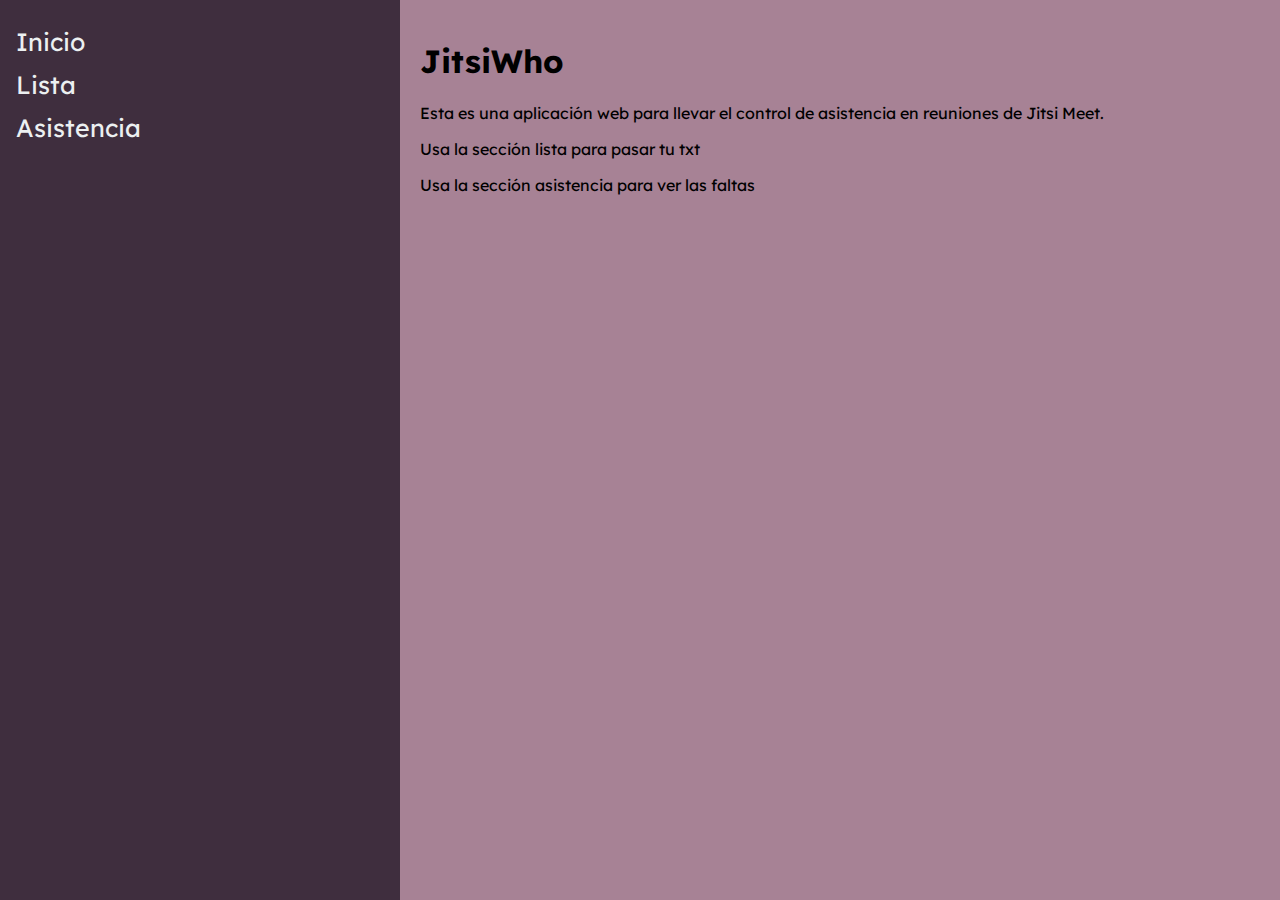
<file: JitsiWho/index.html>
<html lang="es">
<head>
    <meta charset="UTF-8">
    <title>JitsiWho</title>
    <link rel="stylesheet" type="text/css" href="styles.css">
    <link href='https://fonts.googleapis.com/css?family=Lexend' rel='stylesheet'>
</head>
<body>
<div id="sidemenu">
    <div class="menuitem">
        <a href="index.html">Inicio</a>
        <a href="list.html">Lista</a>
        <a href="att.html">Asistencia</a>
    </div>
</div>
<div id="content">
    <h1>JitsiWho</h1>
    <p>Esta es una aplicación web para llevar el control de asistencia en reuniones de Jitsi Meet.</p>
    <p>Usa la sección lista para pasar tu txt</p>
    <p>Usa la sección asistencia para ver las faltas</p>
</div>
</body>
</html>
</file>
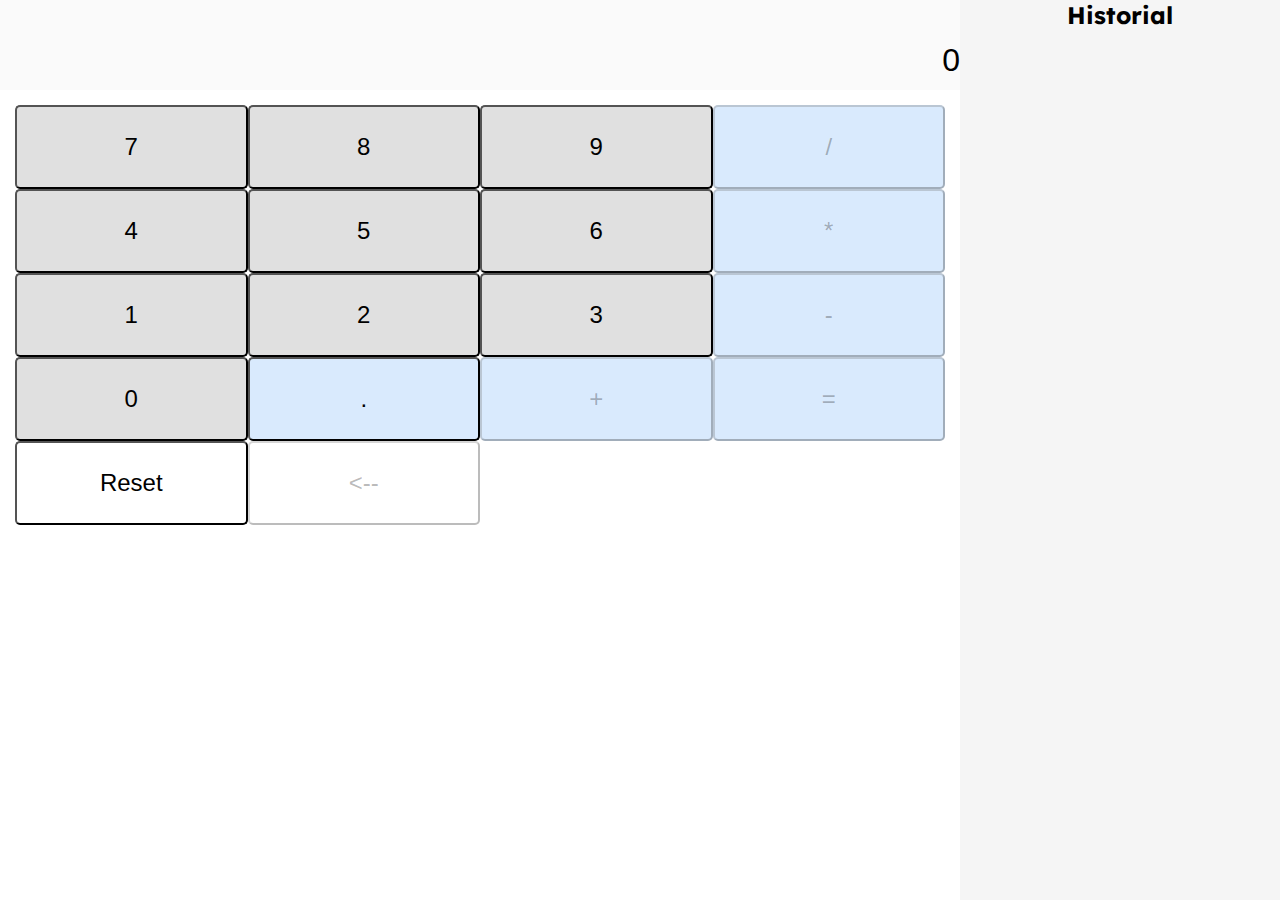
<file: Calculadora/main.html>
<html>
<head>
    <title>Calculadora</title>
    <link href='https://fonts.googleapis.com/css?family=Lexend' rel='stylesheet'>
    <link rel="stylesheet" type="text/css" href="styles.css">
</head>
<body>
<div class="calc">

    <div class="displayer">
        <input type="text" id="operDisplay" disabled/>
        <input type="text" id="numDisplay" disabled/>
    </div>
    <div class="buttons">

        <input type="button" class="calcButN" value="7" onclick="addNumber(7)"/>
        <input type="button" class="calcButN" value="8" onclick="addNumber(8)"/>
        <input type="button" class="calcButN" value="9" onclick="addNumber(9)"/>
        <input type="button" class="calcButO" value="/" onclick="addOperator('/')"/>

        <input type="button" class="calcButN" value="4" onclick="addNumber(4)"/>
        <input type="button" class="calcButN" value="5" onclick="addNumber(5)"/>
        <input type="button" class="calcButN" value="6" onclick="addNumber(6)"/>
        <input type="button" class="calcButO" value="*" onclick="addOperator('*')"/>

        <input type="button" class="calcButN" value="1" onclick="addNumber(1)"/>
        <input type="button" class="calcButN" value="2" onclick="addNumber(2)"/>
        <input type="button" class="calcButN" value="3" onclick="addNumber(3)"/>
        <input type="button" class="calcButO" value="-" onclick="addOperator('-')"/>

        <input type="button" class="calcButN" value="0" onclick="addNumber(0)"/>
        <input type="button" class="calcButD" value="." onclick="dot()"/>
        <input type="button" class="calcButO" value="+" onclick="addOperator('+')"/>
        <input type="button" class="calcButE" value="=" onclick="equals()"/>

        <input type="button" class="calcButR" value="Reset" onclick="reset()"/>
        <input type="button" class="calcButB" value="<--" onclick="del()"/>
    </div>
</div>
<div class="history">
    <h2>Historial</h2>
    <ul id="historyList">
    </ul>
</div>
<script src="app.js"></script>
</body>

</html>
</file>
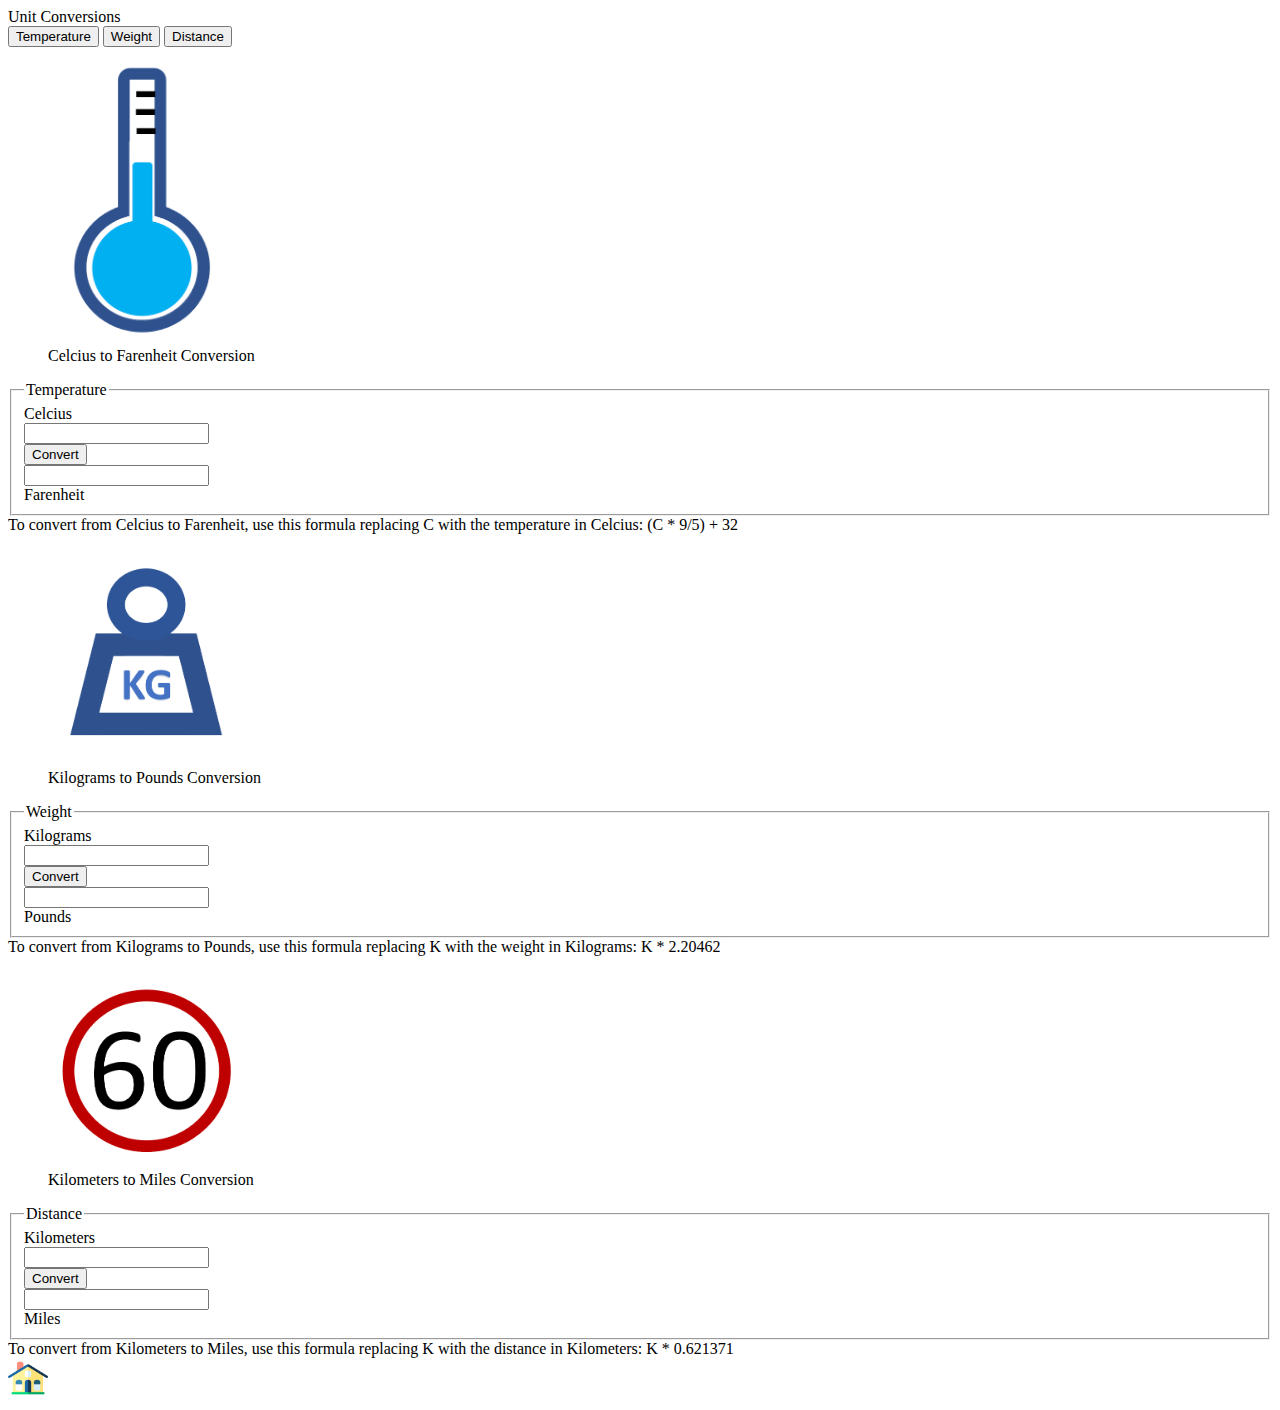
<file: Exercises/EJ5.html>
<!DOCTYPE html>
<html lang="en">
<head>
    <meta charset="UTF-8">
    <title>Unit Conversions</title>
</head>
<body>
<section id="home">
    <header>Unit Conversions</header>
    <nav>
        <a href="#temperature"><button>Temperature</button></a>
        <a href="#weight"><button>Weight</button></a>
        <a href="#distance"><button>Distance</button></a>
    </nav>
</section>
<div id="allSections">
    <section id="temperature">
        <div id="temp">
            <figure>
                <img src="../images/thermo.png" alt="Temperature" width="200">
                <figcaption>Celcius to Farenheit Conversion</figcaption>
            </figure>
                <article>

                    <fieldset>
                        <legend>Temperature</legend>
                        <label for="Temperature">Celcius</label><br/>
                        <input type="number" id="c"><br/>
                        <input type="button" value="Convert" onclick="convertTemp()"><br/>
                        <input type="number" id="f"><br/>
                        <label for="Temperature">Farenheit</label>
                    </fieldset>
                </article>
            <aside>
                To convert from Celcius to Farenheit, use this formula replacing C with the temperature in Celcius: (C * 9/5) + 32
            </aside>
        </div>
    </section>

    <section id="weight">
        <div id="wgh">
        <figure>
            <img src="../images/weight.png" alt="Weight" width="200">
            <figcaption>Kilograms to Pounds Conversion</figcaption>
        </figure>

        <article>
            <fieldset>
                <legend>Weight</legend>
                <label for="Weight">Kilograms</label><br/>
                <input type="number" id="kg"><br/>
                <input type="button" value="Convert" onclick="convertWeight()"><br/>
                <input type="number" id="lb"><br/>
                <label for="Weight">Pounds</label>
            </fieldset>
        </article>
        <aside>
            To convert from Kilograms to Pounds, use this formula replacing K with the weight in Kilograms: K * 2.20462
        </aside>
        </div>
    </section>

    <section id="distance">
        <div id="dist">
        <figure>
            <img src="../images/speedo.png" alt="Distance" width="200">
            <figcaption>Kilometers to Miles Conversion</figcaption>
        </figure>

        <article>
            <fieldset>
                <legend>Distance</legend>
                <label for="Distance">Kilometers</label><br/>
                <input type="number" id="km"><br/>
                <input type="button" value="Convert" onclick="convertDistance()"><br/>
                <input type="number" id="mi"><br/>
                <label for="Distance">Miles</label>
            </fieldset>
        </article>
        <aside>
            To convert from Kilometers to Miles, use this formula replacing K with the distance in Kilometers: K * 0.621371
        </aside>
        </div>
    </section>
</div>
<div id="goHome">
    <a href="#home">
        <img src="../images/home.png" width="40"/>
    </a>
</div>
</body>
</html>
</file>
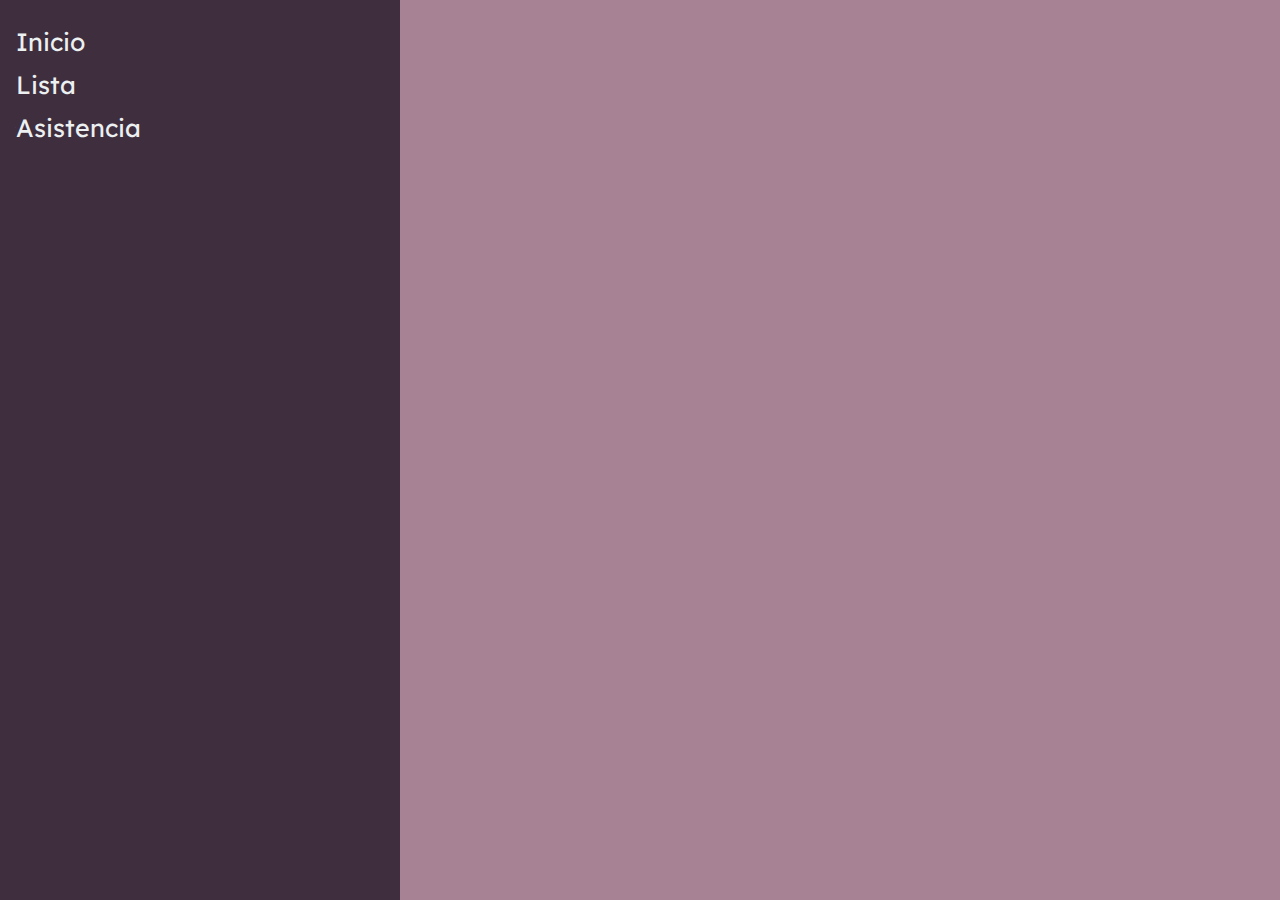
<file: JitsiWho/att.html>
<html lang="es">
<head>
    <meta charset="UTF-8">
    <title>JitsiWho</title>
    <link rel="stylesheet" type="text/css" href="styles.css">
    <link href='https://fonts.googleapis.com/css?family=Lexend' rel='stylesheet'>
</head>
<body>
<div id="sidemenu">
    <div class="menuitem">
        <a href="index.html">Inicio</a>
        <a href="list.html">Lista</a>
        <a href="att.html">Asistencia</a>
    </div>
</div>
<div id="content">
    <div id="grid"></div>
</div>
<script src="attjs.js" type="module"></script>
</body>
</html>
</file>
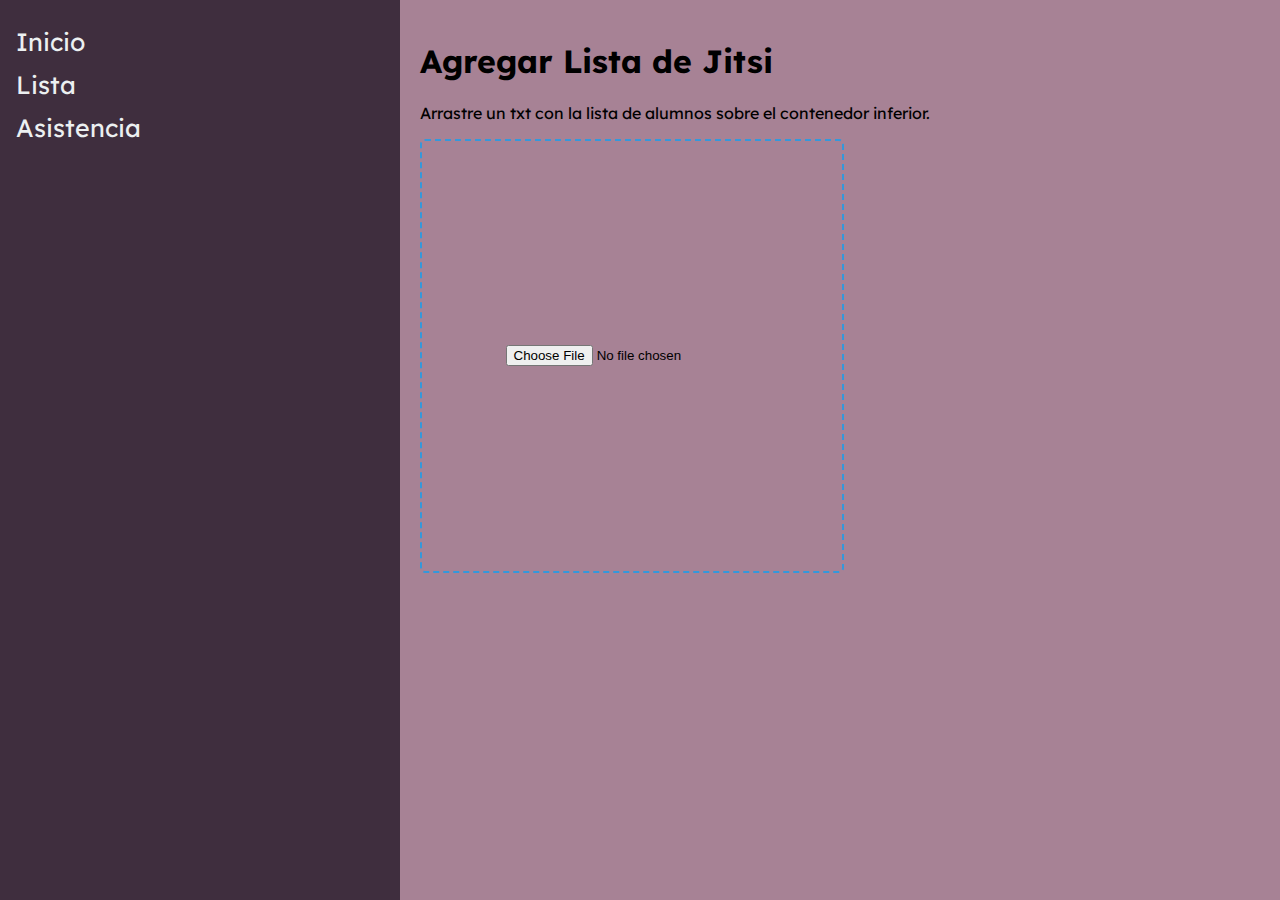
<file: JitsiWho/list.html>
<html lang="es">
    <head>
        <meta charset="UTF-8">
        <title>JitsiWho</title>
        <link rel="stylesheet" type="text/css" href="styles.css">
        <link href='https://fonts.googleapis.com/css?family=Lexend' rel='stylesheet'>
    </head>
    <body>
    <div id="sidemenu">
        <div class="menuitem">
            <a href="index.html">Inicio</a>
            <a href="list.html">Lista</a>
            <a href="att.html">Asistencia</a>
        </div>
    </div>
    <div id="content">
        <h1>Agregar Lista de Jitsi</h1>
        <p>Arrastre un txt con la lista de alumnos sobre el contenedor inferior.</p>

        <div id="dropzone" ondrop="drop(event)" ondragover="allowDrop(event)">
            <input type="file" id="fileuploader">
        </div>
    </div>
    <script src="script.js" type="module"></script>
    </body>
</html>
</file>
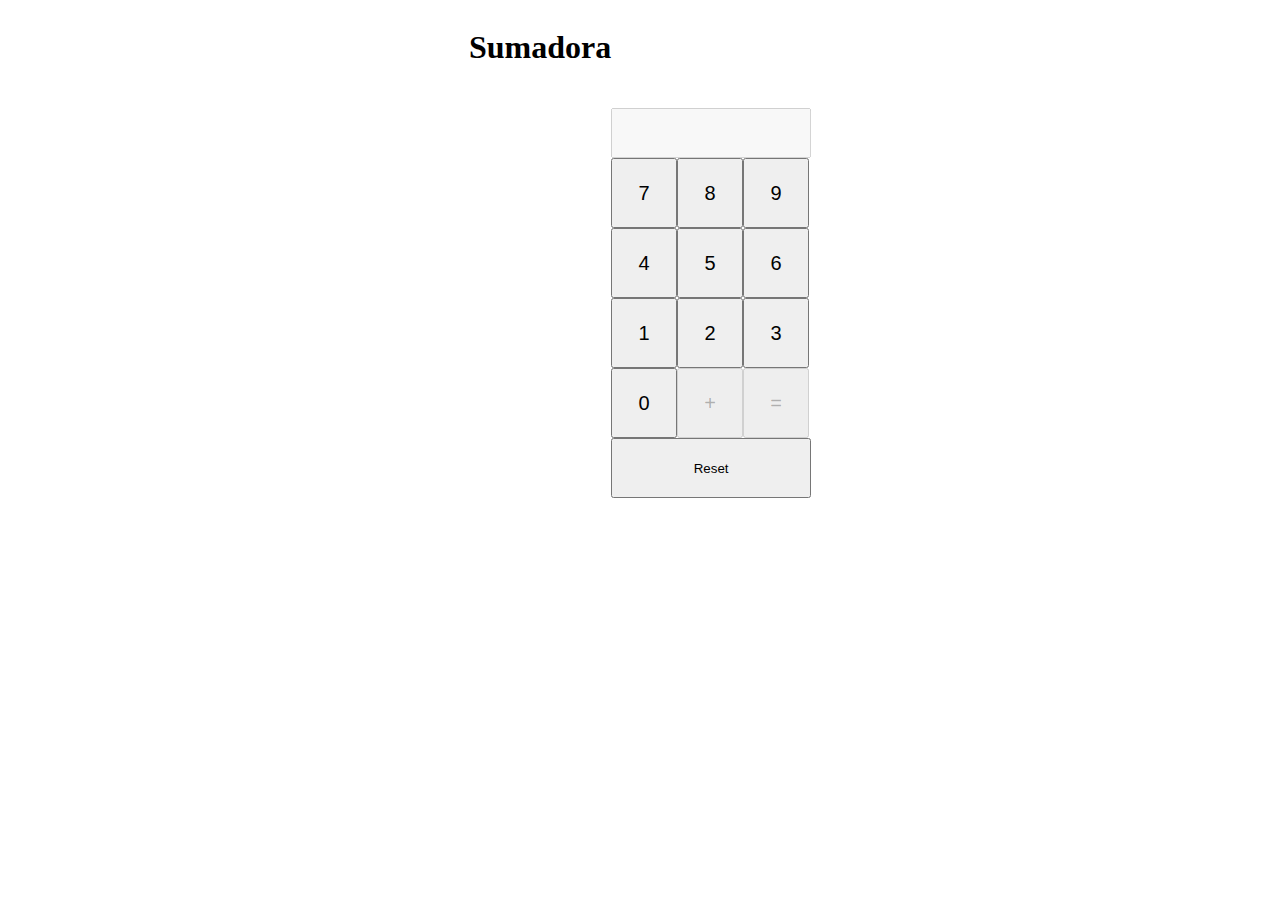
<file: Sumadora/sum.html>
<html lang="es">
<head>
    <meta charset="UTF-8">
    <title>Sumadora</title>
    <link rel="stylesheet" href="sum.css">
</head>
<body>
<h1>Sumadora</h1>
<div id="calc">
    <div id="numDisplay"><input type="text" id="display" disabled/></div>
    <div id="numPad">
        <input type="button" class="num" id="num7" value="7" onclick="handleClick(this)">
        <input type="button" class="num" id="num8" value="8" onclick="handleClick(this)">
        <input type="button" class="num" id="num9" value="9" onclick="handleClick(this)">
        <input type="button" class="num" id="num4" value="4" onclick="handleClick(this)">
        <input type="button" class="num" id="num5" value="5" onclick="handleClick(this)">
        <input type="button" class="num" id="num6" value="6" onclick="handleClick(this)">
        <input type="button" class="num" id="num1" value="1" onclick="handleClick(this)">
        <input type="button" class="num" id="num2" value="2" onclick="handleClick(this)">
        <input type="button" class="num" id="num3" value="3" onclick="handleClick(this)">
        <input type="button" class="num" id="num0" value="0" onclick="handleClick(this)">
        <input type="button" class="num" id="opSum" value="+" onclick="sum()" disabled>
        <input type="button" class="num" id="opEq" value="=" onclick="result()" disabled>
    </div>
    <div id="resPad">
        <input type="button" id="opRes" value="Reset" onclick="reset()">
    </div>
</div>
<script src="sum.js"></script>
</body>
</html>
</file>
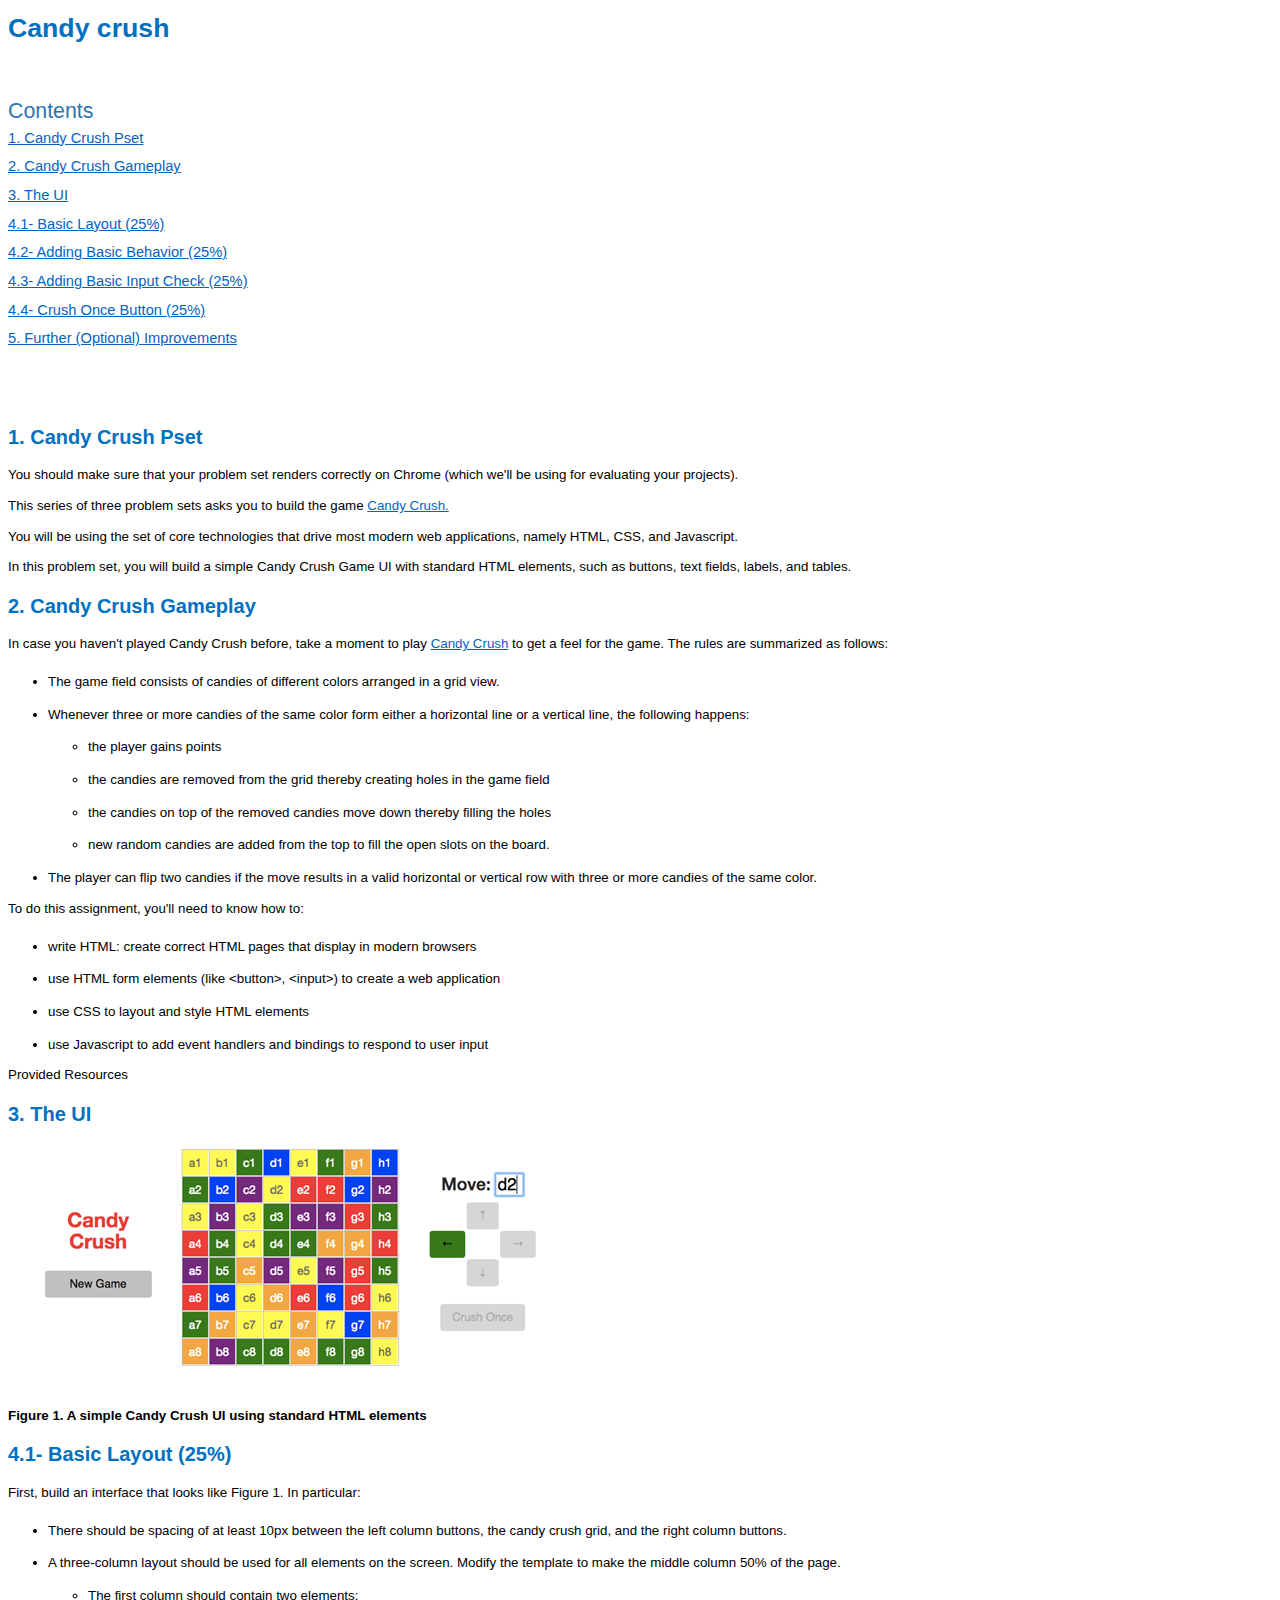
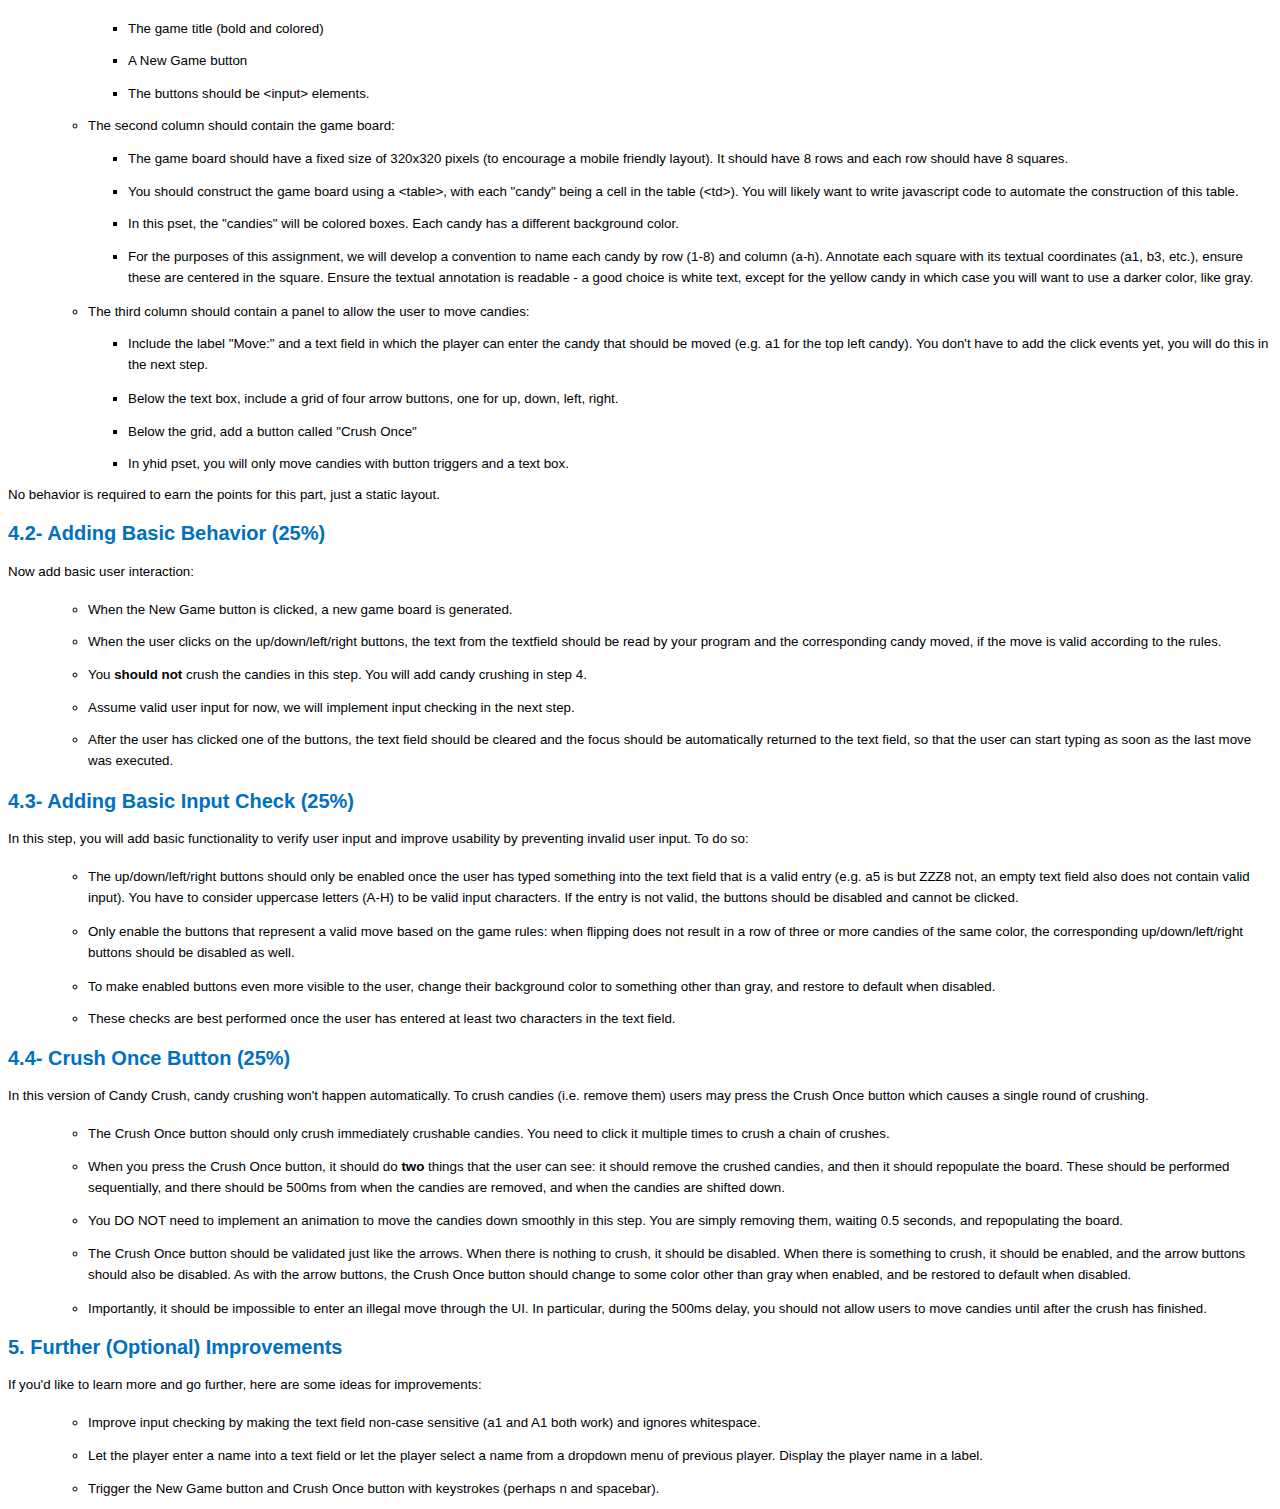
<file: Presentations/Candy crush/X.htm>
<html xmlns:v="urn:schemas-microsoft-com:vml"
xmlns:o="urn:schemas-microsoft-com:office:office"
xmlns:w="urn:schemas-microsoft-com:office:word"
xmlns:m="http://schemas.microsoft.com/office/2004/12/omml"
xmlns="http://www.w3.org/TR/REC-html40">

<head>
<meta http-equiv=Content-Type content="text/html; charset=windows-1252">
<meta name=ProgId content=Word.Document>
<meta name=Generator content="Microsoft Word 15">
<meta name=Originator content="Microsoft Word 15">
<link rel=File-List href="X_files/filelist.xml">
<link rel=Edit-Time-Data href="X_files/editdata.mso">
<!--[if !mso]>
<style>
v\:* {behavior:url(#default#VML);}
o\:* {behavior:url(#default#VML);}
w\:* {behavior:url(#default#VML);}
.shape {behavior:url(#default#VML);}
</style>
<![endif]--><!--[if gte mso 9]><xml>
 <o:OfficeDocumentSettings>
  <o:AllowPNG/>
  <o:RemovePersonalInformation/>
  <o:RemoveDateAndTime/>
  <o:PixelsPerInch>120</o:PixelsPerInch>
 </o:OfficeDocumentSettings>
</xml><![endif]-->
<link rel=dataStoreItem href="X_files/item0001.xml"
target="X_files/props002.xml">
<link rel=themeData href="X_files/themedata.thmx">
<link rel=colorSchemeMapping href="X_files/colorschememapping.xml">
<!--[if gte mso 9]><xml>
 <w:WordDocument>
  <w:SpellingState>Clean</w:SpellingState>
  <w:GrammarState>Clean</w:GrammarState>
  <w:TrackMoves>false</w:TrackMoves>
  <w:TrackFormatting/>
  <w:HyphenationZone>21</w:HyphenationZone>
  <w:PunctuationKerning/>
  <w:ValidateAgainstSchemas/>
  <w:SaveIfXMLInvalid>false</w:SaveIfXMLInvalid>
  <w:IgnoreMixedContent>false</w:IgnoreMixedContent>
  <w:AlwaysShowPlaceholderText>false</w:AlwaysShowPlaceholderText>
  <w:DoNotPromoteQF/>
  <w:LidThemeOther>EN-US</w:LidThemeOther>
  <w:LidThemeAsian>X-NONE</w:LidThemeAsian>
  <w:LidThemeComplexScript>AR-SA</w:LidThemeComplexScript>
  <w:Compatibility>
   <w:BreakWrappedTables/>
   <w:SnapToGridInCell/>
   <w:WrapTextWithPunct/>
   <w:UseAsianBreakRules/>
   <w:DontGrowAutofit/>
   <w:SplitPgBreakAndParaMark/>
   <w:EnableOpenTypeKerning/>
   <w:DontFlipMirrorIndents/>
   <w:OverrideTableStyleHps/>
  </w:Compatibility>
  <m:mathPr>
   <m:mathFont m:val="Cambria Math"/>
   <m:brkBin m:val="before"/>
   <m:brkBinSub m:val="&#45;-"/>
   <m:smallFrac m:val="off"/>
   <m:dispDef/>
   <m:lMargin m:val="0"/>
   <m:rMargin m:val="0"/>
   <m:defJc m:val="centerGroup"/>
   <m:wrapIndent m:val="1440"/>
   <m:intLim m:val="subSup"/>
   <m:naryLim m:val="undOvr"/>
  </m:mathPr></w:WordDocument>
</xml><![endif]--><!--[if gte mso 9]><xml>
 <w:LatentStyles DefLockedState="false" DefUnhideWhenUsed="false"
  DefSemiHidden="false" DefQFormat="false" DefPriority="99"
  LatentStyleCount="376">
  <w:LsdException Locked="false" Priority="0" QFormat="true" Name="Normal"/>
  <w:LsdException Locked="false" Priority="9" QFormat="true" Name="heading 1"/>
  <w:LsdException Locked="false" Priority="9" SemiHidden="true"
   UnhideWhenUsed="true" QFormat="true" Name="heading 2"/>
  <w:LsdException Locked="false" Priority="9" SemiHidden="true"
   UnhideWhenUsed="true" QFormat="true" Name="heading 3"/>
  <w:LsdException Locked="false" Priority="9" SemiHidden="true"
   UnhideWhenUsed="true" QFormat="true" Name="heading 4"/>
  <w:LsdException Locked="false" Priority="9" SemiHidden="true"
   UnhideWhenUsed="true" QFormat="true" Name="heading 5"/>
  <w:LsdException Locked="false" Priority="9" SemiHidden="true"
   UnhideWhenUsed="true" QFormat="true" Name="heading 6"/>
  <w:LsdException Locked="false" Priority="9" SemiHidden="true"
   UnhideWhenUsed="true" QFormat="true" Name="heading 7"/>
  <w:LsdException Locked="false" Priority="9" SemiHidden="true"
   UnhideWhenUsed="true" QFormat="true" Name="heading 8"/>
  <w:LsdException Locked="false" Priority="9" SemiHidden="true"
   UnhideWhenUsed="true" QFormat="true" Name="heading 9"/>
  <w:LsdException Locked="false" SemiHidden="true" UnhideWhenUsed="true"
   Name="index 1"/>
  <w:LsdException Locked="false" SemiHidden="true" UnhideWhenUsed="true"
   Name="index 2"/>
  <w:LsdException Locked="false" SemiHidden="true" UnhideWhenUsed="true"
   Name="index 3"/>
  <w:LsdException Locked="false" SemiHidden="true" UnhideWhenUsed="true"
   Name="index 4"/>
  <w:LsdException Locked="false" SemiHidden="true" UnhideWhenUsed="true"
   Name="index 5"/>
  <w:LsdException Locked="false" SemiHidden="true" UnhideWhenUsed="true"
   Name="index 6"/>
  <w:LsdException Locked="false" SemiHidden="true" UnhideWhenUsed="true"
   Name="index 7"/>
  <w:LsdException Locked="false" SemiHidden="true" UnhideWhenUsed="true"
   Name="index 8"/>
  <w:LsdException Locked="false" SemiHidden="true" UnhideWhenUsed="true"
   Name="index 9"/>
  <w:LsdException Locked="false" Priority="39" SemiHidden="true"
   UnhideWhenUsed="true" Name="toc 1"/>
  <w:LsdException Locked="false" Priority="39" SemiHidden="true"
   UnhideWhenUsed="true" Name="toc 2"/>
  <w:LsdException Locked="false" Priority="39" SemiHidden="true"
   UnhideWhenUsed="true" Name="toc 3"/>
  <w:LsdException Locked="false" Priority="39" SemiHidden="true"
   UnhideWhenUsed="true" Name="toc 4"/>
  <w:LsdException Locked="false" Priority="39" SemiHidden="true"
   UnhideWhenUsed="true" Name="toc 5"/>
  <w:LsdException Locked="false" Priority="39" SemiHidden="true"
   UnhideWhenUsed="true" Name="toc 6"/>
  <w:LsdException Locked="false" Priority="39" SemiHidden="true"
   UnhideWhenUsed="true" Name="toc 7"/>
  <w:LsdException Locked="false" Priority="39" SemiHidden="true"
   UnhideWhenUsed="true" Name="toc 8"/>
  <w:LsdException Locked="false" Priority="39" SemiHidden="true"
   UnhideWhenUsed="true" Name="toc 9"/>
  <w:LsdException Locked="false" SemiHidden="true" UnhideWhenUsed="true"
   Name="Normal Indent"/>
  <w:LsdException Locked="false" SemiHidden="true" UnhideWhenUsed="true"
   Name="footnote text"/>
  <w:LsdException Locked="false" SemiHidden="true" UnhideWhenUsed="true"
   Name="annotation text"/>
  <w:LsdException Locked="false" SemiHidden="true" UnhideWhenUsed="true"
   Name="header"/>
  <w:LsdException Locked="false" SemiHidden="true" UnhideWhenUsed="true"
   Name="footer"/>
  <w:LsdException Locked="false" SemiHidden="true" UnhideWhenUsed="true"
   Name="index heading"/>
  <w:LsdException Locked="false" Priority="35" SemiHidden="true"
   UnhideWhenUsed="true" QFormat="true" Name="caption"/>
  <w:LsdException Locked="false" SemiHidden="true" UnhideWhenUsed="true"
   Name="table of figures"/>
  <w:LsdException Locked="false" SemiHidden="true" UnhideWhenUsed="true"
   Name="envelope address"/>
  <w:LsdException Locked="false" SemiHidden="true" UnhideWhenUsed="true"
   Name="envelope return"/>
  <w:LsdException Locked="false" SemiHidden="true" UnhideWhenUsed="true"
   Name="footnote reference"/>
  <w:LsdException Locked="false" SemiHidden="true" UnhideWhenUsed="true"
   Name="annotation reference"/>
  <w:LsdException Locked="false" SemiHidden="true" UnhideWhenUsed="true"
   Name="line number"/>
  <w:LsdException Locked="false" SemiHidden="true" UnhideWhenUsed="true"
   Name="page number"/>
  <w:LsdException Locked="false" SemiHidden="true" UnhideWhenUsed="true"
   Name="endnote reference"/>
  <w:LsdException Locked="false" SemiHidden="true" UnhideWhenUsed="true"
   Name="endnote text"/>
  <w:LsdException Locked="false" SemiHidden="true" UnhideWhenUsed="true"
   Name="table of authorities"/>
  <w:LsdException Locked="false" SemiHidden="true" UnhideWhenUsed="true"
   Name="macro"/>
  <w:LsdException Locked="false" SemiHidden="true" UnhideWhenUsed="true"
   Name="toa heading"/>
  <w:LsdException Locked="false" SemiHidden="true" UnhideWhenUsed="true"
   Name="List"/>
  <w:LsdException Locked="false" SemiHidden="true" UnhideWhenUsed="true"
   Name="List Bullet"/>
  <w:LsdException Locked="false" SemiHidden="true" UnhideWhenUsed="true"
   Name="List Number"/>
  <w:LsdException Locked="false" SemiHidden="true" UnhideWhenUsed="true"
   Name="List 2"/>
  <w:LsdException Locked="false" SemiHidden="true" UnhideWhenUsed="true"
   Name="List 3"/>
  <w:LsdException Locked="false" SemiHidden="true" UnhideWhenUsed="true"
   Name="List 4"/>
  <w:LsdException Locked="false" SemiHidden="true" UnhideWhenUsed="true"
   Name="List 5"/>
  <w:LsdException Locked="false" SemiHidden="true" UnhideWhenUsed="true"
   Name="List Bullet 2"/>
  <w:LsdException Locked="false" SemiHidden="true" UnhideWhenUsed="true"
   Name="List Bullet 3"/>
  <w:LsdException Locked="false" SemiHidden="true" UnhideWhenUsed="true"
   Name="List Bullet 4"/>
  <w:LsdException Locked="false" SemiHidden="true" UnhideWhenUsed="true"
   Name="List Bullet 5"/>
  <w:LsdException Locked="false" SemiHidden="true" UnhideWhenUsed="true"
   Name="List Number 2"/>
  <w:LsdException Locked="false" SemiHidden="true" UnhideWhenUsed="true"
   Name="List Number 3"/>
  <w:LsdException Locked="false" SemiHidden="true" UnhideWhenUsed="true"
   Name="List Number 4"/>
  <w:LsdException Locked="false" SemiHidden="true" UnhideWhenUsed="true"
   Name="List Number 5"/>
  <w:LsdException Locked="false" Priority="10" QFormat="true" Name="Title"/>
  <w:LsdException Locked="false" SemiHidden="true" UnhideWhenUsed="true"
   Name="Closing"/>
  <w:LsdException Locked="false" SemiHidden="true" UnhideWhenUsed="true"
   Name="Signature"/>
  <w:LsdException Locked="false" Priority="1" SemiHidden="true"
   UnhideWhenUsed="true" Name="Default Paragraph Font"/>
  <w:LsdException Locked="false" SemiHidden="true" UnhideWhenUsed="true"
   Name="Body Text"/>
  <w:LsdException Locked="false" SemiHidden="true" UnhideWhenUsed="true"
   Name="Body Text Indent"/>
  <w:LsdException Locked="false" SemiHidden="true" UnhideWhenUsed="true"
   Name="List Continue"/>
  <w:LsdException Locked="false" SemiHidden="true" UnhideWhenUsed="true"
   Name="List Continue 2"/>
  <w:LsdException Locked="false" SemiHidden="true" UnhideWhenUsed="true"
   Name="List Continue 3"/>
  <w:LsdException Locked="false" SemiHidden="true" UnhideWhenUsed="true"
   Name="List Continue 4"/>
  <w:LsdException Locked="false" SemiHidden="true" UnhideWhenUsed="true"
   Name="List Continue 5"/>
  <w:LsdException Locked="false" SemiHidden="true" UnhideWhenUsed="true"
   Name="Message Header"/>
  <w:LsdException Locked="false" Priority="11" QFormat="true" Name="Subtitle"/>
  <w:LsdException Locked="false" SemiHidden="true" UnhideWhenUsed="true"
   Name="Salutation"/>
  <w:LsdException Locked="false" SemiHidden="true" UnhideWhenUsed="true"
   Name="Date"/>
  <w:LsdException Locked="false" SemiHidden="true" UnhideWhenUsed="true"
   Name="Body Text First Indent"/>
  <w:LsdException Locked="false" SemiHidden="true" UnhideWhenUsed="true"
   Name="Body Text First Indent 2"/>
  <w:LsdException Locked="false" SemiHidden="true" UnhideWhenUsed="true"
   Name="Note Heading"/>
  <w:LsdException Locked="false" SemiHidden="true" UnhideWhenUsed="true"
   Name="Body Text 2"/>
  <w:LsdException Locked="false" SemiHidden="true" UnhideWhenUsed="true"
   Name="Body Text 3"/>
  <w:LsdException Locked="false" SemiHidden="true" UnhideWhenUsed="true"
   Name="Body Text Indent 2"/>
  <w:LsdException Locked="false" SemiHidden="true" UnhideWhenUsed="true"
   Name="Body Text Indent 3"/>
  <w:LsdException Locked="false" SemiHidden="true" UnhideWhenUsed="true"
   Name="Block Text"/>
  <w:LsdException Locked="false" SemiHidden="true" UnhideWhenUsed="true"
   Name="Hyperlink"/>
  <w:LsdException Locked="false" SemiHidden="true" UnhideWhenUsed="true"
   Name="FollowedHyperlink"/>
  <w:LsdException Locked="false" Priority="22" QFormat="true" Name="Strong"/>
  <w:LsdException Locked="false" Priority="20" QFormat="true" Name="Emphasis"/>
  <w:LsdException Locked="false" SemiHidden="true" UnhideWhenUsed="true"
   Name="Document Map"/>
  <w:LsdException Locked="false" SemiHidden="true" UnhideWhenUsed="true"
   Name="Plain Text"/>
  <w:LsdException Locked="false" SemiHidden="true" UnhideWhenUsed="true"
   Name="E-mail Signature"/>
  <w:LsdException Locked="false" SemiHidden="true" UnhideWhenUsed="true"
   Name="HTML Top of Form"/>
  <w:LsdException Locked="false" SemiHidden="true" UnhideWhenUsed="true"
   Name="HTML Bottom of Form"/>
  <w:LsdException Locked="false" SemiHidden="true" UnhideWhenUsed="true"
   Name="Normal (Web)"/>
  <w:LsdException Locked="false" SemiHidden="true" UnhideWhenUsed="true"
   Name="HTML Acronym"/>
  <w:LsdException Locked="false" SemiHidden="true" UnhideWhenUsed="true"
   Name="HTML Address"/>
  <w:LsdException Locked="false" SemiHidden="true" UnhideWhenUsed="true"
   Name="HTML Cite"/>
  <w:LsdException Locked="false" SemiHidden="true" UnhideWhenUsed="true"
   Name="HTML Code"/>
  <w:LsdException Locked="false" SemiHidden="true" UnhideWhenUsed="true"
   Name="HTML Definition"/>
  <w:LsdException Locked="false" SemiHidden="true" UnhideWhenUsed="true"
   Name="HTML Keyboard"/>
  <w:LsdException Locked="false" SemiHidden="true" UnhideWhenUsed="true"
   Name="HTML Preformatted"/>
  <w:LsdException Locked="false" SemiHidden="true" UnhideWhenUsed="true"
   Name="HTML Sample"/>
  <w:LsdException Locked="false" SemiHidden="true" UnhideWhenUsed="true"
   Name="HTML Typewriter"/>
  <w:LsdException Locked="false" SemiHidden="true" UnhideWhenUsed="true"
   Name="HTML Variable"/>
  <w:LsdException Locked="false" SemiHidden="true" UnhideWhenUsed="true"
   Name="Normal Table"/>
  <w:LsdException Locked="false" SemiHidden="true" UnhideWhenUsed="true"
   Name="annotation subject"/>
  <w:LsdException Locked="false" SemiHidden="true" UnhideWhenUsed="true"
   Name="No List"/>
  <w:LsdException Locked="false" SemiHidden="true" UnhideWhenUsed="true"
   Name="Outline List 1"/>
  <w:LsdException Locked="false" SemiHidden="true" UnhideWhenUsed="true"
   Name="Outline List 2"/>
  <w:LsdException Locked="false" SemiHidden="true" UnhideWhenUsed="true"
   Name="Outline List 3"/>
  <w:LsdException Locked="false" SemiHidden="true" UnhideWhenUsed="true"
   Name="Table Simple 1"/>
  <w:LsdException Locked="false" SemiHidden="true" UnhideWhenUsed="true"
   Name="Table Simple 2"/>
  <w:LsdException Locked="false" SemiHidden="true" UnhideWhenUsed="true"
   Name="Table Simple 3"/>
  <w:LsdException Locked="false" SemiHidden="true" UnhideWhenUsed="true"
   Name="Table Classic 1"/>
  <w:LsdException Locked="false" SemiHidden="true" UnhideWhenUsed="true"
   Name="Table Classic 2"/>
  <w:LsdException Locked="false" SemiHidden="true" UnhideWhenUsed="true"
   Name="Table Classic 3"/>
  <w:LsdException Locked="false" SemiHidden="true" UnhideWhenUsed="true"
   Name="Table Classic 4"/>
  <w:LsdException Locked="false" SemiHidden="true" UnhideWhenUsed="true"
   Name="Table Colorful 1"/>
  <w:LsdException Locked="false" SemiHidden="true" UnhideWhenUsed="true"
   Name="Table Colorful 2"/>
  <w:LsdException Locked="false" SemiHidden="true" UnhideWhenUsed="true"
   Name="Table Colorful 3"/>
  <w:LsdException Locked="false" SemiHidden="true" UnhideWhenUsed="true"
   Name="Table Columns 1"/>
  <w:LsdException Locked="false" SemiHidden="true" UnhideWhenUsed="true"
   Name="Table Columns 2"/>
  <w:LsdException Locked="false" SemiHidden="true" UnhideWhenUsed="true"
   Name="Table Columns 3"/>
  <w:LsdException Locked="false" SemiHidden="true" UnhideWhenUsed="true"
   Name="Table Columns 4"/>
  <w:LsdException Locked="false" SemiHidden="true" UnhideWhenUsed="true"
   Name="Table Columns 5"/>
  <w:LsdException Locked="false" SemiHidden="true" UnhideWhenUsed="true"
   Name="Table Grid 1"/>
  <w:LsdException Locked="false" SemiHidden="true" UnhideWhenUsed="true"
   Name="Table Grid 2"/>
  <w:LsdException Locked="false" SemiHidden="true" UnhideWhenUsed="true"
   Name="Table Grid 3"/>
  <w:LsdException Locked="false" SemiHidden="true" UnhideWhenUsed="true"
   Name="Table Grid 4"/>
  <w:LsdException Locked="false" SemiHidden="true" UnhideWhenUsed="true"
   Name="Table Grid 5"/>
  <w:LsdException Locked="false" SemiHidden="true" UnhideWhenUsed="true"
   Name="Table Grid 6"/>
  <w:LsdException Locked="false" SemiHidden="true" UnhideWhenUsed="true"
   Name="Table Grid 7"/>
  <w:LsdException Locked="false" SemiHidden="true" UnhideWhenUsed="true"
   Name="Table Grid 8"/>
  <w:LsdException Locked="false" SemiHidden="true" UnhideWhenUsed="true"
   Name="Table List 1"/>
  <w:LsdException Locked="false" SemiHidden="true" UnhideWhenUsed="true"
   Name="Table List 2"/>
  <w:LsdException Locked="false" SemiHidden="true" UnhideWhenUsed="true"
   Name="Table List 3"/>
  <w:LsdException Locked="false" SemiHidden="true" UnhideWhenUsed="true"
   Name="Table List 4"/>
  <w:LsdException Locked="false" SemiHidden="true" UnhideWhenUsed="true"
   Name="Table List 5"/>
  <w:LsdException Locked="false" SemiHidden="true" UnhideWhenUsed="true"
   Name="Table List 6"/>
  <w:LsdException Locked="false" SemiHidden="true" UnhideWhenUsed="true"
   Name="Table List 7"/>
  <w:LsdException Locked="false" SemiHidden="true" UnhideWhenUsed="true"
   Name="Table List 8"/>
  <w:LsdException Locked="false" SemiHidden="true" UnhideWhenUsed="true"
   Name="Table 3D effects 1"/>
  <w:LsdException Locked="false" SemiHidden="true" UnhideWhenUsed="true"
   Name="Table 3D effects 2"/>
  <w:LsdException Locked="false" SemiHidden="true" UnhideWhenUsed="true"
   Name="Table 3D effects 3"/>
  <w:LsdException Locked="false" SemiHidden="true" UnhideWhenUsed="true"
   Name="Table Contemporary"/>
  <w:LsdException Locked="false" SemiHidden="true" UnhideWhenUsed="true"
   Name="Table Elegant"/>
  <w:LsdException Locked="false" SemiHidden="true" UnhideWhenUsed="true"
   Name="Table Professional"/>
  <w:LsdException Locked="false" SemiHidden="true" UnhideWhenUsed="true"
   Name="Table Subtle 1"/>
  <w:LsdException Locked="false" SemiHidden="true" UnhideWhenUsed="true"
   Name="Table Subtle 2"/>
  <w:LsdException Locked="false" SemiHidden="true" UnhideWhenUsed="true"
   Name="Table Web 1"/>
  <w:LsdException Locked="false" SemiHidden="true" UnhideWhenUsed="true"
   Name="Table Web 2"/>
  <w:LsdException Locked="false" SemiHidden="true" UnhideWhenUsed="true"
   Name="Table Web 3"/>
  <w:LsdException Locked="false" SemiHidden="true" UnhideWhenUsed="true"
   Name="Balloon Text"/>
  <w:LsdException Locked="false" Priority="39" Name="Table Grid"/>
  <w:LsdException Locked="false" SemiHidden="true" UnhideWhenUsed="true"
   Name="Table Theme"/>
  <w:LsdException Locked="false" SemiHidden="true" Name="Placeholder Text"/>
  <w:LsdException Locked="false" Priority="1" QFormat="true" Name="No Spacing"/>
  <w:LsdException Locked="false" Priority="60" Name="Light Shading"/>
  <w:LsdException Locked="false" Priority="61" Name="Light List"/>
  <w:LsdException Locked="false" Priority="62" Name="Light Grid"/>
  <w:LsdException Locked="false" Priority="63" Name="Medium Shading 1"/>
  <w:LsdException Locked="false" Priority="64" Name="Medium Shading 2"/>
  <w:LsdException Locked="false" Priority="65" Name="Medium List 1"/>
  <w:LsdException Locked="false" Priority="66" Name="Medium List 2"/>
  <w:LsdException Locked="false" Priority="67" Name="Medium Grid 1"/>
  <w:LsdException Locked="false" Priority="68" Name="Medium Grid 2"/>
  <w:LsdException Locked="false" Priority="69" Name="Medium Grid 3"/>
  <w:LsdException Locked="false" Priority="70" Name="Dark List"/>
  <w:LsdException Locked="false" Priority="71" Name="Colorful Shading"/>
  <w:LsdException Locked="false" Priority="72" Name="Colorful List"/>
  <w:LsdException Locked="false" Priority="73" Name="Colorful Grid"/>
  <w:LsdException Locked="false" Priority="60" Name="Light Shading Accent 1"/>
  <w:LsdException Locked="false" Priority="61" Name="Light List Accent 1"/>
  <w:LsdException Locked="false" Priority="62" Name="Light Grid Accent 1"/>
  <w:LsdException Locked="false" Priority="63" Name="Medium Shading 1 Accent 1"/>
  <w:LsdException Locked="false" Priority="64" Name="Medium Shading 2 Accent 1"/>
  <w:LsdException Locked="false" Priority="65" Name="Medium List 1 Accent 1"/>
  <w:LsdException Locked="false" SemiHidden="true" Name="Revision"/>
  <w:LsdException Locked="false" Priority="34" QFormat="true"
   Name="List Paragraph"/>
  <w:LsdException Locked="false" Priority="29" QFormat="true" Name="Quote"/>
  <w:LsdException Locked="false" Priority="30" QFormat="true"
   Name="Intense Quote"/>
  <w:LsdException Locked="false" Priority="66" Name="Medium List 2 Accent 1"/>
  <w:LsdException Locked="false" Priority="67" Name="Medium Grid 1 Accent 1"/>
  <w:LsdException Locked="false" Priority="68" Name="Medium Grid 2 Accent 1"/>
  <w:LsdException Locked="false" Priority="69" Name="Medium Grid 3 Accent 1"/>
  <w:LsdException Locked="false" Priority="70" Name="Dark List Accent 1"/>
  <w:LsdException Locked="false" Priority="71" Name="Colorful Shading Accent 1"/>
  <w:LsdException Locked="false" Priority="72" Name="Colorful List Accent 1"/>
  <w:LsdException Locked="false" Priority="73" Name="Colorful Grid Accent 1"/>
  <w:LsdException Locked="false" Priority="60" Name="Light Shading Accent 2"/>
  <w:LsdException Locked="false" Priority="61" Name="Light List Accent 2"/>
  <w:LsdException Locked="false" Priority="62" Name="Light Grid Accent 2"/>
  <w:LsdException Locked="false" Priority="63" Name="Medium Shading 1 Accent 2"/>
  <w:LsdException Locked="false" Priority="64" Name="Medium Shading 2 Accent 2"/>
  <w:LsdException Locked="false" Priority="65" Name="Medium List 1 Accent 2"/>
  <w:LsdException Locked="false" Priority="66" Name="Medium List 2 Accent 2"/>
  <w:LsdException Locked="false" Priority="67" Name="Medium Grid 1 Accent 2"/>
  <w:LsdException Locked="false" Priority="68" Name="Medium Grid 2 Accent 2"/>
  <w:LsdException Locked="false" Priority="69" Name="Medium Grid 3 Accent 2"/>
  <w:LsdException Locked="false" Priority="70" Name="Dark List Accent 2"/>
  <w:LsdException Locked="false" Priority="71" Name="Colorful Shading Accent 2"/>
  <w:LsdException Locked="false" Priority="72" Name="Colorful List Accent 2"/>
  <w:LsdException Locked="false" Priority="73" Name="Colorful Grid Accent 2"/>
  <w:LsdException Locked="false" Priority="60" Name="Light Shading Accent 3"/>
  <w:LsdException Locked="false" Priority="61" Name="Light List Accent 3"/>
  <w:LsdException Locked="false" Priority="62" Name="Light Grid Accent 3"/>
  <w:LsdException Locked="false" Priority="63" Name="Medium Shading 1 Accent 3"/>
  <w:LsdException Locked="false" Priority="64" Name="Medium Shading 2 Accent 3"/>
  <w:LsdException Locked="false" Priority="65" Name="Medium List 1 Accent 3"/>
  <w:LsdException Locked="false" Priority="66" Name="Medium List 2 Accent 3"/>
  <w:LsdException Locked="false" Priority="67" Name="Medium Grid 1 Accent 3"/>
  <w:LsdException Locked="false" Priority="68" Name="Medium Grid 2 Accent 3"/>
  <w:LsdException Locked="false" Priority="69" Name="Medium Grid 3 Accent 3"/>
  <w:LsdException Locked="false" Priority="70" Name="Dark List Accent 3"/>
  <w:LsdException Locked="false" Priority="71" Name="Colorful Shading Accent 3"/>
  <w:LsdException Locked="false" Priority="72" Name="Colorful List Accent 3"/>
  <w:LsdException Locked="false" Priority="73" Name="Colorful Grid Accent 3"/>
  <w:LsdException Locked="false" Priority="60" Name="Light Shading Accent 4"/>
  <w:LsdException Locked="false" Priority="61" Name="Light List Accent 4"/>
  <w:LsdException Locked="false" Priority="62" Name="Light Grid Accent 4"/>
  <w:LsdException Locked="false" Priority="63" Name="Medium Shading 1 Accent 4"/>
  <w:LsdException Locked="false" Priority="64" Name="Medium Shading 2 Accent 4"/>
  <w:LsdException Locked="false" Priority="65" Name="Medium List 1 Accent 4"/>
  <w:LsdException Locked="false" Priority="66" Name="Medium List 2 Accent 4"/>
  <w:LsdException Locked="false" Priority="67" Name="Medium Grid 1 Accent 4"/>
  <w:LsdException Locked="false" Priority="68" Name="Medium Grid 2 Accent 4"/>
  <w:LsdException Locked="false" Priority="69" Name="Medium Grid 3 Accent 4"/>
  <w:LsdException Locked="false" Priority="70" Name="Dark List Accent 4"/>
  <w:LsdException Locked="false" Priority="71" Name="Colorful Shading Accent 4"/>
  <w:LsdException Locked="false" Priority="72" Name="Colorful List Accent 4"/>
  <w:LsdException Locked="false" Priority="73" Name="Colorful Grid Accent 4"/>
  <w:LsdException Locked="false" Priority="60" Name="Light Shading Accent 5"/>
  <w:LsdException Locked="false" Priority="61" Name="Light List Accent 5"/>
  <w:LsdException Locked="false" Priority="62" Name="Light Grid Accent 5"/>
  <w:LsdException Locked="false" Priority="63" Name="Medium Shading 1 Accent 5"/>
  <w:LsdException Locked="false" Priority="64" Name="Medium Shading 2 Accent 5"/>
  <w:LsdException Locked="false" Priority="65" Name="Medium List 1 Accent 5"/>
  <w:LsdException Locked="false" Priority="66" Name="Medium List 2 Accent 5"/>
  <w:LsdException Locked="false" Priority="67" Name="Medium Grid 1 Accent 5"/>
  <w:LsdException Locked="false" Priority="68" Name="Medium Grid 2 Accent 5"/>
  <w:LsdException Locked="false" Priority="69" Name="Medium Grid 3 Accent 5"/>
  <w:LsdException Locked="false" Priority="70" Name="Dark List Accent 5"/>
  <w:LsdException Locked="false" Priority="71" Name="Colorful Shading Accent 5"/>
  <w:LsdException Locked="false" Priority="72" Name="Colorful List Accent 5"/>
  <w:LsdException Locked="false" Priority="73" Name="Colorful Grid Accent 5"/>
  <w:LsdException Locked="false" Priority="60" Name="Light Shading Accent 6"/>
  <w:LsdException Locked="false" Priority="61" Name="Light List Accent 6"/>
  <w:LsdException Locked="false" Priority="62" Name="Light Grid Accent 6"/>
  <w:LsdException Locked="false" Priority="63" Name="Medium Shading 1 Accent 6"/>
  <w:LsdException Locked="false" Priority="64" Name="Medium Shading 2 Accent 6"/>
  <w:LsdException Locked="false" Priority="65" Name="Medium List 1 Accent 6"/>
  <w:LsdException Locked="false" Priority="66" Name="Medium List 2 Accent 6"/>
  <w:LsdException Locked="false" Priority="67" Name="Medium Grid 1 Accent 6"/>
  <w:LsdException Locked="false" Priority="68" Name="Medium Grid 2 Accent 6"/>
  <w:LsdException Locked="false" Priority="69" Name="Medium Grid 3 Accent 6"/>
  <w:LsdException Locked="false" Priority="70" Name="Dark List Accent 6"/>
  <w:LsdException Locked="false" Priority="71" Name="Colorful Shading Accent 6"/>
  <w:LsdException Locked="false" Priority="72" Name="Colorful List Accent 6"/>
  <w:LsdException Locked="false" Priority="73" Name="Colorful Grid Accent 6"/>
  <w:LsdException Locked="false" Priority="19" QFormat="true"
   Name="Subtle Emphasis"/>
  <w:LsdException Locked="false" Priority="21" QFormat="true"
   Name="Intense Emphasis"/>
  <w:LsdException Locked="false" Priority="31" QFormat="true"
   Name="Subtle Reference"/>
  <w:LsdException Locked="false" Priority="32" QFormat="true"
   Name="Intense Reference"/>
  <w:LsdException Locked="false" Priority="33" QFormat="true" Name="Book Title"/>
  <w:LsdException Locked="false" Priority="37" SemiHidden="true"
   UnhideWhenUsed="true" Name="Bibliography"/>
  <w:LsdException Locked="false" Priority="39" SemiHidden="true"
   UnhideWhenUsed="true" QFormat="true" Name="TOC Heading"/>
  <w:LsdException Locked="false" Priority="41" Name="Plain Table 1"/>
  <w:LsdException Locked="false" Priority="42" Name="Plain Table 2"/>
  <w:LsdException Locked="false" Priority="43" Name="Plain Table 3"/>
  <w:LsdException Locked="false" Priority="44" Name="Plain Table 4"/>
  <w:LsdException Locked="false" Priority="45" Name="Plain Table 5"/>
  <w:LsdException Locked="false" Priority="40" Name="Grid Table Light"/>
  <w:LsdException Locked="false" Priority="46" Name="Grid Table 1 Light"/>
  <w:LsdException Locked="false" Priority="47" Name="Grid Table 2"/>
  <w:LsdException Locked="false" Priority="48" Name="Grid Table 3"/>
  <w:LsdException Locked="false" Priority="49" Name="Grid Table 4"/>
  <w:LsdException Locked="false" Priority="50" Name="Grid Table 5 Dark"/>
  <w:LsdException Locked="false" Priority="51" Name="Grid Table 6 Colorful"/>
  <w:LsdException Locked="false" Priority="52" Name="Grid Table 7 Colorful"/>
  <w:LsdException Locked="false" Priority="46"
   Name="Grid Table 1 Light Accent 1"/>
  <w:LsdException Locked="false" Priority="47" Name="Grid Table 2 Accent 1"/>
  <w:LsdException Locked="false" Priority="48" Name="Grid Table 3 Accent 1"/>
  <w:LsdException Locked="false" Priority="49" Name="Grid Table 4 Accent 1"/>
  <w:LsdException Locked="false" Priority="50" Name="Grid Table 5 Dark Accent 1"/>
  <w:LsdException Locked="false" Priority="51"
   Name="Grid Table 6 Colorful Accent 1"/>
  <w:LsdException Locked="false" Priority="52"
   Name="Grid Table 7 Colorful Accent 1"/>
  <w:LsdException Locked="false" Priority="46"
   Name="Grid Table 1 Light Accent 2"/>
  <w:LsdException Locked="false" Priority="47" Name="Grid Table 2 Accent 2"/>
  <w:LsdException Locked="false" Priority="48" Name="Grid Table 3 Accent 2"/>
  <w:LsdException Locked="false" Priority="49" Name="Grid Table 4 Accent 2"/>
  <w:LsdException Locked="false" Priority="50" Name="Grid Table 5 Dark Accent 2"/>
  <w:LsdException Locked="false" Priority="51"
   Name="Grid Table 6 Colorful Accent 2"/>
  <w:LsdException Locked="false" Priority="52"
   Name="Grid Table 7 Colorful Accent 2"/>
  <w:LsdException Locked="false" Priority="46"
   Name="Grid Table 1 Light Accent 3"/>
  <w:LsdException Locked="false" Priority="47" Name="Grid Table 2 Accent 3"/>
  <w:LsdException Locked="false" Priority="48" Name="Grid Table 3 Accent 3"/>
  <w:LsdException Locked="false" Priority="49" Name="Grid Table 4 Accent 3"/>
  <w:LsdException Locked="false" Priority="50" Name="Grid Table 5 Dark Accent 3"/>
  <w:LsdException Locked="false" Priority="51"
   Name="Grid Table 6 Colorful Accent 3"/>
  <w:LsdException Locked="false" Priority="52"
   Name="Grid Table 7 Colorful Accent 3"/>
  <w:LsdException Locked="false" Priority="46"
   Name="Grid Table 1 Light Accent 4"/>
  <w:LsdException Locked="false" Priority="47" Name="Grid Table 2 Accent 4"/>
  <w:LsdException Locked="false" Priority="48" Name="Grid Table 3 Accent 4"/>
  <w:LsdException Locked="false" Priority="49" Name="Grid Table 4 Accent 4"/>
  <w:LsdException Locked="false" Priority="50" Name="Grid Table 5 Dark Accent 4"/>
  <w:LsdException Locked="false" Priority="51"
   Name="Grid Table 6 Colorful Accent 4"/>
  <w:LsdException Locked="false" Priority="52"
   Name="Grid Table 7 Colorful Accent 4"/>
  <w:LsdException Locked="false" Priority="46"
   Name="Grid Table 1 Light Accent 5"/>
  <w:LsdException Locked="false" Priority="47" Name="Grid Table 2 Accent 5"/>
  <w:LsdException Locked="false" Priority="48" Name="Grid Table 3 Accent 5"/>
  <w:LsdException Locked="false" Priority="49" Name="Grid Table 4 Accent 5"/>
  <w:LsdException Locked="false" Priority="50" Name="Grid Table 5 Dark Accent 5"/>
  <w:LsdException Locked="false" Priority="51"
   Name="Grid Table 6 Colorful Accent 5"/>
  <w:LsdException Locked="false" Priority="52"
   Name="Grid Table 7 Colorful Accent 5"/>
  <w:LsdException Locked="false" Priority="46"
   Name="Grid Table 1 Light Accent 6"/>
  <w:LsdException Locked="false" Priority="47" Name="Grid Table 2 Accent 6"/>
  <w:LsdException Locked="false" Priority="48" Name="Grid Table 3 Accent 6"/>
  <w:LsdException Locked="false" Priority="49" Name="Grid Table 4 Accent 6"/>
  <w:LsdException Locked="false" Priority="50" Name="Grid Table 5 Dark Accent 6"/>
  <w:LsdException Locked="false" Priority="51"
   Name="Grid Table 6 Colorful Accent 6"/>
  <w:LsdException Locked="false" Priority="52"
   Name="Grid Table 7 Colorful Accent 6"/>
  <w:LsdException Locked="false" Priority="46" Name="List Table 1 Light"/>
  <w:LsdException Locked="false" Priority="47" Name="List Table 2"/>
  <w:LsdException Locked="false" Priority="48" Name="List Table 3"/>
  <w:LsdException Locked="false" Priority="49" Name="List Table 4"/>
  <w:LsdException Locked="false" Priority="50" Name="List Table 5 Dark"/>
  <w:LsdException Locked="false" Priority="51" Name="List Table 6 Colorful"/>
  <w:LsdException Locked="false" Priority="52" Name="List Table 7 Colorful"/>
  <w:LsdException Locked="false" Priority="46"
   Name="List Table 1 Light Accent 1"/>
  <w:LsdException Locked="false" Priority="47" Name="List Table 2 Accent 1"/>
  <w:LsdException Locked="false" Priority="48" Name="List Table 3 Accent 1"/>
  <w:LsdException Locked="false" Priority="49" Name="List Table 4 Accent 1"/>
  <w:LsdException Locked="false" Priority="50" Name="List Table 5 Dark Accent 1"/>
  <w:LsdException Locked="false" Priority="51"
   Name="List Table 6 Colorful Accent 1"/>
  <w:LsdException Locked="false" Priority="52"
   Name="List Table 7 Colorful Accent 1"/>
  <w:LsdException Locked="false" Priority="46"
   Name="List Table 1 Light Accent 2"/>
  <w:LsdException Locked="false" Priority="47" Name="List Table 2 Accent 2"/>
  <w:LsdException Locked="false" Priority="48" Name="List Table 3 Accent 2"/>
  <w:LsdException Locked="false" Priority="49" Name="List Table 4 Accent 2"/>
  <w:LsdException Locked="false" Priority="50" Name="List Table 5 Dark Accent 2"/>
  <w:LsdException Locked="false" Priority="51"
   Name="List Table 6 Colorful Accent 2"/>
  <w:LsdException Locked="false" Priority="52"
   Name="List Table 7 Colorful Accent 2"/>
  <w:LsdException Locked="false" Priority="46"
   Name="List Table 1 Light Accent 3"/>
  <w:LsdException Locked="false" Priority="47" Name="List Table 2 Accent 3"/>
  <w:LsdException Locked="false" Priority="48" Name="List Table 3 Accent 3"/>
  <w:LsdException Locked="false" Priority="49" Name="List Table 4 Accent 3"/>
  <w:LsdException Locked="false" Priority="50" Name="List Table 5 Dark Accent 3"/>
  <w:LsdException Locked="false" Priority="51"
   Name="List Table 6 Colorful Accent 3"/>
  <w:LsdException Locked="false" Priority="52"
   Name="List Table 7 Colorful Accent 3"/>
  <w:LsdException Locked="false" Priority="46"
   Name="List Table 1 Light Accent 4"/>
  <w:LsdException Locked="false" Priority="47" Name="List Table 2 Accent 4"/>
  <w:LsdException Locked="false" Priority="48" Name="List Table 3 Accent 4"/>
  <w:LsdException Locked="false" Priority="49" Name="List Table 4 Accent 4"/>
  <w:LsdException Locked="false" Priority="50" Name="List Table 5 Dark Accent 4"/>
  <w:LsdException Locked="false" Priority="51"
   Name="List Table 6 Colorful Accent 4"/>
  <w:LsdException Locked="false" Priority="52"
   Name="List Table 7 Colorful Accent 4"/>
  <w:LsdException Locked="false" Priority="46"
   Name="List Table 1 Light Accent 5"/>
  <w:LsdException Locked="false" Priority="47" Name="List Table 2 Accent 5"/>
  <w:LsdException Locked="false" Priority="48" Name="List Table 3 Accent 5"/>
  <w:LsdException Locked="false" Priority="49" Name="List Table 4 Accent 5"/>
  <w:LsdException Locked="false" Priority="50" Name="List Table 5 Dark Accent 5"/>
  <w:LsdException Locked="false" Priority="51"
   Name="List Table 6 Colorful Accent 5"/>
  <w:LsdException Locked="false" Priority="52"
   Name="List Table 7 Colorful Accent 5"/>
  <w:LsdException Locked="false" Priority="46"
   Name="List Table 1 Light Accent 6"/>
  <w:LsdException Locked="false" Priority="47" Name="List Table 2 Accent 6"/>
  <w:LsdException Locked="false" Priority="48" Name="List Table 3 Accent 6"/>
  <w:LsdException Locked="false" Priority="49" Name="List Table 4 Accent 6"/>
  <w:LsdException Locked="false" Priority="50" Name="List Table 5 Dark Accent 6"/>
  <w:LsdException Locked="false" Priority="51"
   Name="List Table 6 Colorful Accent 6"/>
  <w:LsdException Locked="false" Priority="52"
   Name="List Table 7 Colorful Accent 6"/>
  <w:LsdException Locked="false" SemiHidden="true" UnhideWhenUsed="true"
   Name="Mention"/>
  <w:LsdException Locked="false" SemiHidden="true" UnhideWhenUsed="true"
   Name="Smart Hyperlink"/>
  <w:LsdException Locked="false" SemiHidden="true" UnhideWhenUsed="true"
   Name="Hashtag"/>
  <w:LsdException Locked="false" SemiHidden="true" UnhideWhenUsed="true"
   Name="Unresolved Mention"/>
  <w:LsdException Locked="false" SemiHidden="true" UnhideWhenUsed="true"
   Name="Smart Link"/>
 </w:LatentStyles>
</xml><![endif]-->
<style>
<!--
 /* Font Definitions */
 @font-face
	{font-family:Wingdings;
	panose-1:5 0 0 0 0 0 0 0 0 0;
	mso-font-charset:2;
	mso-generic-font-family:auto;
	mso-font-pitch:variable;
	mso-font-signature:0 268435456 0 0 -2147483648 0;}
@font-face
	{font-family:"Cambria Math";
	panose-1:2 4 5 3 5 4 6 3 2 4;
	mso-font-charset:0;
	mso-generic-font-family:roman;
	mso-font-pitch:variable;
	mso-font-signature:-536869121 1107305727 33554432 0 415 0;}
@font-face
	{font-family:Aptos;
	mso-font-charset:0;
	mso-generic-font-family:swiss;
	mso-font-pitch:variable;
	mso-font-signature:536871559 3 0 0 415 0;}
 /* Style Definitions */
 p.MsoNormal, li.MsoNormal, div.MsoNormal
	{mso-style-unhide:no;
	mso-style-qformat:yes;
	mso-style-parent:"";
	margin-top:0cm;
	margin-right:0cm;
	margin-bottom:8.0pt;
	margin-left:0cm;
	line-height:107%;
	mso-pagination:widow-orphan;
	font-size:11.0pt;
	font-family:"Aptos",sans-serif;
	mso-ascii-font-family:Aptos;
	mso-ascii-theme-font:minor-latin;
	mso-fareast-font-family:Aptos;
	mso-fareast-theme-font:minor-latin;
	mso-hansi-font-family:Aptos;
	mso-hansi-theme-font:minor-latin;
	mso-bidi-font-family:Arial;
	mso-bidi-theme-font:minor-bidi;
	mso-ligatures:standardcontextual;}
h1
	{mso-style-priority:9;
	mso-style-unhide:no;
	mso-style-qformat:yes;
	mso-style-link:"Heading 1 Char";
	mso-style-next:Normal;
	mso-margin-top-alt:auto;
	margin-right:0cm;
	mso-margin-bottom-alt:auto;
	margin-left:0cm;
	mso-add-space:auto;
	line-height:150%;
	mso-pagination:widow-orphan;
	mso-outline-level:1;
	font-size:15.0pt;
	font-family:"Arial",sans-serif;
	color:#0070C0;
	mso-font-kerning:0pt;
	mso-ligatures:standardcontextual;}
h1.CxSpFirst
	{mso-style-priority:9;
	mso-style-unhide:no;
	mso-style-qformat:yes;
	mso-style-link:"Heading 1 Char";
	mso-style-next:Normal;
	mso-style-type:export-only;
	mso-margin-top-alt:auto;
	margin-right:0cm;
	mso-margin-bottom-alt:auto;
	margin-left:0cm;
	mso-add-space:auto;
	line-height:150%;
	mso-pagination:widow-orphan;
	mso-outline-level:1;
	font-size:15.0pt;
	font-family:"Arial",sans-serif;
	color:#0070C0;
	mso-font-kerning:0pt;
	mso-ligatures:standardcontextual;}
h1.CxSpMiddle
	{mso-style-priority:9;
	mso-style-unhide:no;
	mso-style-qformat:yes;
	mso-style-link:"Heading 1 Char";
	mso-style-next:Normal;
	mso-style-type:export-only;
	mso-margin-top-alt:auto;
	margin-right:0cm;
	mso-margin-bottom-alt:auto;
	margin-left:0cm;
	mso-add-space:auto;
	line-height:150%;
	mso-pagination:widow-orphan;
	mso-outline-level:1;
	font-size:15.0pt;
	font-family:"Arial",sans-serif;
	color:#0070C0;
	mso-font-kerning:0pt;
	mso-ligatures:standardcontextual;}
h1.CxSpLast
	{mso-style-priority:9;
	mso-style-unhide:no;
	mso-style-qformat:yes;
	mso-style-link:"Heading 1 Char";
	mso-style-next:Normal;
	mso-style-type:export-only;
	mso-margin-top-alt:auto;
	margin-right:0cm;
	mso-margin-bottom-alt:auto;
	margin-left:0cm;
	mso-add-space:auto;
	line-height:150%;
	mso-pagination:widow-orphan;
	mso-outline-level:1;
	font-size:15.0pt;
	font-family:"Arial",sans-serif;
	color:#0070C0;
	mso-font-kerning:0pt;
	mso-ligatures:standardcontextual;}
h2
	{mso-style-noshow:yes;
	mso-style-priority:9;
	mso-style-qformat:yes;
	mso-style-link:"Heading 2 Char";
	mso-style-next:Normal;
	margin-top:8.0pt;
	margin-right:0cm;
	margin-bottom:4.0pt;
	margin-left:0cm;
	line-height:107%;
	mso-pagination:widow-orphan lines-together;
	page-break-after:avoid;
	mso-outline-level:2;
	font-size:16.0pt;
	font-family:"Aptos Display",sans-serif;
	mso-ascii-font-family:"Aptos Display";
	mso-ascii-theme-font:major-latin;
	mso-fareast-font-family:"Times New Roman";
	mso-fareast-theme-font:major-fareast;
	mso-hansi-font-family:"Aptos Display";
	mso-hansi-theme-font:major-latin;
	mso-bidi-font-family:"Times New Roman";
	mso-bidi-theme-font:major-bidi;
	color:#2E74B5;
	mso-themecolor:accent1;
	mso-themeshade:191;
	mso-ligatures:standardcontextual;
	font-weight:normal;}
h3
	{mso-style-noshow:yes;
	mso-style-priority:9;
	mso-style-qformat:yes;
	mso-style-link:"Heading 3 Char";
	mso-style-next:Normal;
	margin-top:8.0pt;
	margin-right:0cm;
	margin-bottom:4.0pt;
	margin-left:0cm;
	line-height:107%;
	mso-pagination:widow-orphan lines-together;
	page-break-after:avoid;
	mso-outline-level:3;
	font-size:14.0pt;
	font-family:"Aptos",sans-serif;
	mso-ascii-font-family:Aptos;
	mso-ascii-theme-font:minor-latin;
	mso-fareast-font-family:"Times New Roman";
	mso-fareast-theme-font:major-fareast;
	mso-hansi-font-family:Aptos;
	mso-hansi-theme-font:minor-latin;
	mso-bidi-font-family:"Times New Roman";
	mso-bidi-theme-font:major-bidi;
	color:#2E74B5;
	mso-themecolor:accent1;
	mso-themeshade:191;
	mso-ligatures:standardcontextual;
	font-weight:normal;}
h4
	{mso-style-noshow:yes;
	mso-style-priority:9;
	mso-style-qformat:yes;
	mso-style-link:"Heading 4 Char";
	mso-style-next:Normal;
	margin-top:4.0pt;
	margin-right:0cm;
	margin-bottom:2.0pt;
	margin-left:0cm;
	line-height:107%;
	mso-pagination:widow-orphan lines-together;
	page-break-after:avoid;
	mso-outline-level:4;
	font-size:11.0pt;
	font-family:"Aptos",sans-serif;
	mso-ascii-font-family:Aptos;
	mso-ascii-theme-font:minor-latin;
	mso-fareast-font-family:"Times New Roman";
	mso-fareast-theme-font:major-fareast;
	mso-hansi-font-family:Aptos;
	mso-hansi-theme-font:minor-latin;
	mso-bidi-font-family:"Times New Roman";
	mso-bidi-theme-font:major-bidi;
	color:#2E74B5;
	mso-themecolor:accent1;
	mso-themeshade:191;
	mso-ligatures:standardcontextual;
	font-weight:normal;
	font-style:italic;}
h5
	{mso-style-noshow:yes;
	mso-style-priority:9;
	mso-style-qformat:yes;
	mso-style-link:"Heading 5 Char";
	mso-style-next:Normal;
	margin-top:4.0pt;
	margin-right:0cm;
	margin-bottom:2.0pt;
	margin-left:0cm;
	line-height:107%;
	mso-pagination:widow-orphan lines-together;
	page-break-after:avoid;
	mso-outline-level:5;
	font-size:11.0pt;
	font-family:"Aptos",sans-serif;
	mso-ascii-font-family:Aptos;
	mso-ascii-theme-font:minor-latin;
	mso-fareast-font-family:"Times New Roman";
	mso-fareast-theme-font:major-fareast;
	mso-hansi-font-family:Aptos;
	mso-hansi-theme-font:minor-latin;
	mso-bidi-font-family:"Times New Roman";
	mso-bidi-theme-font:major-bidi;
	color:#2E74B5;
	mso-themecolor:accent1;
	mso-themeshade:191;
	mso-ligatures:standardcontextual;
	font-weight:normal;}
h6
	{mso-style-noshow:yes;
	mso-style-priority:9;
	mso-style-qformat:yes;
	mso-style-link:"Heading 6 Char";
	mso-style-next:Normal;
	margin-top:2.0pt;
	margin-right:0cm;
	margin-bottom:0cm;
	margin-left:0cm;
	line-height:107%;
	mso-pagination:widow-orphan lines-together;
	page-break-after:avoid;
	mso-outline-level:6;
	font-size:11.0pt;
	font-family:"Aptos",sans-serif;
	mso-ascii-font-family:Aptos;
	mso-ascii-theme-font:minor-latin;
	mso-fareast-font-family:"Times New Roman";
	mso-fareast-theme-font:major-fareast;
	mso-hansi-font-family:Aptos;
	mso-hansi-theme-font:minor-latin;
	mso-bidi-font-family:"Times New Roman";
	mso-bidi-theme-font:major-bidi;
	color:#595959;
	mso-themecolor:text1;
	mso-themetint:166;
	mso-ligatures:standardcontextual;
	font-weight:normal;
	font-style:italic;}
p.MsoHeading7, li.MsoHeading7, div.MsoHeading7
	{mso-style-noshow:yes;
	mso-style-priority:9;
	mso-style-qformat:yes;
	mso-style-link:"Heading 7 Char";
	mso-style-next:Normal;
	margin-top:2.0pt;
	margin-right:0cm;
	margin-bottom:0cm;
	margin-left:0cm;
	line-height:107%;
	mso-pagination:widow-orphan lines-together;
	page-break-after:avoid;
	mso-outline-level:7;
	font-size:11.0pt;
	font-family:"Aptos",sans-serif;
	mso-ascii-font-family:Aptos;
	mso-ascii-theme-font:minor-latin;
	mso-fareast-font-family:"Times New Roman";
	mso-fareast-theme-font:major-fareast;
	mso-hansi-font-family:Aptos;
	mso-hansi-theme-font:minor-latin;
	mso-bidi-font-family:"Times New Roman";
	mso-bidi-theme-font:major-bidi;
	color:#595959;
	mso-themecolor:text1;
	mso-themetint:166;
	mso-ligatures:standardcontextual;}
p.MsoHeading8, li.MsoHeading8, div.MsoHeading8
	{mso-style-noshow:yes;
	mso-style-priority:9;
	mso-style-qformat:yes;
	mso-style-link:"Heading 8 Char";
	mso-style-next:Normal;
	margin:0cm;
	line-height:107%;
	mso-pagination:widow-orphan lines-together;
	page-break-after:avoid;
	mso-outline-level:8;
	font-size:11.0pt;
	font-family:"Aptos",sans-serif;
	mso-ascii-font-family:Aptos;
	mso-ascii-theme-font:minor-latin;
	mso-fareast-font-family:"Times New Roman";
	mso-fareast-theme-font:major-fareast;
	mso-hansi-font-family:Aptos;
	mso-hansi-theme-font:minor-latin;
	mso-bidi-font-family:"Times New Roman";
	mso-bidi-theme-font:major-bidi;
	color:#272727;
	mso-themecolor:text1;
	mso-themetint:216;
	mso-ligatures:standardcontextual;
	font-style:italic;}
p.MsoHeading9, li.MsoHeading9, div.MsoHeading9
	{mso-style-noshow:yes;
	mso-style-priority:9;
	mso-style-qformat:yes;
	mso-style-link:"Heading 9 Char";
	mso-style-next:Normal;
	margin:0cm;
	line-height:107%;
	mso-pagination:widow-orphan lines-together;
	page-break-after:avoid;
	mso-outline-level:9;
	font-size:11.0pt;
	font-family:"Aptos",sans-serif;
	mso-ascii-font-family:Aptos;
	mso-ascii-theme-font:minor-latin;
	mso-fareast-font-family:"Times New Roman";
	mso-fareast-theme-font:major-fareast;
	mso-hansi-font-family:Aptos;
	mso-hansi-theme-font:minor-latin;
	mso-bidi-font-family:"Times New Roman";
	mso-bidi-theme-font:major-bidi;
	color:#272727;
	mso-themecolor:text1;
	mso-themetint:216;
	mso-ligatures:standardcontextual;}
p.MsoToc1, li.MsoToc1, div.MsoToc1
	{mso-style-update:auto;
	mso-style-priority:39;
	mso-style-next:Normal;
	margin-top:0cm;
	margin-right:0cm;
	margin-bottom:5.0pt;
	margin-left:0cm;
	line-height:107%;
	mso-pagination:widow-orphan;
	font-size:11.0pt;
	font-family:"Aptos",sans-serif;
	mso-ascii-font-family:Aptos;
	mso-ascii-theme-font:minor-latin;
	mso-fareast-font-family:Aptos;
	mso-fareast-theme-font:minor-latin;
	mso-hansi-font-family:Aptos;
	mso-hansi-theme-font:minor-latin;
	mso-bidi-font-family:Arial;
	mso-bidi-theme-font:minor-bidi;
	mso-ligatures:standardcontextual;}
p.MsoHeader, li.MsoHeader, div.MsoHeader
	{mso-style-priority:99;
	mso-style-link:"Header Char";
	margin:0cm;
	mso-pagination:widow-orphan;
	tab-stops:center 234.0pt right 468.0pt;
	font-size:11.0pt;
	font-family:"Aptos",sans-serif;
	mso-ascii-font-family:Aptos;
	mso-ascii-theme-font:minor-latin;
	mso-fareast-font-family:Aptos;
	mso-fareast-theme-font:minor-latin;
	mso-hansi-font-family:Aptos;
	mso-hansi-theme-font:minor-latin;
	mso-bidi-font-family:Arial;
	mso-bidi-theme-font:minor-bidi;
	mso-ligatures:standardcontextual;}
p.MsoFooter, li.MsoFooter, div.MsoFooter
	{mso-style-priority:99;
	mso-style-link:"Footer Char";
	margin:0cm;
	mso-pagination:widow-orphan;
	tab-stops:center 234.0pt right 468.0pt;
	font-size:11.0pt;
	font-family:"Aptos",sans-serif;
	mso-ascii-font-family:Aptos;
	mso-ascii-theme-font:minor-latin;
	mso-fareast-font-family:Aptos;
	mso-fareast-theme-font:minor-latin;
	mso-hansi-font-family:Aptos;
	mso-hansi-theme-font:minor-latin;
	mso-bidi-font-family:Arial;
	mso-bidi-theme-font:minor-bidi;
	mso-ligatures:standardcontextual;}
p.MsoTitle, li.MsoTitle, div.MsoTitle
	{mso-style-priority:10;
	mso-style-unhide:no;
	mso-style-qformat:yes;
	mso-style-link:"Title Char";
	mso-style-next:Normal;
	margin-top:0cm;
	margin-right:0cm;
	margin-bottom:4.0pt;
	margin-left:0cm;
	mso-add-space:auto;
	mso-pagination:widow-orphan;
	font-size:28.0pt;
	font-family:"Aptos Display",sans-serif;
	mso-ascii-font-family:"Aptos Display";
	mso-ascii-theme-font:major-latin;
	mso-fareast-font-family:"Times New Roman";
	mso-fareast-theme-font:major-fareast;
	mso-hansi-font-family:"Aptos Display";
	mso-hansi-theme-font:major-latin;
	mso-bidi-font-family:"Times New Roman";
	mso-bidi-theme-font:major-bidi;
	letter-spacing:-.5pt;
	mso-font-kerning:14.0pt;
	mso-ligatures:standardcontextual;}
p.MsoTitleCxSpFirst, li.MsoTitleCxSpFirst, div.MsoTitleCxSpFirst
	{mso-style-priority:10;
	mso-style-unhide:no;
	mso-style-qformat:yes;
	mso-style-link:"Title Char";
	mso-style-next:Normal;
	mso-style-type:export-only;
	margin:0cm;
	mso-add-space:auto;
	mso-pagination:widow-orphan;
	font-size:28.0pt;
	font-family:"Aptos Display",sans-serif;
	mso-ascii-font-family:"Aptos Display";
	mso-ascii-theme-font:major-latin;
	mso-fareast-font-family:"Times New Roman";
	mso-fareast-theme-font:major-fareast;
	mso-hansi-font-family:"Aptos Display";
	mso-hansi-theme-font:major-latin;
	mso-bidi-font-family:"Times New Roman";
	mso-bidi-theme-font:major-bidi;
	letter-spacing:-.5pt;
	mso-font-kerning:14.0pt;
	mso-ligatures:standardcontextual;}
p.MsoTitleCxSpMiddle, li.MsoTitleCxSpMiddle, div.MsoTitleCxSpMiddle
	{mso-style-priority:10;
	mso-style-unhide:no;
	mso-style-qformat:yes;
	mso-style-link:"Title Char";
	mso-style-next:Normal;
	mso-style-type:export-only;
	margin:0cm;
	mso-add-space:auto;
	mso-pagination:widow-orphan;
	font-size:28.0pt;
	font-family:"Aptos Display",sans-serif;
	mso-ascii-font-family:"Aptos Display";
	mso-ascii-theme-font:major-latin;
	mso-fareast-font-family:"Times New Roman";
	mso-fareast-theme-font:major-fareast;
	mso-hansi-font-family:"Aptos Display";
	mso-hansi-theme-font:major-latin;
	mso-bidi-font-family:"Times New Roman";
	mso-bidi-theme-font:major-bidi;
	letter-spacing:-.5pt;
	mso-font-kerning:14.0pt;
	mso-ligatures:standardcontextual;}
p.MsoTitleCxSpLast, li.MsoTitleCxSpLast, div.MsoTitleCxSpLast
	{mso-style-priority:10;
	mso-style-unhide:no;
	mso-style-qformat:yes;
	mso-style-link:"Title Char";
	mso-style-next:Normal;
	mso-style-type:export-only;
	margin-top:0cm;
	margin-right:0cm;
	margin-bottom:4.0pt;
	margin-left:0cm;
	mso-add-space:auto;
	mso-pagination:widow-orphan;
	font-size:28.0pt;
	font-family:"Aptos Display",sans-serif;
	mso-ascii-font-family:"Aptos Display";
	mso-ascii-theme-font:major-latin;
	mso-fareast-font-family:"Times New Roman";
	mso-fareast-theme-font:major-fareast;
	mso-hansi-font-family:"Aptos Display";
	mso-hansi-theme-font:major-latin;
	mso-bidi-font-family:"Times New Roman";
	mso-bidi-theme-font:major-bidi;
	letter-spacing:-.5pt;
	mso-font-kerning:14.0pt;
	mso-ligatures:standardcontextual;}
p.MsoSubtitle, li.MsoSubtitle, div.MsoSubtitle
	{mso-style-priority:11;
	mso-style-unhide:no;
	mso-style-qformat:yes;
	mso-style-link:"Subtitle Char";
	mso-style-next:Normal;
	margin-top:0cm;
	margin-right:0cm;
	margin-bottom:8.0pt;
	margin-left:0cm;
	line-height:107%;
	mso-pagination:widow-orphan;
	font-size:14.0pt;
	font-family:"Aptos",sans-serif;
	mso-ascii-font-family:Aptos;
	mso-ascii-theme-font:minor-latin;
	mso-fareast-font-family:"Times New Roman";
	mso-fareast-theme-font:major-fareast;
	mso-hansi-font-family:Aptos;
	mso-hansi-theme-font:minor-latin;
	mso-bidi-font-family:"Times New Roman";
	mso-bidi-theme-font:major-bidi;
	color:#595959;
	mso-themecolor:text1;
	mso-themetint:166;
	letter-spacing:.75pt;
	mso-ligatures:standardcontextual;}
a:link, span.MsoHyperlink
	{mso-style-priority:99;
	color:#0563C1;
	mso-themecolor:hyperlink;
	text-decoration:underline;
	text-underline:single;}
a:visited, span.MsoHyperlinkFollowed
	{mso-style-noshow:yes;
	mso-style-priority:99;
	color:#954F72;
	mso-themecolor:followedhyperlink;
	text-decoration:underline;
	text-underline:single;}
p.MsoListParagraph, li.MsoListParagraph, div.MsoListParagraph
	{mso-style-priority:34;
	mso-style-unhide:no;
	mso-style-qformat:yes;
	margin-top:0cm;
	margin-right:0cm;
	margin-bottom:8.0pt;
	margin-left:36.0pt;
	mso-add-space:auto;
	line-height:107%;
	mso-pagination:widow-orphan;
	font-size:11.0pt;
	font-family:"Aptos",sans-serif;
	mso-ascii-font-family:Aptos;
	mso-ascii-theme-font:minor-latin;
	mso-fareast-font-family:Aptos;
	mso-fareast-theme-font:minor-latin;
	mso-hansi-font-family:Aptos;
	mso-hansi-theme-font:minor-latin;
	mso-bidi-font-family:Arial;
	mso-bidi-theme-font:minor-bidi;
	mso-ligatures:standardcontextual;}
p.MsoListParagraphCxSpFirst, li.MsoListParagraphCxSpFirst, div.MsoListParagraphCxSpFirst
	{mso-style-priority:34;
	mso-style-unhide:no;
	mso-style-qformat:yes;
	mso-style-type:export-only;
	margin-top:0cm;
	margin-right:0cm;
	margin-bottom:0cm;
	margin-left:36.0pt;
	mso-add-space:auto;
	line-height:107%;
	mso-pagination:widow-orphan;
	font-size:11.0pt;
	font-family:"Aptos",sans-serif;
	mso-ascii-font-family:Aptos;
	mso-ascii-theme-font:minor-latin;
	mso-fareast-font-family:Aptos;
	mso-fareast-theme-font:minor-latin;
	mso-hansi-font-family:Aptos;
	mso-hansi-theme-font:minor-latin;
	mso-bidi-font-family:Arial;
	mso-bidi-theme-font:minor-bidi;
	mso-ligatures:standardcontextual;}
p.MsoListParagraphCxSpMiddle, li.MsoListParagraphCxSpMiddle, div.MsoListParagraphCxSpMiddle
	{mso-style-priority:34;
	mso-style-unhide:no;
	mso-style-qformat:yes;
	mso-style-type:export-only;
	margin-top:0cm;
	margin-right:0cm;
	margin-bottom:0cm;
	margin-left:36.0pt;
	mso-add-space:auto;
	line-height:107%;
	mso-pagination:widow-orphan;
	font-size:11.0pt;
	font-family:"Aptos",sans-serif;
	mso-ascii-font-family:Aptos;
	mso-ascii-theme-font:minor-latin;
	mso-fareast-font-family:Aptos;
	mso-fareast-theme-font:minor-latin;
	mso-hansi-font-family:Aptos;
	mso-hansi-theme-font:minor-latin;
	mso-bidi-font-family:Arial;
	mso-bidi-theme-font:minor-bidi;
	mso-ligatures:standardcontextual;}
p.MsoListParagraphCxSpLast, li.MsoListParagraphCxSpLast, div.MsoListParagraphCxSpLast
	{mso-style-priority:34;
	mso-style-unhide:no;
	mso-style-qformat:yes;
	mso-style-type:export-only;
	margin-top:0cm;
	margin-right:0cm;
	margin-bottom:8.0pt;
	margin-left:36.0pt;
	mso-add-space:auto;
	line-height:107%;
	mso-pagination:widow-orphan;
	font-size:11.0pt;
	font-family:"Aptos",sans-serif;
	mso-ascii-font-family:Aptos;
	mso-ascii-theme-font:minor-latin;
	mso-fareast-font-family:Aptos;
	mso-fareast-theme-font:minor-latin;
	mso-hansi-font-family:Aptos;
	mso-hansi-theme-font:minor-latin;
	mso-bidi-font-family:Arial;
	mso-bidi-theme-font:minor-bidi;
	mso-ligatures:standardcontextual;}
p.MsoQuote, li.MsoQuote, div.MsoQuote
	{mso-style-priority:29;
	mso-style-unhide:no;
	mso-style-qformat:yes;
	mso-style-link:"Quote Char";
	mso-style-next:Normal;
	margin-top:8.0pt;
	margin-right:0cm;
	margin-bottom:8.0pt;
	margin-left:0cm;
	text-align:center;
	line-height:107%;
	mso-pagination:widow-orphan;
	font-size:11.0pt;
	font-family:"Aptos",sans-serif;
	mso-ascii-font-family:Aptos;
	mso-ascii-theme-font:minor-latin;
	mso-fareast-font-family:Aptos;
	mso-fareast-theme-font:minor-latin;
	mso-hansi-font-family:Aptos;
	mso-hansi-theme-font:minor-latin;
	mso-bidi-font-family:Arial;
	mso-bidi-theme-font:minor-bidi;
	color:#404040;
	mso-themecolor:text1;
	mso-themetint:191;
	mso-ligatures:standardcontextual;
	font-style:italic;}
p.MsoIntenseQuote, li.MsoIntenseQuote, div.MsoIntenseQuote
	{mso-style-priority:30;
	mso-style-unhide:no;
	mso-style-qformat:yes;
	mso-style-link:"Intense Quote Char";
	mso-style-next:Normal;
	margin-top:18.0pt;
	margin-right:43.2pt;
	margin-bottom:18.0pt;
	margin-left:43.2pt;
	text-align:center;
	line-height:107%;
	mso-pagination:widow-orphan;
	border:none;
	mso-border-top-alt:solid #2E74B5 .5pt;
	mso-border-top-themecolor:accent1;
	mso-border-top-themeshade:191;
	mso-border-bottom-alt:solid #2E74B5 .5pt;
	mso-border-bottom-themecolor:accent1;
	mso-border-bottom-themeshade:191;
	padding:0cm;
	mso-padding-alt:10.0pt 0cm 10.0pt 0cm;
	font-size:11.0pt;
	font-family:"Aptos",sans-serif;
	mso-ascii-font-family:Aptos;
	mso-ascii-theme-font:minor-latin;
	mso-fareast-font-family:Aptos;
	mso-fareast-theme-font:minor-latin;
	mso-hansi-font-family:Aptos;
	mso-hansi-theme-font:minor-latin;
	mso-bidi-font-family:Arial;
	mso-bidi-theme-font:minor-bidi;
	color:#2E74B5;
	mso-themecolor:accent1;
	mso-themeshade:191;
	mso-ligatures:standardcontextual;
	font-style:italic;}
span.MsoIntenseEmphasis
	{mso-style-priority:21;
	mso-style-unhide:no;
	mso-style-qformat:yes;
	color:#2E74B5;
	mso-themecolor:accent1;
	mso-themeshade:191;
	font-style:italic;}
span.MsoIntenseReference
	{mso-style-priority:32;
	mso-style-unhide:no;
	mso-style-qformat:yes;
	font-variant:small-caps;
	color:#2E74B5;
	mso-themecolor:accent1;
	mso-themeshade:191;
	letter-spacing:.25pt;
	font-weight:bold;}
p.MsoTocHeading, li.MsoTocHeading, div.MsoTocHeading
	{mso-style-priority:39;
	mso-style-qformat:yes;
	mso-style-parent:"Heading 1";
	mso-style-next:Normal;
	margin-top:12.0pt;
	margin-right:0cm;
	margin-bottom:0cm;
	margin-left:0cm;
	line-height:107%;
	mso-pagination:widow-orphan lines-together;
	page-break-after:avoid;
	font-size:16.0pt;
	font-family:"Aptos Display",sans-serif;
	mso-ascii-font-family:"Aptos Display";
	mso-ascii-theme-font:major-latin;
	mso-fareast-font-family:"Times New Roman";
	mso-fareast-theme-font:major-fareast;
	mso-hansi-font-family:"Aptos Display";
	mso-hansi-theme-font:major-latin;
	mso-bidi-font-family:"Times New Roman";
	mso-bidi-theme-font:major-bidi;
	color:#2E74B5;
	mso-themecolor:accent1;
	mso-themeshade:191;}
span.Heading1Char
	{mso-style-name:"Heading 1 Char";
	mso-style-priority:9;
	mso-style-unhide:no;
	mso-style-locked:yes;
	mso-style-link:"Heading 1";
	mso-ansi-font-size:15.0pt;
	mso-bidi-font-size:15.0pt;
	font-family:"Arial",sans-serif;
	mso-ascii-font-family:Arial;
	mso-hansi-font-family:Arial;
	mso-bidi-font-family:Arial;
	color:#0070C0;
	font-weight:bold;}
span.Heading2Char
	{mso-style-name:"Heading 2 Char";
	mso-style-noshow:yes;
	mso-style-priority:9;
	mso-style-unhide:no;
	mso-style-locked:yes;
	mso-style-link:"Heading 2";
	mso-ansi-font-size:16.0pt;
	mso-bidi-font-size:16.0pt;
	font-family:"Aptos Display",sans-serif;
	mso-ascii-font-family:"Aptos Display";
	mso-ascii-theme-font:major-latin;
	mso-fareast-font-family:"Times New Roman";
	mso-fareast-theme-font:major-fareast;
	mso-hansi-font-family:"Aptos Display";
	mso-hansi-theme-font:major-latin;
	mso-bidi-font-family:"Times New Roman";
	mso-bidi-theme-font:major-bidi;
	color:#2E74B5;
	mso-themecolor:accent1;
	mso-themeshade:191;}
span.Heading3Char
	{mso-style-name:"Heading 3 Char";
	mso-style-noshow:yes;
	mso-style-priority:9;
	mso-style-unhide:no;
	mso-style-locked:yes;
	mso-style-link:"Heading 3";
	mso-ansi-font-size:14.0pt;
	mso-bidi-font-size:14.0pt;
	font-family:"Times New Roman",serif;
	mso-fareast-font-family:"Times New Roman";
	mso-fareast-theme-font:major-fareast;
	mso-bidi-font-family:"Times New Roman";
	mso-bidi-theme-font:major-bidi;
	color:#2E74B5;
	mso-themecolor:accent1;
	mso-themeshade:191;}
span.Heading4Char
	{mso-style-name:"Heading 4 Char";
	mso-style-noshow:yes;
	mso-style-priority:9;
	mso-style-unhide:no;
	mso-style-locked:yes;
	mso-style-link:"Heading 4";
	font-family:"Times New Roman",serif;
	mso-fareast-font-family:"Times New Roman";
	mso-fareast-theme-font:major-fareast;
	mso-bidi-font-family:"Times New Roman";
	mso-bidi-theme-font:major-bidi;
	color:#2E74B5;
	mso-themecolor:accent1;
	mso-themeshade:191;
	font-style:italic;}
span.Heading5Char
	{mso-style-name:"Heading 5 Char";
	mso-style-noshow:yes;
	mso-style-priority:9;
	mso-style-unhide:no;
	mso-style-locked:yes;
	mso-style-link:"Heading 5";
	font-family:"Times New Roman",serif;
	mso-fareast-font-family:"Times New Roman";
	mso-fareast-theme-font:major-fareast;
	mso-bidi-font-family:"Times New Roman";
	mso-bidi-theme-font:major-bidi;
	color:#2E74B5;
	mso-themecolor:accent1;
	mso-themeshade:191;}
span.Heading6Char
	{mso-style-name:"Heading 6 Char";
	mso-style-noshow:yes;
	mso-style-priority:9;
	mso-style-unhide:no;
	mso-style-locked:yes;
	mso-style-link:"Heading 6";
	font-family:"Times New Roman",serif;
	mso-fareast-font-family:"Times New Roman";
	mso-fareast-theme-font:major-fareast;
	mso-bidi-font-family:"Times New Roman";
	mso-bidi-theme-font:major-bidi;
	color:#595959;
	mso-themecolor:text1;
	mso-themetint:166;
	font-style:italic;}
span.Heading7Char
	{mso-style-name:"Heading 7 Char";
	mso-style-noshow:yes;
	mso-style-priority:9;
	mso-style-unhide:no;
	mso-style-locked:yes;
	mso-style-link:"Heading 7";
	font-family:"Times New Roman",serif;
	mso-fareast-font-family:"Times New Roman";
	mso-fareast-theme-font:major-fareast;
	mso-bidi-font-family:"Times New Roman";
	mso-bidi-theme-font:major-bidi;
	color:#595959;
	mso-themecolor:text1;
	mso-themetint:166;}
span.Heading8Char
	{mso-style-name:"Heading 8 Char";
	mso-style-noshow:yes;
	mso-style-priority:9;
	mso-style-unhide:no;
	mso-style-locked:yes;
	mso-style-link:"Heading 8";
	font-family:"Times New Roman",serif;
	mso-fareast-font-family:"Times New Roman";
	mso-fareast-theme-font:major-fareast;
	mso-bidi-font-family:"Times New Roman";
	mso-bidi-theme-font:major-bidi;
	color:#272727;
	mso-themecolor:text1;
	mso-themetint:216;
	font-style:italic;}
span.Heading9Char
	{mso-style-name:"Heading 9 Char";
	mso-style-noshow:yes;
	mso-style-priority:9;
	mso-style-unhide:no;
	mso-style-locked:yes;
	mso-style-link:"Heading 9";
	font-family:"Times New Roman",serif;
	mso-fareast-font-family:"Times New Roman";
	mso-fareast-theme-font:major-fareast;
	mso-bidi-font-family:"Times New Roman";
	mso-bidi-theme-font:major-bidi;
	color:#272727;
	mso-themecolor:text1;
	mso-themetint:216;}
span.TitleChar
	{mso-style-name:"Title Char";
	mso-style-priority:10;
	mso-style-unhide:no;
	mso-style-locked:yes;
	mso-style-link:Title;
	mso-ansi-font-size:28.0pt;
	mso-bidi-font-size:28.0pt;
	font-family:"Aptos Display",sans-serif;
	mso-ascii-font-family:"Aptos Display";
	mso-ascii-theme-font:major-latin;
	mso-fareast-font-family:"Times New Roman";
	mso-fareast-theme-font:major-fareast;
	mso-hansi-font-family:"Aptos Display";
	mso-hansi-theme-font:major-latin;
	mso-bidi-font-family:"Times New Roman";
	mso-bidi-theme-font:major-bidi;
	letter-spacing:-.5pt;
	mso-font-kerning:14.0pt;}
span.SubtitleChar
	{mso-style-name:"Subtitle Char";
	mso-style-priority:11;
	mso-style-unhide:no;
	mso-style-locked:yes;
	mso-style-link:Subtitle;
	mso-ansi-font-size:14.0pt;
	mso-bidi-font-size:14.0pt;
	font-family:"Times New Roman",serif;
	mso-fareast-font-family:"Times New Roman";
	mso-fareast-theme-font:major-fareast;
	mso-bidi-font-family:"Times New Roman";
	mso-bidi-theme-font:major-bidi;
	color:#595959;
	mso-themecolor:text1;
	mso-themetint:166;
	letter-spacing:.75pt;}
span.QuoteChar
	{mso-style-name:"Quote Char";
	mso-style-priority:29;
	mso-style-unhide:no;
	mso-style-locked:yes;
	mso-style-link:Quote;
	color:#404040;
	mso-themecolor:text1;
	mso-themetint:191;
	font-style:italic;}
span.IntenseQuoteChar
	{mso-style-name:"Intense Quote Char";
	mso-style-priority:30;
	mso-style-unhide:no;
	mso-style-locked:yes;
	mso-style-link:"Intense Quote";
	color:#2E74B5;
	mso-themecolor:accent1;
	mso-themeshade:191;
	font-style:italic;}
span.HeaderChar
	{mso-style-name:"Header Char";
	mso-style-priority:99;
	mso-style-unhide:no;
	mso-style-locked:yes;
	mso-style-link:Header;}
span.FooterChar
	{mso-style-name:"Footer Char";
	mso-style-priority:99;
	mso-style-unhide:no;
	mso-style-locked:yes;
	mso-style-link:Footer;}
span.SpellE
	{mso-style-name:"";
	mso-spl-e:yes;}
span.GramE
	{mso-style-name:"";
	mso-gram-e:yes;}
.MsoChpDefault
	{mso-style-type:export-only;
	mso-default-props:yes;
	font-family:"Aptos",sans-serif;
	mso-ascii-font-family:Aptos;
	mso-ascii-theme-font:minor-latin;
	mso-fareast-font-family:Aptos;
	mso-fareast-theme-font:minor-latin;
	mso-hansi-font-family:Aptos;
	mso-hansi-theme-font:minor-latin;
	mso-bidi-font-family:Arial;
	mso-bidi-theme-font:minor-bidi;
	mso-font-kerning:0pt;}
.MsoPapDefault
	{mso-style-type:export-only;
	margin-bottom:8.0pt;
	line-height:107%;}
 /* Page Definitions */
 @page
	{mso-footnote-separator:url("X_files/header.htm") fs;
	mso-footnote-continuation-separator:url("X_files/header.htm") fcs;
	mso-endnote-separator:url("X_files/header.htm") es;
	mso-endnote-continuation-separator:url("X_files/header.htm") ecs;}
@page WordSection1
	{size:419.55pt 595.3pt;
	margin:2.85pt 2.85pt 2.85pt 2.85pt;
	mso-header-margin:35.45pt;
	mso-footer-margin:35.45pt;
	mso-paper-source:0;}
div.WordSection1
	{page:WordSection1;}
 /* List Definitions */
 @list l0
	{mso-list-id:223761095;
	mso-list-template-ids:-566860066;}
@list l0:level1
	{mso-level-number-format:bullet;
	mso-level-text:\F0B7;
	mso-level-tab-stop:36.0pt;
	mso-level-number-position:left;
	text-indent:-18.0pt;
	mso-ansi-font-size:10.0pt;
	font-family:Symbol;}
@list l0:level2
	{mso-level-number-format:bullet;
	mso-level-text:o;
	mso-level-tab-stop:72.0pt;
	mso-level-number-position:left;
	text-indent:-18.0pt;
	mso-ansi-font-size:10.0pt;
	font-family:"Courier New";
	mso-bidi-font-family:"Times New Roman";}
@list l0:level3
	{mso-level-number-format:bullet;
	mso-level-text:\F0A7;
	mso-level-tab-stop:108.0pt;
	mso-level-number-position:left;
	text-indent:-18.0pt;
	mso-ansi-font-size:10.0pt;
	font-family:Wingdings;}
@list l0:level4
	{mso-level-number-format:bullet;
	mso-level-text:\F0A7;
	mso-level-tab-stop:144.0pt;
	mso-level-number-position:left;
	text-indent:-18.0pt;
	mso-ansi-font-size:10.0pt;
	font-family:Wingdings;}
@list l0:level5
	{mso-level-number-format:bullet;
	mso-level-text:\F0A7;
	mso-level-tab-stop:180.0pt;
	mso-level-number-position:left;
	text-indent:-18.0pt;
	mso-ansi-font-size:10.0pt;
	font-family:Wingdings;}
@list l0:level6
	{mso-level-number-format:bullet;
	mso-level-text:\F0A7;
	mso-level-tab-stop:216.0pt;
	mso-level-number-position:left;
	text-indent:-18.0pt;
	mso-ansi-font-size:10.0pt;
	font-family:Wingdings;}
@list l0:level7
	{mso-level-number-format:bullet;
	mso-level-text:\F0A7;
	mso-level-tab-stop:252.0pt;
	mso-level-number-position:left;
	text-indent:-18.0pt;
	mso-ansi-font-size:10.0pt;
	font-family:Wingdings;}
@list l0:level8
	{mso-level-number-format:bullet;
	mso-level-text:\F0A7;
	mso-level-tab-stop:288.0pt;
	mso-level-number-position:left;
	text-indent:-18.0pt;
	mso-ansi-font-size:10.0pt;
	font-family:Wingdings;}
@list l0:level9
	{mso-level-number-format:bullet;
	mso-level-text:\F0A7;
	mso-level-tab-stop:324.0pt;
	mso-level-number-position:left;
	text-indent:-18.0pt;
	mso-ansi-font-size:10.0pt;
	font-family:Wingdings;}
@list l1
	{mso-list-id:331882256;
	mso-list-template-ids:-1503254032;}
@list l1:level1
	{mso-level-number-format:bullet;
	mso-level-text:\F0B7;
	mso-level-tab-stop:36.0pt;
	mso-level-number-position:left;
	text-indent:-18.0pt;
	mso-ansi-font-size:10.0pt;
	font-family:Symbol;}
@list l1:level2
	{mso-level-number-format:bullet;
	mso-level-text:o;
	mso-level-tab-stop:72.0pt;
	mso-level-number-position:left;
	text-indent:-18.0pt;
	mso-ansi-font-size:10.0pt;
	font-family:"Courier New";
	mso-bidi-font-family:"Times New Roman";}
@list l1:level3
	{mso-level-number-format:bullet;
	mso-level-text:\F0A7;
	mso-level-tab-stop:108.0pt;
	mso-level-number-position:left;
	text-indent:-18.0pt;
	mso-ansi-font-size:10.0pt;
	font-family:Wingdings;}
@list l1:level4
	{mso-level-number-format:bullet;
	mso-level-text:\F0A7;
	mso-level-tab-stop:144.0pt;
	mso-level-number-position:left;
	text-indent:-18.0pt;
	mso-ansi-font-size:10.0pt;
	font-family:Wingdings;}
@list l1:level5
	{mso-level-number-format:bullet;
	mso-level-text:\F0A7;
	mso-level-tab-stop:180.0pt;
	mso-level-number-position:left;
	text-indent:-18.0pt;
	mso-ansi-font-size:10.0pt;
	font-family:Wingdings;}
@list l1:level6
	{mso-level-number-format:bullet;
	mso-level-text:\F0A7;
	mso-level-tab-stop:216.0pt;
	mso-level-number-position:left;
	text-indent:-18.0pt;
	mso-ansi-font-size:10.0pt;
	font-family:Wingdings;}
@list l1:level7
	{mso-level-number-format:bullet;
	mso-level-text:\F0A7;
	mso-level-tab-stop:252.0pt;
	mso-level-number-position:left;
	text-indent:-18.0pt;
	mso-ansi-font-size:10.0pt;
	font-family:Wingdings;}
@list l1:level8
	{mso-level-number-format:bullet;
	mso-level-text:\F0A7;
	mso-level-tab-stop:288.0pt;
	mso-level-number-position:left;
	text-indent:-18.0pt;
	mso-ansi-font-size:10.0pt;
	font-family:Wingdings;}
@list l1:level9
	{mso-level-number-format:bullet;
	mso-level-text:\F0A7;
	mso-level-tab-stop:324.0pt;
	mso-level-number-position:left;
	text-indent:-18.0pt;
	mso-ansi-font-size:10.0pt;
	font-family:Wingdings;}
@list l2
	{mso-list-id:521745429;
	mso-list-template-ids:2122344832;}
@list l2:level1
	{mso-level-number-format:bullet;
	mso-level-text:\F0B7;
	mso-level-tab-stop:36.0pt;
	mso-level-number-position:left;
	text-indent:-18.0pt;
	mso-ansi-font-size:10.0pt;
	font-family:Symbol;}
@list l2:level2
	{mso-level-number-format:bullet;
	mso-level-text:o;
	mso-level-tab-stop:72.0pt;
	mso-level-number-position:left;
	text-indent:-18.0pt;
	mso-ansi-font-size:10.0pt;
	font-family:"Courier New";
	mso-bidi-font-family:"Times New Roman";}
@list l2:level3
	{mso-level-number-format:bullet;
	mso-level-text:\F0A7;
	mso-level-tab-stop:108.0pt;
	mso-level-number-position:left;
	text-indent:-18.0pt;
	mso-ansi-font-size:10.0pt;
	font-family:Wingdings;}
@list l2:level4
	{mso-level-number-format:bullet;
	mso-level-text:\F0A7;
	mso-level-tab-stop:144.0pt;
	mso-level-number-position:left;
	text-indent:-18.0pt;
	mso-ansi-font-size:10.0pt;
	font-family:Wingdings;}
@list l2:level5
	{mso-level-number-format:bullet;
	mso-level-text:\F0A7;
	mso-level-tab-stop:180.0pt;
	mso-level-number-position:left;
	text-indent:-18.0pt;
	mso-ansi-font-size:10.0pt;
	font-family:Wingdings;}
@list l2:level6
	{mso-level-number-format:bullet;
	mso-level-text:\F0A7;
	mso-level-tab-stop:216.0pt;
	mso-level-number-position:left;
	text-indent:-18.0pt;
	mso-ansi-font-size:10.0pt;
	font-family:Wingdings;}
@list l2:level7
	{mso-level-number-format:bullet;
	mso-level-text:\F0A7;
	mso-level-tab-stop:252.0pt;
	mso-level-number-position:left;
	text-indent:-18.0pt;
	mso-ansi-font-size:10.0pt;
	font-family:Wingdings;}
@list l2:level8
	{mso-level-number-format:bullet;
	mso-level-text:\F0A7;
	mso-level-tab-stop:288.0pt;
	mso-level-number-position:left;
	text-indent:-18.0pt;
	mso-ansi-font-size:10.0pt;
	font-family:Wingdings;}
@list l2:level9
	{mso-level-number-format:bullet;
	mso-level-text:\F0A7;
	mso-level-tab-stop:324.0pt;
	mso-level-number-position:left;
	text-indent:-18.0pt;
	mso-ansi-font-size:10.0pt;
	font-family:Wingdings;}
@list l3
	{mso-list-id:552421765;
	mso-list-template-ids:-1932260168;}
@list l3:level1
	{mso-level-number-format:bullet;
	mso-level-text:\F0B7;
	mso-level-tab-stop:36.0pt;
	mso-level-number-position:left;
	text-indent:-18.0pt;
	mso-ansi-font-size:10.0pt;
	font-family:Symbol;}
@list l3:level2
	{mso-level-number-format:bullet;
	mso-level-text:o;
	mso-level-tab-stop:72.0pt;
	mso-level-number-position:left;
	text-indent:-18.0pt;
	mso-ansi-font-size:10.0pt;
	font-family:"Courier New";
	mso-bidi-font-family:"Times New Roman";}
@list l3:level3
	{mso-level-number-format:bullet;
	mso-level-text:\F0A7;
	mso-level-tab-stop:108.0pt;
	mso-level-number-position:left;
	text-indent:-18.0pt;
	mso-ansi-font-size:10.0pt;
	font-family:Wingdings;}
@list l3:level4
	{mso-level-number-format:bullet;
	mso-level-text:\F0A7;
	mso-level-tab-stop:144.0pt;
	mso-level-number-position:left;
	text-indent:-18.0pt;
	mso-ansi-font-size:10.0pt;
	font-family:Wingdings;}
@list l3:level5
	{mso-level-number-format:bullet;
	mso-level-text:\F0A7;
	mso-level-tab-stop:180.0pt;
	mso-level-number-position:left;
	text-indent:-18.0pt;
	mso-ansi-font-size:10.0pt;
	font-family:Wingdings;}
@list l3:level6
	{mso-level-number-format:bullet;
	mso-level-text:\F0A7;
	mso-level-tab-stop:216.0pt;
	mso-level-number-position:left;
	text-indent:-18.0pt;
	mso-ansi-font-size:10.0pt;
	font-family:Wingdings;}
@list l3:level7
	{mso-level-number-format:bullet;
	mso-level-text:\F0A7;
	mso-level-tab-stop:252.0pt;
	mso-level-number-position:left;
	text-indent:-18.0pt;
	mso-ansi-font-size:10.0pt;
	font-family:Wingdings;}
@list l3:level8
	{mso-level-number-format:bullet;
	mso-level-text:\F0A7;
	mso-level-tab-stop:288.0pt;
	mso-level-number-position:left;
	text-indent:-18.0pt;
	mso-ansi-font-size:10.0pt;
	font-family:Wingdings;}
@list l3:level9
	{mso-level-number-format:bullet;
	mso-level-text:\F0A7;
	mso-level-tab-stop:324.0pt;
	mso-level-number-position:left;
	text-indent:-18.0pt;
	mso-ansi-font-size:10.0pt;
	font-family:Wingdings;}
@list l4
	{mso-list-id:625429087;
	mso-list-template-ids:-1313695994;}
@list l4:level1
	{mso-level-number-format:bullet;
	mso-level-text:\F0B7;
	mso-level-tab-stop:36.0pt;
	mso-level-number-position:left;
	text-indent:-18.0pt;
	mso-ansi-font-size:10.0pt;
	font-family:Symbol;}
@list l4:level2
	{mso-level-number-format:bullet;
	mso-level-text:o;
	mso-level-tab-stop:72.0pt;
	mso-level-number-position:left;
	text-indent:-18.0pt;
	mso-ansi-font-size:10.0pt;
	font-family:"Courier New";
	mso-bidi-font-family:"Times New Roman";}
@list l4:level3
	{mso-level-number-format:bullet;
	mso-level-text:\F0A7;
	mso-level-tab-stop:108.0pt;
	mso-level-number-position:left;
	text-indent:-18.0pt;
	mso-ansi-font-size:10.0pt;
	font-family:Wingdings;}
@list l4:level4
	{mso-level-number-format:bullet;
	mso-level-text:\F0A7;
	mso-level-tab-stop:144.0pt;
	mso-level-number-position:left;
	text-indent:-18.0pt;
	mso-ansi-font-size:10.0pt;
	font-family:Wingdings;}
@list l4:level5
	{mso-level-number-format:bullet;
	mso-level-text:\F0A7;
	mso-level-tab-stop:180.0pt;
	mso-level-number-position:left;
	text-indent:-18.0pt;
	mso-ansi-font-size:10.0pt;
	font-family:Wingdings;}
@list l4:level6
	{mso-level-number-format:bullet;
	mso-level-text:\F0A7;
	mso-level-tab-stop:216.0pt;
	mso-level-number-position:left;
	text-indent:-18.0pt;
	mso-ansi-font-size:10.0pt;
	font-family:Wingdings;}
@list l4:level7
	{mso-level-number-format:bullet;
	mso-level-text:\F0A7;
	mso-level-tab-stop:252.0pt;
	mso-level-number-position:left;
	text-indent:-18.0pt;
	mso-ansi-font-size:10.0pt;
	font-family:Wingdings;}
@list l4:level8
	{mso-level-number-format:bullet;
	mso-level-text:\F0A7;
	mso-level-tab-stop:288.0pt;
	mso-level-number-position:left;
	text-indent:-18.0pt;
	mso-ansi-font-size:10.0pt;
	font-family:Wingdings;}
@list l4:level9
	{mso-level-number-format:bullet;
	mso-level-text:\F0A7;
	mso-level-tab-stop:324.0pt;
	mso-level-number-position:left;
	text-indent:-18.0pt;
	mso-ansi-font-size:10.0pt;
	font-family:Wingdings;}
@list l5
	{mso-list-id:670639609;
	mso-list-template-ids:-576581958;}
@list l5:level1
	{mso-level-number-format:bullet;
	mso-level-text:\F0B7;
	mso-level-tab-stop:36.0pt;
	mso-level-number-position:left;
	text-indent:-18.0pt;
	mso-ansi-font-size:10.0pt;
	font-family:Symbol;}
@list l5:level2
	{mso-level-number-format:bullet;
	mso-level-text:o;
	mso-level-tab-stop:72.0pt;
	mso-level-number-position:left;
	text-indent:-18.0pt;
	mso-ansi-font-size:10.0pt;
	font-family:"Courier New";
	mso-bidi-font-family:"Times New Roman";}
@list l5:level3
	{mso-level-number-format:bullet;
	mso-level-text:\F0A7;
	mso-level-tab-stop:108.0pt;
	mso-level-number-position:left;
	text-indent:-18.0pt;
	mso-ansi-font-size:10.0pt;
	font-family:Wingdings;}
@list l5:level4
	{mso-level-number-format:bullet;
	mso-level-text:\F0A7;
	mso-level-tab-stop:144.0pt;
	mso-level-number-position:left;
	text-indent:-18.0pt;
	mso-ansi-font-size:10.0pt;
	font-family:Wingdings;}
@list l5:level5
	{mso-level-number-format:bullet;
	mso-level-text:\F0A7;
	mso-level-tab-stop:180.0pt;
	mso-level-number-position:left;
	text-indent:-18.0pt;
	mso-ansi-font-size:10.0pt;
	font-family:Wingdings;}
@list l5:level6
	{mso-level-number-format:bullet;
	mso-level-text:\F0A7;
	mso-level-tab-stop:216.0pt;
	mso-level-number-position:left;
	text-indent:-18.0pt;
	mso-ansi-font-size:10.0pt;
	font-family:Wingdings;}
@list l5:level7
	{mso-level-number-format:bullet;
	mso-level-text:\F0A7;
	mso-level-tab-stop:252.0pt;
	mso-level-number-position:left;
	text-indent:-18.0pt;
	mso-ansi-font-size:10.0pt;
	font-family:Wingdings;}
@list l5:level8
	{mso-level-number-format:bullet;
	mso-level-text:\F0A7;
	mso-level-tab-stop:288.0pt;
	mso-level-number-position:left;
	text-indent:-18.0pt;
	mso-ansi-font-size:10.0pt;
	font-family:Wingdings;}
@list l5:level9
	{mso-level-number-format:bullet;
	mso-level-text:\F0A7;
	mso-level-tab-stop:324.0pt;
	mso-level-number-position:left;
	text-indent:-18.0pt;
	mso-ansi-font-size:10.0pt;
	font-family:Wingdings;}
@list l6
	{mso-list-id:837498489;
	mso-list-template-ids:-218433486;}
@list l6:level1
	{mso-level-number-format:bullet;
	mso-level-text:\F0B7;
	mso-level-tab-stop:36.0pt;
	mso-level-number-position:left;
	text-indent:-18.0pt;
	mso-ansi-font-size:10.0pt;
	font-family:Symbol;}
@list l6:level2
	{mso-level-number-format:bullet;
	mso-level-text:o;
	mso-level-tab-stop:72.0pt;
	mso-level-number-position:left;
	text-indent:-18.0pt;
	mso-ansi-font-size:10.0pt;
	font-family:"Courier New";
	mso-bidi-font-family:"Times New Roman";}
@list l6:level3
	{mso-level-number-format:bullet;
	mso-level-text:\F0A7;
	mso-level-tab-stop:108.0pt;
	mso-level-number-position:left;
	text-indent:-18.0pt;
	mso-ansi-font-size:10.0pt;
	font-family:Wingdings;}
@list l6:level4
	{mso-level-number-format:bullet;
	mso-level-text:\F0A7;
	mso-level-tab-stop:144.0pt;
	mso-level-number-position:left;
	text-indent:-18.0pt;
	mso-ansi-font-size:10.0pt;
	font-family:Wingdings;}
@list l6:level5
	{mso-level-number-format:bullet;
	mso-level-text:\F0A7;
	mso-level-tab-stop:180.0pt;
	mso-level-number-position:left;
	text-indent:-18.0pt;
	mso-ansi-font-size:10.0pt;
	font-family:Wingdings;}
@list l6:level6
	{mso-level-number-format:bullet;
	mso-level-text:\F0A7;
	mso-level-tab-stop:216.0pt;
	mso-level-number-position:left;
	text-indent:-18.0pt;
	mso-ansi-font-size:10.0pt;
	font-family:Wingdings;}
@list l6:level7
	{mso-level-number-format:bullet;
	mso-level-text:\F0A7;
	mso-level-tab-stop:252.0pt;
	mso-level-number-position:left;
	text-indent:-18.0pt;
	mso-ansi-font-size:10.0pt;
	font-family:Wingdings;}
@list l6:level8
	{mso-level-number-format:bullet;
	mso-level-text:\F0A7;
	mso-level-tab-stop:288.0pt;
	mso-level-number-position:left;
	text-indent:-18.0pt;
	mso-ansi-font-size:10.0pt;
	font-family:Wingdings;}
@list l6:level9
	{mso-level-number-format:bullet;
	mso-level-text:\F0A7;
	mso-level-tab-stop:324.0pt;
	mso-level-number-position:left;
	text-indent:-18.0pt;
	mso-ansi-font-size:10.0pt;
	font-family:Wingdings;}
@list l7
	{mso-list-id:1096826785;
	mso-list-template-ids:-1744160346;}
@list l7:level1
	{mso-level-number-format:bullet;
	mso-level-text:\F0B7;
	mso-level-tab-stop:36.0pt;
	mso-level-number-position:left;
	text-indent:-18.0pt;
	mso-ansi-font-size:10.0pt;
	font-family:Symbol;}
@list l7:level2
	{mso-level-number-format:bullet;
	mso-level-text:o;
	mso-level-tab-stop:72.0pt;
	mso-level-number-position:left;
	text-indent:-18.0pt;
	mso-ansi-font-size:10.0pt;
	font-family:"Courier New";
	mso-bidi-font-family:"Times New Roman";}
@list l7:level3
	{mso-level-number-format:bullet;
	mso-level-text:\F0A7;
	mso-level-tab-stop:108.0pt;
	mso-level-number-position:left;
	text-indent:-18.0pt;
	mso-ansi-font-size:10.0pt;
	font-family:Wingdings;}
@list l7:level4
	{mso-level-number-format:bullet;
	mso-level-text:\F0A7;
	mso-level-tab-stop:144.0pt;
	mso-level-number-position:left;
	text-indent:-18.0pt;
	mso-ansi-font-size:10.0pt;
	font-family:Wingdings;}
@list l7:level5
	{mso-level-number-format:bullet;
	mso-level-text:\F0A7;
	mso-level-tab-stop:180.0pt;
	mso-level-number-position:left;
	text-indent:-18.0pt;
	mso-ansi-font-size:10.0pt;
	font-family:Wingdings;}
@list l7:level6
	{mso-level-number-format:bullet;
	mso-level-text:\F0A7;
	mso-level-tab-stop:216.0pt;
	mso-level-number-position:left;
	text-indent:-18.0pt;
	mso-ansi-font-size:10.0pt;
	font-family:Wingdings;}
@list l7:level7
	{mso-level-number-format:bullet;
	mso-level-text:\F0A7;
	mso-level-tab-stop:252.0pt;
	mso-level-number-position:left;
	text-indent:-18.0pt;
	mso-ansi-font-size:10.0pt;
	font-family:Wingdings;}
@list l7:level8
	{mso-level-number-format:bullet;
	mso-level-text:\F0A7;
	mso-level-tab-stop:288.0pt;
	mso-level-number-position:left;
	text-indent:-18.0pt;
	mso-ansi-font-size:10.0pt;
	font-family:Wingdings;}
@list l7:level9
	{mso-level-number-format:bullet;
	mso-level-text:\F0A7;
	mso-level-tab-stop:324.0pt;
	mso-level-number-position:left;
	text-indent:-18.0pt;
	mso-ansi-font-size:10.0pt;
	font-family:Wingdings;}
@list l8
	{mso-list-id:1286500231;
	mso-list-template-ids:-975424698;}
@list l8:level1
	{mso-level-number-format:bullet;
	mso-level-text:\F0B7;
	mso-level-tab-stop:36.0pt;
	mso-level-number-position:left;
	text-indent:-18.0pt;
	mso-ansi-font-size:10.0pt;
	font-family:Symbol;}
@list l8:level2
	{mso-level-number-format:bullet;
	mso-level-text:o;
	mso-level-tab-stop:72.0pt;
	mso-level-number-position:left;
	text-indent:-18.0pt;
	mso-ansi-font-size:10.0pt;
	font-family:"Courier New";
	mso-bidi-font-family:"Times New Roman";}
@list l8:level3
	{mso-level-number-format:bullet;
	mso-level-text:\F0A7;
	mso-level-tab-stop:108.0pt;
	mso-level-number-position:left;
	text-indent:-18.0pt;
	mso-ansi-font-size:10.0pt;
	font-family:Wingdings;}
@list l8:level4
	{mso-level-number-format:bullet;
	mso-level-text:\F0A7;
	mso-level-tab-stop:144.0pt;
	mso-level-number-position:left;
	text-indent:-18.0pt;
	mso-ansi-font-size:10.0pt;
	font-family:Wingdings;}
@list l8:level5
	{mso-level-number-format:bullet;
	mso-level-text:\F0A7;
	mso-level-tab-stop:180.0pt;
	mso-level-number-position:left;
	text-indent:-18.0pt;
	mso-ansi-font-size:10.0pt;
	font-family:Wingdings;}
@list l8:level6
	{mso-level-number-format:bullet;
	mso-level-text:\F0A7;
	mso-level-tab-stop:216.0pt;
	mso-level-number-position:left;
	text-indent:-18.0pt;
	mso-ansi-font-size:10.0pt;
	font-family:Wingdings;}
@list l8:level7
	{mso-level-number-format:bullet;
	mso-level-text:\F0A7;
	mso-level-tab-stop:252.0pt;
	mso-level-number-position:left;
	text-indent:-18.0pt;
	mso-ansi-font-size:10.0pt;
	font-family:Wingdings;}
@list l8:level8
	{mso-level-number-format:bullet;
	mso-level-text:\F0A7;
	mso-level-tab-stop:288.0pt;
	mso-level-number-position:left;
	text-indent:-18.0pt;
	mso-ansi-font-size:10.0pt;
	font-family:Wingdings;}
@list l8:level9
	{mso-level-number-format:bullet;
	mso-level-text:\F0A7;
	mso-level-tab-stop:324.0pt;
	mso-level-number-position:left;
	text-indent:-18.0pt;
	mso-ansi-font-size:10.0pt;
	font-family:Wingdings;}
@list l9
	{mso-list-id:1422141147;
	mso-list-template-ids:-1375823520;}
@list l9:level1
	{mso-level-number-format:bullet;
	mso-level-text:\F0B7;
	mso-level-tab-stop:36.0pt;
	mso-level-number-position:left;
	text-indent:-18.0pt;
	mso-ansi-font-size:10.0pt;
	font-family:Symbol;}
@list l9:level2
	{mso-level-number-format:bullet;
	mso-level-text:o;
	mso-level-tab-stop:72.0pt;
	mso-level-number-position:left;
	text-indent:-18.0pt;
	mso-ansi-font-size:10.0pt;
	font-family:"Courier New";
	mso-bidi-font-family:"Times New Roman";}
@list l9:level3
	{mso-level-number-format:bullet;
	mso-level-text:\F0A7;
	mso-level-tab-stop:108.0pt;
	mso-level-number-position:left;
	text-indent:-18.0pt;
	mso-ansi-font-size:10.0pt;
	font-family:Wingdings;}
@list l9:level4
	{mso-level-number-format:bullet;
	mso-level-text:\F0A7;
	mso-level-tab-stop:144.0pt;
	mso-level-number-position:left;
	text-indent:-18.0pt;
	mso-ansi-font-size:10.0pt;
	font-family:Wingdings;}
@list l9:level5
	{mso-level-number-format:bullet;
	mso-level-text:\F0A7;
	mso-level-tab-stop:180.0pt;
	mso-level-number-position:left;
	text-indent:-18.0pt;
	mso-ansi-font-size:10.0pt;
	font-family:Wingdings;}
@list l9:level6
	{mso-level-number-format:bullet;
	mso-level-text:\F0A7;
	mso-level-tab-stop:216.0pt;
	mso-level-number-position:left;
	text-indent:-18.0pt;
	mso-ansi-font-size:10.0pt;
	font-family:Wingdings;}
@list l9:level7
	{mso-level-number-format:bullet;
	mso-level-text:\F0A7;
	mso-level-tab-stop:252.0pt;
	mso-level-number-position:left;
	text-indent:-18.0pt;
	mso-ansi-font-size:10.0pt;
	font-family:Wingdings;}
@list l9:level8
	{mso-level-number-format:bullet;
	mso-level-text:\F0A7;
	mso-level-tab-stop:288.0pt;
	mso-level-number-position:left;
	text-indent:-18.0pt;
	mso-ansi-font-size:10.0pt;
	font-family:Wingdings;}
@list l9:level9
	{mso-level-number-format:bullet;
	mso-level-text:\F0A7;
	mso-level-tab-stop:324.0pt;
	mso-level-number-position:left;
	text-indent:-18.0pt;
	mso-ansi-font-size:10.0pt;
	font-family:Wingdings;}
@list l10
	{mso-list-id:1774279159;
	mso-list-template-ids:1477735246;}
@list l10:level1
	{mso-level-number-format:bullet;
	mso-level-text:\F0B7;
	mso-level-tab-stop:36.0pt;
	mso-level-number-position:left;
	text-indent:-18.0pt;
	mso-ansi-font-size:10.0pt;
	font-family:Symbol;}
@list l10:level2
	{mso-level-number-format:bullet;
	mso-level-text:o;
	mso-level-tab-stop:72.0pt;
	mso-level-number-position:left;
	text-indent:-18.0pt;
	mso-ansi-font-size:10.0pt;
	font-family:"Courier New";
	mso-bidi-font-family:"Times New Roman";}
@list l10:level3
	{mso-level-number-format:bullet;
	mso-level-text:\F0A7;
	mso-level-tab-stop:108.0pt;
	mso-level-number-position:left;
	text-indent:-18.0pt;
	mso-ansi-font-size:10.0pt;
	font-family:Wingdings;}
@list l10:level4
	{mso-level-number-format:bullet;
	mso-level-text:\F0A7;
	mso-level-tab-stop:144.0pt;
	mso-level-number-position:left;
	text-indent:-18.0pt;
	mso-ansi-font-size:10.0pt;
	font-family:Wingdings;}
@list l10:level5
	{mso-level-number-format:bullet;
	mso-level-text:\F0A7;
	mso-level-tab-stop:180.0pt;
	mso-level-number-position:left;
	text-indent:-18.0pt;
	mso-ansi-font-size:10.0pt;
	font-family:Wingdings;}
@list l10:level6
	{mso-level-number-format:bullet;
	mso-level-text:\F0A7;
	mso-level-tab-stop:216.0pt;
	mso-level-number-position:left;
	text-indent:-18.0pt;
	mso-ansi-font-size:10.0pt;
	font-family:Wingdings;}
@list l10:level7
	{mso-level-number-format:bullet;
	mso-level-text:\F0A7;
	mso-level-tab-stop:252.0pt;
	mso-level-number-position:left;
	text-indent:-18.0pt;
	mso-ansi-font-size:10.0pt;
	font-family:Wingdings;}
@list l10:level8
	{mso-level-number-format:bullet;
	mso-level-text:\F0A7;
	mso-level-tab-stop:288.0pt;
	mso-level-number-position:left;
	text-indent:-18.0pt;
	mso-ansi-font-size:10.0pt;
	font-family:Wingdings;}
@list l10:level9
	{mso-level-number-format:bullet;
	mso-level-text:\F0A7;
	mso-level-tab-stop:324.0pt;
	mso-level-number-position:left;
	text-indent:-18.0pt;
	mso-ansi-font-size:10.0pt;
	font-family:Wingdings;}
@list l11
	{mso-list-id:1869759524;
	mso-list-template-ids:-1006578890;}
@list l11:level1
	{mso-level-number-format:bullet;
	mso-level-text:\F0B7;
	mso-level-tab-stop:36.0pt;
	mso-level-number-position:left;
	text-indent:-18.0pt;
	mso-ansi-font-size:10.0pt;
	font-family:Symbol;}
@list l11:level2
	{mso-level-number-format:bullet;
	mso-level-text:o;
	mso-level-tab-stop:72.0pt;
	mso-level-number-position:left;
	text-indent:-18.0pt;
	mso-ansi-font-size:10.0pt;
	font-family:"Courier New";
	mso-bidi-font-family:"Times New Roman";}
@list l11:level3
	{mso-level-number-format:bullet;
	mso-level-text:\F0A7;
	mso-level-tab-stop:108.0pt;
	mso-level-number-position:left;
	text-indent:-18.0pt;
	mso-ansi-font-size:10.0pt;
	font-family:Wingdings;}
@list l11:level4
	{mso-level-number-format:bullet;
	mso-level-text:\F0A7;
	mso-level-tab-stop:144.0pt;
	mso-level-number-position:left;
	text-indent:-18.0pt;
	mso-ansi-font-size:10.0pt;
	font-family:Wingdings;}
@list l11:level5
	{mso-level-number-format:bullet;
	mso-level-text:\F0A7;
	mso-level-tab-stop:180.0pt;
	mso-level-number-position:left;
	text-indent:-18.0pt;
	mso-ansi-font-size:10.0pt;
	font-family:Wingdings;}
@list l11:level6
	{mso-level-number-format:bullet;
	mso-level-text:\F0A7;
	mso-level-tab-stop:216.0pt;
	mso-level-number-position:left;
	text-indent:-18.0pt;
	mso-ansi-font-size:10.0pt;
	font-family:Wingdings;}
@list l11:level7
	{mso-level-number-format:bullet;
	mso-level-text:\F0A7;
	mso-level-tab-stop:252.0pt;
	mso-level-number-position:left;
	text-indent:-18.0pt;
	mso-ansi-font-size:10.0pt;
	font-family:Wingdings;}
@list l11:level8
	{mso-level-number-format:bullet;
	mso-level-text:\F0A7;
	mso-level-tab-stop:288.0pt;
	mso-level-number-position:left;
	text-indent:-18.0pt;
	mso-ansi-font-size:10.0pt;
	font-family:Wingdings;}
@list l11:level9
	{mso-level-number-format:bullet;
	mso-level-text:\F0A7;
	mso-level-tab-stop:324.0pt;
	mso-level-number-position:left;
	text-indent:-18.0pt;
	mso-ansi-font-size:10.0pt;
	font-family:Wingdings;}
@list l11:level2 lfo7
	{mso-level-start-at:0;
	mso-level-number-format:arabic;
	mso-level-numbering:continue;
	mso-level-text:"%2\.";
	mso-level-tab-stop:none;
	mso-level-number-position:left;
	margin-left:0cm;
	text-indent:0cm;}
@list l6:level2 lfo14
	{mso-level-start-at:0;
	mso-level-number-format:arabic;
	mso-level-numbering:continue;
	mso-level-text:"%2\.";
	mso-level-tab-stop:none;
	mso-level-number-position:left;
	margin-left:0cm;
	text-indent:0cm;}
ol
	{margin-bottom:0cm;}
ul
	{margin-bottom:0cm;}
-->
</style>
<!--[if gte mso 10]>
<style>
 /* Style Definitions */
 table.MsoNormalTable
	{mso-style-name:"Table Normal";
	mso-tstyle-rowband-size:0;
	mso-tstyle-colband-size:0;
	mso-style-noshow:yes;
	mso-style-priority:99;
	mso-style-parent:"";
	mso-padding-alt:0cm 5.4pt 0cm 5.4pt;
	mso-para-margin-top:0cm;
	mso-para-margin-right:0cm;
	mso-para-margin-bottom:8.0pt;
	mso-para-margin-left:0cm;
	line-height:107%;
	mso-pagination:widow-orphan;
	font-size:11.0pt;
	font-family:"Aptos",sans-serif;
	mso-ascii-font-family:Aptos;
	mso-ascii-theme-font:minor-latin;
	mso-hansi-font-family:Aptos;
	mso-hansi-theme-font:minor-latin;
	mso-ligatures:standardcontextual;}
</style>
<![endif]--><!--[if gte mso 9]><xml>
 <o:shapedefaults v:ext="edit" spidmax="2050"/>
</xml><![endif]--><!--[if gte mso 9]><xml>
 <o:shapelayout v:ext="edit">
  <o:idmap v:ext="edit" data="2"/>
 </o:shapelayout></xml><![endif]-->
</head>

<body lang=EN-US link="#0563C1" vlink="#954F72" style='tab-interval:36.0pt;
word-wrap:break-word'>

<div class=WordSection1>

<p class=MsoNormal style='mso-margin-top-alt:auto;mso-margin-bottom-alt:auto;
mso-add-space:auto;line-height:150%'><b><span style='font-size:20.0pt;
line-height:150%;font-family:"Arial",sans-serif;color:#0070C0'>Candy crush<o:p></o:p></span></b></p>

<p class=MsoNormal style='mso-margin-top-alt:auto;mso-margin-bottom-alt:auto;
mso-add-space:auto;line-height:150%'><span style='font-size:10.0pt;line-height:
150%;font-family:"Arial",sans-serif'><o:p>&nbsp;</o:p></span></p>

<w:Sdt SdtDocPart="t" DocPartType="Table of Contents" DocPartUnique="t"
 ID="1504697379">
 <p class=MsoTocHeading style='mso-margin-top-alt:auto;mso-margin-bottom-alt:
 auto;mso-add-space:auto;line-height:150%'><span style='font-family:"Arial",sans-serif'>Contents<o:p></o:p></span><span
 style='font-size:11.0pt;line-height:150%;font-family:"Arial",sans-serif;
 mso-fareast-font-family:Aptos;mso-fareast-theme-font:minor-latin;color:windowtext'><w:sdtPr></w:sdtPr></span></p>
 <p class=MsoToc1 style='mso-margin-top-alt:auto;mso-margin-bottom-alt:auto;
 mso-add-space:auto;line-height:150%;tab-stops:right dotted 413.35pt'><!--[if supportFields]><span
 style='font-family:"Arial",sans-serif'><span style='mso-element:field-begin'></span><span
 style='mso-spacerun:yes'>�</span>TOC \o &quot;1-3&quot; \h \z \u <span
 style='mso-element:field-separator'></span></span><![endif]--><span
 style='font-family:"Arial",sans-serif'><span class=MsoHyperlink><span
 style='mso-no-proof:yes'><a href="#_Toc178944281">1. Candy Crush Pset<span
 style='color:windowtext;display:none;mso-hide:screen;text-decoration:none;
 text-underline:none'><span style='mso-tab-count:1 dotted'> </span></span><!--[if supportFields]><span
 style='color:windowtext;display:none;mso-hide:screen;text-decoration:none;
 text-underline:none'><span style='mso-element:field-begin'></span></span><span
 style='color:windowtext;display:none;mso-hide:screen;text-decoration:none;
 text-underline:none'> PAGEREF _Toc178944281 \h </span><span style='color:windowtext;
 display:none;mso-hide:screen;text-decoration:none;text-underline:none'><span
 style='mso-element:field-separator'></span></span><![endif]--><span
 style='color:windowtext;display:none;mso-hide:screen;text-decoration:none;
 text-underline:none'>1</span><span style='color:windowtext;display:none;
 mso-hide:screen;text-decoration:none;text-underline:none'><!--[if gte mso 9]><xml>
  <w:data>08D0C9EA79F9BACE118C8200AA004BA90B02000000080000000E0000005F0054006F0063003100370038003900340034003200380031000000</w:data>
 </xml><![endif]--></span><!--[if supportFields]><span style='color:windowtext;
 display:none;mso-hide:screen;text-decoration:none;text-underline:none'><span
 style='mso-element:field-end'></span></span><![endif]--></a></span></span></span><span
 style='font-size:12.0pt;line-height:150%;font-family:"Arial",sans-serif;
 mso-fareast-font-family:"Times New Roman";mso-fareast-theme-font:minor-fareast;
 mso-font-kerning:1.0pt;mso-no-proof:yes'><o:p></o:p></span></p>
 <p class=MsoToc1 style='mso-margin-top-alt:auto;mso-margin-bottom-alt:auto;
 mso-add-space:auto;line-height:150%;tab-stops:right dotted 413.35pt'><span
 class=MsoHyperlink><span style='font-family:"Arial",sans-serif;mso-no-proof:
 yes'><a href="#_Toc178944282">2. Candy Crush Gameplay<span style='color:windowtext;
 display:none;mso-hide:screen;text-decoration:none;text-underline:none'><span
 style='mso-tab-count:1 dotted'>. </span></span><!--[if supportFields]><span
 style='color:windowtext;display:none;mso-hide:screen;text-decoration:none;
 text-underline:none'><span style='mso-element:field-begin'></span></span><span
 style='color:windowtext;display:none;mso-hide:screen;text-decoration:none;
 text-underline:none'> PAGEREF _Toc178944282 \h </span><span style='color:windowtext;
 display:none;mso-hide:screen;text-decoration:none;text-underline:none'><span
 style='mso-element:field-separator'></span></span><![endif]--><span
 style='color:windowtext;display:none;mso-hide:screen;text-decoration:none;
 text-underline:none'>1</span><span style='color:windowtext;display:none;
 mso-hide:screen;text-decoration:none;text-underline:none'><!--[if gte mso 9]><xml>
  <w:data>08D0C9EA79F9BACE118C8200AA004BA90B02000000080000000E0000005F0054006F0063003100370038003900340034003200380032000000</w:data>
 </xml><![endif]--></span><!--[if supportFields]><span style='color:windowtext;
 display:none;mso-hide:screen;text-decoration:none;text-underline:none'><span
 style='mso-element:field-end'></span></span><![endif]--></a></span></span><span
 style='font-size:12.0pt;line-height:150%;font-family:"Arial",sans-serif;
 mso-fareast-font-family:"Times New Roman";mso-fareast-theme-font:minor-fareast;
 mso-font-kerning:1.0pt;mso-no-proof:yes'><o:p></o:p></span></p>
 <p class=MsoToc1 style='mso-margin-top-alt:auto;mso-margin-bottom-alt:auto;
 mso-add-space:auto;line-height:150%;tab-stops:right dotted 413.35pt'><span
 class=MsoHyperlink><span style='font-family:"Arial",sans-serif;mso-no-proof:
 yes'><a href="#_Toc178944283">3. The UI<span style='color:windowtext;
 display:none;mso-hide:screen;text-decoration:none;text-underline:none'><span
 style='mso-tab-count:1 dotted'> </span></span><!--[if supportFields]><span
 style='color:windowtext;display:none;mso-hide:screen;text-decoration:none;
 text-underline:none'><span style='mso-element:field-begin'></span></span><span
 style='color:windowtext;display:none;mso-hide:screen;text-decoration:none;
 text-underline:none'> PAGEREF _Toc178944283 \h </span><span style='color:windowtext;
 display:none;mso-hide:screen;text-decoration:none;text-underline:none'><span
 style='mso-element:field-separator'></span></span><![endif]--><span
 style='color:windowtext;display:none;mso-hide:screen;text-decoration:none;
 text-underline:none'>1</span><span style='color:windowtext;display:none;
 mso-hide:screen;text-decoration:none;text-underline:none'><!--[if gte mso 9]><xml>
  <w:data>08D0C9EA79F9BACE118C8200AA004BA90B02000000080000000E0000005F0054006F0063003100370038003900340034003200380033000000</w:data>
 </xml><![endif]--></span><!--[if supportFields]><span style='color:windowtext;
 display:none;mso-hide:screen;text-decoration:none;text-underline:none'><span
 style='mso-element:field-end'></span></span><![endif]--></a></span></span><span
 style='font-size:12.0pt;line-height:150%;font-family:"Arial",sans-serif;
 mso-fareast-font-family:"Times New Roman";mso-fareast-theme-font:minor-fareast;
 mso-font-kerning:1.0pt;mso-no-proof:yes'><o:p></o:p></span></p>
 <p class=MsoToc1 style='mso-margin-top-alt:auto;mso-margin-bottom-alt:auto;
 mso-add-space:auto;line-height:150%;tab-stops:right dotted 413.35pt'><span
 class=MsoHyperlink><span style='font-family:"Arial",sans-serif;mso-no-proof:
 yes'><a href="#_Toc178944284">4.1- Basic Layout (25%)<span style='color:windowtext;
 display:none;mso-hide:screen;text-decoration:none;text-underline:none'><span
 style='mso-tab-count:1 dotted'> </span></span><!--[if supportFields]><span
 style='color:windowtext;display:none;mso-hide:screen;text-decoration:none;
 text-underline:none'><span style='mso-element:field-begin'></span></span><span
 style='color:windowtext;display:none;mso-hide:screen;text-decoration:none;
 text-underline:none'> PAGEREF _Toc178944284 \h </span><span style='color:windowtext;
 display:none;mso-hide:screen;text-decoration:none;text-underline:none'><span
 style='mso-element:field-separator'></span></span><![endif]--><span
 style='color:windowtext;display:none;mso-hide:screen;text-decoration:none;
 text-underline:none'>1</span><span style='color:windowtext;display:none;
 mso-hide:screen;text-decoration:none;text-underline:none'><!--[if gte mso 9]><xml>
  <w:data>08D0C9EA79F9BACE118C8200AA004BA90B02000000080000000E0000005F0054006F0063003100370038003900340034003200380034000000</w:data>
 </xml><![endif]--></span><!--[if supportFields]><span style='color:windowtext;
 display:none;mso-hide:screen;text-decoration:none;text-underline:none'><span
 style='mso-element:field-end'></span></span><![endif]--></a></span></span><span
 style='font-size:12.0pt;line-height:150%;font-family:"Arial",sans-serif;
 mso-fareast-font-family:"Times New Roman";mso-fareast-theme-font:minor-fareast;
 mso-font-kerning:1.0pt;mso-no-proof:yes'><o:p></o:p></span></p>
 <p class=MsoToc1 style='mso-margin-top-alt:auto;mso-margin-bottom-alt:auto;
 mso-add-space:auto;line-height:150%;tab-stops:right dotted 413.35pt'><span
 class=MsoHyperlink><span style='font-family:"Arial",sans-serif;mso-no-proof:
 yes'><a href="#_Toc178944285">4.2- Adding Basic Behavior (25%)<span
 style='color:windowtext;display:none;mso-hide:screen;text-decoration:none;
 text-underline:none'><span style='mso-tab-count:1 dotted'> </span></span><!--[if supportFields]><span
 style='color:windowtext;display:none;mso-hide:screen;text-decoration:none;
 text-underline:none'><span style='mso-element:field-begin'></span></span><span
 style='color:windowtext;display:none;mso-hide:screen;text-decoration:none;
 text-underline:none'> PAGEREF _Toc178944285 \h </span><span style='color:windowtext;
 display:none;mso-hide:screen;text-decoration:none;text-underline:none'><span
 style='mso-element:field-separator'></span></span><![endif]--><span
 style='color:windowtext;display:none;mso-hide:screen;text-decoration:none;
 text-underline:none'>1</span><span style='color:windowtext;display:none;
 mso-hide:screen;text-decoration:none;text-underline:none'><!--[if gte mso 9]><xml>
  <w:data>08D0C9EA79F9BACE118C8200AA004BA90B02000000080000000E0000005F0054006F0063003100370038003900340034003200380035000000</w:data>
 </xml><![endif]--></span><!--[if supportFields]><span style='color:windowtext;
 display:none;mso-hide:screen;text-decoration:none;text-underline:none'><span
 style='mso-element:field-end'></span></span><![endif]--></a></span></span><span
 style='font-size:12.0pt;line-height:150%;font-family:"Arial",sans-serif;
 mso-fareast-font-family:"Times New Roman";mso-fareast-theme-font:minor-fareast;
 mso-font-kerning:1.0pt;mso-no-proof:yes'><o:p></o:p></span></p>
 <p class=MsoToc1 style='mso-margin-top-alt:auto;mso-margin-bottom-alt:auto;
 mso-add-space:auto;line-height:150%;tab-stops:right dotted 413.35pt'><span
 class=MsoHyperlink><span style='font-family:"Arial",sans-serif;mso-no-proof:
 yes'><a href="#_Toc178944286">4.3- Adding Basic Input Check (25%)<span
 style='color:windowtext;display:none;mso-hide:screen;text-decoration:none;
 text-underline:none'><span style='mso-tab-count:1 dotted'> </span></span><!--[if supportFields]><span
 style='color:windowtext;display:none;mso-hide:screen;text-decoration:none;
 text-underline:none'><span style='mso-element:field-begin'></span></span><span
 style='color:windowtext;display:none;mso-hide:screen;text-decoration:none;
 text-underline:none'> PAGEREF _Toc178944286 \h </span><span style='color:windowtext;
 display:none;mso-hide:screen;text-decoration:none;text-underline:none'><span
 style='mso-element:field-separator'></span></span><![endif]--><span
 style='color:windowtext;display:none;mso-hide:screen;text-decoration:none;
 text-underline:none'>1</span><span style='color:windowtext;display:none;
 mso-hide:screen;text-decoration:none;text-underline:none'><!--[if gte mso 9]><xml>
  <w:data>08D0C9EA79F9BACE118C8200AA004BA90B02000000080000000E0000005F0054006F0063003100370038003900340034003200380036000000</w:data>
 </xml><![endif]--></span><!--[if supportFields]><span style='color:windowtext;
 display:none;mso-hide:screen;text-decoration:none;text-underline:none'><span
 style='mso-element:field-end'></span></span><![endif]--></a></span></span><span
 style='font-size:12.0pt;line-height:150%;font-family:"Arial",sans-serif;
 mso-fareast-font-family:"Times New Roman";mso-fareast-theme-font:minor-fareast;
 mso-font-kerning:1.0pt;mso-no-proof:yes'><o:p></o:p></span></p>
 <p class=MsoToc1 style='mso-margin-top-alt:auto;mso-margin-bottom-alt:auto;
 mso-add-space:auto;line-height:150%;tab-stops:right dotted 413.35pt'><span
 class=MsoHyperlink><span style='font-family:"Arial",sans-serif;mso-no-proof:
 yes'><a href="#_Toc178944287">4.4- Crush Once Button (25%)<span
 style='color:windowtext;display:none;mso-hide:screen;text-decoration:none;
 text-underline:none'><span style='mso-tab-count:1 dotted'> </span></span><!--[if supportFields]><span
 style='color:windowtext;display:none;mso-hide:screen;text-decoration:none;
 text-underline:none'><span style='mso-element:field-begin'></span></span><span
 style='color:windowtext;display:none;mso-hide:screen;text-decoration:none;
 text-underline:none'> PAGEREF _Toc178944287 \h </span><span style='color:windowtext;
 display:none;mso-hide:screen;text-decoration:none;text-underline:none'><span
 style='mso-element:field-separator'></span></span><![endif]--><span
 style='color:windowtext;display:none;mso-hide:screen;text-decoration:none;
 text-underline:none'>1</span><span style='color:windowtext;display:none;
 mso-hide:screen;text-decoration:none;text-underline:none'><!--[if gte mso 9]><xml>
  <w:data>08D0C9EA79F9BACE118C8200AA004BA90B02000000080000000E0000005F0054006F0063003100370038003900340034003200380037000000</w:data>
 </xml><![endif]--></span><!--[if supportFields]><span style='color:windowtext;
 display:none;mso-hide:screen;text-decoration:none;text-underline:none'><span
 style='mso-element:field-end'></span></span><![endif]--></a></span></span><span
 style='font-size:12.0pt;line-height:150%;font-family:"Arial",sans-serif;
 mso-fareast-font-family:"Times New Roman";mso-fareast-theme-font:minor-fareast;
 mso-font-kerning:1.0pt;mso-no-proof:yes'><o:p></o:p></span></p>
 <p class=MsoToc1 style='mso-margin-top-alt:auto;mso-margin-bottom-alt:auto;
 mso-add-space:auto;line-height:150%;tab-stops:right dotted 413.35pt'><span
 class=MsoHyperlink><span style='font-family:"Arial",sans-serif;mso-no-proof:
 yes'><a href="#_Toc178944288">5. Further (Optional) Improvements<span
 style='color:windowtext;display:none;mso-hide:screen;text-decoration:none;
 text-underline:none'><span style='mso-tab-count:1 dotted'>. </span></span><!--[if supportFields]><span
 style='color:windowtext;display:none;mso-hide:screen;text-decoration:none;
 text-underline:none'><span style='mso-element:field-begin'></span></span><span
 style='color:windowtext;display:none;mso-hide:screen;text-decoration:none;
 text-underline:none'> PAGEREF _Toc178944288 \h </span><span style='color:windowtext;
 display:none;mso-hide:screen;text-decoration:none;text-underline:none'><span
 style='mso-element:field-separator'></span></span><![endif]--><span
 style='color:windowtext;display:none;mso-hide:screen;text-decoration:none;
 text-underline:none'>1</span><span style='color:windowtext;display:none;
 mso-hide:screen;text-decoration:none;text-underline:none'><!--[if gte mso 9]><xml>
  <w:data>08D0C9EA79F9BACE118C8200AA004BA90B02000000080000000E0000005F0054006F0063003100370038003900340034003200380038000000</w:data>
 </xml><![endif]--></span><!--[if supportFields]><span style='color:windowtext;
 display:none;mso-hide:screen;text-decoration:none;text-underline:none'><span
 style='mso-element:field-end'></span></span><![endif]--></a></span></span><span
 style='font-size:12.0pt;line-height:150%;font-family:"Arial",sans-serif;
 mso-fareast-font-family:"Times New Roman";mso-fareast-theme-font:minor-fareast;
 mso-font-kerning:1.0pt;mso-no-proof:yes'><o:p></o:p></span></p>
 <p class=MsoNormal style='mso-margin-top-alt:auto;mso-margin-bottom-alt:auto;
 mso-add-space:auto;line-height:150%'><!--[if supportFields]><b><span
 style='font-family:"Arial",sans-serif;mso-no-proof:yes'><span
 style='mso-element:field-end'></span></span></b><![endif]--><span
 style='font-family:"Arial",sans-serif'><o:p>&nbsp;</o:p></span></p>
</w:Sdt>

<p class=MsoNormal style='mso-margin-top-alt:auto;mso-margin-bottom-alt:auto;
mso-add-space:auto;line-height:150%'><span style='font-size:10.0pt;line-height:
150%;font-family:"Arial",sans-serif'><o:p>&nbsp;</o:p></span></p>

<h1><a name="_Toc178944281">1. Candy Crush </a><span class=SpellE><span
style='mso-bookmark:_Toc178944281'>Pset</span></span><span style='mso-bookmark:
_Toc178944281'></span></h1>

<p class=MsoNormal style='mso-margin-top-alt:auto;mso-margin-bottom-alt:auto;
mso-add-space:auto;line-height:150%'><span style='font-size:10.0pt;line-height:
150%;font-family:"Arial",sans-serif'>You should make sure that your problem set
renders correctly on Chrome (which we'll be using for evaluating your projects).<o:p></o:p></span></p>

<p class=MsoNormal style='mso-margin-top-alt:auto;mso-margin-bottom-alt:auto;
mso-add-space:auto;line-height:150%'><span style='font-size:10.0pt;line-height:
150%;font-family:"Arial",sans-serif'>This series of three problem sets asks you
to build the game&nbsp;</span><span style='font-family:"Arial",sans-serif'><a
href="https://en.wikipedia.org/wiki/Candy_Crush_Saga"><span style='font-size:
10.0pt;line-height:150%'>Candy Crush.</span></a></span><span style='font-size:
10.0pt;line-height:150%;font-family:"Arial",sans-serif'><o:p></o:p></span></p>

<p class=MsoNormal style='mso-margin-top-alt:auto;mso-margin-bottom-alt:auto;
mso-add-space:auto;line-height:150%'><span style='font-size:10.0pt;line-height:
150%;font-family:"Arial",sans-serif'>You will be using the set of core
technologies that drive most modern web applications, namely HTML, CSS, and <span
class=SpellE>Javascript</span>.<o:p></o:p></span></p>

<p class=MsoNormal style='mso-margin-top-alt:auto;mso-margin-bottom-alt:auto;
mso-add-space:auto;line-height:150%'><span style='font-size:10.0pt;line-height:
150%;font-family:"Arial",sans-serif'>In this problem set, you will build a
simple Candy Crush Game UI with standard HTML elements, such as buttons, text
fields, labels, and tables.<o:p></o:p></span></p>

<h1><a name="_Toc178944282">2. Candy Crush Gameplay</a></h1>

<p class=MsoNormal style='mso-margin-top-alt:auto;mso-margin-bottom-alt:auto;
mso-add-space:auto;line-height:150%'><span style='font-size:10.0pt;line-height:
150%;font-family:"Arial",sans-serif'>In case you haven't played Candy Crush
before, take a moment to play&nbsp;</span><span style='font-family:"Arial",sans-serif'><a
href="https://king.com/play/candycrush"><span style='font-size:10.0pt;
line-height:150%'>Candy Crush</span></a></span><span style='font-size:10.0pt;
line-height:150%;font-family:"Arial",sans-serif'>&nbsp;to get a feel for the
game. The rules are summarized as follows:<o:p></o:p></span></p>

<ul type=disc>
 <li class=MsoNormal style='mso-margin-top-alt:auto;mso-margin-bottom-alt:auto;
     mso-add-space:auto;line-height:150%;mso-list:l0 level1 lfo8;tab-stops:
     list 36.0pt'><span style='font-size:10.0pt;line-height:150%;font-family:
     "Arial",sans-serif'>The game field consists of candies of different colors
     arranged in a grid view.<o:p></o:p></span></li>
 <li class=MsoNormal style='mso-margin-top-alt:auto;mso-margin-bottom-alt:auto;
     mso-add-space:auto;line-height:150%;mso-list:l0 level1 lfo8;tab-stops:
     list 36.0pt'><span style='font-size:10.0pt;line-height:150%;font-family:
     "Arial",sans-serif'>Whenever three or more candies of the same color form
     either a horizontal line or a vertical line, the following happens:<o:p></o:p></span></li>
 <ul type=circle>
  <li class=MsoNormal style='mso-margin-top-alt:auto;mso-margin-bottom-alt:
      auto;mso-add-space:auto;line-height:150%;mso-list:l0 level2 lfo8;
      tab-stops:list 72.0pt'><span style='font-size:10.0pt;line-height:150%;
      font-family:"Arial",sans-serif'>the player gains points<o:p></o:p></span></li>
  <li class=MsoNormal style='mso-margin-top-alt:auto;mso-margin-bottom-alt:
      auto;mso-add-space:auto;line-height:150%;mso-list:l0 level2 lfo8;
      tab-stops:list 72.0pt'><span style='font-size:10.0pt;line-height:150%;
      font-family:"Arial",sans-serif'>the candies are removed from the grid
      thereby creating holes in the game field<o:p></o:p></span></li>
  <li class=MsoNormal style='mso-margin-top-alt:auto;mso-margin-bottom-alt:
      auto;mso-add-space:auto;line-height:150%;mso-list:l0 level2 lfo8;
      tab-stops:list 72.0pt'><span style='font-size:10.0pt;line-height:150%;
      font-family:"Arial",sans-serif'>the candies on top of the removed candies
      move down thereby filling the holes<o:p></o:p></span></li>
  <li class=MsoNormal style='mso-margin-top-alt:auto;mso-margin-bottom-alt:
      auto;mso-add-space:auto;line-height:150%;mso-list:l0 level2 lfo8;
      tab-stops:list 72.0pt'><span style='font-size:10.0pt;line-height:150%;
      font-family:"Arial",sans-serif'>new random candies are added from the top
      to fill the open slots on the board.<o:p></o:p></span></li>
 </ul>
 <li class=MsoNormal style='mso-margin-top-alt:auto;mso-margin-bottom-alt:auto;
     mso-add-space:auto;line-height:150%;mso-list:l0 level1 lfo8;tab-stops:
     list 36.0pt'><span style='font-size:10.0pt;line-height:150%;font-family:
     "Arial",sans-serif'>The player can flip two candies if the move results in
     a valid horizontal or vertical row with three or more candies of the same
     color.<o:p></o:p></span></li>
</ul>

<p class=MsoNormal style='mso-margin-top-alt:auto;mso-margin-bottom-alt:auto;
mso-add-space:auto;line-height:150%'><span style='font-size:10.0pt;line-height:
150%;font-family:"Arial",sans-serif'>To do this assignment, you'll need to know
how to:<o:p></o:p></span></p>

<ul type=disc>
 <li class=MsoNormal style='mso-margin-top-alt:auto;mso-margin-bottom-alt:auto;
     mso-add-space:auto;line-height:150%;mso-list:l7 level1 lfo9;tab-stops:
     list 36.0pt'><span style='font-size:10.0pt;line-height:150%;font-family:
     "Arial",sans-serif'>write HTML: create correct HTML pages that display in
     modern browsers<o:p></o:p></span></li>
 <li class=MsoNormal style='mso-margin-top-alt:auto;mso-margin-bottom-alt:auto;
     mso-add-space:auto;line-height:150%;mso-list:l7 level1 lfo9;tab-stops:
     list 36.0pt'><span style='font-size:10.0pt;line-height:150%;font-family:
     "Arial",sans-serif'>use HTML form elements
     (like&nbsp;&lt;button&gt;,&nbsp;&lt;input&gt;) to create a web application<o:p></o:p></span></li>
 <li class=MsoNormal style='mso-margin-top-alt:auto;mso-margin-bottom-alt:auto;
     mso-add-space:auto;line-height:150%;mso-list:l7 level1 lfo9;tab-stops:
     list 36.0pt'><span style='font-size:10.0pt;line-height:150%;font-family:
     "Arial",sans-serif'>use CSS to layout and style HTML elements<o:p></o:p></span></li>
 <li class=MsoNormal style='mso-margin-top-alt:auto;mso-margin-bottom-alt:auto;
     mso-add-space:auto;line-height:150%;mso-list:l7 level1 lfo9;tab-stops:
     list 36.0pt'><span style='font-size:10.0pt;line-height:150%;font-family:
     "Arial",sans-serif'>use <span class=SpellE>Javascript</span> to add event
     handlers and bindings to respond to user input<o:p></o:p></span></li>
</ul>

<p class=MsoNormal style='mso-margin-top-alt:auto;mso-margin-bottom-alt:auto;
mso-add-space:auto;line-height:150%'><span style='font-size:10.0pt;line-height:
150%;font-family:"Arial",sans-serif'>Provided Resources<o:p></o:p></span></p>

<h1><a name="_Toc178944283">3. The UI</a></h1>

<p class=MsoNormal style='mso-margin-top-alt:auto;mso-margin-bottom-alt:auto;
mso-add-space:auto;line-height:150%'><span style='font-size:10.0pt;line-height:
150%;font-family:"Arial",sans-serif;mso-no-proof:yes'><!--[if gte vml 1]><v:shapetype
 id="_x0000_t75" coordsize="21600,21600" o:spt="75" o:preferrelative="t"
 path="m@4@5l@4@11@9@11@9@5xe" filled="f" stroked="f">
 <v:stroke joinstyle="miter"/>
 <v:formulas>
  <v:f eqn="if lineDrawn pixelLineWidth 0"/>
  <v:f eqn="sum @0 1 0"/>
  <v:f eqn="sum 0 0 @1"/>
  <v:f eqn="prod @2 1 2"/>
  <v:f eqn="prod @3 21600 pixelWidth"/>
  <v:f eqn="prod @3 21600 pixelHeight"/>
  <v:f eqn="sum @0 0 1"/>
  <v:f eqn="prod @6 1 2"/>
  <v:f eqn="prod @7 21600 pixelWidth"/>
  <v:f eqn="sum @8 21600 0"/>
  <v:f eqn="prod @7 21600 pixelHeight"/>
  <v:f eqn="sum @10 21600 0"/>
 </v:formulas>
 <v:path o:extrusionok="f" gradientshapeok="t" o:connecttype="rect"/>
 <o:lock v:ext="edit" aspectratio="t"/>
</v:shapetype><v:shape id="Picture_x0020_4" o:spid="_x0000_i1025" type="#_x0000_t75"
 alt="A screenshot of a computer screen&#10;&#10;Description automatically generated"
 style='width:414pt;height:189.75pt;visibility:visible;mso-wrap-style:square'>
 <v:imagedata src="X_files/image001.png" o:title="A screenshot of a computer screen&#10;&#10;Description automatically generated"/>
</v:shape><![endif]--><![if !vml]><img border=0 width=552 height=253
src="X_files/image002.png"
alt="A screenshot of a computer screen&#10;&#10;Description automatically generated"
v:shapes="Picture_x0020_4"><![endif]></span><span style='font-size:10.0pt;
line-height:150%;font-family:"Arial",sans-serif'><o:p></o:p></span></p>

<p class=MsoNormal style='mso-margin-top-alt:auto;mso-margin-bottom-alt:auto;
mso-add-space:auto;line-height:150%'><b><span style='font-size:10.0pt;
line-height:150%;font-family:"Arial",sans-serif'>Figure 1. A simple Candy Crush
UI using standard HTML elements<o:p></o:p></span></b></p>

<h1><a name="_Toc178944284">4.1- Basic Layout (25%)</a></h1>

<p class=MsoNormal style='mso-margin-top-alt:auto;mso-margin-bottom-alt:auto;
mso-add-space:auto;line-height:150%'><span style='font-size:10.0pt;line-height:
150%;font-family:"Arial",sans-serif'>First, build an interface that looks like
Figure 1. In particular:<o:p></o:p></span></p>

<ul type=disc>
 <li class=MsoNormal style='mso-margin-top-alt:auto;mso-margin-bottom-alt:auto;
     mso-add-space:auto;line-height:150%;mso-list:l6 level1 lfo13;tab-stops:
     list 36.0pt'><span style='font-size:10.0pt;line-height:150%;font-family:
     "Arial",sans-serif'>There should be spacing of at least <span
     class=SpellE>10px</span> between the left column buttons, the candy crush
     grid, and the right column buttons.<o:p></o:p></span></li>
 <li class=MsoNormal style='mso-margin-top-alt:auto;mso-margin-bottom-alt:auto;
     mso-add-space:auto;line-height:150%;mso-list:l6 level1 lfo13;tab-stops:
     list 36.0pt'><span style='font-size:10.0pt;line-height:150%;font-family:
     "Arial",sans-serif'>A three-column layout should be used for all elements
     on the screen. Modify the template to make the middle column 50% of the
     page.<o:p></o:p></span></li>
 <ul type=circle>
  <li class=MsoNormal style='mso-margin-top-alt:auto;mso-margin-bottom-alt:
      auto;mso-add-space:auto;line-height:150%;mso-list:l6 level2 lfo13;
      tab-stops:list 72.0pt'><span style='font-size:10.0pt;line-height:150%;
      font-family:"Arial",sans-serif'>The first column should contain two
      elements:<o:p></o:p></span></li>
  <ul type=square>
   <li class=MsoNormal style='mso-margin-top-alt:auto;mso-margin-bottom-alt:
       auto;mso-add-space:auto;line-height:150%;mso-list:l6 level3 lfo13;
       tab-stops:list 108.0pt'><span style='font-size:10.0pt;line-height:150%;
       font-family:"Arial",sans-serif'>The game title (bold and colored)<o:p></o:p></span></li>
   <li class=MsoNormal style='mso-margin-top-alt:auto;mso-margin-bottom-alt:
       auto;mso-add-space:auto;line-height:150%;mso-list:l6 level3 lfo13;
       tab-stops:list 108.0pt'><span style='font-size:10.0pt;line-height:150%;
       font-family:"Arial",sans-serif'>A New Game button<o:p></o:p></span></li>
   <li class=MsoNormal style='mso-margin-top-alt:auto;mso-margin-bottom-alt:
       auto;mso-add-space:auto;line-height:150%;mso-list:l6 level3 lfo13;
       tab-stops:list 108.0pt'><span style='font-size:10.0pt;line-height:150%;
       font-family:"Arial",sans-serif'>The buttons should
       be&nbsp;&lt;input&gt;&nbsp;elements.<o:p></o:p></span></li>
  </ul>
  <li class=MsoNormal style='mso-margin-top-alt:auto;mso-margin-bottom-alt:
      auto;mso-add-space:auto;line-height:150%;mso-list:l6 level2 lfo13;
      tab-stops:list 72.0pt'><span style='font-size:10.0pt;line-height:150%;
      font-family:"Arial",sans-serif'>The second column should contain the game
      board:<o:p></o:p></span></li>
  <ul type=square>
   <li class=MsoNormal style='mso-margin-top-alt:auto;mso-margin-bottom-alt:
       auto;mso-add-space:auto;line-height:150%;mso-list:l6 level3 lfo13;
       tab-stops:list 108.0pt'><span style='font-size:10.0pt;line-height:150%;
       font-family:"Arial",sans-serif'>The game board should have a fixed size
       of <span class=SpellE>320x320</span> pixels (to encourage a mobile
       friendly layout). It should have 8 <span class=GramE>rows</span> and
       each row should have 8 squares.<o:p></o:p></span></li>
   <li class=MsoNormal style='mso-margin-top-alt:auto;mso-margin-bottom-alt:
       auto;mso-add-space:auto;line-height:150%;mso-list:l6 level3 lfo13;
       tab-stops:list 108.0pt'><span style='font-size:10.0pt;line-height:150%;
       font-family:"Arial",sans-serif'>You should construct the game board
       using a&nbsp;&lt;table&gt;, with each &quot;candy&quot; being a cell in
       the table (&lt;td&gt;). You will likely want to write <span
       class=SpellE>javascript</span> code to automate the construction of this
       table.<o:p></o:p></span></li>
   <li class=MsoNormal style='mso-margin-top-alt:auto;mso-margin-bottom-alt:
       auto;mso-add-space:auto;line-height:150%;mso-list:l6 level3 lfo13;
       tab-stops:list 108.0pt'><span style='font-size:10.0pt;line-height:150%;
       font-family:"Arial",sans-serif'>In this <span class=SpellE>pset</span>,
       the &quot;candies&quot; will be colored boxes. Each candy has a
       different background color.<o:p></o:p></span></li>
   <li class=MsoNormal style='mso-margin-top-alt:auto;mso-margin-bottom-alt:
       auto;mso-add-space:auto;line-height:150%;mso-list:l6 level3 lfo13;
       tab-stops:list 108.0pt'><span style='font-size:10.0pt;line-height:150%;
       font-family:"Arial",sans-serif'>For the purposes of this assignment, we
       will develop a convention to name each candy by row (1-8) and column
       (a-h). Annotate each square with its textual coordinates (<span
       class=SpellE>a1</span>, <span class=SpellE>b3</span>, etc.), ensure
       these are centered in the square. Ensure the textual annotation is
       readable - a good choice is white text, except for the yellow candy in
       which case you will want to use a darker color, like gray.<o:p></o:p></span></li>
  </ul>
  <li class=MsoNormal style='mso-margin-top-alt:auto;mso-margin-bottom-alt:
      auto;mso-add-space:auto;line-height:150%;mso-list:l6 level2 lfo13;
      tab-stops:list 72.0pt'><span style='font-size:10.0pt;line-height:150%;
      font-family:"Arial",sans-serif'>The third column should contain a panel
      to allow the user to move candies:<o:p></o:p></span></li>
  <ul type=square>
   <li class=MsoNormal style='mso-margin-top-alt:auto;mso-margin-bottom-alt:
       auto;mso-add-space:auto;line-height:150%;mso-list:l6 level3 lfo13;
       tab-stops:list 108.0pt'><span style='font-size:10.0pt;line-height:150%;
       font-family:"Arial",sans-serif'>Include the label &quot;Move:&quot; and
       a text field in which the player can enter the candy that should be
       moved (e.g. <span class=SpellE>a1</span> for the top left candy). You
       don't have to add the click events yet, you will do this in the next
       step.<o:p></o:p></span></li>
   <li class=MsoNormal style='mso-margin-top-alt:auto;mso-margin-bottom-alt:
       auto;mso-add-space:auto;line-height:150%;mso-list:l6 level3 lfo13;
       tab-stops:list 108.0pt'><span style='font-size:10.0pt;line-height:150%;
       font-family:"Arial",sans-serif'>Below the text box, include a grid of
       four arrow buttons, one for up, down, left, right.<o:p></o:p></span></li>
   <li class=MsoNormal style='mso-margin-top-alt:auto;mso-margin-bottom-alt:
       auto;mso-add-space:auto;line-height:150%;mso-list:l6 level3 lfo13;
       tab-stops:list 108.0pt'><span style='font-size:10.0pt;line-height:150%;
       font-family:"Arial",sans-serif'>Below the grid, add a button called
       &quot;Crush Once&quot;<o:p></o:p></span></li>
   <li class=MsoNormal style='mso-margin-top-alt:auto;mso-margin-bottom-alt:
       auto;mso-add-space:auto;line-height:150%;mso-list:l6 level3 lfo13;
       tab-stops:list 108.0pt'><span style='font-size:10.0pt;line-height:150%;
       font-family:"Arial",sans-serif'>In <span class=SpellE>yhid</span> <span
       class=SpellE>pset</span>, you will only move candies with button
       triggers and a text box.<o:p></o:p></span></li>
  </ul>
 </ul>
</ul>

<p class=MsoNormal style='mso-margin-top-alt:auto;mso-margin-bottom-alt:auto;
mso-add-space:auto;line-height:150%'><span style='font-size:10.0pt;line-height:
150%;font-family:"Arial",sans-serif'>No behavior is required to earn the points
for this part, just a static layout.<o:p></o:p></span></p>

<h1><a name="_Toc178944285">4.2- Adding Basic Behavior (25%)</a></h1>

<p class=MsoNormal style='mso-margin-top-alt:auto;mso-margin-bottom-alt:auto;
mso-add-space:auto;line-height:150%'><span style='font-size:10.0pt;line-height:
150%;font-family:"Arial",sans-serif'>Now add basic user interaction:<o:p></o:p></span></p>

<ul type=disc>
 <ul type=circle>
  <li class=MsoNormal style='mso-margin-top-alt:auto;mso-margin-bottom-alt:
      auto;mso-add-space:auto;line-height:150%;mso-list:l6 level2 lfo13;
      tab-stops:list 72.0pt'><span style='font-size:10.0pt;line-height:150%;
      font-family:"Arial",sans-serif'>When the New Game button is clicked, a
      new game board is generated.<o:p></o:p></span></li>
  <li class=MsoNormal style='mso-margin-top-alt:auto;mso-margin-bottom-alt:
      auto;mso-add-space:auto;line-height:150%;mso-list:l6 level2 lfo13;
      tab-stops:list 72.0pt'><span style='font-size:10.0pt;line-height:150%;
      font-family:"Arial",sans-serif'>When the user clicks on the
      up/down/left/right buttons, the text from the <span class=SpellE>textfield</span>
      should be read by your program and the corresponding candy moved, if the
      move is valid according to the rules.<o:p></o:p></span></li>
  <li class=MsoNormal style='mso-margin-top-alt:auto;mso-margin-bottom-alt:
      auto;mso-add-space:auto;line-height:150%;mso-list:l6 level2 lfo13;
      tab-stops:list 72.0pt'><span style='font-size:10.0pt;line-height:150%;
      font-family:"Arial",sans-serif'>You&nbsp;<b>should not</b>&nbsp;crush the
      candies in this step. You will add candy crushing in step 4.<o:p></o:p></span></li>
  <li class=MsoNormal style='mso-margin-top-alt:auto;mso-margin-bottom-alt:
      auto;mso-add-space:auto;line-height:150%;mso-list:l6 level2 lfo13;
      tab-stops:list 72.0pt'><span style='font-size:10.0pt;line-height:150%;
      font-family:"Arial",sans-serif'>Assume valid user input for now, we will
      implement input checking in the next step.<o:p></o:p></span></li>
  <li class=MsoNormal style='mso-margin-top-alt:auto;mso-margin-bottom-alt:
      auto;mso-add-space:auto;line-height:150%;mso-list:l6 level2 lfo13;
      tab-stops:list 72.0pt'><span style='font-size:10.0pt;line-height:150%;
      font-family:"Arial",sans-serif'>After the user has clicked one of the
      buttons, the text field should be cleared and the focus should be
      automatically returned to the text field, so that the user can start
      typing as soon as the last move was executed.<o:p></o:p></span></li>
 </ul>
</ul>

<h1><a name="_Toc178944286">4.3- Adding Basic Input Check (25%)</a></h1>

<p class=MsoNormal style='mso-margin-top-alt:auto;mso-margin-bottom-alt:auto;
mso-add-space:auto;line-height:150%'><span style='font-size:10.0pt;line-height:
150%;font-family:"Arial",sans-serif'>In this step, you will add basic
functionality to verify user input and improve usability by preventing invalid
user input. To do so:<o:p></o:p></span></p>

<ul type=disc>
 <ul type=circle>
  <li class=MsoNormal style='mso-margin-top-alt:auto;mso-margin-bottom-alt:
      auto;mso-add-space:auto;line-height:150%;mso-list:l6 level2 lfo13;
      tab-stops:list 72.0pt'><span style='font-size:10.0pt;line-height:150%;
      font-family:"Arial",sans-serif'>The up/down/left/right buttons should
      only be enabled once the user has typed something into the text field
      that is a valid entry (e.g. <span class=SpellE>a5</span> is but <span
      class=SpellE>ZZZ8</span> not, an empty text field also does not contain
      valid input). You <span class=GramE>have to</span> consider uppercase
      letters (A-H) to be valid input characters. If the entry is not valid,
      the buttons should be disabled and cannot be clicked.<o:p></o:p></span></li>
  <li class=MsoNormal style='mso-margin-top-alt:auto;mso-margin-bottom-alt:
      auto;mso-add-space:auto;line-height:150%;mso-list:l6 level2 lfo13;
      tab-stops:list 72.0pt'><span style='font-size:10.0pt;line-height:150%;
      font-family:"Arial",sans-serif'>Only enable the buttons that represent a
      valid move based on the game rules: when flipping does not result in a
      row of three or more candies of the same color, the corresponding
      up/down/left/right buttons should be disabled as well.<o:p></o:p></span></li>
  <li class=MsoNormal style='mso-margin-top-alt:auto;mso-margin-bottom-alt:
      auto;mso-add-space:auto;line-height:150%;mso-list:l6 level2 lfo13;
      tab-stops:list 72.0pt'><span style='font-size:10.0pt;line-height:150%;
      font-family:"Arial",sans-serif'>To make enabled buttons even more visible
      to the user, change their background color to something other than gray,
      and restore to default when disabled.<o:p></o:p></span></li>
  <li class=MsoNormal style='mso-margin-top-alt:auto;mso-margin-bottom-alt:
      auto;mso-add-space:auto;line-height:150%;mso-list:l6 level2 lfo13;
      tab-stops:list 72.0pt'><span style='font-size:10.0pt;line-height:150%;
      font-family:"Arial",sans-serif'>These checks are best performed once the
      user has entered at least two characters in the text field.<o:p></o:p></span></li>
 </ul>
</ul>

<h1><a name="_Toc178944287">4.4- Crush Once Button (25%)</a></h1>

<p class=MsoNormal style='mso-margin-top-alt:auto;mso-margin-bottom-alt:auto;
mso-add-space:auto;line-height:150%'><span style='font-size:10.0pt;line-height:
150%;font-family:"Arial",sans-serif'>In this version of Candy Crush, candy
crushing won't happen automatically. To crush candies (i.e. remove them) users
may press the Crush Once button which causes a single round of crushing.<o:p></o:p></span></p>

<ul type=disc>
 <ul type=circle>
  <li class=MsoNormal style='mso-margin-top-alt:auto;mso-margin-bottom-alt:
      auto;mso-add-space:auto;line-height:150%;mso-list:l6 level2 lfo13;
      tab-stops:list 72.0pt'><span style='font-size:10.0pt;line-height:150%;
      font-family:"Arial",sans-serif'>The Crush Once button should only crush
      immediately crushable candies. You need to click it multiple times to
      crush a chain of crushes.<o:p></o:p></span></li>
  <li class=MsoNormal style='mso-margin-top-alt:auto;mso-margin-bottom-alt:
      auto;mso-add-space:auto;line-height:150%;mso-list:l6 level2 lfo13;
      tab-stops:list 72.0pt'><span style='font-size:10.0pt;line-height:150%;
      font-family:"Arial",sans-serif'>When you press the Crush Once button, it
      should do&nbsp;<b>two</b>&nbsp;things that the user can see: it should
      remove the crushed candies, and then it should repopulate the board.
      These should be performed sequentially, and there should be <span
      class=SpellE>500ms</span> from when the candies are removed, and when the
      candies are shifted down.<o:p></o:p></span></li>
  <li class=MsoNormal style='mso-margin-top-alt:auto;mso-margin-bottom-alt:
      auto;mso-add-space:auto;line-height:150%;mso-list:l6 level2 lfo13;
      tab-stops:list 72.0pt'><span style='font-size:10.0pt;line-height:150%;
      font-family:"Arial",sans-serif'>You DO NOT need to implement an animation
      to move the candies down smoothly in this step. You are simply removing
      them, waiting 0.5 seconds, and repopulating the board.<o:p></o:p></span></li>
  <li class=MsoNormal style='mso-margin-top-alt:auto;mso-margin-bottom-alt:
      auto;mso-add-space:auto;line-height:150%;mso-list:l6 level2 lfo13;
      tab-stops:list 72.0pt'><span style='font-size:10.0pt;line-height:150%;
      font-family:"Arial",sans-serif'>The Crush Once button should be validated
      just like the arrows. When there is nothing to crush, it should be
      disabled. When there is something to crush, it should be enabled, and the
      arrow buttons should also be disabled. As with the arrow buttons, the Crush
      Once button should change to some color other than gray when <span
      class=GramE>enabled, and</span> be restored to default when disabled.<o:p></o:p></span></li>
  <li class=MsoNormal style='mso-margin-top-alt:auto;mso-margin-bottom-alt:
      auto;mso-add-space:auto;line-height:150%;mso-list:l6 level2 lfo13;
      tab-stops:list 72.0pt'><span style='font-size:10.0pt;line-height:150%;
      font-family:"Arial",sans-serif'>Importantly, it should be impossible to
      enter an illegal move through the UI. <span class=GramE>In particular,
      during</span> the <span class=SpellE>500ms</span> delay, you should not
      allow users to move candies until after the crush has finished.<o:p></o:p></span></li>
 </ul>
</ul>

<h1><a name="_Toc178944288">5. Further (Optional) Improvements</a></h1>

<p class=MsoNormal style='mso-margin-top-alt:auto;mso-margin-bottom-alt:auto;
mso-add-space:auto;line-height:150%'><span style='font-size:10.0pt;line-height:
150%;font-family:"Arial",sans-serif'>If you'd like to learn more and go further,
here are some ideas for improvements:<o:p></o:p></span></p>

<ul type=disc>
 <ul type=circle>
  <li class=MsoNormal style='mso-margin-top-alt:auto;mso-margin-bottom-alt:
      auto;mso-add-space:auto;line-height:150%;mso-list:l6 level2 lfo13;
      tab-stops:list 72.0pt'><span style='font-size:10.0pt;line-height:150%;
      font-family:"Arial",sans-serif'>Improve input checking by making the text
      field non-case sensitive (<span class=SpellE>a1</span> and A1 both work)
      and ignores whitespace.<o:p></o:p></span></li>
  <li class=MsoNormal style='mso-margin-top-alt:auto;mso-margin-bottom-alt:
      auto;mso-add-space:auto;line-height:150%;mso-list:l6 level2 lfo13;
      tab-stops:list 72.0pt'><span style='font-size:10.0pt;line-height:150%;
      font-family:"Arial",sans-serif'>Let the player enter a name into a text
      field or let the player select a name from a dropdown menu of previous
      player. Display the <span class=GramE>player</span> name in a label.<o:p></o:p></span></li>
  <li class=MsoNormal style='mso-margin-top-alt:auto;mso-margin-bottom-alt:
      auto;mso-add-space:auto;line-height:150%;mso-list:l6 level2 lfo13;
      tab-stops:list 72.0pt'><span style='font-size:10.0pt;line-height:150%;
      font-family:"Arial",sans-serif'>Trigger the New Game button and Crush
      Once button with keystrokes (perhaps n and spacebar).<o:p></o:p></span></li>
 </ul>
</ul>

</div>

</body>

</html>
</file>
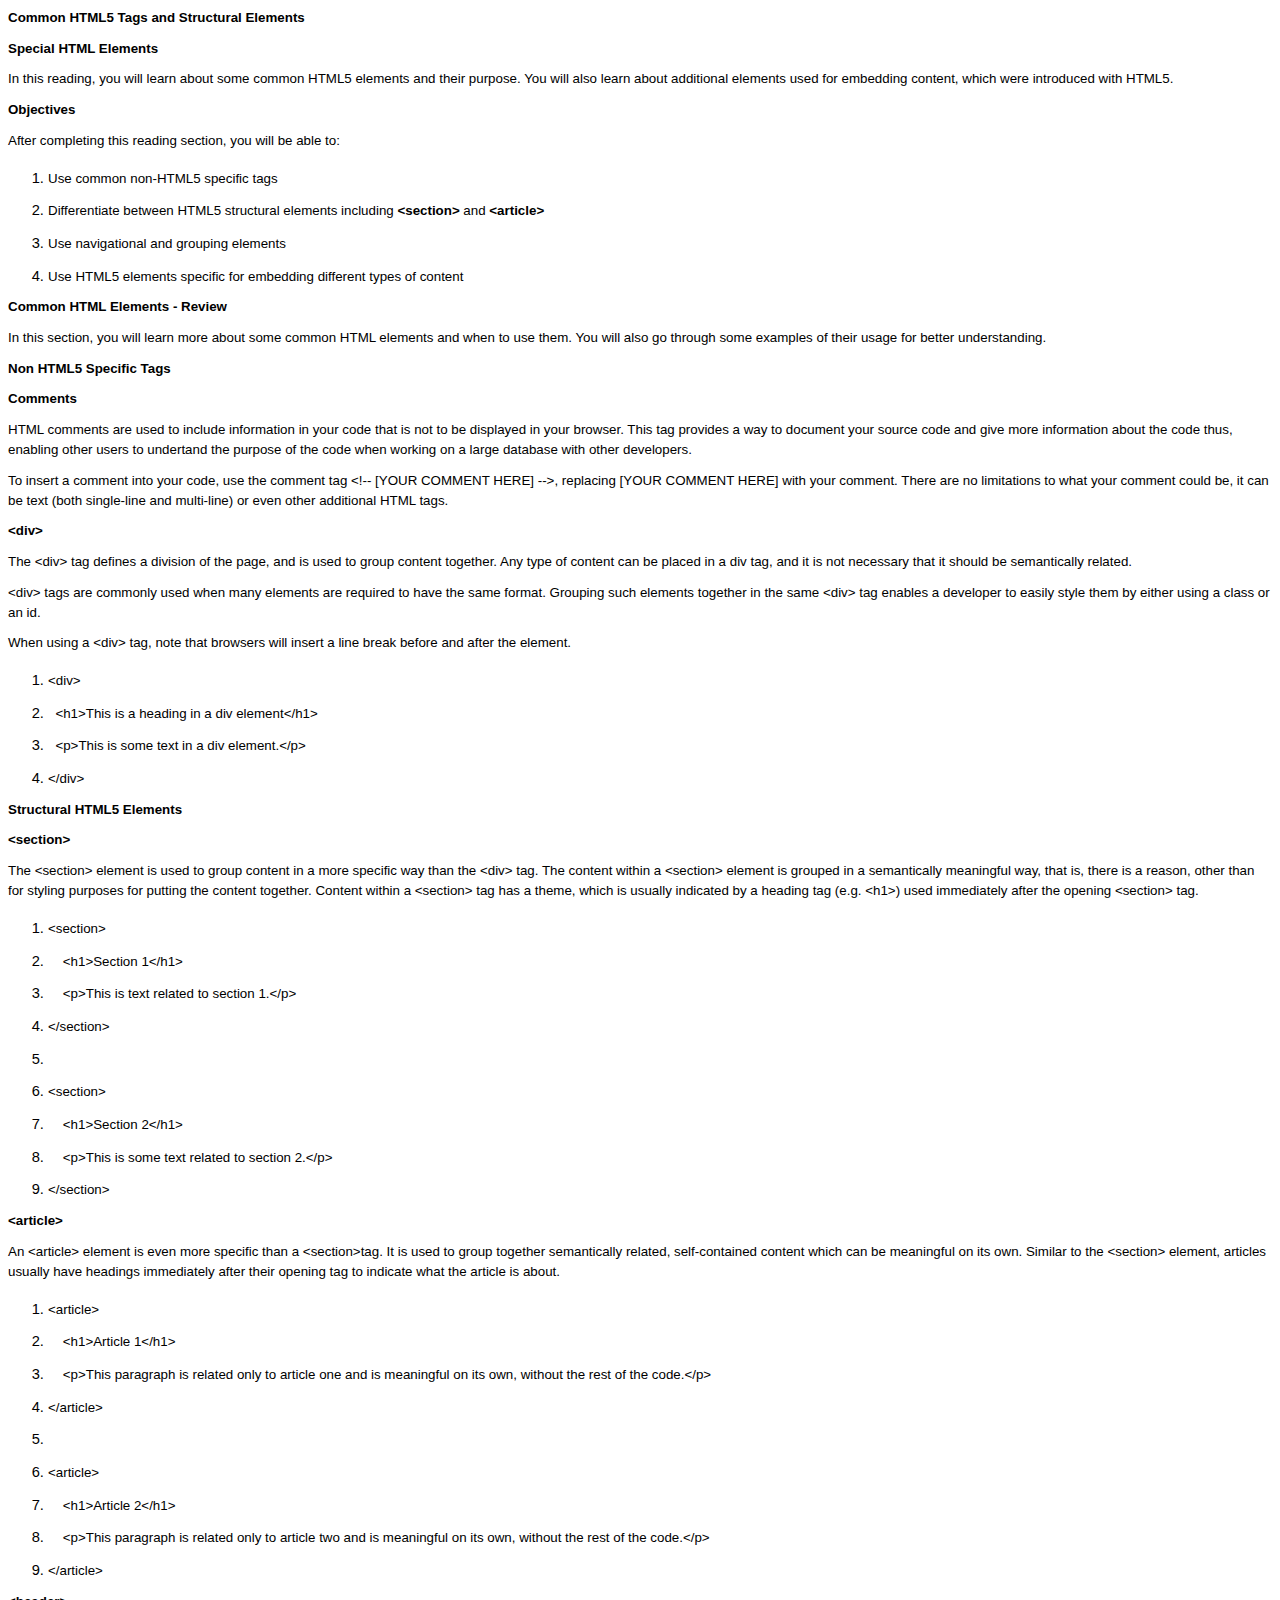
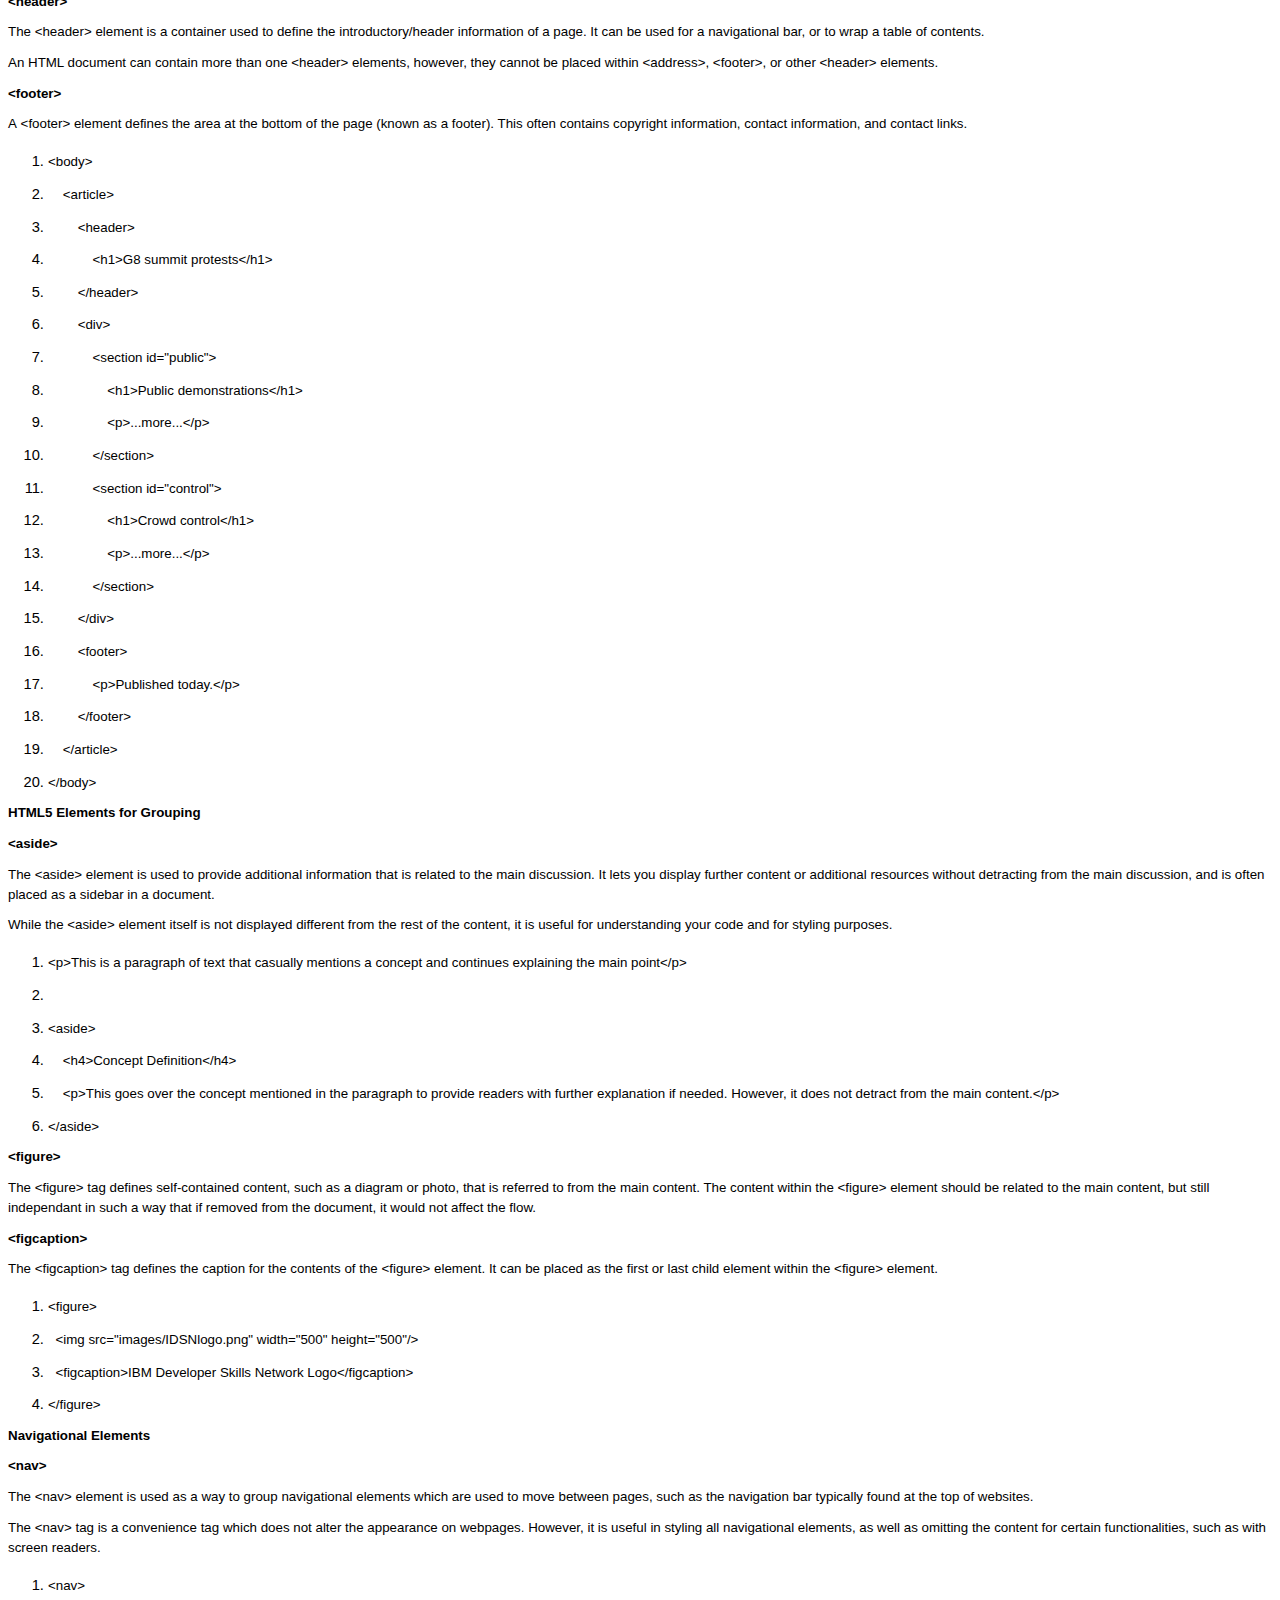
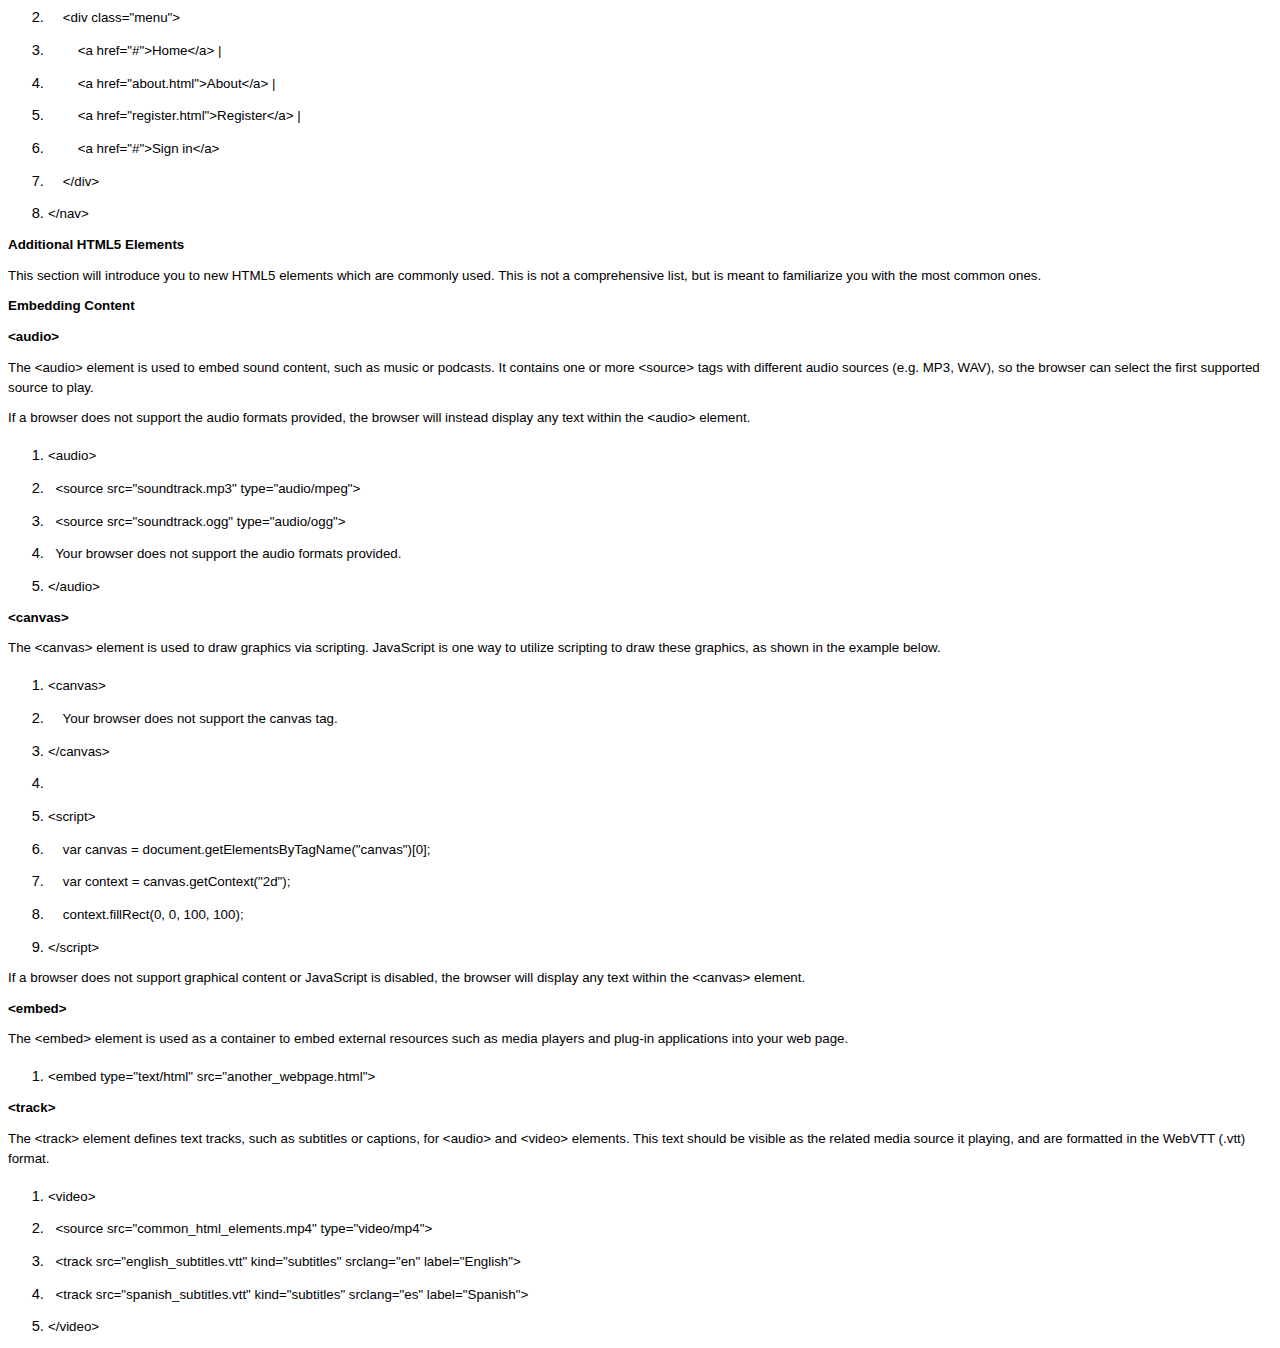
<file: Presentations/Common HTML5 Tags and Structural Elements/X.htm>
<html xmlns:v="urn:schemas-microsoft-com:vml"
xmlns:o="urn:schemas-microsoft-com:office:office"
xmlns:w="urn:schemas-microsoft-com:office:word"
xmlns:m="http://schemas.microsoft.com/office/2004/12/omml"
xmlns="http://www.w3.org/TR/REC-html40">

<head>
<meta http-equiv=Content-Type content="text/html; charset=windows-1252">
<meta name=ProgId content=Word.Document>
<meta name=Generator content="Microsoft Word 15">
<meta name=Originator content="Microsoft Word 15">
<link rel=File-List href="X_files/filelist.xml">
<!--[if gte mso 9]><xml>
 <o:OfficeDocumentSettings>
  <o:AllowPNG/>
  <o:RemovePersonalInformation/>
  <o:RemoveDateAndTime/>
  <o:PixelsPerInch>120</o:PixelsPerInch>
 </o:OfficeDocumentSettings>
</xml><![endif]-->
<link rel=themeData href="X_files/themedata.thmx">
<link rel=colorSchemeMapping href="X_files/colorschememapping.xml">
<!--[if gte mso 9]><xml>
 <w:WordDocument>
  <w:SpellingState>Clean</w:SpellingState>
  <w:GrammarState>Clean</w:GrammarState>
  <w:TrackMoves>false</w:TrackMoves>
  <w:TrackFormatting/>
  <w:HyphenationZone>21</w:HyphenationZone>
  <w:PunctuationKerning/>
  <w:ValidateAgainstSchemas/>
  <w:SaveIfXMLInvalid>false</w:SaveIfXMLInvalid>
  <w:IgnoreMixedContent>false</w:IgnoreMixedContent>
  <w:AlwaysShowPlaceholderText>false</w:AlwaysShowPlaceholderText>
  <w:DoNotPromoteQF/>
  <w:LidThemeOther>EN-US</w:LidThemeOther>
  <w:LidThemeAsian>X-NONE</w:LidThemeAsian>
  <w:LidThemeComplexScript>AR-SA</w:LidThemeComplexScript>
  <w:Compatibility>
   <w:BreakWrappedTables/>
   <w:SnapToGridInCell/>
   <w:WrapTextWithPunct/>
   <w:UseAsianBreakRules/>
   <w:DontGrowAutofit/>
   <w:SplitPgBreakAndParaMark/>
   <w:EnableOpenTypeKerning/>
   <w:DontFlipMirrorIndents/>
   <w:OverrideTableStyleHps/>
  </w:Compatibility>
  <m:mathPr>
   <m:mathFont m:val="Cambria Math"/>
   <m:brkBin m:val="before"/>
   <m:brkBinSub m:val="&#45;-"/>
   <m:smallFrac m:val="off"/>
   <m:dispDef/>
   <m:lMargin m:val="0"/>
   <m:rMargin m:val="0"/>
   <m:defJc m:val="centerGroup"/>
   <m:wrapIndent m:val="1440"/>
   <m:intLim m:val="subSup"/>
   <m:naryLim m:val="undOvr"/>
  </m:mathPr></w:WordDocument>
</xml><![endif]--><!--[if gte mso 9]><xml>
 <w:LatentStyles DefLockedState="false" DefUnhideWhenUsed="false"
  DefSemiHidden="false" DefQFormat="false" DefPriority="99"
  LatentStyleCount="376">
  <w:LsdException Locked="false" Priority="0" QFormat="true" Name="Normal"/>
  <w:LsdException Locked="false" Priority="9" QFormat="true" Name="heading 1"/>
  <w:LsdException Locked="false" Priority="9" SemiHidden="true"
   UnhideWhenUsed="true" QFormat="true" Name="heading 2"/>
  <w:LsdException Locked="false" Priority="9" SemiHidden="true"
   UnhideWhenUsed="true" QFormat="true" Name="heading 3"/>
  <w:LsdException Locked="false" Priority="9" SemiHidden="true"
   UnhideWhenUsed="true" QFormat="true" Name="heading 4"/>
  <w:LsdException Locked="false" Priority="9" SemiHidden="true"
   UnhideWhenUsed="true" QFormat="true" Name="heading 5"/>
  <w:LsdException Locked="false" Priority="9" SemiHidden="true"
   UnhideWhenUsed="true" QFormat="true" Name="heading 6"/>
  <w:LsdException Locked="false" Priority="9" SemiHidden="true"
   UnhideWhenUsed="true" QFormat="true" Name="heading 7"/>
  <w:LsdException Locked="false" Priority="9" SemiHidden="true"
   UnhideWhenUsed="true" QFormat="true" Name="heading 8"/>
  <w:LsdException Locked="false" Priority="9" SemiHidden="true"
   UnhideWhenUsed="true" QFormat="true" Name="heading 9"/>
  <w:LsdException Locked="false" SemiHidden="true" UnhideWhenUsed="true"
   Name="index 1"/>
  <w:LsdException Locked="false" SemiHidden="true" UnhideWhenUsed="true"
   Name="index 2"/>
  <w:LsdException Locked="false" SemiHidden="true" UnhideWhenUsed="true"
   Name="index 3"/>
  <w:LsdException Locked="false" SemiHidden="true" UnhideWhenUsed="true"
   Name="index 4"/>
  <w:LsdException Locked="false" SemiHidden="true" UnhideWhenUsed="true"
   Name="index 5"/>
  <w:LsdException Locked="false" SemiHidden="true" UnhideWhenUsed="true"
   Name="index 6"/>
  <w:LsdException Locked="false" SemiHidden="true" UnhideWhenUsed="true"
   Name="index 7"/>
  <w:LsdException Locked="false" SemiHidden="true" UnhideWhenUsed="true"
   Name="index 8"/>
  <w:LsdException Locked="false" SemiHidden="true" UnhideWhenUsed="true"
   Name="index 9"/>
  <w:LsdException Locked="false" Priority="39" SemiHidden="true"
   UnhideWhenUsed="true" Name="toc 1"/>
  <w:LsdException Locked="false" Priority="39" SemiHidden="true"
   UnhideWhenUsed="true" Name="toc 2"/>
  <w:LsdException Locked="false" Priority="39" SemiHidden="true"
   UnhideWhenUsed="true" Name="toc 3"/>
  <w:LsdException Locked="false" Priority="39" SemiHidden="true"
   UnhideWhenUsed="true" Name="toc 4"/>
  <w:LsdException Locked="false" Priority="39" SemiHidden="true"
   UnhideWhenUsed="true" Name="toc 5"/>
  <w:LsdException Locked="false" Priority="39" SemiHidden="true"
   UnhideWhenUsed="true" Name="toc 6"/>
  <w:LsdException Locked="false" Priority="39" SemiHidden="true"
   UnhideWhenUsed="true" Name="toc 7"/>
  <w:LsdException Locked="false" Priority="39" SemiHidden="true"
   UnhideWhenUsed="true" Name="toc 8"/>
  <w:LsdException Locked="false" Priority="39" SemiHidden="true"
   UnhideWhenUsed="true" Name="toc 9"/>
  <w:LsdException Locked="false" SemiHidden="true" UnhideWhenUsed="true"
   Name="Normal Indent"/>
  <w:LsdException Locked="false" SemiHidden="true" UnhideWhenUsed="true"
   Name="footnote text"/>
  <w:LsdException Locked="false" SemiHidden="true" UnhideWhenUsed="true"
   Name="annotation text"/>
  <w:LsdException Locked="false" SemiHidden="true" UnhideWhenUsed="true"
   Name="header"/>
  <w:LsdException Locked="false" SemiHidden="true" UnhideWhenUsed="true"
   Name="footer"/>
  <w:LsdException Locked="false" SemiHidden="true" UnhideWhenUsed="true"
   Name="index heading"/>
  <w:LsdException Locked="false" Priority="35" SemiHidden="true"
   UnhideWhenUsed="true" QFormat="true" Name="caption"/>
  <w:LsdException Locked="false" SemiHidden="true" UnhideWhenUsed="true"
   Name="table of figures"/>
  <w:LsdException Locked="false" SemiHidden="true" UnhideWhenUsed="true"
   Name="envelope address"/>
  <w:LsdException Locked="false" SemiHidden="true" UnhideWhenUsed="true"
   Name="envelope return"/>
  <w:LsdException Locked="false" SemiHidden="true" UnhideWhenUsed="true"
   Name="footnote reference"/>
  <w:LsdException Locked="false" SemiHidden="true" UnhideWhenUsed="true"
   Name="annotation reference"/>
  <w:LsdException Locked="false" SemiHidden="true" UnhideWhenUsed="true"
   Name="line number"/>
  <w:LsdException Locked="false" SemiHidden="true" UnhideWhenUsed="true"
   Name="page number"/>
  <w:LsdException Locked="false" SemiHidden="true" UnhideWhenUsed="true"
   Name="endnote reference"/>
  <w:LsdException Locked="false" SemiHidden="true" UnhideWhenUsed="true"
   Name="endnote text"/>
  <w:LsdException Locked="false" SemiHidden="true" UnhideWhenUsed="true"
   Name="table of authorities"/>
  <w:LsdException Locked="false" SemiHidden="true" UnhideWhenUsed="true"
   Name="macro"/>
  <w:LsdException Locked="false" SemiHidden="true" UnhideWhenUsed="true"
   Name="toa heading"/>
  <w:LsdException Locked="false" SemiHidden="true" UnhideWhenUsed="true"
   Name="List"/>
  <w:LsdException Locked="false" SemiHidden="true" UnhideWhenUsed="true"
   Name="List Bullet"/>
  <w:LsdException Locked="false" SemiHidden="true" UnhideWhenUsed="true"
   Name="List Number"/>
  <w:LsdException Locked="false" SemiHidden="true" UnhideWhenUsed="true"
   Name="List 2"/>
  <w:LsdException Locked="false" SemiHidden="true" UnhideWhenUsed="true"
   Name="List 3"/>
  <w:LsdException Locked="false" SemiHidden="true" UnhideWhenUsed="true"
   Name="List 4"/>
  <w:LsdException Locked="false" SemiHidden="true" UnhideWhenUsed="true"
   Name="List 5"/>
  <w:LsdException Locked="false" SemiHidden="true" UnhideWhenUsed="true"
   Name="List Bullet 2"/>
  <w:LsdException Locked="false" SemiHidden="true" UnhideWhenUsed="true"
   Name="List Bullet 3"/>
  <w:LsdException Locked="false" SemiHidden="true" UnhideWhenUsed="true"
   Name="List Bullet 4"/>
  <w:LsdException Locked="false" SemiHidden="true" UnhideWhenUsed="true"
   Name="List Bullet 5"/>
  <w:LsdException Locked="false" SemiHidden="true" UnhideWhenUsed="true"
   Name="List Number 2"/>
  <w:LsdException Locked="false" SemiHidden="true" UnhideWhenUsed="true"
   Name="List Number 3"/>
  <w:LsdException Locked="false" SemiHidden="true" UnhideWhenUsed="true"
   Name="List Number 4"/>
  <w:LsdException Locked="false" SemiHidden="true" UnhideWhenUsed="true"
   Name="List Number 5"/>
  <w:LsdException Locked="false" Priority="10" QFormat="true" Name="Title"/>
  <w:LsdException Locked="false" SemiHidden="true" UnhideWhenUsed="true"
   Name="Closing"/>
  <w:LsdException Locked="false" SemiHidden="true" UnhideWhenUsed="true"
   Name="Signature"/>
  <w:LsdException Locked="false" Priority="1" SemiHidden="true"
   UnhideWhenUsed="true" Name="Default Paragraph Font"/>
  <w:LsdException Locked="false" SemiHidden="true" UnhideWhenUsed="true"
   Name="Body Text"/>
  <w:LsdException Locked="false" SemiHidden="true" UnhideWhenUsed="true"
   Name="Body Text Indent"/>
  <w:LsdException Locked="false" SemiHidden="true" UnhideWhenUsed="true"
   Name="List Continue"/>
  <w:LsdException Locked="false" SemiHidden="true" UnhideWhenUsed="true"
   Name="List Continue 2"/>
  <w:LsdException Locked="false" SemiHidden="true" UnhideWhenUsed="true"
   Name="List Continue 3"/>
  <w:LsdException Locked="false" SemiHidden="true" UnhideWhenUsed="true"
   Name="List Continue 4"/>
  <w:LsdException Locked="false" SemiHidden="true" UnhideWhenUsed="true"
   Name="List Continue 5"/>
  <w:LsdException Locked="false" SemiHidden="true" UnhideWhenUsed="true"
   Name="Message Header"/>
  <w:LsdException Locked="false" Priority="11" QFormat="true" Name="Subtitle"/>
  <w:LsdException Locked="false" SemiHidden="true" UnhideWhenUsed="true"
   Name="Salutation"/>
  <w:LsdException Locked="false" SemiHidden="true" UnhideWhenUsed="true"
   Name="Date"/>
  <w:LsdException Locked="false" SemiHidden="true" UnhideWhenUsed="true"
   Name="Body Text First Indent"/>
  <w:LsdException Locked="false" SemiHidden="true" UnhideWhenUsed="true"
   Name="Body Text First Indent 2"/>
  <w:LsdException Locked="false" SemiHidden="true" UnhideWhenUsed="true"
   Name="Note Heading"/>
  <w:LsdException Locked="false" SemiHidden="true" UnhideWhenUsed="true"
   Name="Body Text 2"/>
  <w:LsdException Locked="false" SemiHidden="true" UnhideWhenUsed="true"
   Name="Body Text 3"/>
  <w:LsdException Locked="false" SemiHidden="true" UnhideWhenUsed="true"
   Name="Body Text Indent 2"/>
  <w:LsdException Locked="false" SemiHidden="true" UnhideWhenUsed="true"
   Name="Body Text Indent 3"/>
  <w:LsdException Locked="false" SemiHidden="true" UnhideWhenUsed="true"
   Name="Block Text"/>
  <w:LsdException Locked="false" SemiHidden="true" UnhideWhenUsed="true"
   Name="Hyperlink"/>
  <w:LsdException Locked="false" SemiHidden="true" UnhideWhenUsed="true"
   Name="FollowedHyperlink"/>
  <w:LsdException Locked="false" Priority="22" QFormat="true" Name="Strong"/>
  <w:LsdException Locked="false" Priority="20" QFormat="true" Name="Emphasis"/>
  <w:LsdException Locked="false" SemiHidden="true" UnhideWhenUsed="true"
   Name="Document Map"/>
  <w:LsdException Locked="false" SemiHidden="true" UnhideWhenUsed="true"
   Name="Plain Text"/>
  <w:LsdException Locked="false" SemiHidden="true" UnhideWhenUsed="true"
   Name="E-mail Signature"/>
  <w:LsdException Locked="false" SemiHidden="true" UnhideWhenUsed="true"
   Name="HTML Top of Form"/>
  <w:LsdException Locked="false" SemiHidden="true" UnhideWhenUsed="true"
   Name="HTML Bottom of Form"/>
  <w:LsdException Locked="false" SemiHidden="true" UnhideWhenUsed="true"
   Name="Normal (Web)"/>
  <w:LsdException Locked="false" SemiHidden="true" UnhideWhenUsed="true"
   Name="HTML Acronym"/>
  <w:LsdException Locked="false" SemiHidden="true" UnhideWhenUsed="true"
   Name="HTML Address"/>
  <w:LsdException Locked="false" SemiHidden="true" UnhideWhenUsed="true"
   Name="HTML Cite"/>
  <w:LsdException Locked="false" SemiHidden="true" UnhideWhenUsed="true"
   Name="HTML Code"/>
  <w:LsdException Locked="false" SemiHidden="true" UnhideWhenUsed="true"
   Name="HTML Definition"/>
  <w:LsdException Locked="false" SemiHidden="true" UnhideWhenUsed="true"
   Name="HTML Keyboard"/>
  <w:LsdException Locked="false" SemiHidden="true" UnhideWhenUsed="true"
   Name="HTML Preformatted"/>
  <w:LsdException Locked="false" SemiHidden="true" UnhideWhenUsed="true"
   Name="HTML Sample"/>
  <w:LsdException Locked="false" SemiHidden="true" UnhideWhenUsed="true"
   Name="HTML Typewriter"/>
  <w:LsdException Locked="false" SemiHidden="true" UnhideWhenUsed="true"
   Name="HTML Variable"/>
  <w:LsdException Locked="false" SemiHidden="true" UnhideWhenUsed="true"
   Name="Normal Table"/>
  <w:LsdException Locked="false" SemiHidden="true" UnhideWhenUsed="true"
   Name="annotation subject"/>
  <w:LsdException Locked="false" SemiHidden="true" UnhideWhenUsed="true"
   Name="No List"/>
  <w:LsdException Locked="false" SemiHidden="true" UnhideWhenUsed="true"
   Name="Outline List 1"/>
  <w:LsdException Locked="false" SemiHidden="true" UnhideWhenUsed="true"
   Name="Outline List 2"/>
  <w:LsdException Locked="false" SemiHidden="true" UnhideWhenUsed="true"
   Name="Outline List 3"/>
  <w:LsdException Locked="false" SemiHidden="true" UnhideWhenUsed="true"
   Name="Table Simple 1"/>
  <w:LsdException Locked="false" SemiHidden="true" UnhideWhenUsed="true"
   Name="Table Simple 2"/>
  <w:LsdException Locked="false" SemiHidden="true" UnhideWhenUsed="true"
   Name="Table Simple 3"/>
  <w:LsdException Locked="false" SemiHidden="true" UnhideWhenUsed="true"
   Name="Table Classic 1"/>
  <w:LsdException Locked="false" SemiHidden="true" UnhideWhenUsed="true"
   Name="Table Classic 2"/>
  <w:LsdException Locked="false" SemiHidden="true" UnhideWhenUsed="true"
   Name="Table Classic 3"/>
  <w:LsdException Locked="false" SemiHidden="true" UnhideWhenUsed="true"
   Name="Table Classic 4"/>
  <w:LsdException Locked="false" SemiHidden="true" UnhideWhenUsed="true"
   Name="Table Colorful 1"/>
  <w:LsdException Locked="false" SemiHidden="true" UnhideWhenUsed="true"
   Name="Table Colorful 2"/>
  <w:LsdException Locked="false" SemiHidden="true" UnhideWhenUsed="true"
   Name="Table Colorful 3"/>
  <w:LsdException Locked="false" SemiHidden="true" UnhideWhenUsed="true"
   Name="Table Columns 1"/>
  <w:LsdException Locked="false" SemiHidden="true" UnhideWhenUsed="true"
   Name="Table Columns 2"/>
  <w:LsdException Locked="false" SemiHidden="true" UnhideWhenUsed="true"
   Name="Table Columns 3"/>
  <w:LsdException Locked="false" SemiHidden="true" UnhideWhenUsed="true"
   Name="Table Columns 4"/>
  <w:LsdException Locked="false" SemiHidden="true" UnhideWhenUsed="true"
   Name="Table Columns 5"/>
  <w:LsdException Locked="false" SemiHidden="true" UnhideWhenUsed="true"
   Name="Table Grid 1"/>
  <w:LsdException Locked="false" SemiHidden="true" UnhideWhenUsed="true"
   Name="Table Grid 2"/>
  <w:LsdException Locked="false" SemiHidden="true" UnhideWhenUsed="true"
   Name="Table Grid 3"/>
  <w:LsdException Locked="false" SemiHidden="true" UnhideWhenUsed="true"
   Name="Table Grid 4"/>
  <w:LsdException Locked="false" SemiHidden="true" UnhideWhenUsed="true"
   Name="Table Grid 5"/>
  <w:LsdException Locked="false" SemiHidden="true" UnhideWhenUsed="true"
   Name="Table Grid 6"/>
  <w:LsdException Locked="false" SemiHidden="true" UnhideWhenUsed="true"
   Name="Table Grid 7"/>
  <w:LsdException Locked="false" SemiHidden="true" UnhideWhenUsed="true"
   Name="Table Grid 8"/>
  <w:LsdException Locked="false" SemiHidden="true" UnhideWhenUsed="true"
   Name="Table List 1"/>
  <w:LsdException Locked="false" SemiHidden="true" UnhideWhenUsed="true"
   Name="Table List 2"/>
  <w:LsdException Locked="false" SemiHidden="true" UnhideWhenUsed="true"
   Name="Table List 3"/>
  <w:LsdException Locked="false" SemiHidden="true" UnhideWhenUsed="true"
   Name="Table List 4"/>
  <w:LsdException Locked="false" SemiHidden="true" UnhideWhenUsed="true"
   Name="Table List 5"/>
  <w:LsdException Locked="false" SemiHidden="true" UnhideWhenUsed="true"
   Name="Table List 6"/>
  <w:LsdException Locked="false" SemiHidden="true" UnhideWhenUsed="true"
   Name="Table List 7"/>
  <w:LsdException Locked="false" SemiHidden="true" UnhideWhenUsed="true"
   Name="Table List 8"/>
  <w:LsdException Locked="false" SemiHidden="true" UnhideWhenUsed="true"
   Name="Table 3D effects 1"/>
  <w:LsdException Locked="false" SemiHidden="true" UnhideWhenUsed="true"
   Name="Table 3D effects 2"/>
  <w:LsdException Locked="false" SemiHidden="true" UnhideWhenUsed="true"
   Name="Table 3D effects 3"/>
  <w:LsdException Locked="false" SemiHidden="true" UnhideWhenUsed="true"
   Name="Table Contemporary"/>
  <w:LsdException Locked="false" SemiHidden="true" UnhideWhenUsed="true"
   Name="Table Elegant"/>
  <w:LsdException Locked="false" SemiHidden="true" UnhideWhenUsed="true"
   Name="Table Professional"/>
  <w:LsdException Locked="false" SemiHidden="true" UnhideWhenUsed="true"
   Name="Table Subtle 1"/>
  <w:LsdException Locked="false" SemiHidden="true" UnhideWhenUsed="true"
   Name="Table Subtle 2"/>
  <w:LsdException Locked="false" SemiHidden="true" UnhideWhenUsed="true"
   Name="Table Web 1"/>
  <w:LsdException Locked="false" SemiHidden="true" UnhideWhenUsed="true"
   Name="Table Web 2"/>
  <w:LsdException Locked="false" SemiHidden="true" UnhideWhenUsed="true"
   Name="Table Web 3"/>
  <w:LsdException Locked="false" SemiHidden="true" UnhideWhenUsed="true"
   Name="Balloon Text"/>
  <w:LsdException Locked="false" Priority="39" Name="Table Grid"/>
  <w:LsdException Locked="false" SemiHidden="true" UnhideWhenUsed="true"
   Name="Table Theme"/>
  <w:LsdException Locked="false" SemiHidden="true" Name="Placeholder Text"/>
  <w:LsdException Locked="false" Priority="1" QFormat="true" Name="No Spacing"/>
  <w:LsdException Locked="false" Priority="60" Name="Light Shading"/>
  <w:LsdException Locked="false" Priority="61" Name="Light List"/>
  <w:LsdException Locked="false" Priority="62" Name="Light Grid"/>
  <w:LsdException Locked="false" Priority="63" Name="Medium Shading 1"/>
  <w:LsdException Locked="false" Priority="64" Name="Medium Shading 2"/>
  <w:LsdException Locked="false" Priority="65" Name="Medium List 1"/>
  <w:LsdException Locked="false" Priority="66" Name="Medium List 2"/>
  <w:LsdException Locked="false" Priority="67" Name="Medium Grid 1"/>
  <w:LsdException Locked="false" Priority="68" Name="Medium Grid 2"/>
  <w:LsdException Locked="false" Priority="69" Name="Medium Grid 3"/>
  <w:LsdException Locked="false" Priority="70" Name="Dark List"/>
  <w:LsdException Locked="false" Priority="71" Name="Colorful Shading"/>
  <w:LsdException Locked="false" Priority="72" Name="Colorful List"/>
  <w:LsdException Locked="false" Priority="73" Name="Colorful Grid"/>
  <w:LsdException Locked="false" Priority="60" Name="Light Shading Accent 1"/>
  <w:LsdException Locked="false" Priority="61" Name="Light List Accent 1"/>
  <w:LsdException Locked="false" Priority="62" Name="Light Grid Accent 1"/>
  <w:LsdException Locked="false" Priority="63" Name="Medium Shading 1 Accent 1"/>
  <w:LsdException Locked="false" Priority="64" Name="Medium Shading 2 Accent 1"/>
  <w:LsdException Locked="false" Priority="65" Name="Medium List 1 Accent 1"/>
  <w:LsdException Locked="false" SemiHidden="true" Name="Revision"/>
  <w:LsdException Locked="false" Priority="34" QFormat="true"
   Name="List Paragraph"/>
  <w:LsdException Locked="false" Priority="29" QFormat="true" Name="Quote"/>
  <w:LsdException Locked="false" Priority="30" QFormat="true"
   Name="Intense Quote"/>
  <w:LsdException Locked="false" Priority="66" Name="Medium List 2 Accent 1"/>
  <w:LsdException Locked="false" Priority="67" Name="Medium Grid 1 Accent 1"/>
  <w:LsdException Locked="false" Priority="68" Name="Medium Grid 2 Accent 1"/>
  <w:LsdException Locked="false" Priority="69" Name="Medium Grid 3 Accent 1"/>
  <w:LsdException Locked="false" Priority="70" Name="Dark List Accent 1"/>
  <w:LsdException Locked="false" Priority="71" Name="Colorful Shading Accent 1"/>
  <w:LsdException Locked="false" Priority="72" Name="Colorful List Accent 1"/>
  <w:LsdException Locked="false" Priority="73" Name="Colorful Grid Accent 1"/>
  <w:LsdException Locked="false" Priority="60" Name="Light Shading Accent 2"/>
  <w:LsdException Locked="false" Priority="61" Name="Light List Accent 2"/>
  <w:LsdException Locked="false" Priority="62" Name="Light Grid Accent 2"/>
  <w:LsdException Locked="false" Priority="63" Name="Medium Shading 1 Accent 2"/>
  <w:LsdException Locked="false" Priority="64" Name="Medium Shading 2 Accent 2"/>
  <w:LsdException Locked="false" Priority="65" Name="Medium List 1 Accent 2"/>
  <w:LsdException Locked="false" Priority="66" Name="Medium List 2 Accent 2"/>
  <w:LsdException Locked="false" Priority="67" Name="Medium Grid 1 Accent 2"/>
  <w:LsdException Locked="false" Priority="68" Name="Medium Grid 2 Accent 2"/>
  <w:LsdException Locked="false" Priority="69" Name="Medium Grid 3 Accent 2"/>
  <w:LsdException Locked="false" Priority="70" Name="Dark List Accent 2"/>
  <w:LsdException Locked="false" Priority="71" Name="Colorful Shading Accent 2"/>
  <w:LsdException Locked="false" Priority="72" Name="Colorful List Accent 2"/>
  <w:LsdException Locked="false" Priority="73" Name="Colorful Grid Accent 2"/>
  <w:LsdException Locked="false" Priority="60" Name="Light Shading Accent 3"/>
  <w:LsdException Locked="false" Priority="61" Name="Light List Accent 3"/>
  <w:LsdException Locked="false" Priority="62" Name="Light Grid Accent 3"/>
  <w:LsdException Locked="false" Priority="63" Name="Medium Shading 1 Accent 3"/>
  <w:LsdException Locked="false" Priority="64" Name="Medium Shading 2 Accent 3"/>
  <w:LsdException Locked="false" Priority="65" Name="Medium List 1 Accent 3"/>
  <w:LsdException Locked="false" Priority="66" Name="Medium List 2 Accent 3"/>
  <w:LsdException Locked="false" Priority="67" Name="Medium Grid 1 Accent 3"/>
  <w:LsdException Locked="false" Priority="68" Name="Medium Grid 2 Accent 3"/>
  <w:LsdException Locked="false" Priority="69" Name="Medium Grid 3 Accent 3"/>
  <w:LsdException Locked="false" Priority="70" Name="Dark List Accent 3"/>
  <w:LsdException Locked="false" Priority="71" Name="Colorful Shading Accent 3"/>
  <w:LsdException Locked="false" Priority="72" Name="Colorful List Accent 3"/>
  <w:LsdException Locked="false" Priority="73" Name="Colorful Grid Accent 3"/>
  <w:LsdException Locked="false" Priority="60" Name="Light Shading Accent 4"/>
  <w:LsdException Locked="false" Priority="61" Name="Light List Accent 4"/>
  <w:LsdException Locked="false" Priority="62" Name="Light Grid Accent 4"/>
  <w:LsdException Locked="false" Priority="63" Name="Medium Shading 1 Accent 4"/>
  <w:LsdException Locked="false" Priority="64" Name="Medium Shading 2 Accent 4"/>
  <w:LsdException Locked="false" Priority="65" Name="Medium List 1 Accent 4"/>
  <w:LsdException Locked="false" Priority="66" Name="Medium List 2 Accent 4"/>
  <w:LsdException Locked="false" Priority="67" Name="Medium Grid 1 Accent 4"/>
  <w:LsdException Locked="false" Priority="68" Name="Medium Grid 2 Accent 4"/>
  <w:LsdException Locked="false" Priority="69" Name="Medium Grid 3 Accent 4"/>
  <w:LsdException Locked="false" Priority="70" Name="Dark List Accent 4"/>
  <w:LsdException Locked="false" Priority="71" Name="Colorful Shading Accent 4"/>
  <w:LsdException Locked="false" Priority="72" Name="Colorful List Accent 4"/>
  <w:LsdException Locked="false" Priority="73" Name="Colorful Grid Accent 4"/>
  <w:LsdException Locked="false" Priority="60" Name="Light Shading Accent 5"/>
  <w:LsdException Locked="false" Priority="61" Name="Light List Accent 5"/>
  <w:LsdException Locked="false" Priority="62" Name="Light Grid Accent 5"/>
  <w:LsdException Locked="false" Priority="63" Name="Medium Shading 1 Accent 5"/>
  <w:LsdException Locked="false" Priority="64" Name="Medium Shading 2 Accent 5"/>
  <w:LsdException Locked="false" Priority="65" Name="Medium List 1 Accent 5"/>
  <w:LsdException Locked="false" Priority="66" Name="Medium List 2 Accent 5"/>
  <w:LsdException Locked="false" Priority="67" Name="Medium Grid 1 Accent 5"/>
  <w:LsdException Locked="false" Priority="68" Name="Medium Grid 2 Accent 5"/>
  <w:LsdException Locked="false" Priority="69" Name="Medium Grid 3 Accent 5"/>
  <w:LsdException Locked="false" Priority="70" Name="Dark List Accent 5"/>
  <w:LsdException Locked="false" Priority="71" Name="Colorful Shading Accent 5"/>
  <w:LsdException Locked="false" Priority="72" Name="Colorful List Accent 5"/>
  <w:LsdException Locked="false" Priority="73" Name="Colorful Grid Accent 5"/>
  <w:LsdException Locked="false" Priority="60" Name="Light Shading Accent 6"/>
  <w:LsdException Locked="false" Priority="61" Name="Light List Accent 6"/>
  <w:LsdException Locked="false" Priority="62" Name="Light Grid Accent 6"/>
  <w:LsdException Locked="false" Priority="63" Name="Medium Shading 1 Accent 6"/>
  <w:LsdException Locked="false" Priority="64" Name="Medium Shading 2 Accent 6"/>
  <w:LsdException Locked="false" Priority="65" Name="Medium List 1 Accent 6"/>
  <w:LsdException Locked="false" Priority="66" Name="Medium List 2 Accent 6"/>
  <w:LsdException Locked="false" Priority="67" Name="Medium Grid 1 Accent 6"/>
  <w:LsdException Locked="false" Priority="68" Name="Medium Grid 2 Accent 6"/>
  <w:LsdException Locked="false" Priority="69" Name="Medium Grid 3 Accent 6"/>
  <w:LsdException Locked="false" Priority="70" Name="Dark List Accent 6"/>
  <w:LsdException Locked="false" Priority="71" Name="Colorful Shading Accent 6"/>
  <w:LsdException Locked="false" Priority="72" Name="Colorful List Accent 6"/>
  <w:LsdException Locked="false" Priority="73" Name="Colorful Grid Accent 6"/>
  <w:LsdException Locked="false" Priority="19" QFormat="true"
   Name="Subtle Emphasis"/>
  <w:LsdException Locked="false" Priority="21" QFormat="true"
   Name="Intense Emphasis"/>
  <w:LsdException Locked="false" Priority="31" QFormat="true"
   Name="Subtle Reference"/>
  <w:LsdException Locked="false" Priority="32" QFormat="true"
   Name="Intense Reference"/>
  <w:LsdException Locked="false" Priority="33" QFormat="true" Name="Book Title"/>
  <w:LsdException Locked="false" Priority="37" SemiHidden="true"
   UnhideWhenUsed="true" Name="Bibliography"/>
  <w:LsdException Locked="false" Priority="39" SemiHidden="true"
   UnhideWhenUsed="true" QFormat="true" Name="TOC Heading"/>
  <w:LsdException Locked="false" Priority="41" Name="Plain Table 1"/>
  <w:LsdException Locked="false" Priority="42" Name="Plain Table 2"/>
  <w:LsdException Locked="false" Priority="43" Name="Plain Table 3"/>
  <w:LsdException Locked="false" Priority="44" Name="Plain Table 4"/>
  <w:LsdException Locked="false" Priority="45" Name="Plain Table 5"/>
  <w:LsdException Locked="false" Priority="40" Name="Grid Table Light"/>
  <w:LsdException Locked="false" Priority="46" Name="Grid Table 1 Light"/>
  <w:LsdException Locked="false" Priority="47" Name="Grid Table 2"/>
  <w:LsdException Locked="false" Priority="48" Name="Grid Table 3"/>
  <w:LsdException Locked="false" Priority="49" Name="Grid Table 4"/>
  <w:LsdException Locked="false" Priority="50" Name="Grid Table 5 Dark"/>
  <w:LsdException Locked="false" Priority="51" Name="Grid Table 6 Colorful"/>
  <w:LsdException Locked="false" Priority="52" Name="Grid Table 7 Colorful"/>
  <w:LsdException Locked="false" Priority="46"
   Name="Grid Table 1 Light Accent 1"/>
  <w:LsdException Locked="false" Priority="47" Name="Grid Table 2 Accent 1"/>
  <w:LsdException Locked="false" Priority="48" Name="Grid Table 3 Accent 1"/>
  <w:LsdException Locked="false" Priority="49" Name="Grid Table 4 Accent 1"/>
  <w:LsdException Locked="false" Priority="50" Name="Grid Table 5 Dark Accent 1"/>
  <w:LsdException Locked="false" Priority="51"
   Name="Grid Table 6 Colorful Accent 1"/>
  <w:LsdException Locked="false" Priority="52"
   Name="Grid Table 7 Colorful Accent 1"/>
  <w:LsdException Locked="false" Priority="46"
   Name="Grid Table 1 Light Accent 2"/>
  <w:LsdException Locked="false" Priority="47" Name="Grid Table 2 Accent 2"/>
  <w:LsdException Locked="false" Priority="48" Name="Grid Table 3 Accent 2"/>
  <w:LsdException Locked="false" Priority="49" Name="Grid Table 4 Accent 2"/>
  <w:LsdException Locked="false" Priority="50" Name="Grid Table 5 Dark Accent 2"/>
  <w:LsdException Locked="false" Priority="51"
   Name="Grid Table 6 Colorful Accent 2"/>
  <w:LsdException Locked="false" Priority="52"
   Name="Grid Table 7 Colorful Accent 2"/>
  <w:LsdException Locked="false" Priority="46"
   Name="Grid Table 1 Light Accent 3"/>
  <w:LsdException Locked="false" Priority="47" Name="Grid Table 2 Accent 3"/>
  <w:LsdException Locked="false" Priority="48" Name="Grid Table 3 Accent 3"/>
  <w:LsdException Locked="false" Priority="49" Name="Grid Table 4 Accent 3"/>
  <w:LsdException Locked="false" Priority="50" Name="Grid Table 5 Dark Accent 3"/>
  <w:LsdException Locked="false" Priority="51"
   Name="Grid Table 6 Colorful Accent 3"/>
  <w:LsdException Locked="false" Priority="52"
   Name="Grid Table 7 Colorful Accent 3"/>
  <w:LsdException Locked="false" Priority="46"
   Name="Grid Table 1 Light Accent 4"/>
  <w:LsdException Locked="false" Priority="47" Name="Grid Table 2 Accent 4"/>
  <w:LsdException Locked="false" Priority="48" Name="Grid Table 3 Accent 4"/>
  <w:LsdException Locked="false" Priority="49" Name="Grid Table 4 Accent 4"/>
  <w:LsdException Locked="false" Priority="50" Name="Grid Table 5 Dark Accent 4"/>
  <w:LsdException Locked="false" Priority="51"
   Name="Grid Table 6 Colorful Accent 4"/>
  <w:LsdException Locked="false" Priority="52"
   Name="Grid Table 7 Colorful Accent 4"/>
  <w:LsdException Locked="false" Priority="46"
   Name="Grid Table 1 Light Accent 5"/>
  <w:LsdException Locked="false" Priority="47" Name="Grid Table 2 Accent 5"/>
  <w:LsdException Locked="false" Priority="48" Name="Grid Table 3 Accent 5"/>
  <w:LsdException Locked="false" Priority="49" Name="Grid Table 4 Accent 5"/>
  <w:LsdException Locked="false" Priority="50" Name="Grid Table 5 Dark Accent 5"/>
  <w:LsdException Locked="false" Priority="51"
   Name="Grid Table 6 Colorful Accent 5"/>
  <w:LsdException Locked="false" Priority="52"
   Name="Grid Table 7 Colorful Accent 5"/>
  <w:LsdException Locked="false" Priority="46"
   Name="Grid Table 1 Light Accent 6"/>
  <w:LsdException Locked="false" Priority="47" Name="Grid Table 2 Accent 6"/>
  <w:LsdException Locked="false" Priority="48" Name="Grid Table 3 Accent 6"/>
  <w:LsdException Locked="false" Priority="49" Name="Grid Table 4 Accent 6"/>
  <w:LsdException Locked="false" Priority="50" Name="Grid Table 5 Dark Accent 6"/>
  <w:LsdException Locked="false" Priority="51"
   Name="Grid Table 6 Colorful Accent 6"/>
  <w:LsdException Locked="false" Priority="52"
   Name="Grid Table 7 Colorful Accent 6"/>
  <w:LsdException Locked="false" Priority="46" Name="List Table 1 Light"/>
  <w:LsdException Locked="false" Priority="47" Name="List Table 2"/>
  <w:LsdException Locked="false" Priority="48" Name="List Table 3"/>
  <w:LsdException Locked="false" Priority="49" Name="List Table 4"/>
  <w:LsdException Locked="false" Priority="50" Name="List Table 5 Dark"/>
  <w:LsdException Locked="false" Priority="51" Name="List Table 6 Colorful"/>
  <w:LsdException Locked="false" Priority="52" Name="List Table 7 Colorful"/>
  <w:LsdException Locked="false" Priority="46"
   Name="List Table 1 Light Accent 1"/>
  <w:LsdException Locked="false" Priority="47" Name="List Table 2 Accent 1"/>
  <w:LsdException Locked="false" Priority="48" Name="List Table 3 Accent 1"/>
  <w:LsdException Locked="false" Priority="49" Name="List Table 4 Accent 1"/>
  <w:LsdException Locked="false" Priority="50" Name="List Table 5 Dark Accent 1"/>
  <w:LsdException Locked="false" Priority="51"
   Name="List Table 6 Colorful Accent 1"/>
  <w:LsdException Locked="false" Priority="52"
   Name="List Table 7 Colorful Accent 1"/>
  <w:LsdException Locked="false" Priority="46"
   Name="List Table 1 Light Accent 2"/>
  <w:LsdException Locked="false" Priority="47" Name="List Table 2 Accent 2"/>
  <w:LsdException Locked="false" Priority="48" Name="List Table 3 Accent 2"/>
  <w:LsdException Locked="false" Priority="49" Name="List Table 4 Accent 2"/>
  <w:LsdException Locked="false" Priority="50" Name="List Table 5 Dark Accent 2"/>
  <w:LsdException Locked="false" Priority="51"
   Name="List Table 6 Colorful Accent 2"/>
  <w:LsdException Locked="false" Priority="52"
   Name="List Table 7 Colorful Accent 2"/>
  <w:LsdException Locked="false" Priority="46"
   Name="List Table 1 Light Accent 3"/>
  <w:LsdException Locked="false" Priority="47" Name="List Table 2 Accent 3"/>
  <w:LsdException Locked="false" Priority="48" Name="List Table 3 Accent 3"/>
  <w:LsdException Locked="false" Priority="49" Name="List Table 4 Accent 3"/>
  <w:LsdException Locked="false" Priority="50" Name="List Table 5 Dark Accent 3"/>
  <w:LsdException Locked="false" Priority="51"
   Name="List Table 6 Colorful Accent 3"/>
  <w:LsdException Locked="false" Priority="52"
   Name="List Table 7 Colorful Accent 3"/>
  <w:LsdException Locked="false" Priority="46"
   Name="List Table 1 Light Accent 4"/>
  <w:LsdException Locked="false" Priority="47" Name="List Table 2 Accent 4"/>
  <w:LsdException Locked="false" Priority="48" Name="List Table 3 Accent 4"/>
  <w:LsdException Locked="false" Priority="49" Name="List Table 4 Accent 4"/>
  <w:LsdException Locked="false" Priority="50" Name="List Table 5 Dark Accent 4"/>
  <w:LsdException Locked="false" Priority="51"
   Name="List Table 6 Colorful Accent 4"/>
  <w:LsdException Locked="false" Priority="52"
   Name="List Table 7 Colorful Accent 4"/>
  <w:LsdException Locked="false" Priority="46"
   Name="List Table 1 Light Accent 5"/>
  <w:LsdException Locked="false" Priority="47" Name="List Table 2 Accent 5"/>
  <w:LsdException Locked="false" Priority="48" Name="List Table 3 Accent 5"/>
  <w:LsdException Locked="false" Priority="49" Name="List Table 4 Accent 5"/>
  <w:LsdException Locked="false" Priority="50" Name="List Table 5 Dark Accent 5"/>
  <w:LsdException Locked="false" Priority="51"
   Name="List Table 6 Colorful Accent 5"/>
  <w:LsdException Locked="false" Priority="52"
   Name="List Table 7 Colorful Accent 5"/>
  <w:LsdException Locked="false" Priority="46"
   Name="List Table 1 Light Accent 6"/>
  <w:LsdException Locked="false" Priority="47" Name="List Table 2 Accent 6"/>
  <w:LsdException Locked="false" Priority="48" Name="List Table 3 Accent 6"/>
  <w:LsdException Locked="false" Priority="49" Name="List Table 4 Accent 6"/>
  <w:LsdException Locked="false" Priority="50" Name="List Table 5 Dark Accent 6"/>
  <w:LsdException Locked="false" Priority="51"
   Name="List Table 6 Colorful Accent 6"/>
  <w:LsdException Locked="false" Priority="52"
   Name="List Table 7 Colorful Accent 6"/>
  <w:LsdException Locked="false" SemiHidden="true" UnhideWhenUsed="true"
   Name="Mention"/>
  <w:LsdException Locked="false" SemiHidden="true" UnhideWhenUsed="true"
   Name="Smart Hyperlink"/>
  <w:LsdException Locked="false" SemiHidden="true" UnhideWhenUsed="true"
   Name="Hashtag"/>
  <w:LsdException Locked="false" SemiHidden="true" UnhideWhenUsed="true"
   Name="Unresolved Mention"/>
  <w:LsdException Locked="false" SemiHidden="true" UnhideWhenUsed="true"
   Name="Smart Link"/>
 </w:LatentStyles>
</xml><![endif]-->
<style>
<!--
 /* Font Definitions */
 @font-face
	{font-family:"Cambria Math";
	panose-1:2 4 5 3 5 4 6 3 2 4;
	mso-font-charset:0;
	mso-generic-font-family:roman;
	mso-font-pitch:variable;
	mso-font-signature:-536869121 1107305727 33554432 0 415 0;}
@font-face
	{font-family:Aptos;
	mso-font-charset:0;
	mso-generic-font-family:swiss;
	mso-font-pitch:variable;
	mso-font-signature:536871559 3 0 0 415 0;}
 /* Style Definitions */
 p.MsoNormal, li.MsoNormal, div.MsoNormal
	{mso-style-unhide:no;
	mso-style-qformat:yes;
	mso-style-parent:"";
	margin-top:0cm;
	margin-right:0cm;
	margin-bottom:8.0pt;
	margin-left:0cm;
	line-height:107%;
	mso-pagination:widow-orphan;
	font-size:11.0pt;
	font-family:"Aptos",sans-serif;
	mso-ascii-font-family:Aptos;
	mso-ascii-theme-font:minor-latin;
	mso-fareast-font-family:Aptos;
	mso-fareast-theme-font:minor-latin;
	mso-hansi-font-family:Aptos;
	mso-hansi-theme-font:minor-latin;
	mso-bidi-font-family:Arial;
	mso-bidi-theme-font:minor-bidi;
	mso-ligatures:standardcontextual;}
h1
	{mso-style-priority:9;
	mso-style-unhide:no;
	mso-style-qformat:yes;
	mso-style-link:"Heading 1 Char";
	mso-style-next:Normal;
	margin-top:18.0pt;
	margin-right:0cm;
	margin-bottom:4.0pt;
	margin-left:0cm;
	line-height:107%;
	mso-pagination:widow-orphan lines-together;
	page-break-after:avoid;
	mso-outline-level:1;
	font-size:20.0pt;
	font-family:"Aptos Display",sans-serif;
	mso-ascii-font-family:"Aptos Display";
	mso-ascii-theme-font:major-latin;
	mso-fareast-font-family:"Times New Roman";
	mso-fareast-theme-font:major-fareast;
	mso-hansi-font-family:"Aptos Display";
	mso-hansi-theme-font:major-latin;
	mso-bidi-font-family:"Times New Roman";
	mso-bidi-theme-font:major-bidi;
	color:#2E74B5;
	mso-themecolor:accent1;
	mso-themeshade:191;
	mso-font-kerning:0pt;
	mso-ligatures:standardcontextual;
	font-weight:normal;}
h2
	{mso-style-noshow:yes;
	mso-style-priority:9;
	mso-style-qformat:yes;
	mso-style-link:"Heading 2 Char";
	mso-style-next:Normal;
	margin-top:8.0pt;
	margin-right:0cm;
	margin-bottom:4.0pt;
	margin-left:0cm;
	line-height:107%;
	mso-pagination:widow-orphan lines-together;
	page-break-after:avoid;
	mso-outline-level:2;
	font-size:16.0pt;
	font-family:"Aptos Display",sans-serif;
	mso-ascii-font-family:"Aptos Display";
	mso-ascii-theme-font:major-latin;
	mso-fareast-font-family:"Times New Roman";
	mso-fareast-theme-font:major-fareast;
	mso-hansi-font-family:"Aptos Display";
	mso-hansi-theme-font:major-latin;
	mso-bidi-font-family:"Times New Roman";
	mso-bidi-theme-font:major-bidi;
	color:#2E74B5;
	mso-themecolor:accent1;
	mso-themeshade:191;
	mso-ligatures:standardcontextual;
	font-weight:normal;}
h3
	{mso-style-noshow:yes;
	mso-style-priority:9;
	mso-style-qformat:yes;
	mso-style-link:"Heading 3 Char";
	mso-style-next:Normal;
	margin-top:8.0pt;
	margin-right:0cm;
	margin-bottom:4.0pt;
	margin-left:0cm;
	line-height:107%;
	mso-pagination:widow-orphan lines-together;
	page-break-after:avoid;
	mso-outline-level:3;
	font-size:14.0pt;
	font-family:"Aptos",sans-serif;
	mso-ascii-font-family:Aptos;
	mso-ascii-theme-font:minor-latin;
	mso-fareast-font-family:"Times New Roman";
	mso-fareast-theme-font:major-fareast;
	mso-hansi-font-family:Aptos;
	mso-hansi-theme-font:minor-latin;
	mso-bidi-font-family:"Times New Roman";
	mso-bidi-theme-font:major-bidi;
	color:#2E74B5;
	mso-themecolor:accent1;
	mso-themeshade:191;
	mso-ligatures:standardcontextual;
	font-weight:normal;}
h4
	{mso-style-noshow:yes;
	mso-style-priority:9;
	mso-style-qformat:yes;
	mso-style-link:"Heading 4 Char";
	mso-style-next:Normal;
	margin-top:4.0pt;
	margin-right:0cm;
	margin-bottom:2.0pt;
	margin-left:0cm;
	line-height:107%;
	mso-pagination:widow-orphan lines-together;
	page-break-after:avoid;
	mso-outline-level:4;
	font-size:11.0pt;
	font-family:"Aptos",sans-serif;
	mso-ascii-font-family:Aptos;
	mso-ascii-theme-font:minor-latin;
	mso-fareast-font-family:"Times New Roman";
	mso-fareast-theme-font:major-fareast;
	mso-hansi-font-family:Aptos;
	mso-hansi-theme-font:minor-latin;
	mso-bidi-font-family:"Times New Roman";
	mso-bidi-theme-font:major-bidi;
	color:#2E74B5;
	mso-themecolor:accent1;
	mso-themeshade:191;
	mso-ligatures:standardcontextual;
	font-weight:normal;
	font-style:italic;}
h5
	{mso-style-noshow:yes;
	mso-style-priority:9;
	mso-style-qformat:yes;
	mso-style-link:"Heading 5 Char";
	mso-style-next:Normal;
	margin-top:4.0pt;
	margin-right:0cm;
	margin-bottom:2.0pt;
	margin-left:0cm;
	line-height:107%;
	mso-pagination:widow-orphan lines-together;
	page-break-after:avoid;
	mso-outline-level:5;
	font-size:11.0pt;
	font-family:"Aptos",sans-serif;
	mso-ascii-font-family:Aptos;
	mso-ascii-theme-font:minor-latin;
	mso-fareast-font-family:"Times New Roman";
	mso-fareast-theme-font:major-fareast;
	mso-hansi-font-family:Aptos;
	mso-hansi-theme-font:minor-latin;
	mso-bidi-font-family:"Times New Roman";
	mso-bidi-theme-font:major-bidi;
	color:#2E74B5;
	mso-themecolor:accent1;
	mso-themeshade:191;
	mso-ligatures:standardcontextual;
	font-weight:normal;}
h6
	{mso-style-noshow:yes;
	mso-style-priority:9;
	mso-style-qformat:yes;
	mso-style-link:"Heading 6 Char";
	mso-style-next:Normal;
	margin-top:2.0pt;
	margin-right:0cm;
	margin-bottom:0cm;
	margin-left:0cm;
	line-height:107%;
	mso-pagination:widow-orphan lines-together;
	page-break-after:avoid;
	mso-outline-level:6;
	font-size:11.0pt;
	font-family:"Aptos",sans-serif;
	mso-ascii-font-family:Aptos;
	mso-ascii-theme-font:minor-latin;
	mso-fareast-font-family:"Times New Roman";
	mso-fareast-theme-font:major-fareast;
	mso-hansi-font-family:Aptos;
	mso-hansi-theme-font:minor-latin;
	mso-bidi-font-family:"Times New Roman";
	mso-bidi-theme-font:major-bidi;
	color:#595959;
	mso-themecolor:text1;
	mso-themetint:166;
	mso-ligatures:standardcontextual;
	font-weight:normal;
	font-style:italic;}
p.MsoHeading7, li.MsoHeading7, div.MsoHeading7
	{mso-style-noshow:yes;
	mso-style-priority:9;
	mso-style-qformat:yes;
	mso-style-link:"Heading 7 Char";
	mso-style-next:Normal;
	margin-top:2.0pt;
	margin-right:0cm;
	margin-bottom:0cm;
	margin-left:0cm;
	line-height:107%;
	mso-pagination:widow-orphan lines-together;
	page-break-after:avoid;
	mso-outline-level:7;
	font-size:11.0pt;
	font-family:"Aptos",sans-serif;
	mso-ascii-font-family:Aptos;
	mso-ascii-theme-font:minor-latin;
	mso-fareast-font-family:"Times New Roman";
	mso-fareast-theme-font:major-fareast;
	mso-hansi-font-family:Aptos;
	mso-hansi-theme-font:minor-latin;
	mso-bidi-font-family:"Times New Roman";
	mso-bidi-theme-font:major-bidi;
	color:#595959;
	mso-themecolor:text1;
	mso-themetint:166;
	mso-ligatures:standardcontextual;}
p.MsoHeading8, li.MsoHeading8, div.MsoHeading8
	{mso-style-noshow:yes;
	mso-style-priority:9;
	mso-style-qformat:yes;
	mso-style-link:"Heading 8 Char";
	mso-style-next:Normal;
	margin:0cm;
	line-height:107%;
	mso-pagination:widow-orphan lines-together;
	page-break-after:avoid;
	mso-outline-level:8;
	font-size:11.0pt;
	font-family:"Aptos",sans-serif;
	mso-ascii-font-family:Aptos;
	mso-ascii-theme-font:minor-latin;
	mso-fareast-font-family:"Times New Roman";
	mso-fareast-theme-font:major-fareast;
	mso-hansi-font-family:Aptos;
	mso-hansi-theme-font:minor-latin;
	mso-bidi-font-family:"Times New Roman";
	mso-bidi-theme-font:major-bidi;
	color:#272727;
	mso-themecolor:text1;
	mso-themetint:216;
	mso-ligatures:standardcontextual;
	font-style:italic;}
p.MsoHeading9, li.MsoHeading9, div.MsoHeading9
	{mso-style-noshow:yes;
	mso-style-priority:9;
	mso-style-qformat:yes;
	mso-style-link:"Heading 9 Char";
	mso-style-next:Normal;
	margin:0cm;
	line-height:107%;
	mso-pagination:widow-orphan lines-together;
	page-break-after:avoid;
	mso-outline-level:9;
	font-size:11.0pt;
	font-family:"Aptos",sans-serif;
	mso-ascii-font-family:Aptos;
	mso-ascii-theme-font:minor-latin;
	mso-fareast-font-family:"Times New Roman";
	mso-fareast-theme-font:major-fareast;
	mso-hansi-font-family:Aptos;
	mso-hansi-theme-font:minor-latin;
	mso-bidi-font-family:"Times New Roman";
	mso-bidi-theme-font:major-bidi;
	color:#272727;
	mso-themecolor:text1;
	mso-themetint:216;
	mso-ligatures:standardcontextual;}
p.MsoHeader, li.MsoHeader, div.MsoHeader
	{mso-style-priority:99;
	mso-style-link:"Header Char";
	margin:0cm;
	mso-pagination:widow-orphan;
	tab-stops:center 234.0pt right 468.0pt;
	font-size:11.0pt;
	font-family:"Aptos",sans-serif;
	mso-ascii-font-family:Aptos;
	mso-ascii-theme-font:minor-latin;
	mso-fareast-font-family:Aptos;
	mso-fareast-theme-font:minor-latin;
	mso-hansi-font-family:Aptos;
	mso-hansi-theme-font:minor-latin;
	mso-bidi-font-family:Arial;
	mso-bidi-theme-font:minor-bidi;
	mso-ligatures:standardcontextual;}
p.MsoFooter, li.MsoFooter, div.MsoFooter
	{mso-style-priority:99;
	mso-style-link:"Footer Char";
	margin:0cm;
	mso-pagination:widow-orphan;
	tab-stops:center 234.0pt right 468.0pt;
	font-size:11.0pt;
	font-family:"Aptos",sans-serif;
	mso-ascii-font-family:Aptos;
	mso-ascii-theme-font:minor-latin;
	mso-fareast-font-family:Aptos;
	mso-fareast-theme-font:minor-latin;
	mso-hansi-font-family:Aptos;
	mso-hansi-theme-font:minor-latin;
	mso-bidi-font-family:Arial;
	mso-bidi-theme-font:minor-bidi;
	mso-ligatures:standardcontextual;}
p.MsoTitle, li.MsoTitle, div.MsoTitle
	{mso-style-priority:10;
	mso-style-unhide:no;
	mso-style-qformat:yes;
	mso-style-link:"Title Char";
	mso-style-next:Normal;
	margin-top:0cm;
	margin-right:0cm;
	margin-bottom:4.0pt;
	margin-left:0cm;
	mso-add-space:auto;
	mso-pagination:widow-orphan;
	font-size:28.0pt;
	font-family:"Aptos Display",sans-serif;
	mso-ascii-font-family:"Aptos Display";
	mso-ascii-theme-font:major-latin;
	mso-fareast-font-family:"Times New Roman";
	mso-fareast-theme-font:major-fareast;
	mso-hansi-font-family:"Aptos Display";
	mso-hansi-theme-font:major-latin;
	mso-bidi-font-family:"Times New Roman";
	mso-bidi-theme-font:major-bidi;
	letter-spacing:-.5pt;
	mso-font-kerning:14.0pt;
	mso-ligatures:standardcontextual;}
p.MsoTitleCxSpFirst, li.MsoTitleCxSpFirst, div.MsoTitleCxSpFirst
	{mso-style-priority:10;
	mso-style-unhide:no;
	mso-style-qformat:yes;
	mso-style-link:"Title Char";
	mso-style-next:Normal;
	mso-style-type:export-only;
	margin:0cm;
	mso-add-space:auto;
	mso-pagination:widow-orphan;
	font-size:28.0pt;
	font-family:"Aptos Display",sans-serif;
	mso-ascii-font-family:"Aptos Display";
	mso-ascii-theme-font:major-latin;
	mso-fareast-font-family:"Times New Roman";
	mso-fareast-theme-font:major-fareast;
	mso-hansi-font-family:"Aptos Display";
	mso-hansi-theme-font:major-latin;
	mso-bidi-font-family:"Times New Roman";
	mso-bidi-theme-font:major-bidi;
	letter-spacing:-.5pt;
	mso-font-kerning:14.0pt;
	mso-ligatures:standardcontextual;}
p.MsoTitleCxSpMiddle, li.MsoTitleCxSpMiddle, div.MsoTitleCxSpMiddle
	{mso-style-priority:10;
	mso-style-unhide:no;
	mso-style-qformat:yes;
	mso-style-link:"Title Char";
	mso-style-next:Normal;
	mso-style-type:export-only;
	margin:0cm;
	mso-add-space:auto;
	mso-pagination:widow-orphan;
	font-size:28.0pt;
	font-family:"Aptos Display",sans-serif;
	mso-ascii-font-family:"Aptos Display";
	mso-ascii-theme-font:major-latin;
	mso-fareast-font-family:"Times New Roman";
	mso-fareast-theme-font:major-fareast;
	mso-hansi-font-family:"Aptos Display";
	mso-hansi-theme-font:major-latin;
	mso-bidi-font-family:"Times New Roman";
	mso-bidi-theme-font:major-bidi;
	letter-spacing:-.5pt;
	mso-font-kerning:14.0pt;
	mso-ligatures:standardcontextual;}
p.MsoTitleCxSpLast, li.MsoTitleCxSpLast, div.MsoTitleCxSpLast
	{mso-style-priority:10;
	mso-style-unhide:no;
	mso-style-qformat:yes;
	mso-style-link:"Title Char";
	mso-style-next:Normal;
	mso-style-type:export-only;
	margin-top:0cm;
	margin-right:0cm;
	margin-bottom:4.0pt;
	margin-left:0cm;
	mso-add-space:auto;
	mso-pagination:widow-orphan;
	font-size:28.0pt;
	font-family:"Aptos Display",sans-serif;
	mso-ascii-font-family:"Aptos Display";
	mso-ascii-theme-font:major-latin;
	mso-fareast-font-family:"Times New Roman";
	mso-fareast-theme-font:major-fareast;
	mso-hansi-font-family:"Aptos Display";
	mso-hansi-theme-font:major-latin;
	mso-bidi-font-family:"Times New Roman";
	mso-bidi-theme-font:major-bidi;
	letter-spacing:-.5pt;
	mso-font-kerning:14.0pt;
	mso-ligatures:standardcontextual;}
p.MsoSubtitle, li.MsoSubtitle, div.MsoSubtitle
	{mso-style-priority:11;
	mso-style-unhide:no;
	mso-style-qformat:yes;
	mso-style-link:"Subtitle Char";
	mso-style-next:Normal;
	margin-top:0cm;
	margin-right:0cm;
	margin-bottom:8.0pt;
	margin-left:0cm;
	line-height:107%;
	mso-pagination:widow-orphan;
	font-size:14.0pt;
	font-family:"Aptos",sans-serif;
	mso-ascii-font-family:Aptos;
	mso-ascii-theme-font:minor-latin;
	mso-fareast-font-family:"Times New Roman";
	mso-fareast-theme-font:major-fareast;
	mso-hansi-font-family:Aptos;
	mso-hansi-theme-font:minor-latin;
	mso-bidi-font-family:"Times New Roman";
	mso-bidi-theme-font:major-bidi;
	color:#595959;
	mso-themecolor:text1;
	mso-themetint:166;
	letter-spacing:.75pt;
	mso-ligatures:standardcontextual;}
p.MsoListParagraph, li.MsoListParagraph, div.MsoListParagraph
	{mso-style-priority:34;
	mso-style-unhide:no;
	mso-style-qformat:yes;
	margin-top:0cm;
	margin-right:0cm;
	margin-bottom:8.0pt;
	margin-left:36.0pt;
	mso-add-space:auto;
	line-height:107%;
	mso-pagination:widow-orphan;
	font-size:11.0pt;
	font-family:"Aptos",sans-serif;
	mso-ascii-font-family:Aptos;
	mso-ascii-theme-font:minor-latin;
	mso-fareast-font-family:Aptos;
	mso-fareast-theme-font:minor-latin;
	mso-hansi-font-family:Aptos;
	mso-hansi-theme-font:minor-latin;
	mso-bidi-font-family:Arial;
	mso-bidi-theme-font:minor-bidi;
	mso-ligatures:standardcontextual;}
p.MsoListParagraphCxSpFirst, li.MsoListParagraphCxSpFirst, div.MsoListParagraphCxSpFirst
	{mso-style-priority:34;
	mso-style-unhide:no;
	mso-style-qformat:yes;
	mso-style-type:export-only;
	margin-top:0cm;
	margin-right:0cm;
	margin-bottom:0cm;
	margin-left:36.0pt;
	mso-add-space:auto;
	line-height:107%;
	mso-pagination:widow-orphan;
	font-size:11.0pt;
	font-family:"Aptos",sans-serif;
	mso-ascii-font-family:Aptos;
	mso-ascii-theme-font:minor-latin;
	mso-fareast-font-family:Aptos;
	mso-fareast-theme-font:minor-latin;
	mso-hansi-font-family:Aptos;
	mso-hansi-theme-font:minor-latin;
	mso-bidi-font-family:Arial;
	mso-bidi-theme-font:minor-bidi;
	mso-ligatures:standardcontextual;}
p.MsoListParagraphCxSpMiddle, li.MsoListParagraphCxSpMiddle, div.MsoListParagraphCxSpMiddle
	{mso-style-priority:34;
	mso-style-unhide:no;
	mso-style-qformat:yes;
	mso-style-type:export-only;
	margin-top:0cm;
	margin-right:0cm;
	margin-bottom:0cm;
	margin-left:36.0pt;
	mso-add-space:auto;
	line-height:107%;
	mso-pagination:widow-orphan;
	font-size:11.0pt;
	font-family:"Aptos",sans-serif;
	mso-ascii-font-family:Aptos;
	mso-ascii-theme-font:minor-latin;
	mso-fareast-font-family:Aptos;
	mso-fareast-theme-font:minor-latin;
	mso-hansi-font-family:Aptos;
	mso-hansi-theme-font:minor-latin;
	mso-bidi-font-family:Arial;
	mso-bidi-theme-font:minor-bidi;
	mso-ligatures:standardcontextual;}
p.MsoListParagraphCxSpLast, li.MsoListParagraphCxSpLast, div.MsoListParagraphCxSpLast
	{mso-style-priority:34;
	mso-style-unhide:no;
	mso-style-qformat:yes;
	mso-style-type:export-only;
	margin-top:0cm;
	margin-right:0cm;
	margin-bottom:8.0pt;
	margin-left:36.0pt;
	mso-add-space:auto;
	line-height:107%;
	mso-pagination:widow-orphan;
	font-size:11.0pt;
	font-family:"Aptos",sans-serif;
	mso-ascii-font-family:Aptos;
	mso-ascii-theme-font:minor-latin;
	mso-fareast-font-family:Aptos;
	mso-fareast-theme-font:minor-latin;
	mso-hansi-font-family:Aptos;
	mso-hansi-theme-font:minor-latin;
	mso-bidi-font-family:Arial;
	mso-bidi-theme-font:minor-bidi;
	mso-ligatures:standardcontextual;}
p.MsoQuote, li.MsoQuote, div.MsoQuote
	{mso-style-priority:29;
	mso-style-unhide:no;
	mso-style-qformat:yes;
	mso-style-link:"Quote Char";
	mso-style-next:Normal;
	margin-top:8.0pt;
	margin-right:0cm;
	margin-bottom:8.0pt;
	margin-left:0cm;
	text-align:center;
	line-height:107%;
	mso-pagination:widow-orphan;
	font-size:11.0pt;
	font-family:"Aptos",sans-serif;
	mso-ascii-font-family:Aptos;
	mso-ascii-theme-font:minor-latin;
	mso-fareast-font-family:Aptos;
	mso-fareast-theme-font:minor-latin;
	mso-hansi-font-family:Aptos;
	mso-hansi-theme-font:minor-latin;
	mso-bidi-font-family:Arial;
	mso-bidi-theme-font:minor-bidi;
	color:#404040;
	mso-themecolor:text1;
	mso-themetint:191;
	mso-ligatures:standardcontextual;
	font-style:italic;}
p.MsoIntenseQuote, li.MsoIntenseQuote, div.MsoIntenseQuote
	{mso-style-priority:30;
	mso-style-unhide:no;
	mso-style-qformat:yes;
	mso-style-link:"Intense Quote Char";
	mso-style-next:Normal;
	margin-top:18.0pt;
	margin-right:43.2pt;
	margin-bottom:18.0pt;
	margin-left:43.2pt;
	text-align:center;
	line-height:107%;
	mso-pagination:widow-orphan;
	border:none;
	mso-border-top-alt:solid #2E74B5 .5pt;
	mso-border-top-themecolor:accent1;
	mso-border-top-themeshade:191;
	mso-border-bottom-alt:solid #2E74B5 .5pt;
	mso-border-bottom-themecolor:accent1;
	mso-border-bottom-themeshade:191;
	padding:0cm;
	mso-padding-alt:10.0pt 0cm 10.0pt 0cm;
	font-size:11.0pt;
	font-family:"Aptos",sans-serif;
	mso-ascii-font-family:Aptos;
	mso-ascii-theme-font:minor-latin;
	mso-fareast-font-family:Aptos;
	mso-fareast-theme-font:minor-latin;
	mso-hansi-font-family:Aptos;
	mso-hansi-theme-font:minor-latin;
	mso-bidi-font-family:Arial;
	mso-bidi-theme-font:minor-bidi;
	color:#2E74B5;
	mso-themecolor:accent1;
	mso-themeshade:191;
	mso-ligatures:standardcontextual;
	font-style:italic;}
span.MsoIntenseEmphasis
	{mso-style-priority:21;
	mso-style-unhide:no;
	mso-style-qformat:yes;
	color:#2E74B5;
	mso-themecolor:accent1;
	mso-themeshade:191;
	font-style:italic;}
span.MsoIntenseReference
	{mso-style-priority:32;
	mso-style-unhide:no;
	mso-style-qformat:yes;
	font-variant:small-caps;
	color:#2E74B5;
	mso-themecolor:accent1;
	mso-themeshade:191;
	letter-spacing:.25pt;
	font-weight:bold;}
span.Heading1Char
	{mso-style-name:"Heading 1 Char";
	mso-style-priority:9;
	mso-style-unhide:no;
	mso-style-locked:yes;
	mso-style-link:"Heading 1";
	mso-ansi-font-size:20.0pt;
	mso-bidi-font-size:20.0pt;
	font-family:"Aptos Display",sans-serif;
	mso-ascii-font-family:"Aptos Display";
	mso-ascii-theme-font:major-latin;
	mso-fareast-font-family:"Times New Roman";
	mso-fareast-theme-font:major-fareast;
	mso-hansi-font-family:"Aptos Display";
	mso-hansi-theme-font:major-latin;
	mso-bidi-font-family:"Times New Roman";
	mso-bidi-theme-font:major-bidi;
	color:#2E74B5;
	mso-themecolor:accent1;
	mso-themeshade:191;}
span.Heading2Char
	{mso-style-name:"Heading 2 Char";
	mso-style-noshow:yes;
	mso-style-priority:9;
	mso-style-unhide:no;
	mso-style-locked:yes;
	mso-style-link:"Heading 2";
	mso-ansi-font-size:16.0pt;
	mso-bidi-font-size:16.0pt;
	font-family:"Aptos Display",sans-serif;
	mso-ascii-font-family:"Aptos Display";
	mso-ascii-theme-font:major-latin;
	mso-fareast-font-family:"Times New Roman";
	mso-fareast-theme-font:major-fareast;
	mso-hansi-font-family:"Aptos Display";
	mso-hansi-theme-font:major-latin;
	mso-bidi-font-family:"Times New Roman";
	mso-bidi-theme-font:major-bidi;
	color:#2E74B5;
	mso-themecolor:accent1;
	mso-themeshade:191;}
span.Heading3Char
	{mso-style-name:"Heading 3 Char";
	mso-style-noshow:yes;
	mso-style-priority:9;
	mso-style-unhide:no;
	mso-style-locked:yes;
	mso-style-link:"Heading 3";
	mso-ansi-font-size:14.0pt;
	mso-bidi-font-size:14.0pt;
	font-family:"Times New Roman",serif;
	mso-fareast-font-family:"Times New Roman";
	mso-fareast-theme-font:major-fareast;
	mso-bidi-font-family:"Times New Roman";
	mso-bidi-theme-font:major-bidi;
	color:#2E74B5;
	mso-themecolor:accent1;
	mso-themeshade:191;}
span.Heading4Char
	{mso-style-name:"Heading 4 Char";
	mso-style-noshow:yes;
	mso-style-priority:9;
	mso-style-unhide:no;
	mso-style-locked:yes;
	mso-style-link:"Heading 4";
	font-family:"Times New Roman",serif;
	mso-fareast-font-family:"Times New Roman";
	mso-fareast-theme-font:major-fareast;
	mso-bidi-font-family:"Times New Roman";
	mso-bidi-theme-font:major-bidi;
	color:#2E74B5;
	mso-themecolor:accent1;
	mso-themeshade:191;
	font-style:italic;}
span.Heading5Char
	{mso-style-name:"Heading 5 Char";
	mso-style-noshow:yes;
	mso-style-priority:9;
	mso-style-unhide:no;
	mso-style-locked:yes;
	mso-style-link:"Heading 5";
	font-family:"Times New Roman",serif;
	mso-fareast-font-family:"Times New Roman";
	mso-fareast-theme-font:major-fareast;
	mso-bidi-font-family:"Times New Roman";
	mso-bidi-theme-font:major-bidi;
	color:#2E74B5;
	mso-themecolor:accent1;
	mso-themeshade:191;}
span.Heading6Char
	{mso-style-name:"Heading 6 Char";
	mso-style-noshow:yes;
	mso-style-priority:9;
	mso-style-unhide:no;
	mso-style-locked:yes;
	mso-style-link:"Heading 6";
	font-family:"Times New Roman",serif;
	mso-fareast-font-family:"Times New Roman";
	mso-fareast-theme-font:major-fareast;
	mso-bidi-font-family:"Times New Roman";
	mso-bidi-theme-font:major-bidi;
	color:#595959;
	mso-themecolor:text1;
	mso-themetint:166;
	font-style:italic;}
span.Heading7Char
	{mso-style-name:"Heading 7 Char";
	mso-style-noshow:yes;
	mso-style-priority:9;
	mso-style-unhide:no;
	mso-style-locked:yes;
	mso-style-link:"Heading 7";
	font-family:"Times New Roman",serif;
	mso-fareast-font-family:"Times New Roman";
	mso-fareast-theme-font:major-fareast;
	mso-bidi-font-family:"Times New Roman";
	mso-bidi-theme-font:major-bidi;
	color:#595959;
	mso-themecolor:text1;
	mso-themetint:166;}
span.Heading8Char
	{mso-style-name:"Heading 8 Char";
	mso-style-noshow:yes;
	mso-style-priority:9;
	mso-style-unhide:no;
	mso-style-locked:yes;
	mso-style-link:"Heading 8";
	font-family:"Times New Roman",serif;
	mso-fareast-font-family:"Times New Roman";
	mso-fareast-theme-font:major-fareast;
	mso-bidi-font-family:"Times New Roman";
	mso-bidi-theme-font:major-bidi;
	color:#272727;
	mso-themecolor:text1;
	mso-themetint:216;
	font-style:italic;}
span.Heading9Char
	{mso-style-name:"Heading 9 Char";
	mso-style-noshow:yes;
	mso-style-priority:9;
	mso-style-unhide:no;
	mso-style-locked:yes;
	mso-style-link:"Heading 9";
	font-family:"Times New Roman",serif;
	mso-fareast-font-family:"Times New Roman";
	mso-fareast-theme-font:major-fareast;
	mso-bidi-font-family:"Times New Roman";
	mso-bidi-theme-font:major-bidi;
	color:#272727;
	mso-themecolor:text1;
	mso-themetint:216;}
span.TitleChar
	{mso-style-name:"Title Char";
	mso-style-priority:10;
	mso-style-unhide:no;
	mso-style-locked:yes;
	mso-style-link:Title;
	mso-ansi-font-size:28.0pt;
	mso-bidi-font-size:28.0pt;
	font-family:"Aptos Display",sans-serif;
	mso-ascii-font-family:"Aptos Display";
	mso-ascii-theme-font:major-latin;
	mso-fareast-font-family:"Times New Roman";
	mso-fareast-theme-font:major-fareast;
	mso-hansi-font-family:"Aptos Display";
	mso-hansi-theme-font:major-latin;
	mso-bidi-font-family:"Times New Roman";
	mso-bidi-theme-font:major-bidi;
	letter-spacing:-.5pt;
	mso-font-kerning:14.0pt;}
span.SubtitleChar
	{mso-style-name:"Subtitle Char";
	mso-style-priority:11;
	mso-style-unhide:no;
	mso-style-locked:yes;
	mso-style-link:Subtitle;
	mso-ansi-font-size:14.0pt;
	mso-bidi-font-size:14.0pt;
	font-family:"Times New Roman",serif;
	mso-fareast-font-family:"Times New Roman";
	mso-fareast-theme-font:major-fareast;
	mso-bidi-font-family:"Times New Roman";
	mso-bidi-theme-font:major-bidi;
	color:#595959;
	mso-themecolor:text1;
	mso-themetint:166;
	letter-spacing:.75pt;}
span.QuoteChar
	{mso-style-name:"Quote Char";
	mso-style-priority:29;
	mso-style-unhide:no;
	mso-style-locked:yes;
	mso-style-link:Quote;
	color:#404040;
	mso-themecolor:text1;
	mso-themetint:191;
	font-style:italic;}
span.IntenseQuoteChar
	{mso-style-name:"Intense Quote Char";
	mso-style-priority:30;
	mso-style-unhide:no;
	mso-style-locked:yes;
	mso-style-link:"Intense Quote";
	color:#2E74B5;
	mso-themecolor:accent1;
	mso-themeshade:191;
	font-style:italic;}
span.HeaderChar
	{mso-style-name:"Header Char";
	mso-style-priority:99;
	mso-style-unhide:no;
	mso-style-locked:yes;
	mso-style-link:Header;}
span.FooterChar
	{mso-style-name:"Footer Char";
	mso-style-priority:99;
	mso-style-unhide:no;
	mso-style-locked:yes;
	mso-style-link:Footer;}
span.SpellE
	{mso-style-name:"";
	mso-spl-e:yes;}
span.GramE
	{mso-style-name:"";
	mso-gram-e:yes;}
.MsoChpDefault
	{mso-style-type:export-only;
	mso-default-props:yes;
	font-family:"Aptos",sans-serif;
	mso-ascii-font-family:Aptos;
	mso-ascii-theme-font:minor-latin;
	mso-fareast-font-family:Aptos;
	mso-fareast-theme-font:minor-latin;
	mso-hansi-font-family:Aptos;
	mso-hansi-theme-font:minor-latin;
	mso-bidi-font-family:Arial;
	mso-bidi-theme-font:minor-bidi;
	mso-font-kerning:0pt;}
.MsoPapDefault
	{mso-style-type:export-only;
	margin-bottom:8.0pt;
	line-height:107%;}
 /* Page Definitions */
 @page
	{mso-footnote-separator:url("X_files/header.htm") fs;
	mso-footnote-continuation-separator:url("X_files/header.htm") fcs;
	mso-endnote-separator:url("X_files/header.htm") es;
	mso-endnote-continuation-separator:url("X_files/header.htm") ecs;}
@page WordSection1
	{size:419.55pt 595.3pt;
	margin:2.85pt 2.85pt 2.85pt 2.85pt;
	mso-header-margin:35.45pt;
	mso-footer-margin:35.45pt;
	mso-paper-source:0;}
div.WordSection1
	{page:WordSection1;}
 /* List Definitions */
 @list l0
	{mso-list-id:81731739;
	mso-list-template-ids:966801172;}
@list l1
	{mso-list-id:148981381;
	mso-list-template-ids:799430778;}
@list l2
	{mso-list-id:173959066;
	mso-list-template-ids:-1481742262;}
@list l3
	{mso-list-id:217520362;
	mso-list-template-ids:-321489980;}
@list l4
	{mso-list-id:267006342;
	mso-list-template-ids:1022684672;}
@list l5
	{mso-list-id:269514675;
	mso-list-template-ids:-651274302;}
@list l6
	{mso-list-id:509685119;
	mso-list-template-ids:851087012;}
@list l7
	{mso-list-id:597060748;
	mso-list-template-ids:615273586;}
@list l8
	{mso-list-id:675813756;
	mso-list-template-ids:-1183123490;}
@list l9
	{mso-list-id:730925941;
	mso-list-template-ids:2140542268;}
@list l10
	{mso-list-id:858396987;
	mso-list-template-ids:1121060546;}
@list l11
	{mso-list-id:869143594;
	mso-list-template-ids:-1392488610;}
@list l12
	{mso-list-id:1066222917;
	mso-list-template-ids:1653737904;}
@list l13
	{mso-list-id:1384405326;
	mso-list-template-ids:-1263506298;}
@list l14
	{mso-list-id:1421681277;
	mso-list-template-ids:-2031852128;}
@list l15
	{mso-list-id:1450971663;
	mso-list-template-ids:-504188452;}
@list l16
	{mso-list-id:1458718939;
	mso-list-template-ids:-2073793602;}
@list l17
	{mso-list-id:1634141980;
	mso-list-template-ids:-498171164;}
@list l18
	{mso-list-id:1660307712;
	mso-list-template-ids:-1540093378;}
@list l19
	{mso-list-id:1724333356;
	mso-list-template-ids:-525857264;}
@list l20
	{mso-list-id:1757631637;
	mso-list-template-ids:753422092;}
@list l21
	{mso-list-id:1817410999;
	mso-list-template-ids:1816699700;}
@list l22
	{mso-list-id:2085947786;
	mso-list-template-ids:1325175446;}
ol
	{margin-bottom:0cm;}
ul
	{margin-bottom:0cm;}
-->
</style>
<!--[if gte mso 10]>
<style>
 /* Style Definitions */
 table.MsoNormalTable
	{mso-style-name:"Table Normal";
	mso-tstyle-rowband-size:0;
	mso-tstyle-colband-size:0;
	mso-style-noshow:yes;
	mso-style-priority:99;
	mso-style-parent:"";
	mso-padding-alt:0cm 5.4pt 0cm 5.4pt;
	mso-para-margin-top:0cm;
	mso-para-margin-right:0cm;
	mso-para-margin-bottom:8.0pt;
	mso-para-margin-left:0cm;
	line-height:107%;
	mso-pagination:widow-orphan;
	font-size:11.0pt;
	font-family:"Aptos",sans-serif;
	mso-ascii-font-family:Aptos;
	mso-ascii-theme-font:minor-latin;
	mso-hansi-font-family:Aptos;
	mso-hansi-theme-font:minor-latin;
	mso-ligatures:standardcontextual;}
</style>
<![endif]--><!--[if gte mso 9]><xml>
 <o:shapedefaults v:ext="edit" spidmax="2050"/>
</xml><![endif]--><!--[if gte mso 9]><xml>
 <o:shapelayout v:ext="edit">
  <o:idmap v:ext="edit" data="2"/>
 </o:shapelayout></xml><![endif]-->
</head>

<body lang=EN-US style='tab-interval:36.0pt;word-wrap:break-word'>

<div class=WordSection1>

<p class=MsoNormal style='mso-margin-top-alt:auto;mso-margin-bottom-alt:auto;
mso-add-space:auto;line-height:150%'><b><span style='font-size:10.0pt;
line-height:150%;font-family:"Arial",sans-serif'>Common <span class=SpellE>HTML5</span>
Tags and Structural Elements<o:p></o:p></span></b></p>

<p class=MsoNormal style='mso-margin-top-alt:auto;mso-margin-bottom-alt:auto;
mso-add-space:auto;line-height:150%'><b><span style='font-size:10.0pt;
line-height:150%;font-family:"Arial",sans-serif'>Special HTML Elements<o:p></o:p></span></b></p>

<p class=MsoNormal style='mso-margin-top-alt:auto;mso-margin-bottom-alt:auto;
mso-add-space:auto;line-height:150%'><span style='font-size:10.0pt;line-height:
150%;font-family:"Arial",sans-serif'>In this reading, you will learn about some
common <span class=SpellE>HTML5</span> elements and their purpose. You will
also learn about additional elements used for embedding content, which were
introduced with <span class=SpellE>HTML5</span>.<o:p></o:p></span></p>

<p class=MsoNormal style='mso-margin-top-alt:auto;mso-margin-bottom-alt:auto;
mso-add-space:auto;line-height:150%'><b><span style='font-size:10.0pt;
line-height:150%;font-family:"Arial",sans-serif'>Objectives<o:p></o:p></span></b></p>

<p class=MsoNormal style='mso-margin-top-alt:auto;mso-margin-bottom-alt:auto;
mso-add-space:auto;line-height:150%'><span style='font-size:10.0pt;line-height:
150%;font-family:"Arial",sans-serif'>After completing this reading section, you
will be able to:<o:p></o:p></span></p>

<ol start=1 type=1>
 <li class=MsoNormal style='mso-margin-top-alt:auto;mso-margin-bottom-alt:auto;
     mso-add-space:auto;line-height:150%;mso-list:l22 level1 lfo1;tab-stops:
     list 36.0pt'><span style='font-size:10.0pt;line-height:150%;font-family:
     "Arial",sans-serif'>Use common non-<span class=SpellE>HTML5</span>
     specific tags<o:p></o:p></span></li>
 <li class=MsoNormal style='mso-margin-top-alt:auto;mso-margin-bottom-alt:auto;
     mso-add-space:auto;line-height:150%;mso-list:l22 level1 lfo1;tab-stops:
     list 36.0pt'><span style='font-size:10.0pt;line-height:150%;font-family:
     "Arial",sans-serif'>Differentiate between <span class=SpellE>HTML5</span>
     structural elements including&nbsp;<b>&lt;section&gt;</b>&nbsp;and&nbsp;<b>&lt;article&gt;</b><o:p></o:p></span></li>
 <li class=MsoNormal style='mso-margin-top-alt:auto;mso-margin-bottom-alt:auto;
     mso-add-space:auto;line-height:150%;mso-list:l22 level1 lfo1;tab-stops:
     list 36.0pt'><span style='font-size:10.0pt;line-height:150%;font-family:
     "Arial",sans-serif'>Use navigational and grouping elements<o:p></o:p></span></li>
 <li class=MsoNormal style='mso-margin-top-alt:auto;mso-margin-bottom-alt:auto;
     mso-add-space:auto;line-height:150%;mso-list:l22 level1 lfo1;tab-stops:
     list 36.0pt'><span style='font-size:10.0pt;line-height:150%;font-family:
     "Arial",sans-serif'>Use <span class=SpellE>HTML5</span> elements specific
     for embedding different types of content<o:p></o:p></span></li>
</ol>

<p class=MsoNormal style='mso-margin-top-alt:auto;mso-margin-bottom-alt:auto;
mso-add-space:auto;line-height:150%'><b><span style='font-size:10.0pt;
line-height:150%;font-family:"Arial",sans-serif'>Common HTML Elements - Review<o:p></o:p></span></b></p>

<p class=MsoNormal style='mso-margin-top-alt:auto;mso-margin-bottom-alt:auto;
mso-add-space:auto;line-height:150%'><span style='font-size:10.0pt;line-height:
150%;font-family:"Arial",sans-serif'>In this section, you will learn more about
some common HTML elements and when to use them. You will also go through some
examples of their usage for better understanding.<o:p></o:p></span></p>

<p class=MsoNormal style='mso-margin-top-alt:auto;mso-margin-bottom-alt:auto;
mso-add-space:auto;line-height:150%'><b><span style='font-size:10.0pt;
line-height:150%;font-family:"Arial",sans-serif'>Non <span class=SpellE>HTML5</span>
Specific Tags<o:p></o:p></span></b></p>

<p class=MsoNormal style='mso-margin-top-alt:auto;mso-margin-bottom-alt:auto;
mso-add-space:auto;line-height:150%'><b><span style='font-size:10.0pt;
line-height:150%;font-family:"Arial",sans-serif'>Comments</span></b><span
style='font-size:10.0pt;line-height:150%;font-family:"Arial",sans-serif'><o:p></o:p></span></p>

<p class=MsoNormal style='mso-margin-top-alt:auto;mso-margin-bottom-alt:auto;
mso-add-space:auto;line-height:150%'><span style='font-size:10.0pt;line-height:
150%;font-family:"Arial",sans-serif'>HTML comments are used to include
information in your code that is not to be displayed in your browser. This tag
provides a way to document your source code and give more information about the
<span class=GramE>code</span> thus, enabling other users to <span class=SpellE>undertand</span>
the purpose of the code when working on a large database with other developers.<o:p></o:p></span></p>

<p class=MsoNormal style='mso-margin-top-alt:auto;mso-margin-bottom-alt:auto;
mso-add-space:auto;line-height:150%'><span style='font-size:10.0pt;line-height:
150%;font-family:"Arial",sans-serif'>To insert a comment into your code, use
the comment tag&nbsp;<span class=GramE>&lt;!--</span> [YOUR COMMENT HERE]
--&gt;, replacing [YOUR COMMENT HERE] with your comment. There are no
limitations to what your comment could be, it can be text (both single-line and
multi-line) or even other additional HTML tags.<o:p></o:p></span></p>

<p class=MsoNormal style='mso-margin-top-alt:auto;mso-margin-bottom-alt:auto;
mso-add-space:auto;line-height:150%'><b><span style='font-size:10.0pt;
line-height:150%;font-family:"Arial",sans-serif'>&lt;div&gt;</span></b><span
style='font-size:10.0pt;line-height:150%;font-family:"Arial",sans-serif'><o:p></o:p></span></p>

<p class=MsoNormal style='mso-margin-top-alt:auto;mso-margin-bottom-alt:auto;
mso-add-space:auto;line-height:150%'><span style='font-size:10.0pt;line-height:
150%;font-family:"Arial",sans-serif'>The&nbsp;&lt;div&gt;&nbsp;tag defines a
division of the <span class=GramE>page, and</span> is used to group content
together. Any type of content can be placed in a div tag, and it is not
necessary that it should be semantically related.<o:p></o:p></span></p>

<p class=MsoNormal style='mso-margin-top-alt:auto;mso-margin-bottom-alt:auto;
mso-add-space:auto;line-height:150%'><span style='font-size:10.0pt;line-height:
150%;font-family:"Arial",sans-serif'>&lt;div&gt;&nbsp;tags are commonly used
when many elements are required to have the same format. Grouping such elements
together in the same&nbsp;&lt;div&gt;&nbsp;tag enables a developer to easily
style them by either using a class or an id.<o:p></o:p></span></p>

<p class=MsoNormal style='mso-margin-top-alt:auto;mso-margin-bottom-alt:auto;
mso-add-space:auto;line-height:150%'><span style='font-size:10.0pt;line-height:
150%;font-family:"Arial",sans-serif'>When using a&nbsp;&lt;div&gt;&nbsp;tag,
note that browsers will insert a line break before and after the element.<o:p></o:p></span></p>

<ol start=1 type=1>
 <li class=MsoNormal style='mso-margin-top-alt:auto;mso-margin-bottom-alt:auto;
     mso-add-space:auto;line-height:150%;mso-list:l4 level1 lfo3;tab-stops:
     list 36.0pt'><span style='font-size:10.0pt;line-height:150%;font-family:
     "Arial",sans-serif'>&lt;div&gt;<o:p></o:p></span></li>
 <li class=MsoNormal style='mso-margin-top-alt:auto;mso-margin-bottom-alt:auto;
     mso-add-space:auto;line-height:150%;mso-list:l4 level1 lfo3;tab-stops:
     list 36.0pt'><span style='font-size:10.0pt;line-height:150%;font-family:
     "Arial",sans-serif'><span style='mso-spacerun:yes'>� </span>&lt;<span
     class=SpellE>h1</span>&gt;This is a heading in a div element&lt;/<span
     class=SpellE>h1</span>&gt;<o:p></o:p></span></li>
 <li class=MsoNormal style='mso-margin-top-alt:auto;mso-margin-bottom-alt:auto;
     mso-add-space:auto;line-height:150%;mso-list:l4 level1 lfo3;tab-stops:
     list 36.0pt'><span style='font-size:10.0pt;line-height:150%;font-family:
     "Arial",sans-serif'><span style='mso-spacerun:yes'>� </span>&lt;p&gt;This
     is some text in a div <span class=GramE>element.&lt;</span>/p&gt;<o:p></o:p></span></li>
 <li class=MsoNormal style='mso-margin-top-alt:auto;mso-margin-bottom-alt:auto;
     mso-add-space:auto;line-height:150%;mso-list:l4 level1 lfo3;tab-stops:
     list 36.0pt'><span style='font-size:10.0pt;line-height:150%;font-family:
     "Arial",sans-serif'>&lt;/div&gt;<o:p></o:p></span></li>
</ol>

<p class=MsoNormal style='mso-margin-top-alt:auto;mso-margin-bottom-alt:auto;
mso-add-space:auto;line-height:150%'><b><span style='font-size:10.0pt;
line-height:150%;font-family:"Arial",sans-serif'>Structural <span class=SpellE>HTML5</span>
Elements<o:p></o:p></span></b></p>

<p class=MsoNormal style='mso-margin-top-alt:auto;mso-margin-bottom-alt:auto;
mso-add-space:auto;line-height:150%'><b><span style='font-size:10.0pt;
line-height:150%;font-family:"Arial",sans-serif'>&lt;section&gt;</span></b><span
style='font-size:10.0pt;line-height:150%;font-family:"Arial",sans-serif'><o:p></o:p></span></p>

<p class=MsoNormal style='mso-margin-top-alt:auto;mso-margin-bottom-alt:auto;
mso-add-space:auto;line-height:150%'><span style='font-size:10.0pt;line-height:
150%;font-family:"Arial",sans-serif'>The&nbsp;&lt;section&gt;&nbsp;element is
used to group content in a more specific way than
the&nbsp;&lt;div&gt;&nbsp;tag. The content within
a&nbsp;&lt;section&gt;&nbsp;element is grouped in a semantically meaningful
way, that is, there is a reason, other than for styling purposes for putting
the content together. Content within a&nbsp;&lt;section&gt;&nbsp;tag has a
theme, which is usually indicated by a heading tag (e.g.&nbsp;&lt;<span
class=SpellE>h1</span>&gt;) used immediately after the
opening&nbsp;&lt;section&gt;&nbsp;tag.<o:p></o:p></span></p>

<ol start=1 type=1>
 <li class=MsoNormal style='mso-margin-top-alt:auto;mso-margin-bottom-alt:auto;
     mso-add-space:auto;line-height:150%;mso-list:l8 level1 lfo5;tab-stops:
     list 36.0pt'><span style='font-size:10.0pt;line-height:150%;font-family:
     "Arial",sans-serif'>&lt;section&gt;<o:p></o:p></span></li>
 <li class=MsoNormal style='mso-margin-top-alt:auto;mso-margin-bottom-alt:auto;
     mso-add-space:auto;line-height:150%;mso-list:l8 level1 lfo5;tab-stops:
     list 36.0pt'><span style='font-size:10.0pt;line-height:150%;font-family:
     "Arial",sans-serif'><span style='mso-spacerun:yes'>��� </span>&lt;<span
     class=SpellE>h1</span>&gt;Section 1&lt;/<span class=SpellE>h1</span>&gt;<o:p></o:p></span></li>
 <li class=MsoNormal style='mso-margin-top-alt:auto;mso-margin-bottom-alt:auto;
     mso-add-space:auto;line-height:150%;mso-list:l8 level1 lfo5;tab-stops:
     list 36.0pt'><span style='font-size:10.0pt;line-height:150%;font-family:
     "Arial",sans-serif'><span style='mso-spacerun:yes'>���
     </span>&lt;p&gt;This is text related to section <span class=GramE>1.&lt;</span>/p&gt;<o:p></o:p></span></li>
 <li class=MsoNormal style='mso-margin-top-alt:auto;mso-margin-bottom-alt:auto;
     mso-add-space:auto;line-height:150%;mso-list:l8 level1 lfo5;tab-stops:
     list 36.0pt'><span style='font-size:10.0pt;line-height:150%;font-family:
     "Arial",sans-serif'>&lt;/section&gt;<o:p></o:p></span></li>
 <li class=MsoNormal style='mso-margin-top-alt:auto;mso-margin-bottom-alt:auto;
     mso-add-space:auto;line-height:150%;mso-list:l8 level1 lfo5;tab-stops:
     list 36.0pt'><span style='font-size:10.0pt;line-height:150%;font-family:
     "Arial",sans-serif'><o:p>&nbsp;</o:p></span></li>
 <li class=MsoNormal style='mso-margin-top-alt:auto;mso-margin-bottom-alt:auto;
     mso-add-space:auto;line-height:150%;mso-list:l8 level1 lfo5;tab-stops:
     list 36.0pt'><span style='font-size:10.0pt;line-height:150%;font-family:
     "Arial",sans-serif'>&lt;section&gt;<o:p></o:p></span></li>
 <li class=MsoNormal style='mso-margin-top-alt:auto;mso-margin-bottom-alt:auto;
     mso-add-space:auto;line-height:150%;mso-list:l8 level1 lfo5;tab-stops:
     list 36.0pt'><span style='font-size:10.0pt;line-height:150%;font-family:
     "Arial",sans-serif'><span style='mso-spacerun:yes'>��� </span>&lt;<span
     class=SpellE>h1</span>&gt;Section 2&lt;/<span class=SpellE>h1</span>&gt;<o:p></o:p></span></li>
 <li class=MsoNormal style='mso-margin-top-alt:auto;mso-margin-bottom-alt:auto;
     mso-add-space:auto;line-height:150%;mso-list:l8 level1 lfo5;tab-stops:
     list 36.0pt'><span style='font-size:10.0pt;line-height:150%;font-family:
     "Arial",sans-serif'><span style='mso-spacerun:yes'>���
     </span>&lt;p&gt;This is some text related to section <span class=GramE>2.&lt;</span>/p&gt;<o:p></o:p></span></li>
 <li class=MsoNormal style='mso-margin-top-alt:auto;mso-margin-bottom-alt:auto;
     mso-add-space:auto;line-height:150%;mso-list:l8 level1 lfo5;tab-stops:
     list 36.0pt'><span style='font-size:10.0pt;line-height:150%;font-family:
     "Arial",sans-serif'>&lt;/section&gt;<o:p></o:p></span></li>
</ol>

<p class=MsoNormal style='mso-margin-top-alt:auto;mso-margin-bottom-alt:auto;
mso-add-space:auto;line-height:150%'><b><span style='font-size:10.0pt;
line-height:150%;font-family:"Arial",sans-serif'>&lt;article&gt;</span></b><span
style='font-size:10.0pt;line-height:150%;font-family:"Arial",sans-serif'><o:p></o:p></span></p>

<p class=MsoNormal style='mso-margin-top-alt:auto;mso-margin-bottom-alt:auto;
mso-add-space:auto;line-height:150%'><span style='font-size:10.0pt;line-height:
150%;font-family:"Arial",sans-serif'>An&nbsp;&lt;article&gt;&nbsp;element is
even more specific than a&nbsp;&lt;section&gt;tag. It is used to group together
semantically related, self-contained content which can be meaningful on its
own. <span class=GramE>Similar to</span> the&nbsp;&lt;section&gt;&nbsp;element,
articles usually have headings immediately after their opening tag to indicate
what the article is about.<o:p></o:p></span></p>

<ol start=1 type=1>
 <li class=MsoNormal style='mso-margin-top-alt:auto;mso-margin-bottom-alt:auto;
     mso-add-space:auto;line-height:150%;mso-list:l17 level1 lfo7;tab-stops:
     list 36.0pt'><span style='font-size:10.0pt;line-height:150%;font-family:
     "Arial",sans-serif'>&lt;article&gt;<o:p></o:p></span></li>
 <li class=MsoNormal style='mso-margin-top-alt:auto;mso-margin-bottom-alt:auto;
     mso-add-space:auto;line-height:150%;mso-list:l17 level1 lfo7;tab-stops:
     list 36.0pt'><span style='font-size:10.0pt;line-height:150%;font-family:
     "Arial",sans-serif'><span style='mso-spacerun:yes'>��� </span>&lt;<span
     class=SpellE>h1</span>&gt;Article 1&lt;/<span class=SpellE>h1</span>&gt;<o:p></o:p></span></li>
 <li class=MsoNormal style='mso-margin-top-alt:auto;mso-margin-bottom-alt:auto;
     mso-add-space:auto;line-height:150%;mso-list:l17 level1 lfo7;tab-stops:
     list 36.0pt'><span style='font-size:10.0pt;line-height:150%;font-family:
     "Arial",sans-serif'><span style='mso-spacerun:yes'>���
     </span>&lt;p&gt;This paragraph is related only to article one and is
     meaningful on its own, without the rest of the <span class=GramE>code.&lt;</span>/p&gt;<o:p></o:p></span></li>
 <li class=MsoNormal style='mso-margin-top-alt:auto;mso-margin-bottom-alt:auto;
     mso-add-space:auto;line-height:150%;mso-list:l17 level1 lfo7;tab-stops:
     list 36.0pt'><span style='font-size:10.0pt;line-height:150%;font-family:
     "Arial",sans-serif'>&lt;/article&gt;<o:p></o:p></span></li>
 <li class=MsoNormal style='mso-margin-top-alt:auto;mso-margin-bottom-alt:auto;
     mso-add-space:auto;line-height:150%;mso-list:l17 level1 lfo7;tab-stops:
     list 36.0pt'><span style='font-size:10.0pt;line-height:150%;font-family:
     "Arial",sans-serif'><o:p>&nbsp;</o:p></span></li>
 <li class=MsoNormal style='mso-margin-top-alt:auto;mso-margin-bottom-alt:auto;
     mso-add-space:auto;line-height:150%;mso-list:l17 level1 lfo7;tab-stops:
     list 36.0pt'><span style='font-size:10.0pt;line-height:150%;font-family:
     "Arial",sans-serif'>&lt;article&gt;<o:p></o:p></span></li>
 <li class=MsoNormal style='mso-margin-top-alt:auto;mso-margin-bottom-alt:auto;
     mso-add-space:auto;line-height:150%;mso-list:l17 level1 lfo7;tab-stops:
     list 36.0pt'><span style='font-size:10.0pt;line-height:150%;font-family:
     "Arial",sans-serif'><span style='mso-spacerun:yes'>��� </span>&lt;<span
     class=SpellE>h1</span>&gt;Article 2&lt;/<span class=SpellE>h1</span>&gt;<o:p></o:p></span></li>
 <li class=MsoNormal style='mso-margin-top-alt:auto;mso-margin-bottom-alt:auto;
     mso-add-space:auto;line-height:150%;mso-list:l17 level1 lfo7;tab-stops:
     list 36.0pt'><span style='font-size:10.0pt;line-height:150%;font-family:
     "Arial",sans-serif'><span style='mso-spacerun:yes'>���
     </span>&lt;p&gt;This paragraph is related only to article two and is
     meaningful on its own, without the rest of the <span class=GramE>code.&lt;</span>/p&gt;<o:p></o:p></span></li>
 <li class=MsoNormal style='mso-margin-top-alt:auto;mso-margin-bottom-alt:auto;
     mso-add-space:auto;line-height:150%;mso-list:l17 level1 lfo7;tab-stops:
     list 36.0pt'><span style='font-size:10.0pt;line-height:150%;font-family:
     "Arial",sans-serif'>&lt;/article&gt;<o:p></o:p></span></li>
</ol>

<p class=MsoNormal style='mso-margin-top-alt:auto;mso-margin-bottom-alt:auto;
mso-add-space:auto;line-height:150%'><b><span style='font-size:10.0pt;
line-height:150%;font-family:"Arial",sans-serif'>&lt;header&gt;</span></b><span
style='font-size:10.0pt;line-height:150%;font-family:"Arial",sans-serif'><o:p></o:p></span></p>

<p class=MsoNormal style='mso-margin-top-alt:auto;mso-margin-bottom-alt:auto;
mso-add-space:auto;line-height:150%'><span style='font-size:10.0pt;line-height:
150%;font-family:"Arial",sans-serif'>The&nbsp;&lt;header&gt;&nbsp;element is a
container used to define the introductory/header information of a page. It can
be used for a navigational bar, or to wrap a table of contents.<o:p></o:p></span></p>

<p class=MsoNormal style='mso-margin-top-alt:auto;mso-margin-bottom-alt:auto;
mso-add-space:auto;line-height:150%'><span style='font-size:10.0pt;line-height:
150%;font-family:"Arial",sans-serif'>An HTML document can contain more than
one&nbsp;&lt;header&gt;&nbsp;<span class=GramE>elements</span>, however, they
cannot be placed within&nbsp;&lt;address&gt;,&nbsp;&lt;footer&gt;, or
other&nbsp;&lt;header&gt;&nbsp;elements.<o:p></o:p></span></p>

<p class=MsoNormal style='mso-margin-top-alt:auto;mso-margin-bottom-alt:auto;
mso-add-space:auto;line-height:150%'><b><span style='font-size:10.0pt;
line-height:150%;font-family:"Arial",sans-serif'>&lt;footer&gt;</span></b><span
style='font-size:10.0pt;line-height:150%;font-family:"Arial",sans-serif'><o:p></o:p></span></p>

<p class=MsoNormal style='mso-margin-top-alt:auto;mso-margin-bottom-alt:auto;
mso-add-space:auto;line-height:150%'><span style='font-size:10.0pt;line-height:
150%;font-family:"Arial",sans-serif'>A&nbsp;&lt;footer&gt;&nbsp;element defines
the area at the bottom of the page (known as a footer). This often contains
copyright information, contact information, and contact links.<o:p></o:p></span></p>

<ol start=1 type=1>
 <li class=MsoNormal style='mso-margin-top-alt:auto;mso-margin-bottom-alt:auto;
     mso-add-space:auto;line-height:150%;mso-list:l5 level1 lfo9;tab-stops:
     list 36.0pt'><span style='font-size:10.0pt;line-height:150%;font-family:
     "Arial",sans-serif'>&lt;body&gt;<o:p></o:p></span></li>
 <li class=MsoNormal style='mso-margin-top-alt:auto;mso-margin-bottom-alt:auto;
     mso-add-space:auto;line-height:150%;mso-list:l5 level1 lfo9;tab-stops:
     list 36.0pt'><span style='font-size:10.0pt;line-height:150%;font-family:
     "Arial",sans-serif'><span style='mso-spacerun:yes'>���
     </span>&lt;article&gt;<o:p></o:p></span></li>
 <li class=MsoNormal style='mso-margin-top-alt:auto;mso-margin-bottom-alt:auto;
     mso-add-space:auto;line-height:150%;mso-list:l5 level1 lfo9;tab-stops:
     list 36.0pt'><span style='font-size:10.0pt;line-height:150%;font-family:
     "Arial",sans-serif'><span style='mso-spacerun:yes'>�������
     </span>&lt;header&gt;<o:p></o:p></span></li>
 <li class=MsoNormal style='mso-margin-top-alt:auto;mso-margin-bottom-alt:auto;
     mso-add-space:auto;line-height:150%;mso-list:l5 level1 lfo9;tab-stops:
     list 36.0pt'><span style='font-size:10.0pt;line-height:150%;font-family:
     "Arial",sans-serif'><span style='mso-spacerun:yes'>����������� </span>&lt;<span
     class=SpellE>h1</span>&gt;<span class=SpellE>G8</span> summit
     protests&lt;/<span class=SpellE>h1</span>&gt;<o:p></o:p></span></li>
 <li class=MsoNormal style='mso-margin-top-alt:auto;mso-margin-bottom-alt:auto;
     mso-add-space:auto;line-height:150%;mso-list:l5 level1 lfo9;tab-stops:
     list 36.0pt'><span style='font-size:10.0pt;line-height:150%;font-family:
     "Arial",sans-serif'><span style='mso-spacerun:yes'>�������
     </span>&lt;/header&gt;<o:p></o:p></span></li>
 <li class=MsoNormal style='mso-margin-top-alt:auto;mso-margin-bottom-alt:auto;
     mso-add-space:auto;line-height:150%;mso-list:l5 level1 lfo9;tab-stops:
     list 36.0pt'><span style='font-size:10.0pt;line-height:150%;font-family:
     "Arial",sans-serif'><span style='mso-spacerun:yes'>�������
     </span>&lt;div&gt;<o:p></o:p></span></li>
 <li class=MsoNormal style='mso-margin-top-alt:auto;mso-margin-bottom-alt:auto;
     mso-add-space:auto;line-height:150%;mso-list:l5 level1 lfo9;tab-stops:
     list 36.0pt'><span style='font-size:10.0pt;line-height:150%;font-family:
     "Arial",sans-serif'><span style='mso-spacerun:yes'>�����������
     </span>&lt;section id=&quot;public&quot;&gt;<o:p></o:p></span></li>
 <li class=MsoNormal style='mso-margin-top-alt:auto;mso-margin-bottom-alt:auto;
     mso-add-space:auto;line-height:150%;mso-list:l5 level1 lfo9;tab-stops:
     list 36.0pt'><span style='font-size:10.0pt;line-height:150%;font-family:
     "Arial",sans-serif'><span style='mso-spacerun:yes'>���������������
     </span>&lt;<span class=SpellE>h1</span>&gt;Public demonstrations&lt;/<span
     class=SpellE>h1</span>&gt;<o:p></o:p></span></li>
 <li class=MsoNormal style='mso-margin-top-alt:auto;mso-margin-bottom-alt:auto;
     mso-add-space:auto;line-height:150%;mso-list:l5 level1 lfo9;tab-stops:
     list 36.0pt'><span style='font-size:10.0pt;line-height:150%;font-family:
     "Arial",sans-serif'><span style='mso-spacerun:yes'>���������������
     </span>&lt;p&gt;...more...&lt;/p&gt;<span
     style='mso-spacerun:yes'>��������������� </span><o:p></o:p></span></li>
 <li class=MsoNormal style='mso-margin-top-alt:auto;mso-margin-bottom-alt:auto;
     mso-add-space:auto;line-height:150%;mso-list:l5 level1 lfo9;tab-stops:
     list 36.0pt'><span style='font-size:10.0pt;line-height:150%;font-family:
     "Arial",sans-serif'><span style='mso-spacerun:yes'>�����������
     </span>&lt;/section&gt;<o:p></o:p></span></li>
 <li class=MsoNormal style='mso-margin-top-alt:auto;mso-margin-bottom-alt:auto;
     mso-add-space:auto;line-height:150%;mso-list:l5 level1 lfo9;tab-stops:
     list 36.0pt'><span style='font-size:10.0pt;line-height:150%;font-family:
     "Arial",sans-serif'><span style='mso-spacerun:yes'>�����������
     </span>&lt;section id=&quot;control&quot;&gt;<o:p></o:p></span></li>
 <li class=MsoNormal style='mso-margin-top-alt:auto;mso-margin-bottom-alt:auto;
     mso-add-space:auto;line-height:150%;mso-list:l5 level1 lfo9;tab-stops:
     list 36.0pt'><span style='font-size:10.0pt;line-height:150%;font-family:
     "Arial",sans-serif'><span style='mso-spacerun:yes'>���������������
     </span>&lt;<span class=SpellE>h1</span>&gt;Crowd control&lt;/<span
     class=SpellE>h1</span>&gt;<o:p></o:p></span></li>
 <li class=MsoNormal style='mso-margin-top-alt:auto;mso-margin-bottom-alt:auto;
     mso-add-space:auto;line-height:150%;mso-list:l5 level1 lfo9;tab-stops:
     list 36.0pt'><span style='font-size:10.0pt;line-height:150%;font-family:
     "Arial",sans-serif'><span style='mso-spacerun:yes'>���������������
     </span>&lt;p&gt;...more...&lt;/p&gt;<span
     style='mso-spacerun:yes'>��������������� </span><o:p></o:p></span></li>
 <li class=MsoNormal style='mso-margin-top-alt:auto;mso-margin-bottom-alt:auto;
     mso-add-space:auto;line-height:150%;mso-list:l5 level1 lfo9;tab-stops:
     list 36.0pt'><span style='font-size:10.0pt;line-height:150%;font-family:
     "Arial",sans-serif'><span style='mso-spacerun:yes'>�����������
     </span>&lt;/section&gt;<span style='mso-spacerun:yes'>����������� </span><o:p></o:p></span></li>
 <li class=MsoNormal style='mso-margin-top-alt:auto;mso-margin-bottom-alt:auto;
     mso-add-space:auto;line-height:150%;mso-list:l5 level1 lfo9;tab-stops:
     list 36.0pt'><span style='font-size:10.0pt;line-height:150%;font-family:
     "Arial",sans-serif'><span style='mso-spacerun:yes'>�������
     </span>&lt;/div&gt;<o:p></o:p></span></li>
 <li class=MsoNormal style='mso-margin-top-alt:auto;mso-margin-bottom-alt:auto;
     mso-add-space:auto;line-height:150%;mso-list:l5 level1 lfo9;tab-stops:
     list 36.0pt'><span style='font-size:10.0pt;line-height:150%;font-family:
     "Arial",sans-serif'><span style='mso-spacerun:yes'>�������
     </span>&lt;footer&gt;<o:p></o:p></span></li>
 <li class=MsoNormal style='mso-margin-top-alt:auto;mso-margin-bottom-alt:auto;
     mso-add-space:auto;line-height:150%;mso-list:l5 level1 lfo9;tab-stops:
     list 36.0pt'><span style='font-size:10.0pt;line-height:150%;font-family:
     "Arial",sans-serif'><span style='mso-spacerun:yes'>�����������
     </span>&lt;p&gt;Published <span class=GramE>today.&lt;</span>/p&gt;<o:p></o:p></span></li>
 <li class=MsoNormal style='mso-margin-top-alt:auto;mso-margin-bottom-alt:auto;
     mso-add-space:auto;line-height:150%;mso-list:l5 level1 lfo9;tab-stops:
     list 36.0pt'><span style='font-size:10.0pt;line-height:150%;font-family:
     "Arial",sans-serif'><span style='mso-spacerun:yes'>�������
     </span>&lt;/footer&gt;<o:p></o:p></span></li>
 <li class=MsoNormal style='mso-margin-top-alt:auto;mso-margin-bottom-alt:auto;
     mso-add-space:auto;line-height:150%;mso-list:l5 level1 lfo9;tab-stops:
     list 36.0pt'><span style='font-size:10.0pt;line-height:150%;font-family:
     "Arial",sans-serif'><span style='mso-spacerun:yes'>���
     </span>&lt;/article&gt;<o:p></o:p></span></li>
 <li class=MsoNormal style='mso-margin-top-alt:auto;mso-margin-bottom-alt:auto;
     mso-add-space:auto;line-height:150%;mso-list:l5 level1 lfo9;tab-stops:
     list 36.0pt'><span style='font-size:10.0pt;line-height:150%;font-family:
     "Arial",sans-serif'>&lt;/body&gt;<o:p></o:p></span></li>
</ol>

<p class=MsoNormal style='mso-margin-top-alt:auto;mso-margin-bottom-alt:auto;
mso-add-space:auto;line-height:150%'><span class=SpellE><b><span
style='font-size:10.0pt;line-height:150%;font-family:"Arial",sans-serif'>HTML5</span></b></span><b><span
style='font-size:10.0pt;line-height:150%;font-family:"Arial",sans-serif'>
Elements for Grouping<o:p></o:p></span></b></p>

<p class=MsoNormal style='mso-margin-top-alt:auto;mso-margin-bottom-alt:auto;
mso-add-space:auto;line-height:150%'><b><span style='font-size:10.0pt;
line-height:150%;font-family:"Arial",sans-serif'>&lt;aside&gt;</span></b><span
style='font-size:10.0pt;line-height:150%;font-family:"Arial",sans-serif'><o:p></o:p></span></p>

<p class=MsoNormal style='mso-margin-top-alt:auto;mso-margin-bottom-alt:auto;
mso-add-space:auto;line-height:150%'><span style='font-size:10.0pt;line-height:
150%;font-family:"Arial",sans-serif'>The&nbsp;&lt;aside&gt;&nbsp;element is
used to provide additional information that is related to the main
discussion&#8203;. It lets you display further content or additional resources
without detracting from the main <span class=GramE>discussion&#8203;, and</span>
is often placed as a sidebar in a document.<o:p></o:p></span></p>

<p class=MsoNormal style='mso-margin-top-alt:auto;mso-margin-bottom-alt:auto;
mso-add-space:auto;line-height:150%'><span style='font-size:10.0pt;line-height:
150%;font-family:"Arial",sans-serif'>While the&nbsp;&lt;aside&gt;&nbsp;element
itself is not displayed different from the rest of the content, it is useful
for understanding your code and for styling purposes.<o:p></o:p></span></p>

<ol start=1 type=1>
 <li class=MsoNormal style='mso-margin-top-alt:auto;mso-margin-bottom-alt:auto;
     mso-add-space:auto;line-height:150%;mso-list:l11 level1 lfo11;tab-stops:
     list 36.0pt'><span style='font-size:10.0pt;line-height:150%;font-family:
     "Arial",sans-serif'>&lt;p&gt;This is a paragraph of text that casually
     mentions a concept and continues explaining the main point&lt;/p&gt;<o:p></o:p></span></li>
 <li class=MsoNormal style='mso-margin-top-alt:auto;mso-margin-bottom-alt:auto;
     mso-add-space:auto;line-height:150%;mso-list:l11 level1 lfo11;tab-stops:
     list 36.0pt'><span style='font-size:10.0pt;line-height:150%;font-family:
     "Arial",sans-serif'><o:p>&nbsp;</o:p></span></li>
 <li class=MsoNormal style='mso-margin-top-alt:auto;mso-margin-bottom-alt:auto;
     mso-add-space:auto;line-height:150%;mso-list:l11 level1 lfo11;tab-stops:
     list 36.0pt'><span style='font-size:10.0pt;line-height:150%;font-family:
     "Arial",sans-serif'>&lt;aside&gt;<o:p></o:p></span></li>
 <li class=MsoNormal style='mso-margin-top-alt:auto;mso-margin-bottom-alt:auto;
     mso-add-space:auto;line-height:150%;mso-list:l11 level1 lfo11;tab-stops:
     list 36.0pt'><span style='font-size:10.0pt;line-height:150%;font-family:
     "Arial",sans-serif'><span style='mso-spacerun:yes'>��� </span>&lt;<span
     class=SpellE>h4</span>&gt;Concept Definition&lt;/<span class=SpellE>h4</span>&gt;<o:p></o:p></span></li>
 <li class=MsoNormal style='mso-margin-top-alt:auto;mso-margin-bottom-alt:auto;
     mso-add-space:auto;line-height:150%;mso-list:l11 level1 lfo11;tab-stops:
     list 36.0pt'><span style='font-size:10.0pt;line-height:150%;font-family:
     "Arial",sans-serif'><span style='mso-spacerun:yes'>���
     </span>&lt;p&gt;This goes over the concept mentioned in the paragraph to
     provide readers with further explanation if needed. However, it does not
     detract from the main <span class=GramE>content.&lt;</span>/p&gt;<o:p></o:p></span></li>
 <li class=MsoNormal style='mso-margin-top-alt:auto;mso-margin-bottom-alt:auto;
     mso-add-space:auto;line-height:150%;mso-list:l11 level1 lfo11;tab-stops:
     list 36.0pt'><span style='font-size:10.0pt;line-height:150%;font-family:
     "Arial",sans-serif'>&lt;/aside&gt;<o:p></o:p></span></li>
</ol>

<p class=MsoNormal style='mso-margin-top-alt:auto;mso-margin-bottom-alt:auto;
mso-add-space:auto;line-height:150%'><b><span style='font-size:10.0pt;
line-height:150%;font-family:"Arial",sans-serif'>&lt;figure&gt;</span></b><span
style='font-size:10.0pt;line-height:150%;font-family:"Arial",sans-serif'><o:p></o:p></span></p>

<p class=MsoNormal style='mso-margin-top-alt:auto;mso-margin-bottom-alt:auto;
mso-add-space:auto;line-height:150%'><span style='font-size:10.0pt;line-height:
150%;font-family:"Arial",sans-serif'>The&nbsp;&lt;figure&gt;&nbsp;tag defines
self-contained content, such as a diagram or photo, that is referred to from
the main content&#8203;. The content within
the&nbsp;&lt;figure&gt;&nbsp;element should be related to the main content, but
still <span class=SpellE>independant</span> in such a way that if removed from
the document, it would not affect the flow.<o:p></o:p></span></p>

<p class=MsoNormal style='mso-margin-top-alt:auto;mso-margin-bottom-alt:auto;
mso-add-space:auto;line-height:150%'><b><span style='font-size:10.0pt;
line-height:150%;font-family:"Arial",sans-serif'>&lt;<span class=SpellE>figcaption</span>&gt;</span></b><span
style='font-size:10.0pt;line-height:150%;font-family:"Arial",sans-serif'><o:p></o:p></span></p>

<p class=MsoNormal style='mso-margin-top-alt:auto;mso-margin-bottom-alt:auto;
mso-add-space:auto;line-height:150%'><span style='font-size:10.0pt;line-height:
150%;font-family:"Arial",sans-serif'>The&nbsp;&lt;<span class=SpellE>figcaption</span>&gt;&nbsp;tag
defines the caption for the contents of
the&nbsp;&lt;figure&gt;&nbsp;element&#8203;. It can be placed as the first or
last child element within the&nbsp;&lt;figure&gt;&nbsp;element&#8203;.<o:p></o:p></span></p>

<ol start=1 type=1>
 <li class=MsoNormal style='mso-margin-top-alt:auto;mso-margin-bottom-alt:auto;
     mso-add-space:auto;line-height:150%;mso-list:l18 level1 lfo13;tab-stops:
     list 36.0pt'><span style='font-size:10.0pt;line-height:150%;font-family:
     "Arial",sans-serif'>&lt;figure&gt;<o:p></o:p></span></li>
 <li class=MsoNormal style='mso-margin-top-alt:auto;mso-margin-bottom-alt:auto;
     mso-add-space:auto;line-height:150%;mso-list:l18 level1 lfo13;tab-stops:
     list 36.0pt'><span style='font-size:10.0pt;line-height:150%;font-family:
     "Arial",sans-serif'><span style='mso-spacerun:yes'>� </span>&lt;<span
     class=SpellE>img</span> <span class=SpellE>src</span>=&quot;images/<span
     class=SpellE>IDSNlogo.png</span>&quot; width=&quot;500&quot;
     height=&quot;500&quot;/&gt;<o:p></o:p></span></li>
 <li class=MsoNormal style='mso-margin-top-alt:auto;mso-margin-bottom-alt:auto;
     mso-add-space:auto;line-height:150%;mso-list:l18 level1 lfo13;tab-stops:
     list 36.0pt'><span style='font-size:10.0pt;line-height:150%;font-family:
     "Arial",sans-serif'><span style='mso-spacerun:yes'>� </span>&lt;<span
     class=SpellE>figcaption</span>&gt;IBM Developer Skills Network Logo&lt;/<span
     class=SpellE>figcaption</span>&gt;<o:p></o:p></span></li>
 <li class=MsoNormal style='mso-margin-top-alt:auto;mso-margin-bottom-alt:auto;
     mso-add-space:auto;line-height:150%;mso-list:l18 level1 lfo13;tab-stops:
     list 36.0pt'><span style='font-size:10.0pt;line-height:150%;font-family:
     "Arial",sans-serif'>&lt;/figure&gt;<o:p></o:p></span></li>
</ol>

<p class=MsoNormal style='mso-margin-top-alt:auto;mso-margin-bottom-alt:auto;
mso-add-space:auto;line-height:150%'><b><span style='font-size:10.0pt;
line-height:150%;font-family:"Arial",sans-serif'>Navigational Elements<o:p></o:p></span></b></p>

<p class=MsoNormal style='mso-margin-top-alt:auto;mso-margin-bottom-alt:auto;
mso-add-space:auto;line-height:150%'><b><span style='font-size:10.0pt;
line-height:150%;font-family:"Arial",sans-serif'>&lt;nav&gt;</span></b><span
style='font-size:10.0pt;line-height:150%;font-family:"Arial",sans-serif'><o:p></o:p></span></p>

<p class=MsoNormal style='mso-margin-top-alt:auto;mso-margin-bottom-alt:auto;
mso-add-space:auto;line-height:150%'><span style='font-size:10.0pt;line-height:
150%;font-family:"Arial",sans-serif'>The&nbsp;&lt;nav&gt;&nbsp;element is used <span
class=GramE>as a way to</span> group navigational elements which are used to
move between pages, such as the navigation bar typically found at the top of
websites.<o:p></o:p></span></p>

<p class=MsoNormal style='mso-margin-top-alt:auto;mso-margin-bottom-alt:auto;
mso-add-space:auto;line-height:150%'><span style='font-size:10.0pt;line-height:
150%;font-family:"Arial",sans-serif'>The&nbsp;&lt;nav&gt;&nbsp;tag is a
convenience tag which does not alter the appearance on webpages. However, it is
useful in styling all navigational elements, as well as omitting the content
for certain functionalities, such as with screen readers.<o:p></o:p></span></p>

<ol start=1 type=1>
 <li class=MsoNormal style='mso-margin-top-alt:auto;mso-margin-bottom-alt:auto;
     mso-add-space:auto;line-height:150%;mso-list:l15 level1 lfo15;tab-stops:
     list 36.0pt'><span style='font-size:10.0pt;line-height:150%;font-family:
     "Arial",sans-serif'>&lt;nav&gt;<o:p></o:p></span></li>
 <li class=MsoNormal style='mso-margin-top-alt:auto;mso-margin-bottom-alt:auto;
     mso-add-space:auto;line-height:150%;mso-list:l15 level1 lfo15;tab-stops:
     list 36.0pt'><span style='font-size:10.0pt;line-height:150%;font-family:
     "Arial",sans-serif'><span style='mso-spacerun:yes'>��� </span>&lt;div
     class=&quot;menu&quot;&gt;<o:p></o:p></span></li>
 <li class=MsoNormal style='mso-margin-top-alt:auto;mso-margin-bottom-alt:auto;
     mso-add-space:auto;line-height:150%;mso-list:l15 level1 lfo15;tab-stops:
     list 36.0pt'><span style='font-size:10.0pt;line-height:150%;font-family:
     "Arial",sans-serif'><span style='mso-spacerun:yes'>������� </span>&lt;a <span
     class=SpellE>href</span>=&quot;#&quot;&gt;Home&lt;/a&gt; |<o:p></o:p></span></li>
 <li class=MsoNormal style='mso-margin-top-alt:auto;mso-margin-bottom-alt:auto;
     mso-add-space:auto;line-height:150%;mso-list:l15 level1 lfo15;tab-stops:
     list 36.0pt'><span style='font-size:10.0pt;line-height:150%;font-family:
     "Arial",sans-serif'><span style='mso-spacerun:yes'>������� </span>&lt;a <span
     class=SpellE>href</span>=&quot;<span class=SpellE>about.html</span>&quot;&gt;About&lt;/a&gt;
     |<o:p></o:p></span></li>
 <li class=MsoNormal style='mso-margin-top-alt:auto;mso-margin-bottom-alt:auto;
     mso-add-space:auto;line-height:150%;mso-list:l15 level1 lfo15;tab-stops:
     list 36.0pt'><span style='font-size:10.0pt;line-height:150%;font-family:
     "Arial",sans-serif'><span style='mso-spacerun:yes'>������� </span>&lt;a <span
     class=SpellE>href</span>=&quot;<span class=SpellE>register.html</span>&quot;&gt;Register&lt;/a&gt;
     |<o:p></o:p></span></li>
 <li class=MsoNormal style='mso-margin-top-alt:auto;mso-margin-bottom-alt:auto;
     mso-add-space:auto;line-height:150%;mso-list:l15 level1 lfo15;tab-stops:
     list 36.0pt'><span style='font-size:10.0pt;line-height:150%;font-family:
     "Arial",sans-serif'><span style='mso-spacerun:yes'>������� </span>&lt;a <span
     class=SpellE>href</span>=&quot;#&quot;&gt;Sign in&lt;/a&gt;<o:p></o:p></span></li>
 <li class=MsoNormal style='mso-margin-top-alt:auto;mso-margin-bottom-alt:auto;
     mso-add-space:auto;line-height:150%;mso-list:l15 level1 lfo15;tab-stops:
     list 36.0pt'><span style='font-size:10.0pt;line-height:150%;font-family:
     "Arial",sans-serif'><span style='mso-spacerun:yes'>��� </span>&lt;/div&gt;<o:p></o:p></span></li>
 <li class=MsoNormal style='mso-margin-top-alt:auto;mso-margin-bottom-alt:auto;
     mso-add-space:auto;line-height:150%;mso-list:l15 level1 lfo15;tab-stops:
     list 36.0pt'><span style='font-size:10.0pt;line-height:150%;font-family:
     "Arial",sans-serif'>&lt;/nav&gt;<o:p></o:p></span></li>
</ol>

<p class=MsoNormal style='mso-margin-top-alt:auto;mso-margin-bottom-alt:auto;
mso-add-space:auto;line-height:150%'><b><span style='font-size:10.0pt;
line-height:150%;font-family:"Arial",sans-serif'>Additional <span class=SpellE>HTML5</span>
Elements<o:p></o:p></span></b></p>

<p class=MsoNormal style='mso-margin-top-alt:auto;mso-margin-bottom-alt:auto;
mso-add-space:auto;line-height:150%'><span style='font-size:10.0pt;line-height:
150%;font-family:"Arial",sans-serif'>This section will introduce you to new <span
class=SpellE>HTML5</span> elements which are commonly used. This is not a
comprehensive <span class=GramE>list, but</span> is meant to familiarize you
with the most common ones.<o:p></o:p></span></p>

<p class=MsoNormal style='mso-margin-top-alt:auto;mso-margin-bottom-alt:auto;
mso-add-space:auto;line-height:150%'><b><span style='font-size:10.0pt;
line-height:150%;font-family:"Arial",sans-serif'>Embedding Content<o:p></o:p></span></b></p>

<p class=MsoNormal style='mso-margin-top-alt:auto;mso-margin-bottom-alt:auto;
mso-add-space:auto;line-height:150%'><b><span style='font-size:10.0pt;
line-height:150%;font-family:"Arial",sans-serif'>&lt;audio&gt;</span></b><span
style='font-size:10.0pt;line-height:150%;font-family:"Arial",sans-serif'><o:p></o:p></span></p>

<p class=MsoNormal style='mso-margin-top-alt:auto;mso-margin-bottom-alt:auto;
mso-add-space:auto;line-height:150%'><span style='font-size:10.0pt;line-height:
150%;font-family:"Arial",sans-serif'>The&nbsp;&lt;audio&gt;&nbsp;element is
used to embed sound content, such as music or podcasts. It contains one or
more&nbsp;&lt;source&gt;&nbsp;tags with different audio sources (e.g. MP3,
WAV), so the browser can select the first supported source to play.<o:p></o:p></span></p>

<p class=MsoNormal style='mso-margin-top-alt:auto;mso-margin-bottom-alt:auto;
mso-add-space:auto;line-height:150%'><span style='font-size:10.0pt;line-height:
150%;font-family:"Arial",sans-serif'>If a browser does not support the audio
formats provided, the browser will instead display any text within
the&nbsp;&lt;audio&gt;&nbsp;element.<o:p></o:p></span></p>

<ol start=1 type=1>
 <li class=MsoNormal style='mso-margin-top-alt:auto;mso-margin-bottom-alt:auto;
     mso-add-space:auto;line-height:150%;mso-list:l14 level1 lfo17;tab-stops:
     list 36.0pt'><span style='font-size:10.0pt;line-height:150%;font-family:
     "Arial",sans-serif'>&lt;audio&gt;<o:p></o:p></span></li>
 <li class=MsoNormal style='mso-margin-top-alt:auto;mso-margin-bottom-alt:auto;
     mso-add-space:auto;line-height:150%;mso-list:l14 level1 lfo17;tab-stops:
     list 36.0pt'><span style='font-size:10.0pt;line-height:150%;font-family:
     "Arial",sans-serif'><span style='mso-spacerun:yes'>� </span>&lt;source <span
     class=SpellE>src</span>=&quot;<span class=SpellE>soundtrack.mp3</span>&quot;
     type=&quot;audio/mpeg&quot;&gt;<o:p></o:p></span></li>
 <li class=MsoNormal style='mso-margin-top-alt:auto;mso-margin-bottom-alt:auto;
     mso-add-space:auto;line-height:150%;mso-list:l14 level1 lfo17;tab-stops:
     list 36.0pt'><span style='font-size:10.0pt;line-height:150%;font-family:
     "Arial",sans-serif'><span style='mso-spacerun:yes'>� </span>&lt;source <span
     class=SpellE>src</span>=&quot;<span class=SpellE>soundtrack.ogg</span>&quot;
     type=&quot;audio/<span class=SpellE>ogg</span>&quot;&gt;<o:p></o:p></span></li>
 <li class=MsoNormal style='mso-margin-top-alt:auto;mso-margin-bottom-alt:auto;
     mso-add-space:auto;line-height:150%;mso-list:l14 level1 lfo17;tab-stops:
     list 36.0pt'><span style='font-size:10.0pt;line-height:150%;font-family:
     "Arial",sans-serif'><span style='mso-spacerun:yes'>� </span>Your browser
     does not support the audio formats provided.<o:p></o:p></span></li>
 <li class=MsoNormal style='mso-margin-top-alt:auto;mso-margin-bottom-alt:auto;
     mso-add-space:auto;line-height:150%;mso-list:l14 level1 lfo17;tab-stops:
     list 36.0pt'><span style='font-size:10.0pt;line-height:150%;font-family:
     "Arial",sans-serif'>&lt;/audio&gt;<o:p></o:p></span></li>
</ol>

<p class=MsoNormal style='mso-margin-top-alt:auto;mso-margin-bottom-alt:auto;
mso-add-space:auto;line-height:150%'><b><span style='font-size:10.0pt;
line-height:150%;font-family:"Arial",sans-serif'>&lt;canvas&gt;</span></b><span
style='font-size:10.0pt;line-height:150%;font-family:"Arial",sans-serif'><o:p></o:p></span></p>

<p class=MsoNormal style='mso-margin-top-alt:auto;mso-margin-bottom-alt:auto;
mso-add-space:auto;line-height:150%'><span style='font-size:10.0pt;line-height:
150%;font-family:"Arial",sans-serif'>The&nbsp;&lt;canvas&gt;&nbsp;element is
used to draw graphics via scripting. JavaScript is one way to utilize scripting
to draw these graphics, as shown in the example below.<o:p></o:p></span></p>

<ol start=1 type=1>
 <li class=MsoNormal style='mso-margin-top-alt:auto;mso-margin-bottom-alt:auto;
     mso-add-space:auto;line-height:150%;mso-list:l2 level1 lfo19;tab-stops:
     list 36.0pt'><span style='font-size:10.0pt;line-height:150%;font-family:
     "Arial",sans-serif'>&lt;canvas&gt;<o:p></o:p></span></li>
 <li class=MsoNormal style='mso-margin-top-alt:auto;mso-margin-bottom-alt:auto;
     mso-add-space:auto;line-height:150%;mso-list:l2 level1 lfo19;tab-stops:
     list 36.0pt'><span style='font-size:10.0pt;line-height:150%;font-family:
     "Arial",sans-serif'><span style='mso-spacerun:yes'>��� </span>Your browser
     does not support the canvas tag.<o:p></o:p></span></li>
 <li class=MsoNormal style='mso-margin-top-alt:auto;mso-margin-bottom-alt:auto;
     mso-add-space:auto;line-height:150%;mso-list:l2 level1 lfo19;tab-stops:
     list 36.0pt'><span style='font-size:10.0pt;line-height:150%;font-family:
     "Arial",sans-serif'>&lt;/canvas&gt;<o:p></o:p></span></li>
 <li class=MsoNormal style='mso-margin-top-alt:auto;mso-margin-bottom-alt:auto;
     mso-add-space:auto;line-height:150%;mso-list:l2 level1 lfo19;tab-stops:
     list 36.0pt'><span style='font-size:10.0pt;line-height:150%;font-family:
     "Arial",sans-serif'><o:p>&nbsp;</o:p></span></li>
 <li class=MsoNormal style='mso-margin-top-alt:auto;mso-margin-bottom-alt:auto;
     mso-add-space:auto;line-height:150%;mso-list:l2 level1 lfo19;tab-stops:
     list 36.0pt'><span style='font-size:10.0pt;line-height:150%;font-family:
     "Arial",sans-serif'>&lt;script&gt;<o:p></o:p></span></li>
 <li class=MsoNormal style='mso-margin-top-alt:auto;mso-margin-bottom-alt:auto;
     mso-add-space:auto;line-height:150%;mso-list:l2 level1 lfo19;tab-stops:
     list 36.0pt'><span lang=ES style='font-size:10.0pt;line-height:150%;
     font-family:"Arial",sans-serif;mso-ansi-language:ES'><span
     style='mso-spacerun:yes'>��� </span><span class=SpellE>var</span> <span
     class=SpellE>canvas</span> = <span class=SpellE><span class=GramE>document.getElementsByTagName</span></span>(&quot;<span
     class=SpellE>canvas</span>&quot;)[0];<o:p></o:p></span></li>
 <li class=MsoNormal style='mso-margin-top-alt:auto;mso-margin-bottom-alt:auto;
     mso-add-space:auto;line-height:150%;mso-list:l2 level1 lfo19;tab-stops:
     list 36.0pt'><span lang=ES style='font-size:10.0pt;line-height:150%;
     font-family:"Arial",sans-serif;mso-ansi-language:ES'><span
     style='mso-spacerun:yes'>��� </span></span><span style='font-size:10.0pt;
     line-height:150%;font-family:"Arial",sans-serif'>var context = <span
     class=SpellE><span class=GramE>canvas.getContext</span></span>(&quot;<span
     class=SpellE>2d</span>&quot;);<o:p></o:p></span></li>
 <li class=MsoNormal style='mso-margin-top-alt:auto;mso-margin-bottom-alt:auto;
     mso-add-space:auto;line-height:150%;mso-list:l2 level1 lfo19;tab-stops:
     list 36.0pt'><span style='font-size:10.0pt;line-height:150%;font-family:
     "Arial",sans-serif'><span style='mso-spacerun:yes'>��� </span><span
     class=SpellE><span class=GramE>context.fillRect</span></span>(0, 0, 100,
     100);<o:p></o:p></span></li>
 <li class=MsoNormal style='mso-margin-top-alt:auto;mso-margin-bottom-alt:auto;
     mso-add-space:auto;line-height:150%;mso-list:l2 level1 lfo19;tab-stops:
     list 36.0pt'><span style='font-size:10.0pt;line-height:150%;font-family:
     "Arial",sans-serif'>&lt;/script&gt;<o:p></o:p></span></li>
</ol>

<p class=MsoNormal style='mso-margin-top-alt:auto;mso-margin-bottom-alt:auto;
mso-add-space:auto;line-height:150%'><span style='font-size:10.0pt;line-height:
150%;font-family:"Arial",sans-serif'>If a browser does not support graphical
content or JavaScript is disabled, the browser will display any text within the&nbsp;&lt;canvas&gt;&nbsp;element.<o:p></o:p></span></p>

<p class=MsoNormal style='mso-margin-top-alt:auto;mso-margin-bottom-alt:auto;
mso-add-space:auto;line-height:150%'><b><span style='font-size:10.0pt;
line-height:150%;font-family:"Arial",sans-serif'>&lt;embed&gt;</span></b><span
style='font-size:10.0pt;line-height:150%;font-family:"Arial",sans-serif'><o:p></o:p></span></p>

<p class=MsoNormal style='mso-margin-top-alt:auto;mso-margin-bottom-alt:auto;
mso-add-space:auto;line-height:150%'><span style='font-size:10.0pt;line-height:
150%;font-family:"Arial",sans-serif'>The&nbsp;&lt;embed&gt;&nbsp;element is
used as a container to embed external resources such as media players and
plug-in applications into your web page.<o:p></o:p></span></p>

<ol start=1 type=1>
 <li class=MsoNormal style='mso-margin-top-alt:auto;mso-margin-bottom-alt:auto;
     mso-add-space:auto;line-height:150%;mso-list:l10 level1 lfo21;tab-stops:
     list 36.0pt'><span style='font-size:10.0pt;line-height:150%;font-family:
     "Arial",sans-serif'>&lt;embed type=&quot;text/html&quot; <span
     class=SpellE>src</span>=&quot;<span class=SpellE>another_webpage.html</span>&quot;&gt;<o:p></o:p></span></li>
</ol>

<p class=MsoNormal style='mso-margin-top-alt:auto;mso-margin-bottom-alt:auto;
mso-add-space:auto;line-height:150%'><b><span style='font-size:10.0pt;
line-height:150%;font-family:"Arial",sans-serif'>&lt;track&gt;</span></b><span
style='font-size:10.0pt;line-height:150%;font-family:"Arial",sans-serif'><o:p></o:p></span></p>

<p class=MsoNormal style='mso-margin-top-alt:auto;mso-margin-bottom-alt:auto;
mso-add-space:auto;line-height:150%'><span style='font-size:10.0pt;line-height:
150%;font-family:"Arial",sans-serif'>The&nbsp;&lt;track&gt;&nbsp;element
defines text tracks, such as subtitles or captions,
for&nbsp;&lt;audio&gt;&nbsp;and&nbsp;&lt;video&gt;&nbsp;elements. This text
should be visible as the related media source it <span class=GramE>playing, and</span>
are formatted in the <span class=SpellE>WebVTT</span> (.<span class=SpellE>vtt</span>)
format.<o:p></o:p></span></p>

<ol start=1 type=1>
 <li class=MsoNormal style='mso-margin-top-alt:auto;mso-margin-bottom-alt:auto;
     mso-add-space:auto;line-height:150%;mso-list:l3 level1 lfo23;tab-stops:
     list 36.0pt'><span style='font-size:10.0pt;line-height:150%;font-family:
     "Arial",sans-serif'>&lt;video&gt;<o:p></o:p></span></li>
 <li class=MsoNormal style='mso-margin-top-alt:auto;mso-margin-bottom-alt:auto;
     mso-add-space:auto;line-height:150%;mso-list:l3 level1 lfo23;tab-stops:
     list 36.0pt'><span style='font-size:10.0pt;line-height:150%;font-family:
     "Arial",sans-serif'><span style='mso-spacerun:yes'>� </span>&lt;source <span
     class=SpellE>src</span>=&quot;<span class=SpellE>common_html_elements.mp4</span>&quot;
     type=&quot;video/<span class=SpellE>mp4</span>&quot;&gt;<o:p></o:p></span></li>
 <li class=MsoNormal style='mso-margin-top-alt:auto;mso-margin-bottom-alt:auto;
     mso-add-space:auto;line-height:150%;mso-list:l3 level1 lfo23;tab-stops:
     list 36.0pt'><span style='font-size:10.0pt;line-height:150%;font-family:
     "Arial",sans-serif'><span style='mso-spacerun:yes'>� </span>&lt;track <span
     class=SpellE>src</span>=&quot;<span class=SpellE>english_subtitles.vtt</span>&quot;
     kind=&quot;subtitles&quot; <span class=SpellE>srclang</span>=&quot;<span
     class=SpellE>en</span>&quot; label=&quot;English&quot;&gt;<o:p></o:p></span></li>
 <li class=MsoNormal style='mso-margin-top-alt:auto;mso-margin-bottom-alt:auto;
     mso-add-space:auto;line-height:150%;mso-list:l3 level1 lfo23;tab-stops:
     list 36.0pt'><span style='font-size:10.0pt;line-height:150%;font-family:
     "Arial",sans-serif'><span style='mso-spacerun:yes'>� </span>&lt;track <span
     class=SpellE>src</span>=&quot;<span class=SpellE>spanish_subtitles.vtt</span>&quot;
     kind=&quot;subtitles&quot; <span class=SpellE>srclang</span>=&quot;es&quot;
     label=&quot;Spanish&quot;&gt;<o:p></o:p></span></li>
 <li class=MsoNormal style='mso-margin-top-alt:auto;mso-margin-bottom-alt:auto;
     mso-add-space:auto;line-height:150%;mso-list:l3 level1 lfo23;tab-stops:
     list 36.0pt'><span style='font-size:10.0pt;line-height:150%;font-family:
     "Arial",sans-serif'>&lt;/video&gt;<o:p></o:p></span></li>
</ol>

</div>

</body>

</html>
</file>
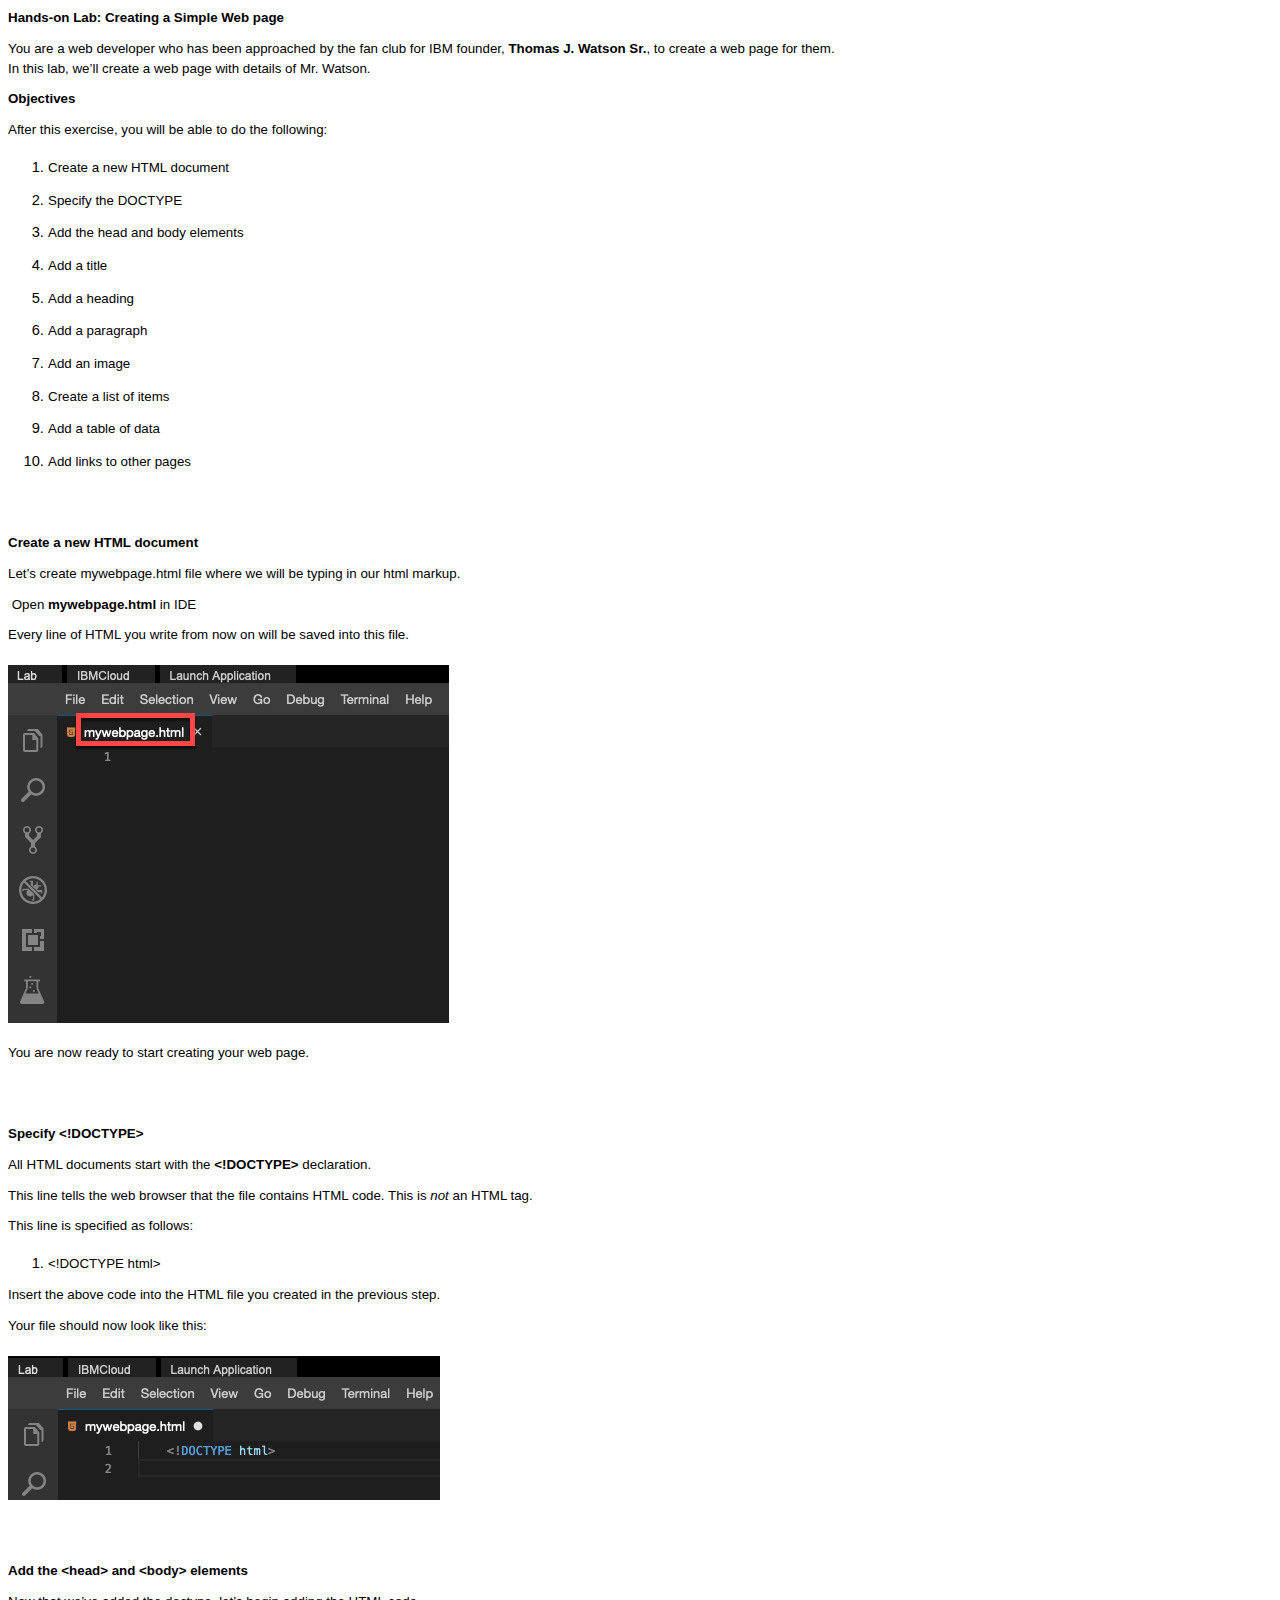
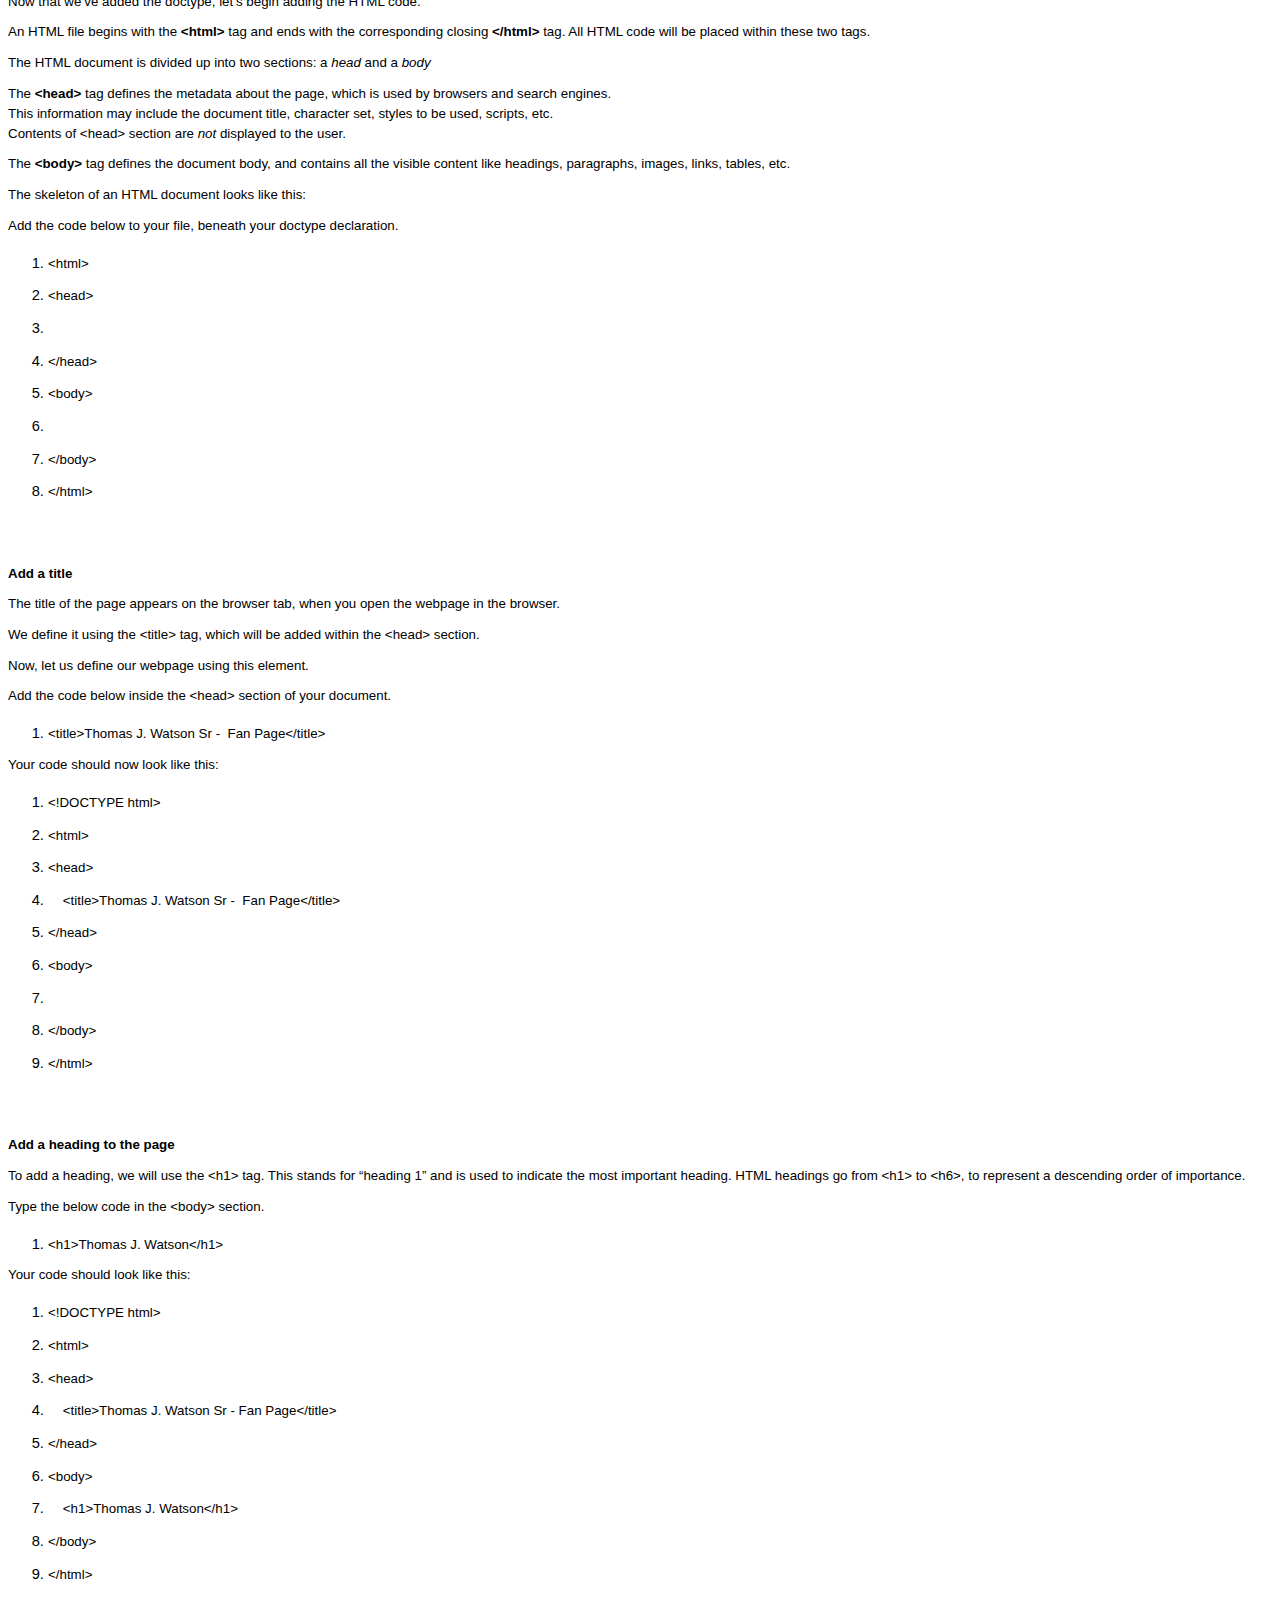
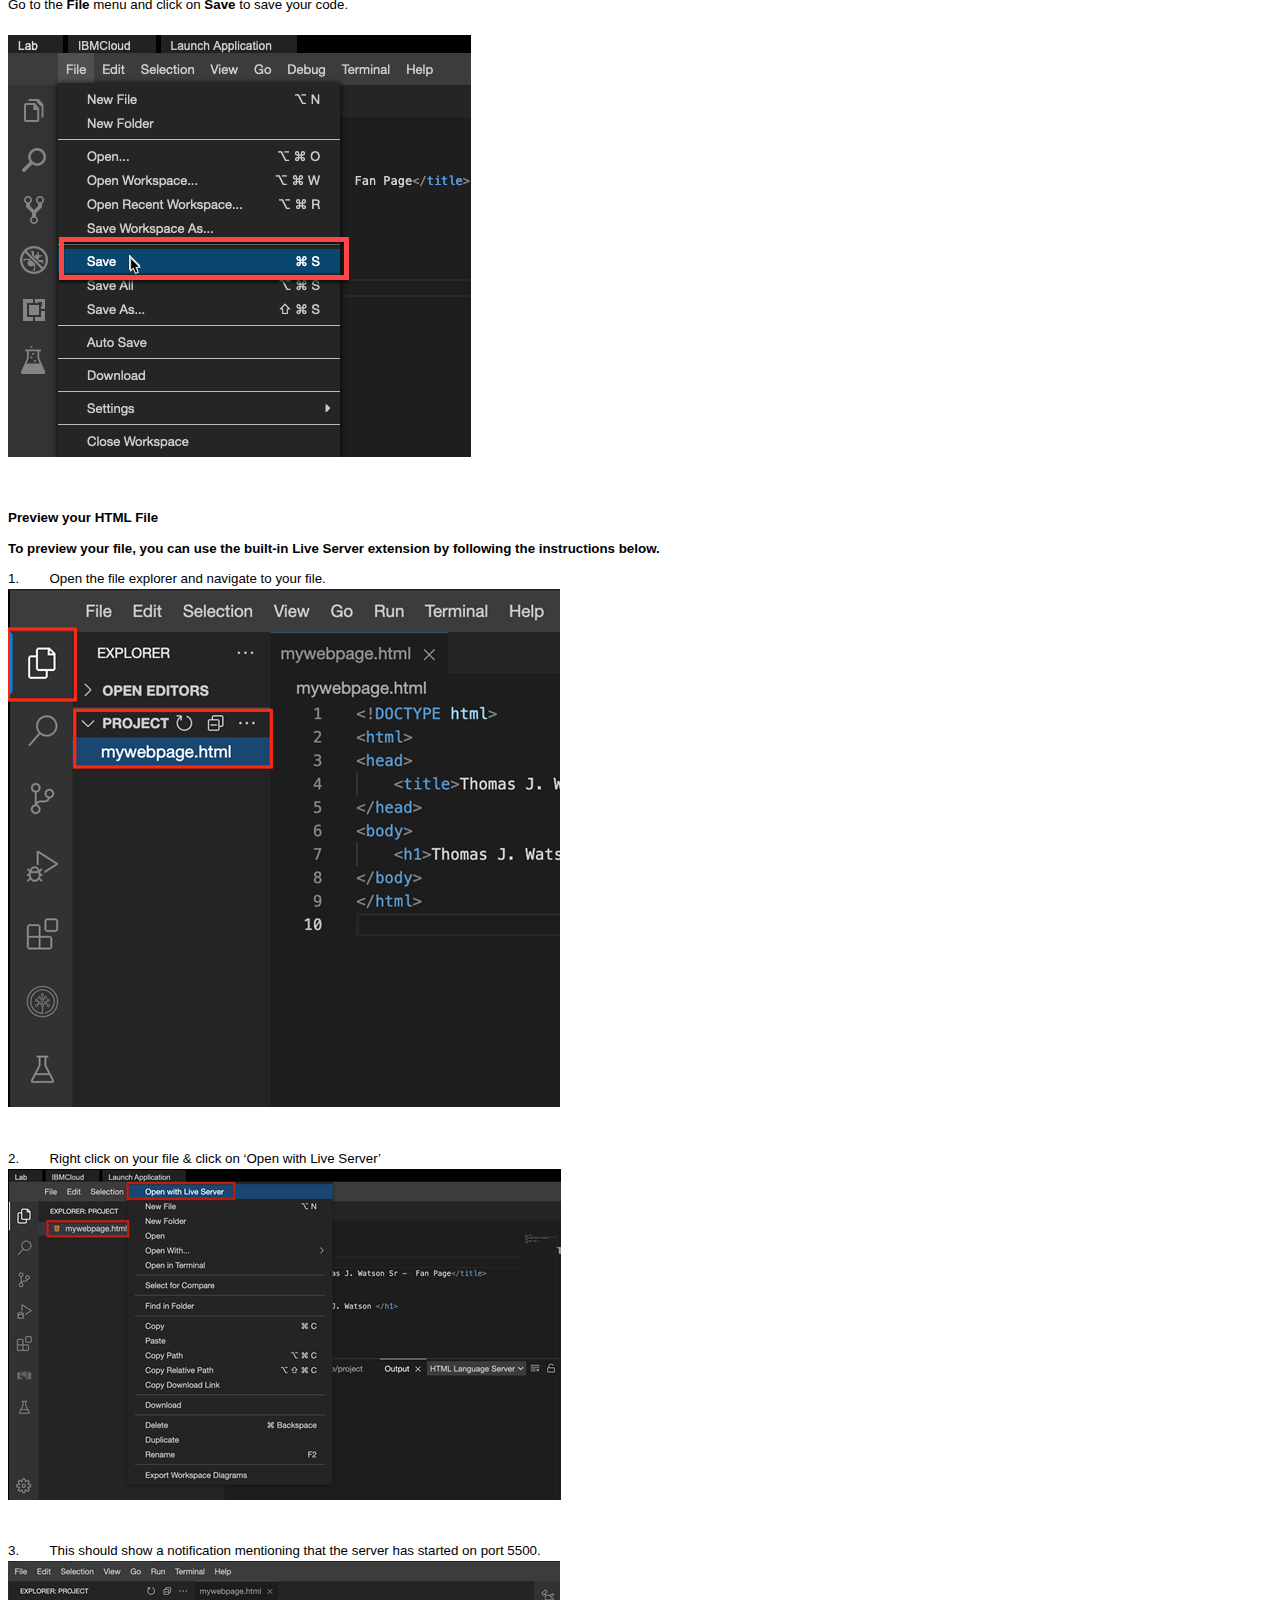
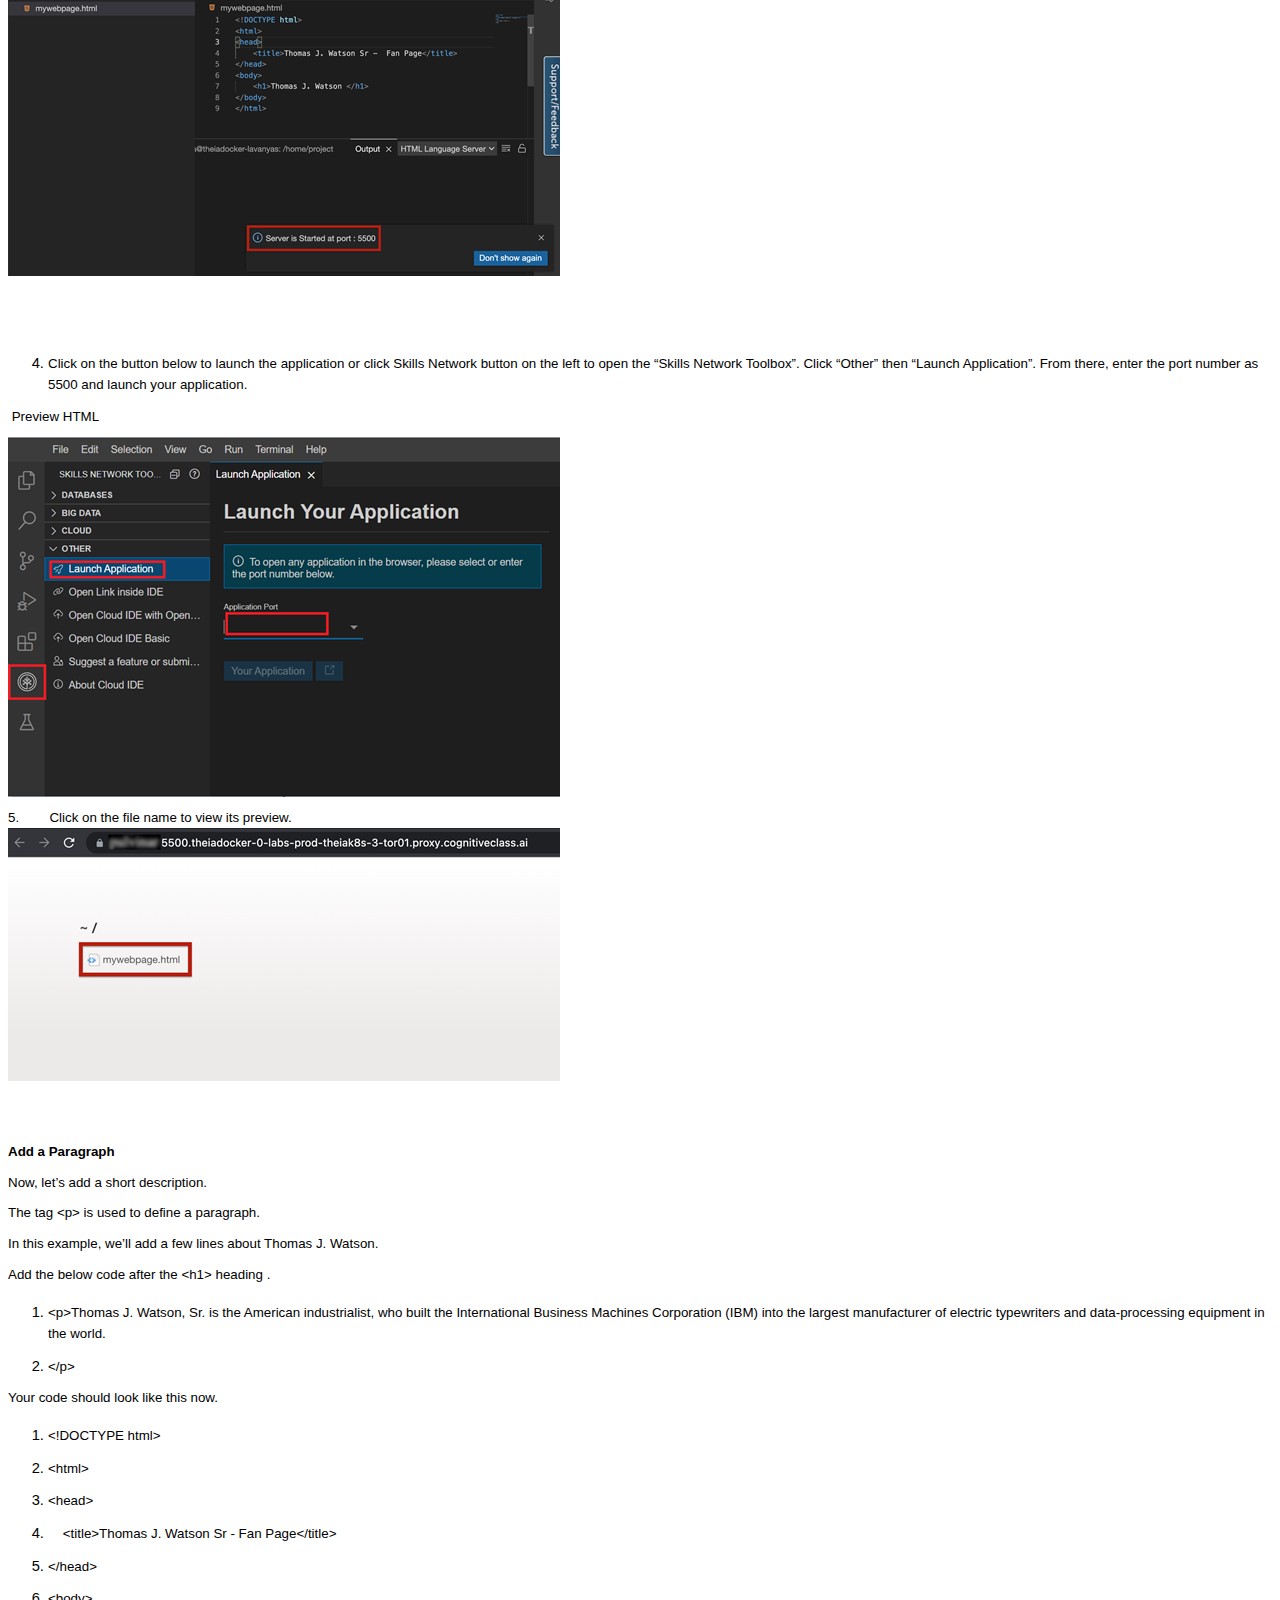
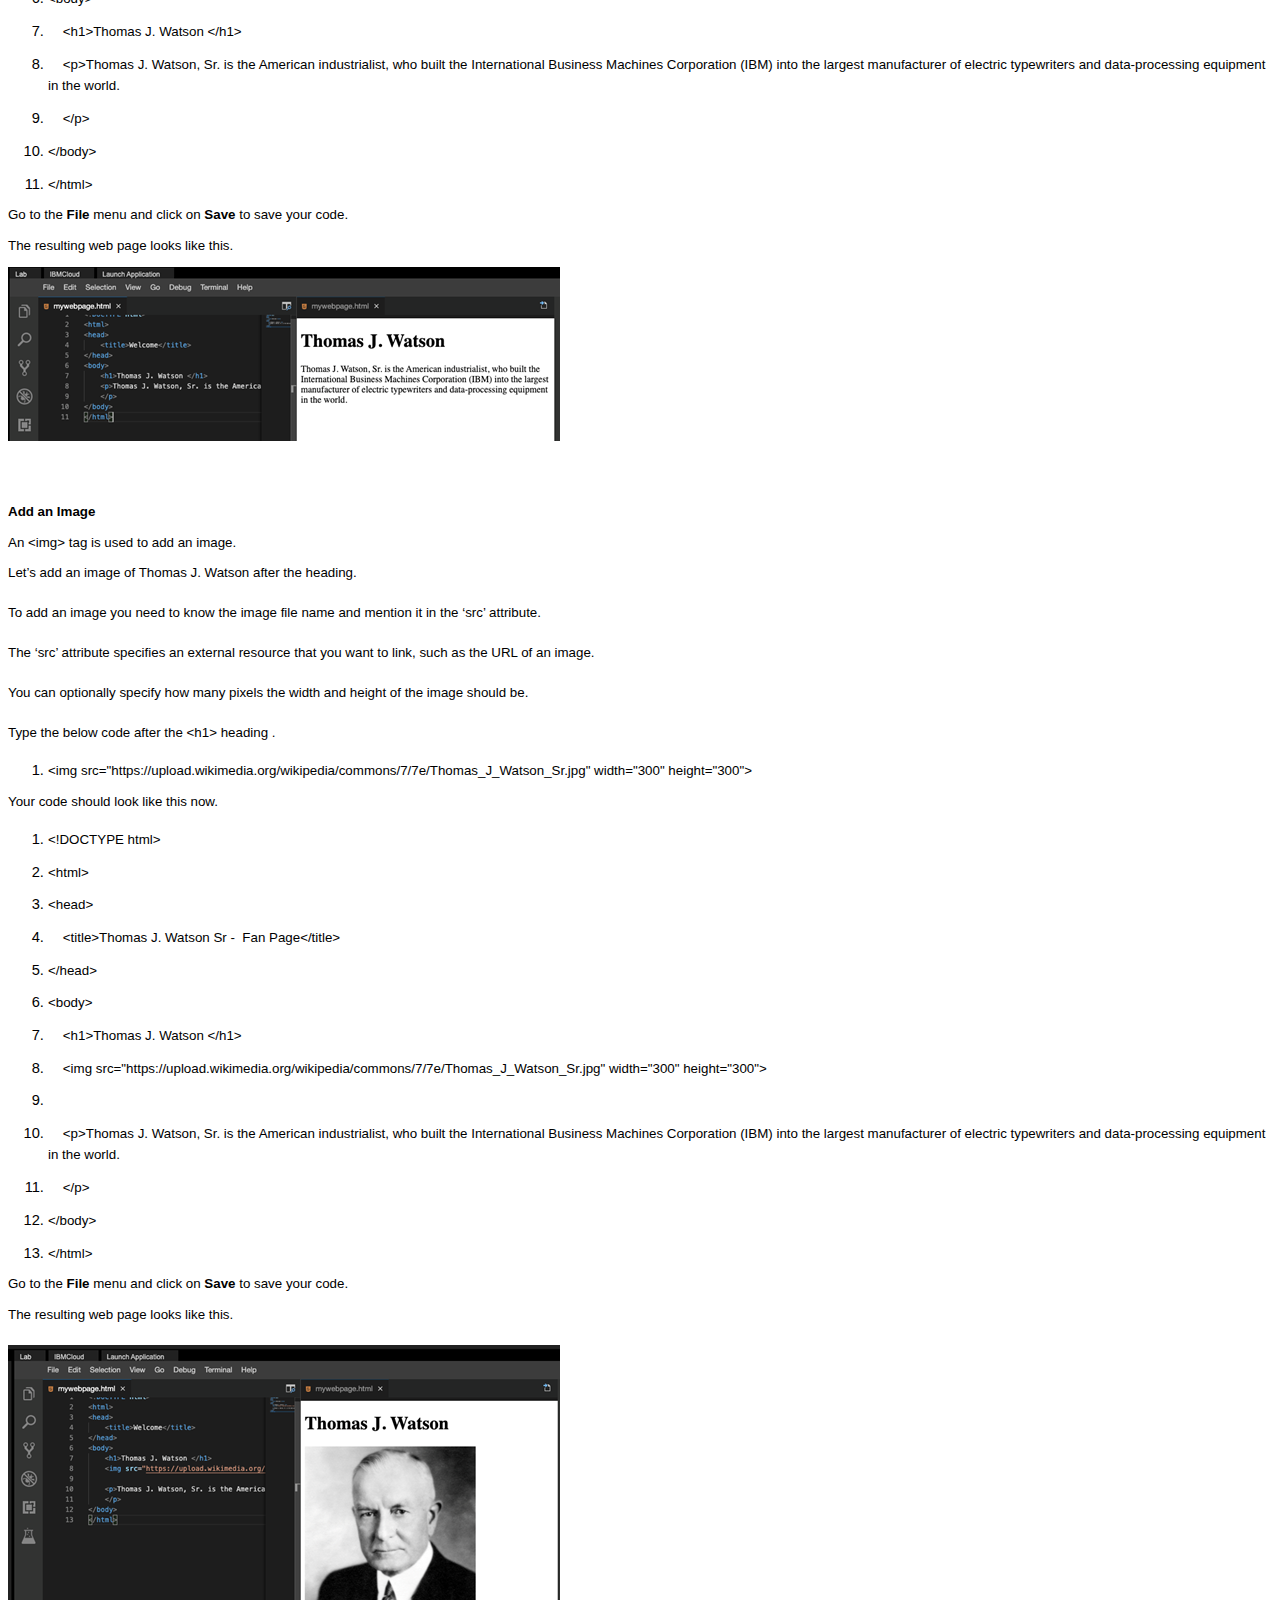
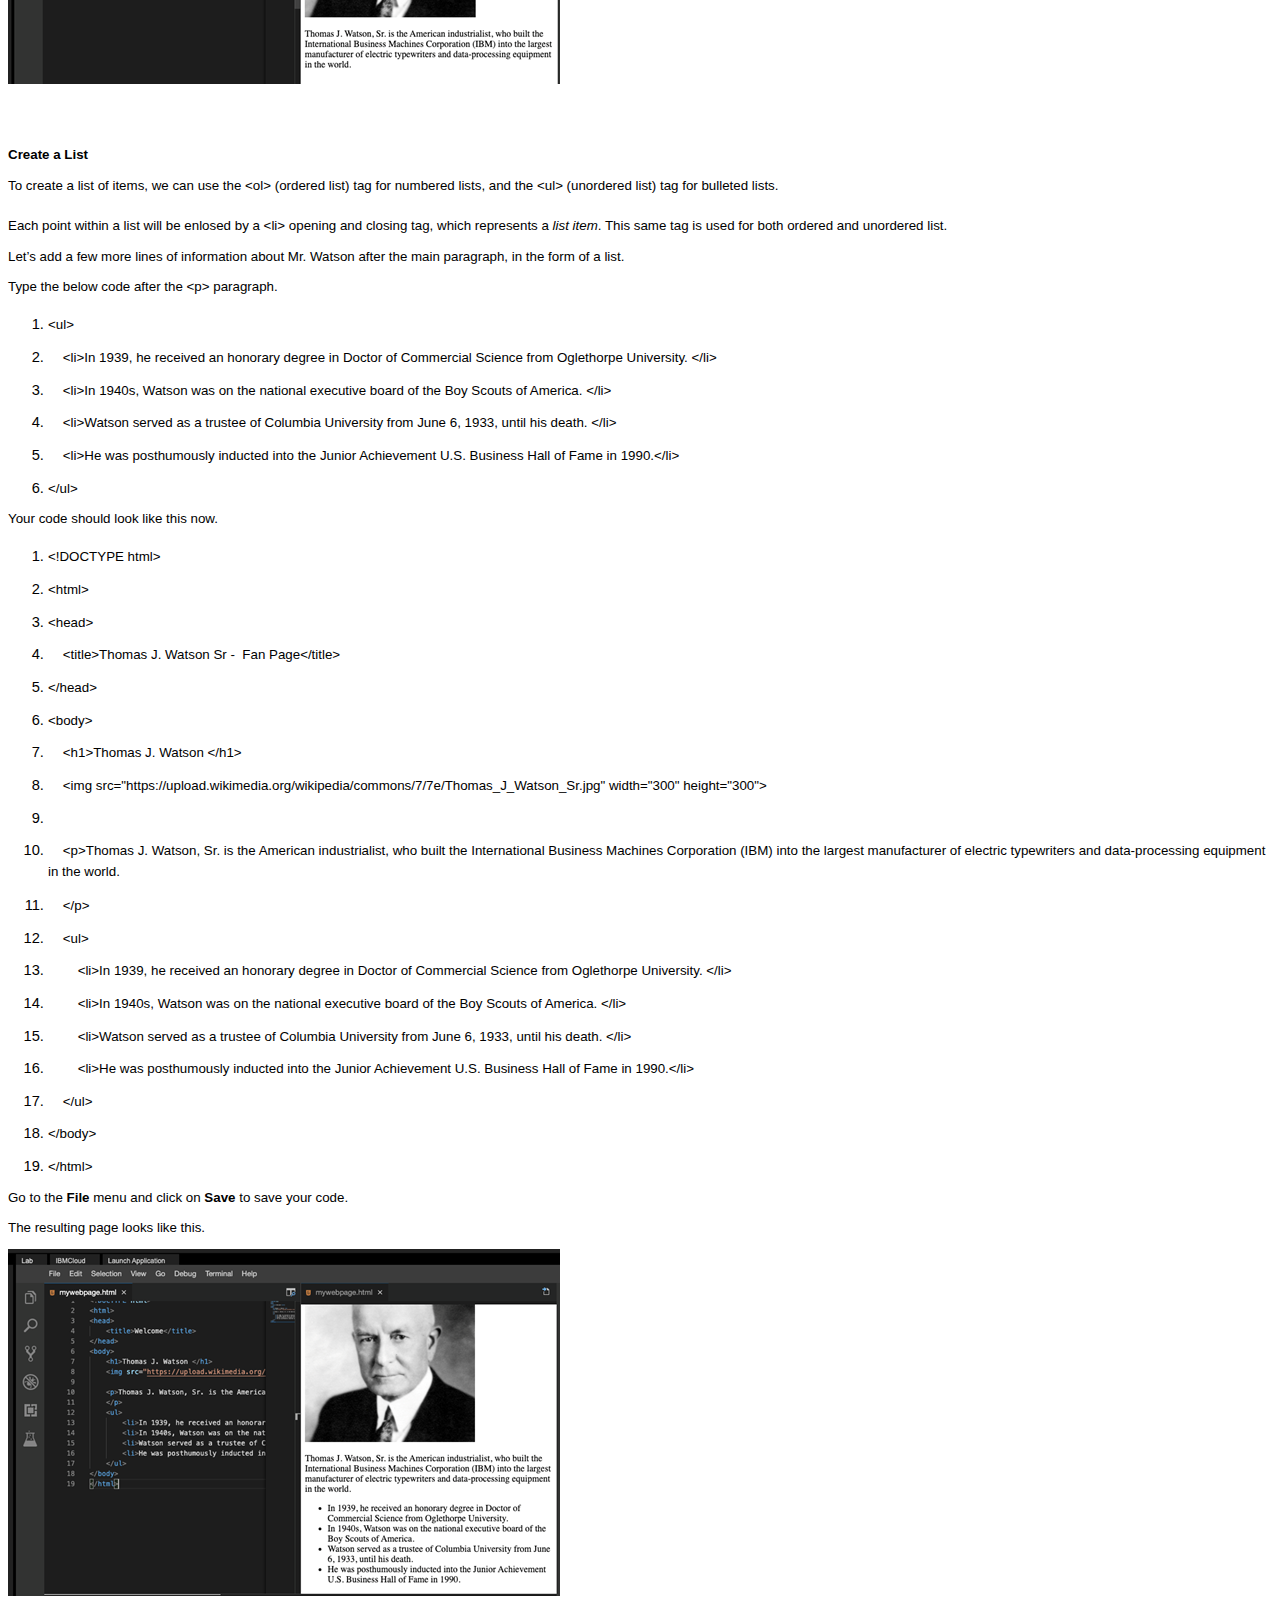
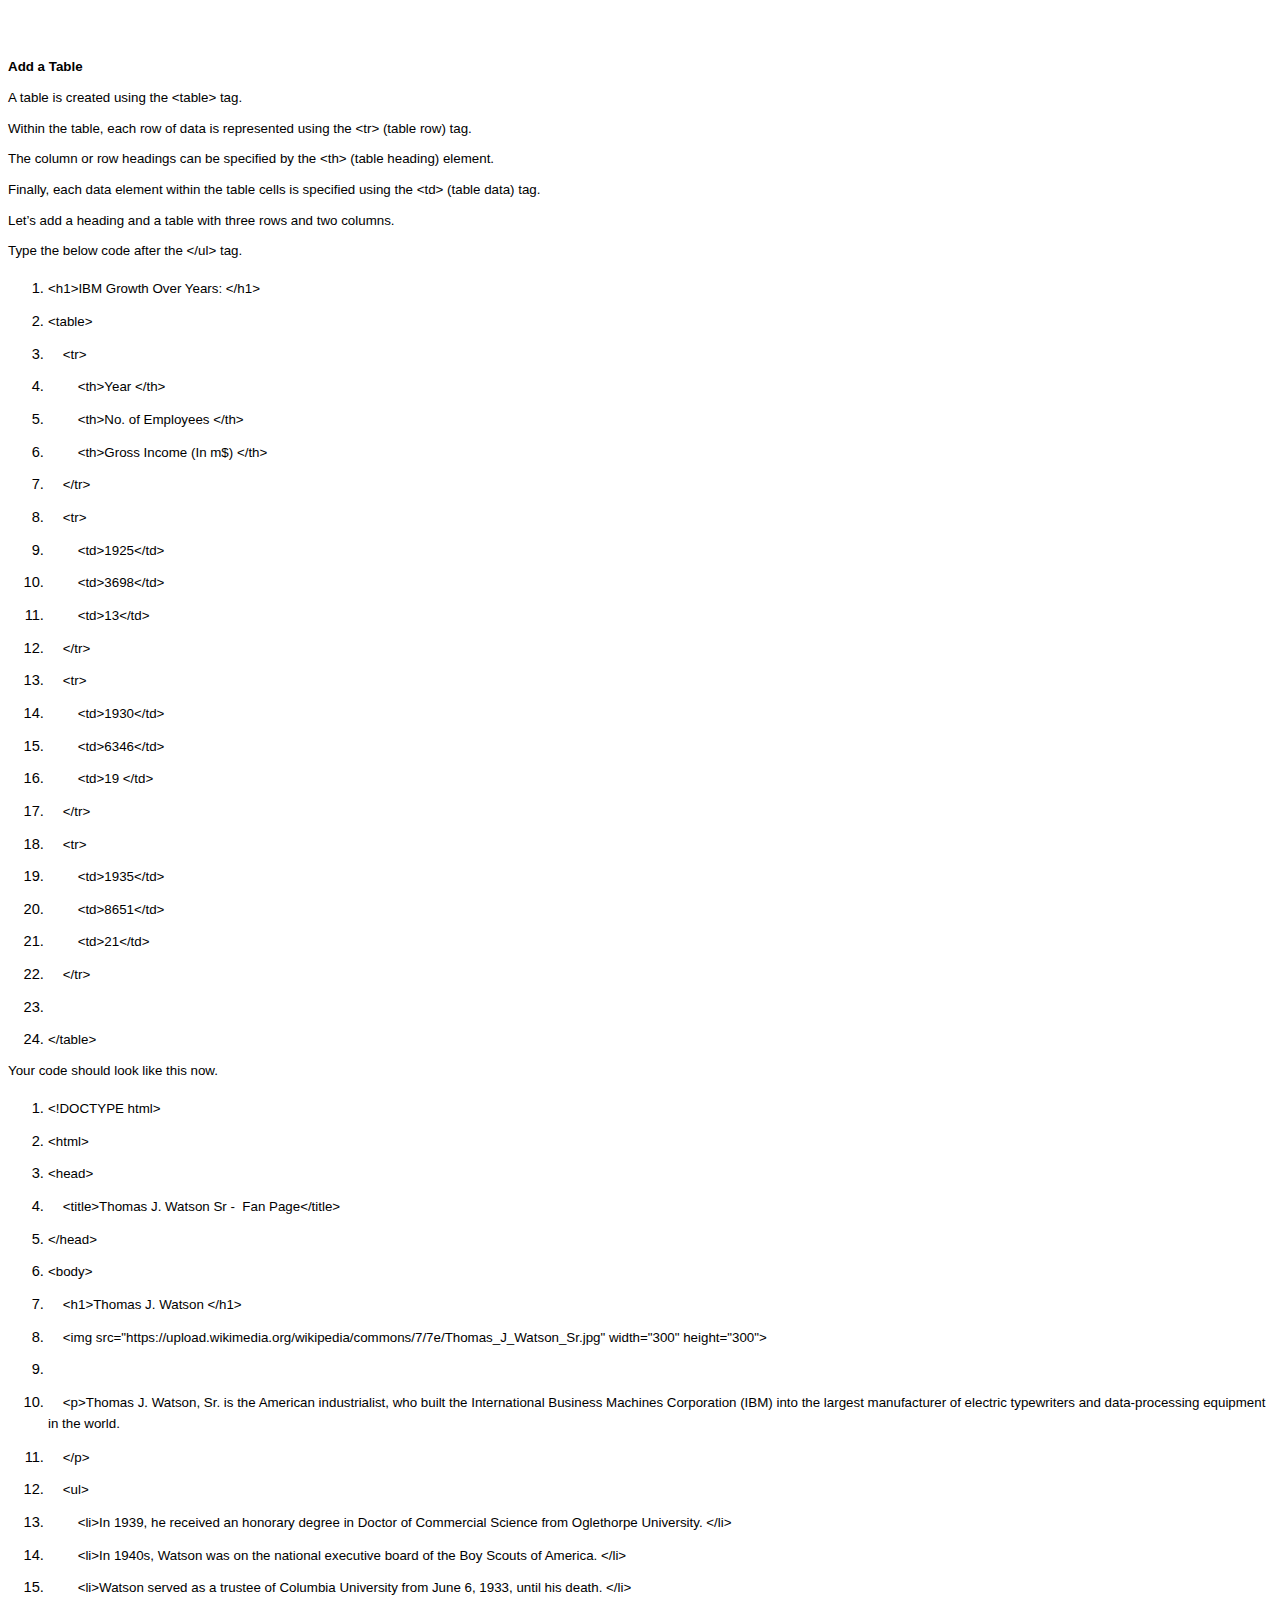
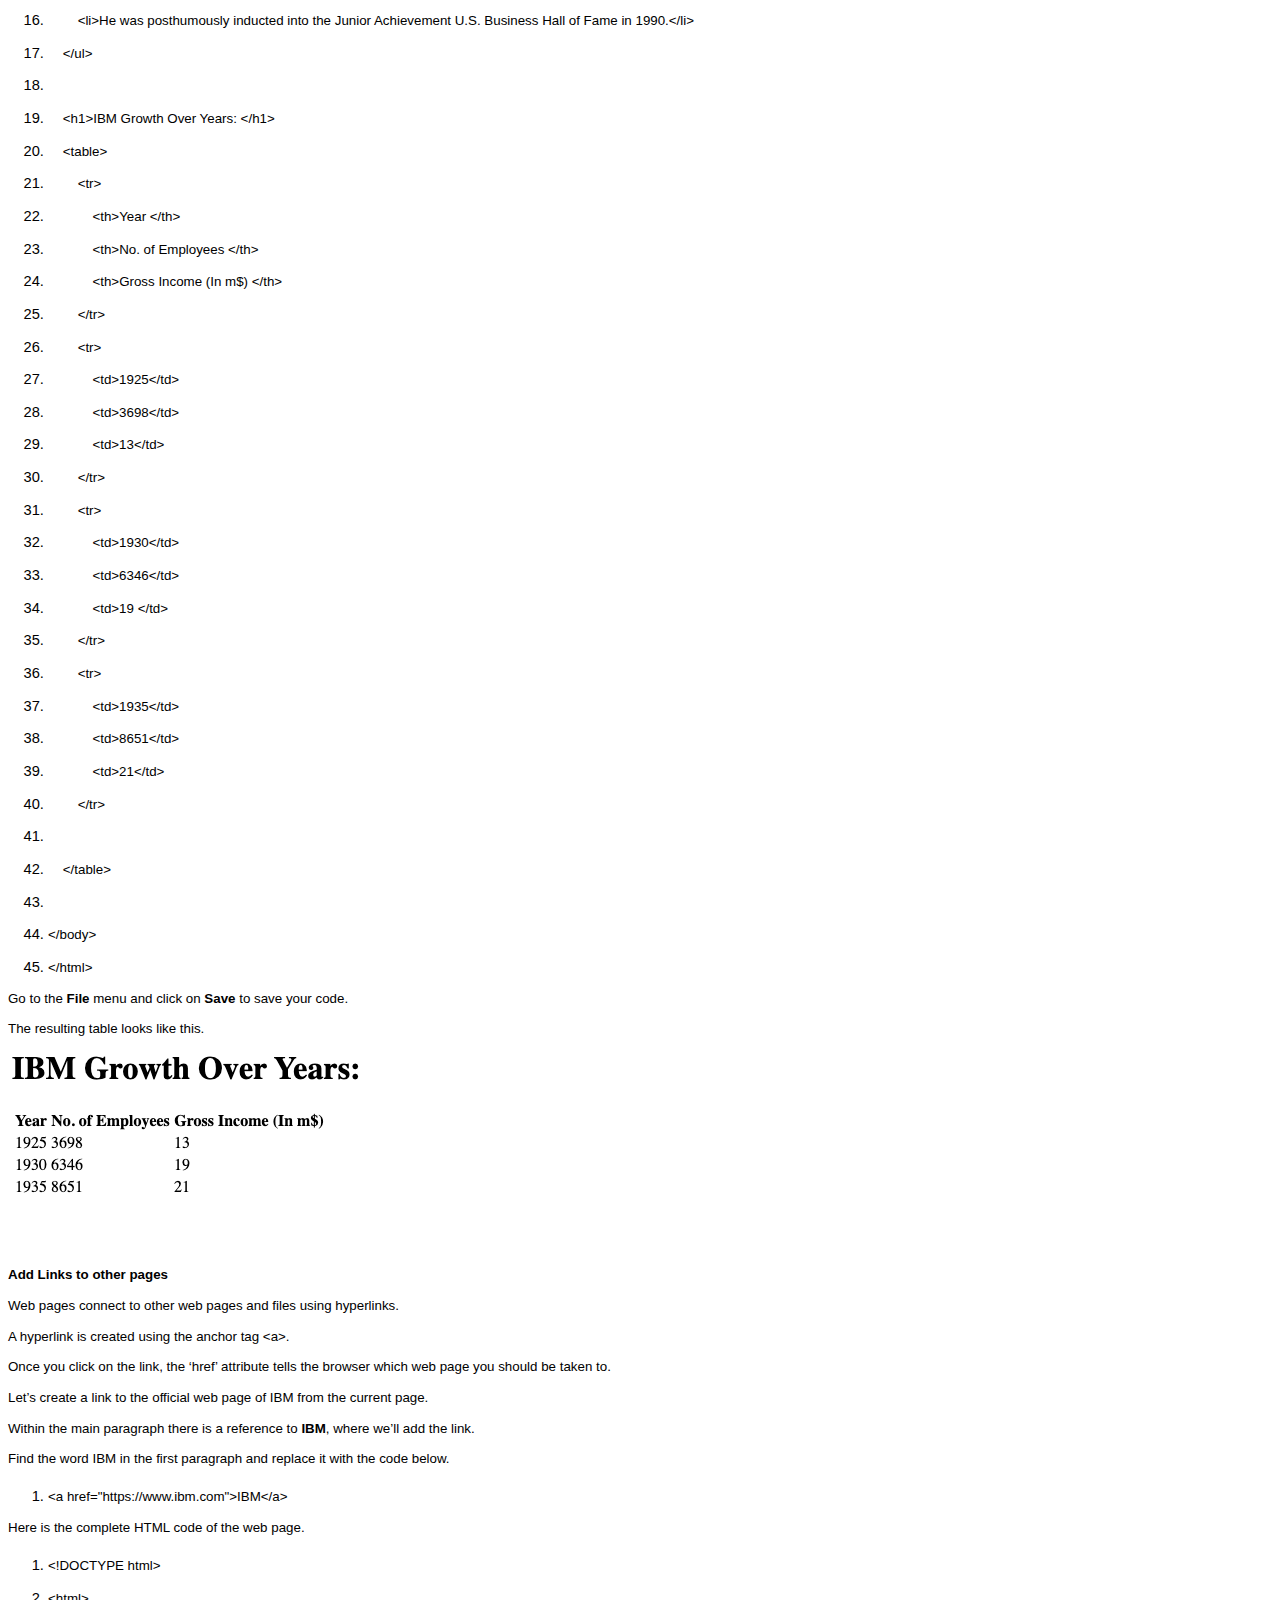
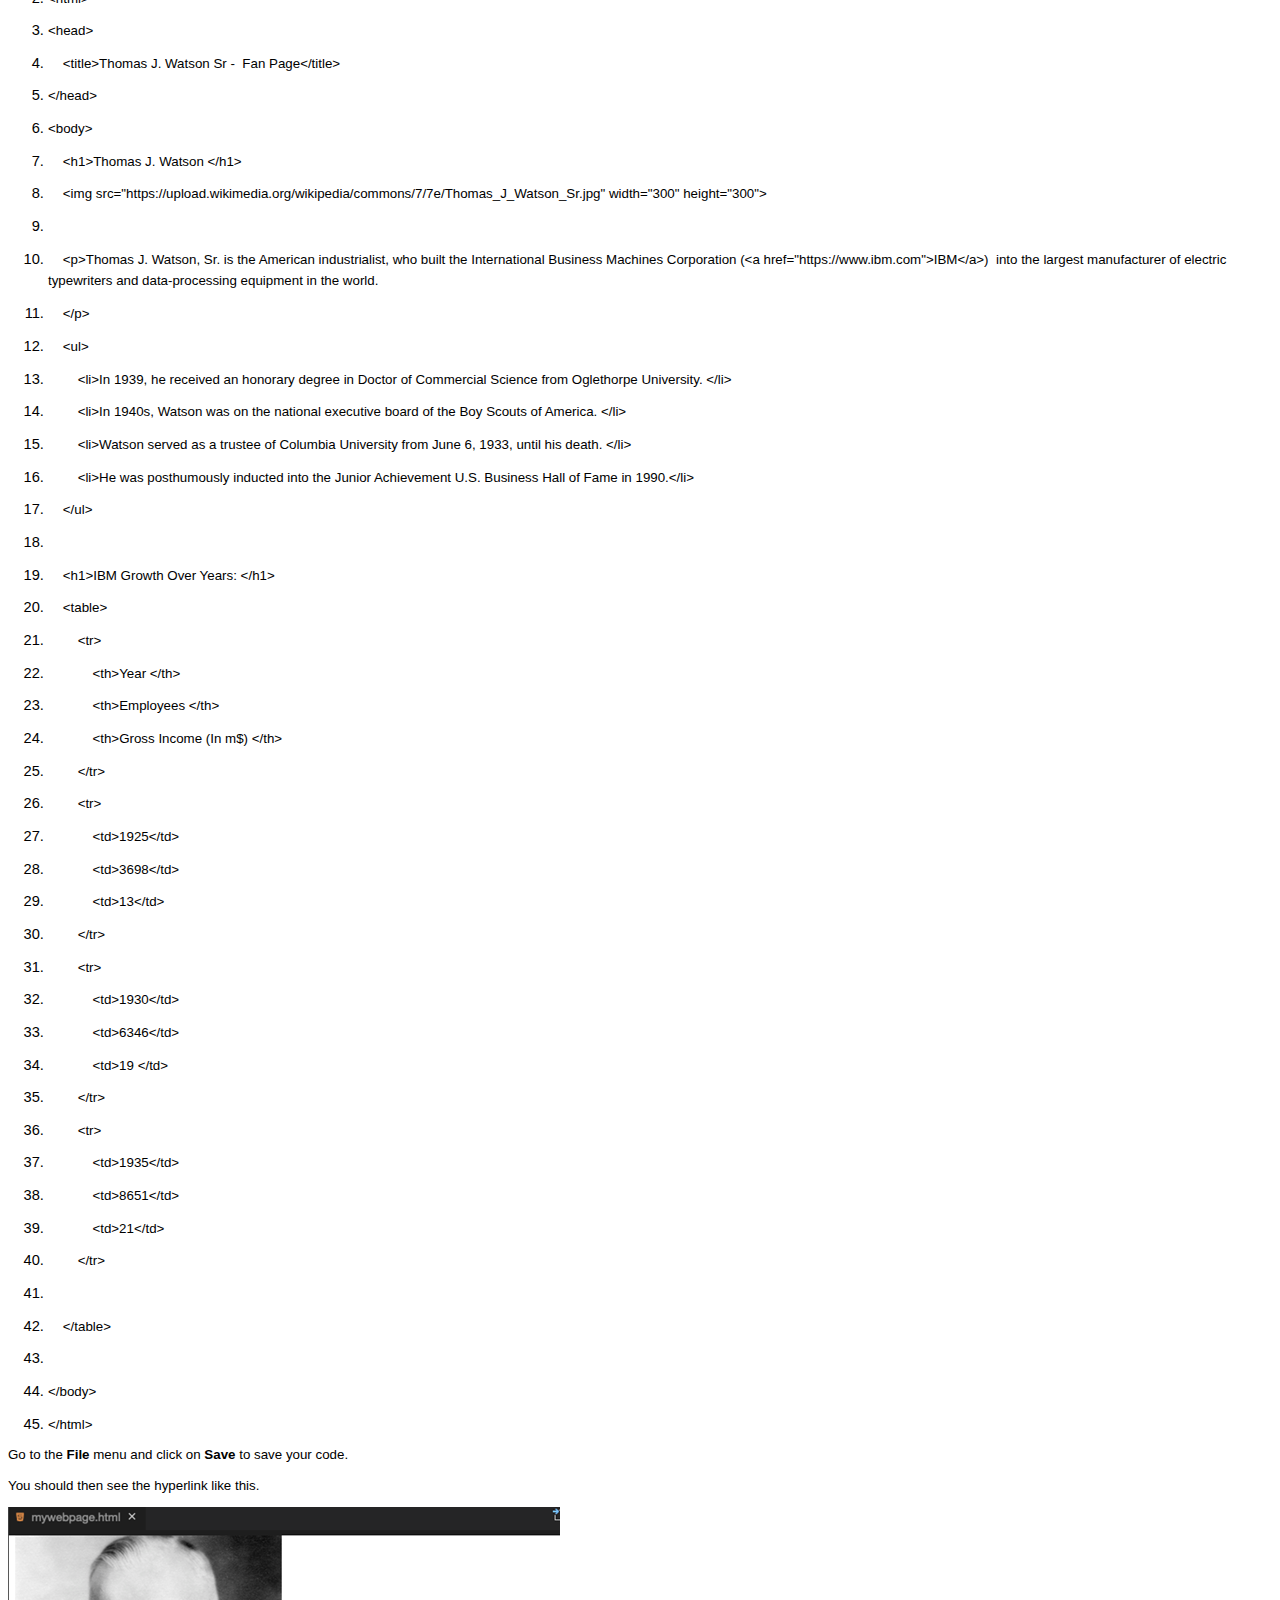
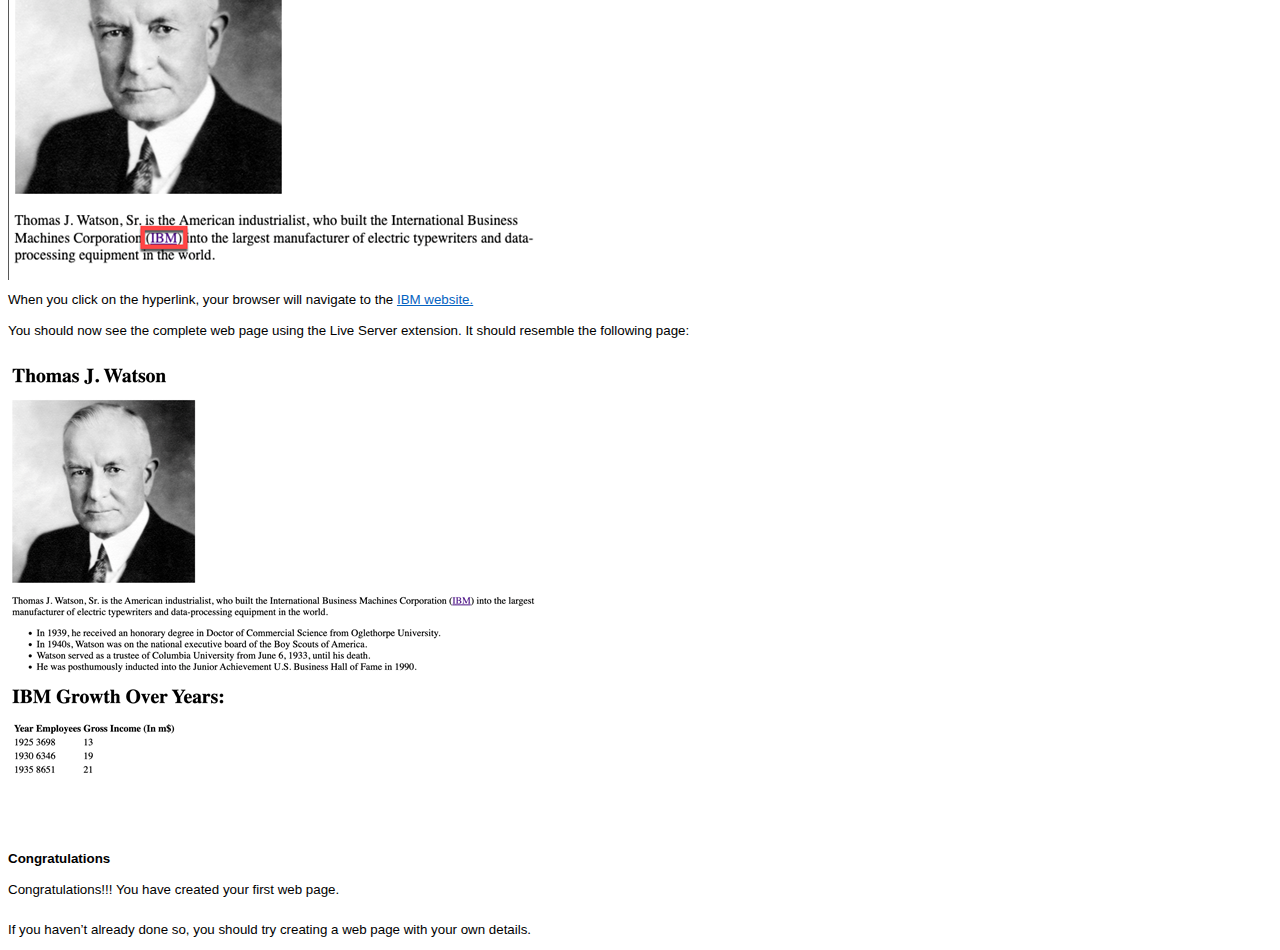
<file: Presentations/HTML - Creating a simple web page/X - To publish.htm>
<html xmlns:v="urn:schemas-microsoft-com:vml"
xmlns:o="urn:schemas-microsoft-com:office:office"
xmlns:w="urn:schemas-microsoft-com:office:word"
xmlns:m="http://schemas.microsoft.com/office/2004/12/omml"
xmlns="http://www.w3.org/TR/REC-html40">

<head>
<meta http-equiv=Content-Type content="text/html; charset=windows-1252">
<meta name=ProgId content=Word.Document>
<meta name=Generator content="Microsoft Word 15">
<meta name=Originator content="Microsoft Word 15">
<link rel=File-List href="X%20-%20To%20publish_files/filelist.xml">
<link rel=Edit-Time-Data href="X%20-%20To%20publish_files/editdata.mso">
<!--[if !mso]>
<style>
v\:* {behavior:url(#default#VML);}
o\:* {behavior:url(#default#VML);}
w\:* {behavior:url(#default#VML);}
.shape {behavior:url(#default#VML);}
</style>
<![endif]--><!--[if gte mso 9]><xml>
 <o:OfficeDocumentSettings>
  <o:AllowPNG/>
  <o:RemovePersonalInformation/>
  <o:RemoveDateAndTime/>
  <o:PixelsPerInch>120</o:PixelsPerInch>
 </o:OfficeDocumentSettings>
</xml><![endif]-->
<link rel=themeData href="X%20-%20To%20publish_files/themedata.thmx">
<link rel=colorSchemeMapping
href="X%20-%20To%20publish_files/colorschememapping.xml">
<!--[if gte mso 9]><xml>
 <w:WordDocument>
  <w:SpellingState>Clean</w:SpellingState>
  <w:GrammarState>Clean</w:GrammarState>
  <w:TrackMoves>false</w:TrackMoves>
  <w:TrackFormatting/>
  <w:HyphenationZone>21</w:HyphenationZone>
  <w:PunctuationKerning/>
  <w:ValidateAgainstSchemas/>
  <w:SaveIfXMLInvalid>false</w:SaveIfXMLInvalid>
  <w:IgnoreMixedContent>false</w:IgnoreMixedContent>
  <w:AlwaysShowPlaceholderText>false</w:AlwaysShowPlaceholderText>
  <w:DoNotPromoteQF/>
  <w:LidThemeOther>EN-US</w:LidThemeOther>
  <w:LidThemeAsian>X-NONE</w:LidThemeAsian>
  <w:LidThemeComplexScript>AR-SA</w:LidThemeComplexScript>
  <w:Compatibility>
   <w:BreakWrappedTables/>
   <w:SnapToGridInCell/>
   <w:WrapTextWithPunct/>
   <w:UseAsianBreakRules/>
   <w:DontGrowAutofit/>
   <w:SplitPgBreakAndParaMark/>
   <w:EnableOpenTypeKerning/>
   <w:DontFlipMirrorIndents/>
   <w:OverrideTableStyleHps/>
  </w:Compatibility>
  <m:mathPr>
   <m:mathFont m:val="Cambria Math"/>
   <m:brkBin m:val="before"/>
   <m:brkBinSub m:val="&#45;-"/>
   <m:smallFrac m:val="off"/>
   <m:dispDef/>
   <m:lMargin m:val="0"/>
   <m:rMargin m:val="0"/>
   <m:defJc m:val="centerGroup"/>
   <m:wrapIndent m:val="1440"/>
   <m:intLim m:val="subSup"/>
   <m:naryLim m:val="undOvr"/>
  </m:mathPr></w:WordDocument>
</xml><![endif]--><!--[if gte mso 9]><xml>
 <w:LatentStyles DefLockedState="false" DefUnhideWhenUsed="false"
  DefSemiHidden="false" DefQFormat="false" DefPriority="99"
  LatentStyleCount="376">
  <w:LsdException Locked="false" Priority="0" QFormat="true" Name="Normal"/>
  <w:LsdException Locked="false" Priority="9" QFormat="true" Name="heading 1"/>
  <w:LsdException Locked="false" Priority="9" SemiHidden="true"
   UnhideWhenUsed="true" QFormat="true" Name="heading 2"/>
  <w:LsdException Locked="false" Priority="9" SemiHidden="true"
   UnhideWhenUsed="true" QFormat="true" Name="heading 3"/>
  <w:LsdException Locked="false" Priority="9" SemiHidden="true"
   UnhideWhenUsed="true" QFormat="true" Name="heading 4"/>
  <w:LsdException Locked="false" Priority="9" SemiHidden="true"
   UnhideWhenUsed="true" QFormat="true" Name="heading 5"/>
  <w:LsdException Locked="false" Priority="9" SemiHidden="true"
   UnhideWhenUsed="true" QFormat="true" Name="heading 6"/>
  <w:LsdException Locked="false" Priority="9" SemiHidden="true"
   UnhideWhenUsed="true" QFormat="true" Name="heading 7"/>
  <w:LsdException Locked="false" Priority="9" SemiHidden="true"
   UnhideWhenUsed="true" QFormat="true" Name="heading 8"/>
  <w:LsdException Locked="false" Priority="9" SemiHidden="true"
   UnhideWhenUsed="true" QFormat="true" Name="heading 9"/>
  <w:LsdException Locked="false" SemiHidden="true" UnhideWhenUsed="true"
   Name="index 1"/>
  <w:LsdException Locked="false" SemiHidden="true" UnhideWhenUsed="true"
   Name="index 2"/>
  <w:LsdException Locked="false" SemiHidden="true" UnhideWhenUsed="true"
   Name="index 3"/>
  <w:LsdException Locked="false" SemiHidden="true" UnhideWhenUsed="true"
   Name="index 4"/>
  <w:LsdException Locked="false" SemiHidden="true" UnhideWhenUsed="true"
   Name="index 5"/>
  <w:LsdException Locked="false" SemiHidden="true" UnhideWhenUsed="true"
   Name="index 6"/>
  <w:LsdException Locked="false" SemiHidden="true" UnhideWhenUsed="true"
   Name="index 7"/>
  <w:LsdException Locked="false" SemiHidden="true" UnhideWhenUsed="true"
   Name="index 8"/>
  <w:LsdException Locked="false" SemiHidden="true" UnhideWhenUsed="true"
   Name="index 9"/>
  <w:LsdException Locked="false" Priority="39" SemiHidden="true"
   UnhideWhenUsed="true" Name="toc 1"/>
  <w:LsdException Locked="false" Priority="39" SemiHidden="true"
   UnhideWhenUsed="true" Name="toc 2"/>
  <w:LsdException Locked="false" Priority="39" SemiHidden="true"
   UnhideWhenUsed="true" Name="toc 3"/>
  <w:LsdException Locked="false" Priority="39" SemiHidden="true"
   UnhideWhenUsed="true" Name="toc 4"/>
  <w:LsdException Locked="false" Priority="39" SemiHidden="true"
   UnhideWhenUsed="true" Name="toc 5"/>
  <w:LsdException Locked="false" Priority="39" SemiHidden="true"
   UnhideWhenUsed="true" Name="toc 6"/>
  <w:LsdException Locked="false" Priority="39" SemiHidden="true"
   UnhideWhenUsed="true" Name="toc 7"/>
  <w:LsdException Locked="false" Priority="39" SemiHidden="true"
   UnhideWhenUsed="true" Name="toc 8"/>
  <w:LsdException Locked="false" Priority="39" SemiHidden="true"
   UnhideWhenUsed="true" Name="toc 9"/>
  <w:LsdException Locked="false" SemiHidden="true" UnhideWhenUsed="true"
   Name="Normal Indent"/>
  <w:LsdException Locked="false" SemiHidden="true" UnhideWhenUsed="true"
   Name="footnote text"/>
  <w:LsdException Locked="false" SemiHidden="true" UnhideWhenUsed="true"
   Name="annotation text"/>
  <w:LsdException Locked="false" SemiHidden="true" UnhideWhenUsed="true"
   Name="header"/>
  <w:LsdException Locked="false" SemiHidden="true" UnhideWhenUsed="true"
   Name="footer"/>
  <w:LsdException Locked="false" SemiHidden="true" UnhideWhenUsed="true"
   Name="index heading"/>
  <w:LsdException Locked="false" Priority="35" SemiHidden="true"
   UnhideWhenUsed="true" QFormat="true" Name="caption"/>
  <w:LsdException Locked="false" SemiHidden="true" UnhideWhenUsed="true"
   Name="table of figures"/>
  <w:LsdException Locked="false" SemiHidden="true" UnhideWhenUsed="true"
   Name="envelope address"/>
  <w:LsdException Locked="false" SemiHidden="true" UnhideWhenUsed="true"
   Name="envelope return"/>
  <w:LsdException Locked="false" SemiHidden="true" UnhideWhenUsed="true"
   Name="footnote reference"/>
  <w:LsdException Locked="false" SemiHidden="true" UnhideWhenUsed="true"
   Name="annotation reference"/>
  <w:LsdException Locked="false" SemiHidden="true" UnhideWhenUsed="true"
   Name="line number"/>
  <w:LsdException Locked="false" SemiHidden="true" UnhideWhenUsed="true"
   Name="page number"/>
  <w:LsdException Locked="false" SemiHidden="true" UnhideWhenUsed="true"
   Name="endnote reference"/>
  <w:LsdException Locked="false" SemiHidden="true" UnhideWhenUsed="true"
   Name="endnote text"/>
  <w:LsdException Locked="false" SemiHidden="true" UnhideWhenUsed="true"
   Name="table of authorities"/>
  <w:LsdException Locked="false" SemiHidden="true" UnhideWhenUsed="true"
   Name="macro"/>
  <w:LsdException Locked="false" SemiHidden="true" UnhideWhenUsed="true"
   Name="toa heading"/>
  <w:LsdException Locked="false" SemiHidden="true" UnhideWhenUsed="true"
   Name="List"/>
  <w:LsdException Locked="false" SemiHidden="true" UnhideWhenUsed="true"
   Name="List Bullet"/>
  <w:LsdException Locked="false" SemiHidden="true" UnhideWhenUsed="true"
   Name="List Number"/>
  <w:LsdException Locked="false" SemiHidden="true" UnhideWhenUsed="true"
   Name="List 2"/>
  <w:LsdException Locked="false" SemiHidden="true" UnhideWhenUsed="true"
   Name="List 3"/>
  <w:LsdException Locked="false" SemiHidden="true" UnhideWhenUsed="true"
   Name="List 4"/>
  <w:LsdException Locked="false" SemiHidden="true" UnhideWhenUsed="true"
   Name="List 5"/>
  <w:LsdException Locked="false" SemiHidden="true" UnhideWhenUsed="true"
   Name="List Bullet 2"/>
  <w:LsdException Locked="false" SemiHidden="true" UnhideWhenUsed="true"
   Name="List Bullet 3"/>
  <w:LsdException Locked="false" SemiHidden="true" UnhideWhenUsed="true"
   Name="List Bullet 4"/>
  <w:LsdException Locked="false" SemiHidden="true" UnhideWhenUsed="true"
   Name="List Bullet 5"/>
  <w:LsdException Locked="false" SemiHidden="true" UnhideWhenUsed="true"
   Name="List Number 2"/>
  <w:LsdException Locked="false" SemiHidden="true" UnhideWhenUsed="true"
   Name="List Number 3"/>
  <w:LsdException Locked="false" SemiHidden="true" UnhideWhenUsed="true"
   Name="List Number 4"/>
  <w:LsdException Locked="false" SemiHidden="true" UnhideWhenUsed="true"
   Name="List Number 5"/>
  <w:LsdException Locked="false" Priority="10" QFormat="true" Name="Title"/>
  <w:LsdException Locked="false" SemiHidden="true" UnhideWhenUsed="true"
   Name="Closing"/>
  <w:LsdException Locked="false" SemiHidden="true" UnhideWhenUsed="true"
   Name="Signature"/>
  <w:LsdException Locked="false" Priority="1" SemiHidden="true"
   UnhideWhenUsed="true" Name="Default Paragraph Font"/>
  <w:LsdException Locked="false" SemiHidden="true" UnhideWhenUsed="true"
   Name="Body Text"/>
  <w:LsdException Locked="false" SemiHidden="true" UnhideWhenUsed="true"
   Name="Body Text Indent"/>
  <w:LsdException Locked="false" SemiHidden="true" UnhideWhenUsed="true"
   Name="List Continue"/>
  <w:LsdException Locked="false" SemiHidden="true" UnhideWhenUsed="true"
   Name="List Continue 2"/>
  <w:LsdException Locked="false" SemiHidden="true" UnhideWhenUsed="true"
   Name="List Continue 3"/>
  <w:LsdException Locked="false" SemiHidden="true" UnhideWhenUsed="true"
   Name="List Continue 4"/>
  <w:LsdException Locked="false" SemiHidden="true" UnhideWhenUsed="true"
   Name="List Continue 5"/>
  <w:LsdException Locked="false" SemiHidden="true" UnhideWhenUsed="true"
   Name="Message Header"/>
  <w:LsdException Locked="false" Priority="11" QFormat="true" Name="Subtitle"/>
  <w:LsdException Locked="false" SemiHidden="true" UnhideWhenUsed="true"
   Name="Salutation"/>
  <w:LsdException Locked="false" SemiHidden="true" UnhideWhenUsed="true"
   Name="Date"/>
  <w:LsdException Locked="false" SemiHidden="true" UnhideWhenUsed="true"
   Name="Body Text First Indent"/>
  <w:LsdException Locked="false" SemiHidden="true" UnhideWhenUsed="true"
   Name="Body Text First Indent 2"/>
  <w:LsdException Locked="false" SemiHidden="true" UnhideWhenUsed="true"
   Name="Note Heading"/>
  <w:LsdException Locked="false" SemiHidden="true" UnhideWhenUsed="true"
   Name="Body Text 2"/>
  <w:LsdException Locked="false" SemiHidden="true" UnhideWhenUsed="true"
   Name="Body Text 3"/>
  <w:LsdException Locked="false" SemiHidden="true" UnhideWhenUsed="true"
   Name="Body Text Indent 2"/>
  <w:LsdException Locked="false" SemiHidden="true" UnhideWhenUsed="true"
   Name="Body Text Indent 3"/>
  <w:LsdException Locked="false" SemiHidden="true" UnhideWhenUsed="true"
   Name="Block Text"/>
  <w:LsdException Locked="false" SemiHidden="true" UnhideWhenUsed="true"
   Name="Hyperlink"/>
  <w:LsdException Locked="false" SemiHidden="true" UnhideWhenUsed="true"
   Name="FollowedHyperlink"/>
  <w:LsdException Locked="false" Priority="22" QFormat="true" Name="Strong"/>
  <w:LsdException Locked="false" Priority="20" QFormat="true" Name="Emphasis"/>
  <w:LsdException Locked="false" SemiHidden="true" UnhideWhenUsed="true"
   Name="Document Map"/>
  <w:LsdException Locked="false" SemiHidden="true" UnhideWhenUsed="true"
   Name="Plain Text"/>
  <w:LsdException Locked="false" SemiHidden="true" UnhideWhenUsed="true"
   Name="E-mail Signature"/>
  <w:LsdException Locked="false" SemiHidden="true" UnhideWhenUsed="true"
   Name="HTML Top of Form"/>
  <w:LsdException Locked="false" SemiHidden="true" UnhideWhenUsed="true"
   Name="HTML Bottom of Form"/>
  <w:LsdException Locked="false" SemiHidden="true" UnhideWhenUsed="true"
   Name="Normal (Web)"/>
  <w:LsdException Locked="false" SemiHidden="true" UnhideWhenUsed="true"
   Name="HTML Acronym"/>
  <w:LsdException Locked="false" SemiHidden="true" UnhideWhenUsed="true"
   Name="HTML Address"/>
  <w:LsdException Locked="false" SemiHidden="true" UnhideWhenUsed="true"
   Name="HTML Cite"/>
  <w:LsdException Locked="false" SemiHidden="true" UnhideWhenUsed="true"
   Name="HTML Code"/>
  <w:LsdException Locked="false" SemiHidden="true" UnhideWhenUsed="true"
   Name="HTML Definition"/>
  <w:LsdException Locked="false" SemiHidden="true" UnhideWhenUsed="true"
   Name="HTML Keyboard"/>
  <w:LsdException Locked="false" SemiHidden="true" UnhideWhenUsed="true"
   Name="HTML Preformatted"/>
  <w:LsdException Locked="false" SemiHidden="true" UnhideWhenUsed="true"
   Name="HTML Sample"/>
  <w:LsdException Locked="false" SemiHidden="true" UnhideWhenUsed="true"
   Name="HTML Typewriter"/>
  <w:LsdException Locked="false" SemiHidden="true" UnhideWhenUsed="true"
   Name="HTML Variable"/>
  <w:LsdException Locked="false" SemiHidden="true" UnhideWhenUsed="true"
   Name="Normal Table"/>
  <w:LsdException Locked="false" SemiHidden="true" UnhideWhenUsed="true"
   Name="annotation subject"/>
  <w:LsdException Locked="false" SemiHidden="true" UnhideWhenUsed="true"
   Name="No List"/>
  <w:LsdException Locked="false" SemiHidden="true" UnhideWhenUsed="true"
   Name="Outline List 1"/>
  <w:LsdException Locked="false" SemiHidden="true" UnhideWhenUsed="true"
   Name="Outline List 2"/>
  <w:LsdException Locked="false" SemiHidden="true" UnhideWhenUsed="true"
   Name="Outline List 3"/>
  <w:LsdException Locked="false" SemiHidden="true" UnhideWhenUsed="true"
   Name="Table Simple 1"/>
  <w:LsdException Locked="false" SemiHidden="true" UnhideWhenUsed="true"
   Name="Table Simple 2"/>
  <w:LsdException Locked="false" SemiHidden="true" UnhideWhenUsed="true"
   Name="Table Simple 3"/>
  <w:LsdException Locked="false" SemiHidden="true" UnhideWhenUsed="true"
   Name="Table Classic 1"/>
  <w:LsdException Locked="false" SemiHidden="true" UnhideWhenUsed="true"
   Name="Table Classic 2"/>
  <w:LsdException Locked="false" SemiHidden="true" UnhideWhenUsed="true"
   Name="Table Classic 3"/>
  <w:LsdException Locked="false" SemiHidden="true" UnhideWhenUsed="true"
   Name="Table Classic 4"/>
  <w:LsdException Locked="false" SemiHidden="true" UnhideWhenUsed="true"
   Name="Table Colorful 1"/>
  <w:LsdException Locked="false" SemiHidden="true" UnhideWhenUsed="true"
   Name="Table Colorful 2"/>
  <w:LsdException Locked="false" SemiHidden="true" UnhideWhenUsed="true"
   Name="Table Colorful 3"/>
  <w:LsdException Locked="false" SemiHidden="true" UnhideWhenUsed="true"
   Name="Table Columns 1"/>
  <w:LsdException Locked="false" SemiHidden="true" UnhideWhenUsed="true"
   Name="Table Columns 2"/>
  <w:LsdException Locked="false" SemiHidden="true" UnhideWhenUsed="true"
   Name="Table Columns 3"/>
  <w:LsdException Locked="false" SemiHidden="true" UnhideWhenUsed="true"
   Name="Table Columns 4"/>
  <w:LsdException Locked="false" SemiHidden="true" UnhideWhenUsed="true"
   Name="Table Columns 5"/>
  <w:LsdException Locked="false" SemiHidden="true" UnhideWhenUsed="true"
   Name="Table Grid 1"/>
  <w:LsdException Locked="false" SemiHidden="true" UnhideWhenUsed="true"
   Name="Table Grid 2"/>
  <w:LsdException Locked="false" SemiHidden="true" UnhideWhenUsed="true"
   Name="Table Grid 3"/>
  <w:LsdException Locked="false" SemiHidden="true" UnhideWhenUsed="true"
   Name="Table Grid 4"/>
  <w:LsdException Locked="false" SemiHidden="true" UnhideWhenUsed="true"
   Name="Table Grid 5"/>
  <w:LsdException Locked="false" SemiHidden="true" UnhideWhenUsed="true"
   Name="Table Grid 6"/>
  <w:LsdException Locked="false" SemiHidden="true" UnhideWhenUsed="true"
   Name="Table Grid 7"/>
  <w:LsdException Locked="false" SemiHidden="true" UnhideWhenUsed="true"
   Name="Table Grid 8"/>
  <w:LsdException Locked="false" SemiHidden="true" UnhideWhenUsed="true"
   Name="Table List 1"/>
  <w:LsdException Locked="false" SemiHidden="true" UnhideWhenUsed="true"
   Name="Table List 2"/>
  <w:LsdException Locked="false" SemiHidden="true" UnhideWhenUsed="true"
   Name="Table List 3"/>
  <w:LsdException Locked="false" SemiHidden="true" UnhideWhenUsed="true"
   Name="Table List 4"/>
  <w:LsdException Locked="false" SemiHidden="true" UnhideWhenUsed="true"
   Name="Table List 5"/>
  <w:LsdException Locked="false" SemiHidden="true" UnhideWhenUsed="true"
   Name="Table List 6"/>
  <w:LsdException Locked="false" SemiHidden="true" UnhideWhenUsed="true"
   Name="Table List 7"/>
  <w:LsdException Locked="false" SemiHidden="true" UnhideWhenUsed="true"
   Name="Table List 8"/>
  <w:LsdException Locked="false" SemiHidden="true" UnhideWhenUsed="true"
   Name="Table 3D effects 1"/>
  <w:LsdException Locked="false" SemiHidden="true" UnhideWhenUsed="true"
   Name="Table 3D effects 2"/>
  <w:LsdException Locked="false" SemiHidden="true" UnhideWhenUsed="true"
   Name="Table 3D effects 3"/>
  <w:LsdException Locked="false" SemiHidden="true" UnhideWhenUsed="true"
   Name="Table Contemporary"/>
  <w:LsdException Locked="false" SemiHidden="true" UnhideWhenUsed="true"
   Name="Table Elegant"/>
  <w:LsdException Locked="false" SemiHidden="true" UnhideWhenUsed="true"
   Name="Table Professional"/>
  <w:LsdException Locked="false" SemiHidden="true" UnhideWhenUsed="true"
   Name="Table Subtle 1"/>
  <w:LsdException Locked="false" SemiHidden="true" UnhideWhenUsed="true"
   Name="Table Subtle 2"/>
  <w:LsdException Locked="false" SemiHidden="true" UnhideWhenUsed="true"
   Name="Table Web 1"/>
  <w:LsdException Locked="false" SemiHidden="true" UnhideWhenUsed="true"
   Name="Table Web 2"/>
  <w:LsdException Locked="false" SemiHidden="true" UnhideWhenUsed="true"
   Name="Table Web 3"/>
  <w:LsdException Locked="false" SemiHidden="true" UnhideWhenUsed="true"
   Name="Balloon Text"/>
  <w:LsdException Locked="false" Priority="39" Name="Table Grid"/>
  <w:LsdException Locked="false" SemiHidden="true" UnhideWhenUsed="true"
   Name="Table Theme"/>
  <w:LsdException Locked="false" SemiHidden="true" Name="Placeholder Text"/>
  <w:LsdException Locked="false" Priority="1" QFormat="true" Name="No Spacing"/>
  <w:LsdException Locked="false" Priority="60" Name="Light Shading"/>
  <w:LsdException Locked="false" Priority="61" Name="Light List"/>
  <w:LsdException Locked="false" Priority="62" Name="Light Grid"/>
  <w:LsdException Locked="false" Priority="63" Name="Medium Shading 1"/>
  <w:LsdException Locked="false" Priority="64" Name="Medium Shading 2"/>
  <w:LsdException Locked="false" Priority="65" Name="Medium List 1"/>
  <w:LsdException Locked="false" Priority="66" Name="Medium List 2"/>
  <w:LsdException Locked="false" Priority="67" Name="Medium Grid 1"/>
  <w:LsdException Locked="false" Priority="68" Name="Medium Grid 2"/>
  <w:LsdException Locked="false" Priority="69" Name="Medium Grid 3"/>
  <w:LsdException Locked="false" Priority="70" Name="Dark List"/>
  <w:LsdException Locked="false" Priority="71" Name="Colorful Shading"/>
  <w:LsdException Locked="false" Priority="72" Name="Colorful List"/>
  <w:LsdException Locked="false" Priority="73" Name="Colorful Grid"/>
  <w:LsdException Locked="false" Priority="60" Name="Light Shading Accent 1"/>
  <w:LsdException Locked="false" Priority="61" Name="Light List Accent 1"/>
  <w:LsdException Locked="false" Priority="62" Name="Light Grid Accent 1"/>
  <w:LsdException Locked="false" Priority="63" Name="Medium Shading 1 Accent 1"/>
  <w:LsdException Locked="false" Priority="64" Name="Medium Shading 2 Accent 1"/>
  <w:LsdException Locked="false" Priority="65" Name="Medium List 1 Accent 1"/>
  <w:LsdException Locked="false" SemiHidden="true" Name="Revision"/>
  <w:LsdException Locked="false" Priority="34" QFormat="true"
   Name="List Paragraph"/>
  <w:LsdException Locked="false" Priority="29" QFormat="true" Name="Quote"/>
  <w:LsdException Locked="false" Priority="30" QFormat="true"
   Name="Intense Quote"/>
  <w:LsdException Locked="false" Priority="66" Name="Medium List 2 Accent 1"/>
  <w:LsdException Locked="false" Priority="67" Name="Medium Grid 1 Accent 1"/>
  <w:LsdException Locked="false" Priority="68" Name="Medium Grid 2 Accent 1"/>
  <w:LsdException Locked="false" Priority="69" Name="Medium Grid 3 Accent 1"/>
  <w:LsdException Locked="false" Priority="70" Name="Dark List Accent 1"/>
  <w:LsdException Locked="false" Priority="71" Name="Colorful Shading Accent 1"/>
  <w:LsdException Locked="false" Priority="72" Name="Colorful List Accent 1"/>
  <w:LsdException Locked="false" Priority="73" Name="Colorful Grid Accent 1"/>
  <w:LsdException Locked="false" Priority="60" Name="Light Shading Accent 2"/>
  <w:LsdException Locked="false" Priority="61" Name="Light List Accent 2"/>
  <w:LsdException Locked="false" Priority="62" Name="Light Grid Accent 2"/>
  <w:LsdException Locked="false" Priority="63" Name="Medium Shading 1 Accent 2"/>
  <w:LsdException Locked="false" Priority="64" Name="Medium Shading 2 Accent 2"/>
  <w:LsdException Locked="false" Priority="65" Name="Medium List 1 Accent 2"/>
  <w:LsdException Locked="false" Priority="66" Name="Medium List 2 Accent 2"/>
  <w:LsdException Locked="false" Priority="67" Name="Medium Grid 1 Accent 2"/>
  <w:LsdException Locked="false" Priority="68" Name="Medium Grid 2 Accent 2"/>
  <w:LsdException Locked="false" Priority="69" Name="Medium Grid 3 Accent 2"/>
  <w:LsdException Locked="false" Priority="70" Name="Dark List Accent 2"/>
  <w:LsdException Locked="false" Priority="71" Name="Colorful Shading Accent 2"/>
  <w:LsdException Locked="false" Priority="72" Name="Colorful List Accent 2"/>
  <w:LsdException Locked="false" Priority="73" Name="Colorful Grid Accent 2"/>
  <w:LsdException Locked="false" Priority="60" Name="Light Shading Accent 3"/>
  <w:LsdException Locked="false" Priority="61" Name="Light List Accent 3"/>
  <w:LsdException Locked="false" Priority="62" Name="Light Grid Accent 3"/>
  <w:LsdException Locked="false" Priority="63" Name="Medium Shading 1 Accent 3"/>
  <w:LsdException Locked="false" Priority="64" Name="Medium Shading 2 Accent 3"/>
  <w:LsdException Locked="false" Priority="65" Name="Medium List 1 Accent 3"/>
  <w:LsdException Locked="false" Priority="66" Name="Medium List 2 Accent 3"/>
  <w:LsdException Locked="false" Priority="67" Name="Medium Grid 1 Accent 3"/>
  <w:LsdException Locked="false" Priority="68" Name="Medium Grid 2 Accent 3"/>
  <w:LsdException Locked="false" Priority="69" Name="Medium Grid 3 Accent 3"/>
  <w:LsdException Locked="false" Priority="70" Name="Dark List Accent 3"/>
  <w:LsdException Locked="false" Priority="71" Name="Colorful Shading Accent 3"/>
  <w:LsdException Locked="false" Priority="72" Name="Colorful List Accent 3"/>
  <w:LsdException Locked="false" Priority="73" Name="Colorful Grid Accent 3"/>
  <w:LsdException Locked="false" Priority="60" Name="Light Shading Accent 4"/>
  <w:LsdException Locked="false" Priority="61" Name="Light List Accent 4"/>
  <w:LsdException Locked="false" Priority="62" Name="Light Grid Accent 4"/>
  <w:LsdException Locked="false" Priority="63" Name="Medium Shading 1 Accent 4"/>
  <w:LsdException Locked="false" Priority="64" Name="Medium Shading 2 Accent 4"/>
  <w:LsdException Locked="false" Priority="65" Name="Medium List 1 Accent 4"/>
  <w:LsdException Locked="false" Priority="66" Name="Medium List 2 Accent 4"/>
  <w:LsdException Locked="false" Priority="67" Name="Medium Grid 1 Accent 4"/>
  <w:LsdException Locked="false" Priority="68" Name="Medium Grid 2 Accent 4"/>
  <w:LsdException Locked="false" Priority="69" Name="Medium Grid 3 Accent 4"/>
  <w:LsdException Locked="false" Priority="70" Name="Dark List Accent 4"/>
  <w:LsdException Locked="false" Priority="71" Name="Colorful Shading Accent 4"/>
  <w:LsdException Locked="false" Priority="72" Name="Colorful List Accent 4"/>
  <w:LsdException Locked="false" Priority="73" Name="Colorful Grid Accent 4"/>
  <w:LsdException Locked="false" Priority="60" Name="Light Shading Accent 5"/>
  <w:LsdException Locked="false" Priority="61" Name="Light List Accent 5"/>
  <w:LsdException Locked="false" Priority="62" Name="Light Grid Accent 5"/>
  <w:LsdException Locked="false" Priority="63" Name="Medium Shading 1 Accent 5"/>
  <w:LsdException Locked="false" Priority="64" Name="Medium Shading 2 Accent 5"/>
  <w:LsdException Locked="false" Priority="65" Name="Medium List 1 Accent 5"/>
  <w:LsdException Locked="false" Priority="66" Name="Medium List 2 Accent 5"/>
  <w:LsdException Locked="false" Priority="67" Name="Medium Grid 1 Accent 5"/>
  <w:LsdException Locked="false" Priority="68" Name="Medium Grid 2 Accent 5"/>
  <w:LsdException Locked="false" Priority="69" Name="Medium Grid 3 Accent 5"/>
  <w:LsdException Locked="false" Priority="70" Name="Dark List Accent 5"/>
  <w:LsdException Locked="false" Priority="71" Name="Colorful Shading Accent 5"/>
  <w:LsdException Locked="false" Priority="72" Name="Colorful List Accent 5"/>
  <w:LsdException Locked="false" Priority="73" Name="Colorful Grid Accent 5"/>
  <w:LsdException Locked="false" Priority="60" Name="Light Shading Accent 6"/>
  <w:LsdException Locked="false" Priority="61" Name="Light List Accent 6"/>
  <w:LsdException Locked="false" Priority="62" Name="Light Grid Accent 6"/>
  <w:LsdException Locked="false" Priority="63" Name="Medium Shading 1 Accent 6"/>
  <w:LsdException Locked="false" Priority="64" Name="Medium Shading 2 Accent 6"/>
  <w:LsdException Locked="false" Priority="65" Name="Medium List 1 Accent 6"/>
  <w:LsdException Locked="false" Priority="66" Name="Medium List 2 Accent 6"/>
  <w:LsdException Locked="false" Priority="67" Name="Medium Grid 1 Accent 6"/>
  <w:LsdException Locked="false" Priority="68" Name="Medium Grid 2 Accent 6"/>
  <w:LsdException Locked="false" Priority="69" Name="Medium Grid 3 Accent 6"/>
  <w:LsdException Locked="false" Priority="70" Name="Dark List Accent 6"/>
  <w:LsdException Locked="false" Priority="71" Name="Colorful Shading Accent 6"/>
  <w:LsdException Locked="false" Priority="72" Name="Colorful List Accent 6"/>
  <w:LsdException Locked="false" Priority="73" Name="Colorful Grid Accent 6"/>
  <w:LsdException Locked="false" Priority="19" QFormat="true"
   Name="Subtle Emphasis"/>
  <w:LsdException Locked="false" Priority="21" QFormat="true"
   Name="Intense Emphasis"/>
  <w:LsdException Locked="false" Priority="31" QFormat="true"
   Name="Subtle Reference"/>
  <w:LsdException Locked="false" Priority="32" QFormat="true"
   Name="Intense Reference"/>
  <w:LsdException Locked="false" Priority="33" QFormat="true" Name="Book Title"/>
  <w:LsdException Locked="false" Priority="37" SemiHidden="true"
   UnhideWhenUsed="true" Name="Bibliography"/>
  <w:LsdException Locked="false" Priority="39" SemiHidden="true"
   UnhideWhenUsed="true" QFormat="true" Name="TOC Heading"/>
  <w:LsdException Locked="false" Priority="41" Name="Plain Table 1"/>
  <w:LsdException Locked="false" Priority="42" Name="Plain Table 2"/>
  <w:LsdException Locked="false" Priority="43" Name="Plain Table 3"/>
  <w:LsdException Locked="false" Priority="44" Name="Plain Table 4"/>
  <w:LsdException Locked="false" Priority="45" Name="Plain Table 5"/>
  <w:LsdException Locked="false" Priority="40" Name="Grid Table Light"/>
  <w:LsdException Locked="false" Priority="46" Name="Grid Table 1 Light"/>
  <w:LsdException Locked="false" Priority="47" Name="Grid Table 2"/>
  <w:LsdException Locked="false" Priority="48" Name="Grid Table 3"/>
  <w:LsdException Locked="false" Priority="49" Name="Grid Table 4"/>
  <w:LsdException Locked="false" Priority="50" Name="Grid Table 5 Dark"/>
  <w:LsdException Locked="false" Priority="51" Name="Grid Table 6 Colorful"/>
  <w:LsdException Locked="false" Priority="52" Name="Grid Table 7 Colorful"/>
  <w:LsdException Locked="false" Priority="46"
   Name="Grid Table 1 Light Accent 1"/>
  <w:LsdException Locked="false" Priority="47" Name="Grid Table 2 Accent 1"/>
  <w:LsdException Locked="false" Priority="48" Name="Grid Table 3 Accent 1"/>
  <w:LsdException Locked="false" Priority="49" Name="Grid Table 4 Accent 1"/>
  <w:LsdException Locked="false" Priority="50" Name="Grid Table 5 Dark Accent 1"/>
  <w:LsdException Locked="false" Priority="51"
   Name="Grid Table 6 Colorful Accent 1"/>
  <w:LsdException Locked="false" Priority="52"
   Name="Grid Table 7 Colorful Accent 1"/>
  <w:LsdException Locked="false" Priority="46"
   Name="Grid Table 1 Light Accent 2"/>
  <w:LsdException Locked="false" Priority="47" Name="Grid Table 2 Accent 2"/>
  <w:LsdException Locked="false" Priority="48" Name="Grid Table 3 Accent 2"/>
  <w:LsdException Locked="false" Priority="49" Name="Grid Table 4 Accent 2"/>
  <w:LsdException Locked="false" Priority="50" Name="Grid Table 5 Dark Accent 2"/>
  <w:LsdException Locked="false" Priority="51"
   Name="Grid Table 6 Colorful Accent 2"/>
  <w:LsdException Locked="false" Priority="52"
   Name="Grid Table 7 Colorful Accent 2"/>
  <w:LsdException Locked="false" Priority="46"
   Name="Grid Table 1 Light Accent 3"/>
  <w:LsdException Locked="false" Priority="47" Name="Grid Table 2 Accent 3"/>
  <w:LsdException Locked="false" Priority="48" Name="Grid Table 3 Accent 3"/>
  <w:LsdException Locked="false" Priority="49" Name="Grid Table 4 Accent 3"/>
  <w:LsdException Locked="false" Priority="50" Name="Grid Table 5 Dark Accent 3"/>
  <w:LsdException Locked="false" Priority="51"
   Name="Grid Table 6 Colorful Accent 3"/>
  <w:LsdException Locked="false" Priority="52"
   Name="Grid Table 7 Colorful Accent 3"/>
  <w:LsdException Locked="false" Priority="46"
   Name="Grid Table 1 Light Accent 4"/>
  <w:LsdException Locked="false" Priority="47" Name="Grid Table 2 Accent 4"/>
  <w:LsdException Locked="false" Priority="48" Name="Grid Table 3 Accent 4"/>
  <w:LsdException Locked="false" Priority="49" Name="Grid Table 4 Accent 4"/>
  <w:LsdException Locked="false" Priority="50" Name="Grid Table 5 Dark Accent 4"/>
  <w:LsdException Locked="false" Priority="51"
   Name="Grid Table 6 Colorful Accent 4"/>
  <w:LsdException Locked="false" Priority="52"
   Name="Grid Table 7 Colorful Accent 4"/>
  <w:LsdException Locked="false" Priority="46"
   Name="Grid Table 1 Light Accent 5"/>
  <w:LsdException Locked="false" Priority="47" Name="Grid Table 2 Accent 5"/>
  <w:LsdException Locked="false" Priority="48" Name="Grid Table 3 Accent 5"/>
  <w:LsdException Locked="false" Priority="49" Name="Grid Table 4 Accent 5"/>
  <w:LsdException Locked="false" Priority="50" Name="Grid Table 5 Dark Accent 5"/>
  <w:LsdException Locked="false" Priority="51"
   Name="Grid Table 6 Colorful Accent 5"/>
  <w:LsdException Locked="false" Priority="52"
   Name="Grid Table 7 Colorful Accent 5"/>
  <w:LsdException Locked="false" Priority="46"
   Name="Grid Table 1 Light Accent 6"/>
  <w:LsdException Locked="false" Priority="47" Name="Grid Table 2 Accent 6"/>
  <w:LsdException Locked="false" Priority="48" Name="Grid Table 3 Accent 6"/>
  <w:LsdException Locked="false" Priority="49" Name="Grid Table 4 Accent 6"/>
  <w:LsdException Locked="false" Priority="50" Name="Grid Table 5 Dark Accent 6"/>
  <w:LsdException Locked="false" Priority="51"
   Name="Grid Table 6 Colorful Accent 6"/>
  <w:LsdException Locked="false" Priority="52"
   Name="Grid Table 7 Colorful Accent 6"/>
  <w:LsdException Locked="false" Priority="46" Name="List Table 1 Light"/>
  <w:LsdException Locked="false" Priority="47" Name="List Table 2"/>
  <w:LsdException Locked="false" Priority="48" Name="List Table 3"/>
  <w:LsdException Locked="false" Priority="49" Name="List Table 4"/>
  <w:LsdException Locked="false" Priority="50" Name="List Table 5 Dark"/>
  <w:LsdException Locked="false" Priority="51" Name="List Table 6 Colorful"/>
  <w:LsdException Locked="false" Priority="52" Name="List Table 7 Colorful"/>
  <w:LsdException Locked="false" Priority="46"
   Name="List Table 1 Light Accent 1"/>
  <w:LsdException Locked="false" Priority="47" Name="List Table 2 Accent 1"/>
  <w:LsdException Locked="false" Priority="48" Name="List Table 3 Accent 1"/>
  <w:LsdException Locked="false" Priority="49" Name="List Table 4 Accent 1"/>
  <w:LsdException Locked="false" Priority="50" Name="List Table 5 Dark Accent 1"/>
  <w:LsdException Locked="false" Priority="51"
   Name="List Table 6 Colorful Accent 1"/>
  <w:LsdException Locked="false" Priority="52"
   Name="List Table 7 Colorful Accent 1"/>
  <w:LsdException Locked="false" Priority="46"
   Name="List Table 1 Light Accent 2"/>
  <w:LsdException Locked="false" Priority="47" Name="List Table 2 Accent 2"/>
  <w:LsdException Locked="false" Priority="48" Name="List Table 3 Accent 2"/>
  <w:LsdException Locked="false" Priority="49" Name="List Table 4 Accent 2"/>
  <w:LsdException Locked="false" Priority="50" Name="List Table 5 Dark Accent 2"/>
  <w:LsdException Locked="false" Priority="51"
   Name="List Table 6 Colorful Accent 2"/>
  <w:LsdException Locked="false" Priority="52"
   Name="List Table 7 Colorful Accent 2"/>
  <w:LsdException Locked="false" Priority="46"
   Name="List Table 1 Light Accent 3"/>
  <w:LsdException Locked="false" Priority="47" Name="List Table 2 Accent 3"/>
  <w:LsdException Locked="false" Priority="48" Name="List Table 3 Accent 3"/>
  <w:LsdException Locked="false" Priority="49" Name="List Table 4 Accent 3"/>
  <w:LsdException Locked="false" Priority="50" Name="List Table 5 Dark Accent 3"/>
  <w:LsdException Locked="false" Priority="51"
   Name="List Table 6 Colorful Accent 3"/>
  <w:LsdException Locked="false" Priority="52"
   Name="List Table 7 Colorful Accent 3"/>
  <w:LsdException Locked="false" Priority="46"
   Name="List Table 1 Light Accent 4"/>
  <w:LsdException Locked="false" Priority="47" Name="List Table 2 Accent 4"/>
  <w:LsdException Locked="false" Priority="48" Name="List Table 3 Accent 4"/>
  <w:LsdException Locked="false" Priority="49" Name="List Table 4 Accent 4"/>
  <w:LsdException Locked="false" Priority="50" Name="List Table 5 Dark Accent 4"/>
  <w:LsdException Locked="false" Priority="51"
   Name="List Table 6 Colorful Accent 4"/>
  <w:LsdException Locked="false" Priority="52"
   Name="List Table 7 Colorful Accent 4"/>
  <w:LsdException Locked="false" Priority="46"
   Name="List Table 1 Light Accent 5"/>
  <w:LsdException Locked="false" Priority="47" Name="List Table 2 Accent 5"/>
  <w:LsdException Locked="false" Priority="48" Name="List Table 3 Accent 5"/>
  <w:LsdException Locked="false" Priority="49" Name="List Table 4 Accent 5"/>
  <w:LsdException Locked="false" Priority="50" Name="List Table 5 Dark Accent 5"/>
  <w:LsdException Locked="false" Priority="51"
   Name="List Table 6 Colorful Accent 5"/>
  <w:LsdException Locked="false" Priority="52"
   Name="List Table 7 Colorful Accent 5"/>
  <w:LsdException Locked="false" Priority="46"
   Name="List Table 1 Light Accent 6"/>
  <w:LsdException Locked="false" Priority="47" Name="List Table 2 Accent 6"/>
  <w:LsdException Locked="false" Priority="48" Name="List Table 3 Accent 6"/>
  <w:LsdException Locked="false" Priority="49" Name="List Table 4 Accent 6"/>
  <w:LsdException Locked="false" Priority="50" Name="List Table 5 Dark Accent 6"/>
  <w:LsdException Locked="false" Priority="51"
   Name="List Table 6 Colorful Accent 6"/>
  <w:LsdException Locked="false" Priority="52"
   Name="List Table 7 Colorful Accent 6"/>
  <w:LsdException Locked="false" SemiHidden="true" UnhideWhenUsed="true"
   Name="Mention"/>
  <w:LsdException Locked="false" SemiHidden="true" UnhideWhenUsed="true"
   Name="Smart Hyperlink"/>
  <w:LsdException Locked="false" SemiHidden="true" UnhideWhenUsed="true"
   Name="Hashtag"/>
  <w:LsdException Locked="false" SemiHidden="true" UnhideWhenUsed="true"
   Name="Unresolved Mention"/>
  <w:LsdException Locked="false" SemiHidden="true" UnhideWhenUsed="true"
   Name="Smart Link"/>
 </w:LatentStyles>
</xml><![endif]-->
<style>
<!--
 /* Font Definitions */
 @font-face
	{font-family:"Cambria Math";
	panose-1:2 4 5 3 5 4 6 3 2 4;
	mso-font-charset:0;
	mso-generic-font-family:roman;
	mso-font-pitch:variable;
	mso-font-signature:-536869121 1107305727 33554432 0 415 0;}
@font-face
	{font-family:Aptos;
	mso-font-charset:0;
	mso-generic-font-family:swiss;
	mso-font-pitch:variable;
	mso-font-signature:536871559 3 0 0 415 0;}
 /* Style Definitions */
 p.MsoNormal, li.MsoNormal, div.MsoNormal
	{mso-style-unhide:no;
	mso-style-qformat:yes;
	mso-style-parent:"";
	margin-top:0cm;
	margin-right:0cm;
	margin-bottom:8.0pt;
	margin-left:0cm;
	line-height:107%;
	mso-pagination:widow-orphan;
	font-size:11.0pt;
	font-family:"Aptos",sans-serif;
	mso-ascii-font-family:Aptos;
	mso-ascii-theme-font:minor-latin;
	mso-fareast-font-family:Aptos;
	mso-fareast-theme-font:minor-latin;
	mso-hansi-font-family:Aptos;
	mso-hansi-theme-font:minor-latin;
	mso-bidi-font-family:Arial;
	mso-bidi-theme-font:minor-bidi;
	mso-ligatures:standardcontextual;}
h1
	{mso-style-priority:9;
	mso-style-unhide:no;
	mso-style-qformat:yes;
	mso-style-link:"Heading 1 Char";
	mso-style-next:Normal;
	margin-top:18.0pt;
	margin-right:0cm;
	margin-bottom:4.0pt;
	margin-left:0cm;
	line-height:107%;
	mso-pagination:widow-orphan lines-together;
	page-break-after:avoid;
	mso-outline-level:1;
	font-size:20.0pt;
	font-family:"Aptos Display",sans-serif;
	mso-ascii-font-family:"Aptos Display";
	mso-ascii-theme-font:major-latin;
	mso-fareast-font-family:"Times New Roman";
	mso-fareast-theme-font:major-fareast;
	mso-hansi-font-family:"Aptos Display";
	mso-hansi-theme-font:major-latin;
	mso-bidi-font-family:"Times New Roman";
	mso-bidi-theme-font:major-bidi;
	color:#2E74B5;
	mso-themecolor:accent1;
	mso-themeshade:191;
	mso-font-kerning:0pt;
	mso-ligatures:standardcontextual;
	font-weight:normal;}
h2
	{mso-style-noshow:yes;
	mso-style-priority:9;
	mso-style-qformat:yes;
	mso-style-link:"Heading 2 Char";
	mso-style-next:Normal;
	margin-top:8.0pt;
	margin-right:0cm;
	margin-bottom:4.0pt;
	margin-left:0cm;
	line-height:107%;
	mso-pagination:widow-orphan lines-together;
	page-break-after:avoid;
	mso-outline-level:2;
	font-size:16.0pt;
	font-family:"Aptos Display",sans-serif;
	mso-ascii-font-family:"Aptos Display";
	mso-ascii-theme-font:major-latin;
	mso-fareast-font-family:"Times New Roman";
	mso-fareast-theme-font:major-fareast;
	mso-hansi-font-family:"Aptos Display";
	mso-hansi-theme-font:major-latin;
	mso-bidi-font-family:"Times New Roman";
	mso-bidi-theme-font:major-bidi;
	color:#2E74B5;
	mso-themecolor:accent1;
	mso-themeshade:191;
	mso-ligatures:standardcontextual;
	font-weight:normal;}
h3
	{mso-style-noshow:yes;
	mso-style-priority:9;
	mso-style-qformat:yes;
	mso-style-link:"Heading 3 Char";
	mso-style-next:Normal;
	margin-top:8.0pt;
	margin-right:0cm;
	margin-bottom:4.0pt;
	margin-left:0cm;
	line-height:107%;
	mso-pagination:widow-orphan lines-together;
	page-break-after:avoid;
	mso-outline-level:3;
	font-size:14.0pt;
	font-family:"Aptos",sans-serif;
	mso-ascii-font-family:Aptos;
	mso-ascii-theme-font:minor-latin;
	mso-fareast-font-family:"Times New Roman";
	mso-fareast-theme-font:major-fareast;
	mso-hansi-font-family:Aptos;
	mso-hansi-theme-font:minor-latin;
	mso-bidi-font-family:"Times New Roman";
	mso-bidi-theme-font:major-bidi;
	color:#2E74B5;
	mso-themecolor:accent1;
	mso-themeshade:191;
	mso-ligatures:standardcontextual;
	font-weight:normal;}
h4
	{mso-style-noshow:yes;
	mso-style-priority:9;
	mso-style-qformat:yes;
	mso-style-link:"Heading 4 Char";
	mso-style-next:Normal;
	margin-top:4.0pt;
	margin-right:0cm;
	margin-bottom:2.0pt;
	margin-left:0cm;
	line-height:107%;
	mso-pagination:widow-orphan lines-together;
	page-break-after:avoid;
	mso-outline-level:4;
	font-size:11.0pt;
	font-family:"Aptos",sans-serif;
	mso-ascii-font-family:Aptos;
	mso-ascii-theme-font:minor-latin;
	mso-fareast-font-family:"Times New Roman";
	mso-fareast-theme-font:major-fareast;
	mso-hansi-font-family:Aptos;
	mso-hansi-theme-font:minor-latin;
	mso-bidi-font-family:"Times New Roman";
	mso-bidi-theme-font:major-bidi;
	color:#2E74B5;
	mso-themecolor:accent1;
	mso-themeshade:191;
	mso-ligatures:standardcontextual;
	font-weight:normal;
	font-style:italic;}
h5
	{mso-style-noshow:yes;
	mso-style-priority:9;
	mso-style-qformat:yes;
	mso-style-link:"Heading 5 Char";
	mso-style-next:Normal;
	margin-top:4.0pt;
	margin-right:0cm;
	margin-bottom:2.0pt;
	margin-left:0cm;
	line-height:107%;
	mso-pagination:widow-orphan lines-together;
	page-break-after:avoid;
	mso-outline-level:5;
	font-size:11.0pt;
	font-family:"Aptos",sans-serif;
	mso-ascii-font-family:Aptos;
	mso-ascii-theme-font:minor-latin;
	mso-fareast-font-family:"Times New Roman";
	mso-fareast-theme-font:major-fareast;
	mso-hansi-font-family:Aptos;
	mso-hansi-theme-font:minor-latin;
	mso-bidi-font-family:"Times New Roman";
	mso-bidi-theme-font:major-bidi;
	color:#2E74B5;
	mso-themecolor:accent1;
	mso-themeshade:191;
	mso-ligatures:standardcontextual;
	font-weight:normal;}
h6
	{mso-style-noshow:yes;
	mso-style-priority:9;
	mso-style-qformat:yes;
	mso-style-link:"Heading 6 Char";
	mso-style-next:Normal;
	margin-top:2.0pt;
	margin-right:0cm;
	margin-bottom:0cm;
	margin-left:0cm;
	line-height:107%;
	mso-pagination:widow-orphan lines-together;
	page-break-after:avoid;
	mso-outline-level:6;
	font-size:11.0pt;
	font-family:"Aptos",sans-serif;
	mso-ascii-font-family:Aptos;
	mso-ascii-theme-font:minor-latin;
	mso-fareast-font-family:"Times New Roman";
	mso-fareast-theme-font:major-fareast;
	mso-hansi-font-family:Aptos;
	mso-hansi-theme-font:minor-latin;
	mso-bidi-font-family:"Times New Roman";
	mso-bidi-theme-font:major-bidi;
	color:#595959;
	mso-themecolor:text1;
	mso-themetint:166;
	mso-ligatures:standardcontextual;
	font-weight:normal;
	font-style:italic;}
p.MsoHeading7, li.MsoHeading7, div.MsoHeading7
	{mso-style-noshow:yes;
	mso-style-priority:9;
	mso-style-qformat:yes;
	mso-style-link:"Heading 7 Char";
	mso-style-next:Normal;
	margin-top:2.0pt;
	margin-right:0cm;
	margin-bottom:0cm;
	margin-left:0cm;
	line-height:107%;
	mso-pagination:widow-orphan lines-together;
	page-break-after:avoid;
	mso-outline-level:7;
	font-size:11.0pt;
	font-family:"Aptos",sans-serif;
	mso-ascii-font-family:Aptos;
	mso-ascii-theme-font:minor-latin;
	mso-fareast-font-family:"Times New Roman";
	mso-fareast-theme-font:major-fareast;
	mso-hansi-font-family:Aptos;
	mso-hansi-theme-font:minor-latin;
	mso-bidi-font-family:"Times New Roman";
	mso-bidi-theme-font:major-bidi;
	color:#595959;
	mso-themecolor:text1;
	mso-themetint:166;
	mso-ligatures:standardcontextual;}
p.MsoHeading8, li.MsoHeading8, div.MsoHeading8
	{mso-style-noshow:yes;
	mso-style-priority:9;
	mso-style-qformat:yes;
	mso-style-link:"Heading 8 Char";
	mso-style-next:Normal;
	margin:0cm;
	line-height:107%;
	mso-pagination:widow-orphan lines-together;
	page-break-after:avoid;
	mso-outline-level:8;
	font-size:11.0pt;
	font-family:"Aptos",sans-serif;
	mso-ascii-font-family:Aptos;
	mso-ascii-theme-font:minor-latin;
	mso-fareast-font-family:"Times New Roman";
	mso-fareast-theme-font:major-fareast;
	mso-hansi-font-family:Aptos;
	mso-hansi-theme-font:minor-latin;
	mso-bidi-font-family:"Times New Roman";
	mso-bidi-theme-font:major-bidi;
	color:#272727;
	mso-themecolor:text1;
	mso-themetint:216;
	mso-ligatures:standardcontextual;
	font-style:italic;}
p.MsoHeading9, li.MsoHeading9, div.MsoHeading9
	{mso-style-noshow:yes;
	mso-style-priority:9;
	mso-style-qformat:yes;
	mso-style-link:"Heading 9 Char";
	mso-style-next:Normal;
	margin:0cm;
	line-height:107%;
	mso-pagination:widow-orphan lines-together;
	page-break-after:avoid;
	mso-outline-level:9;
	font-size:11.0pt;
	font-family:"Aptos",sans-serif;
	mso-ascii-font-family:Aptos;
	mso-ascii-theme-font:minor-latin;
	mso-fareast-font-family:"Times New Roman";
	mso-fareast-theme-font:major-fareast;
	mso-hansi-font-family:Aptos;
	mso-hansi-theme-font:minor-latin;
	mso-bidi-font-family:"Times New Roman";
	mso-bidi-theme-font:major-bidi;
	color:#272727;
	mso-themecolor:text1;
	mso-themetint:216;
	mso-ligatures:standardcontextual;}
p.MsoHeader, li.MsoHeader, div.MsoHeader
	{mso-style-priority:99;
	mso-style-link:"Header Char";
	margin:0cm;
	mso-pagination:widow-orphan;
	tab-stops:center 234.0pt right 468.0pt;
	font-size:11.0pt;
	font-family:"Aptos",sans-serif;
	mso-ascii-font-family:Aptos;
	mso-ascii-theme-font:minor-latin;
	mso-fareast-font-family:Aptos;
	mso-fareast-theme-font:minor-latin;
	mso-hansi-font-family:Aptos;
	mso-hansi-theme-font:minor-latin;
	mso-bidi-font-family:Arial;
	mso-bidi-theme-font:minor-bidi;
	mso-ligatures:standardcontextual;}
p.MsoFooter, li.MsoFooter, div.MsoFooter
	{mso-style-priority:99;
	mso-style-link:"Footer Char";
	margin:0cm;
	mso-pagination:widow-orphan;
	tab-stops:center 234.0pt right 468.0pt;
	font-size:11.0pt;
	font-family:"Aptos",sans-serif;
	mso-ascii-font-family:Aptos;
	mso-ascii-theme-font:minor-latin;
	mso-fareast-font-family:Aptos;
	mso-fareast-theme-font:minor-latin;
	mso-hansi-font-family:Aptos;
	mso-hansi-theme-font:minor-latin;
	mso-bidi-font-family:Arial;
	mso-bidi-theme-font:minor-bidi;
	mso-ligatures:standardcontextual;}
p.MsoTitle, li.MsoTitle, div.MsoTitle
	{mso-style-priority:10;
	mso-style-unhide:no;
	mso-style-qformat:yes;
	mso-style-link:"Title Char";
	mso-style-next:Normal;
	margin-top:0cm;
	margin-right:0cm;
	margin-bottom:4.0pt;
	margin-left:0cm;
	mso-add-space:auto;
	mso-pagination:widow-orphan;
	font-size:28.0pt;
	font-family:"Aptos Display",sans-serif;
	mso-ascii-font-family:"Aptos Display";
	mso-ascii-theme-font:major-latin;
	mso-fareast-font-family:"Times New Roman";
	mso-fareast-theme-font:major-fareast;
	mso-hansi-font-family:"Aptos Display";
	mso-hansi-theme-font:major-latin;
	mso-bidi-font-family:"Times New Roman";
	mso-bidi-theme-font:major-bidi;
	letter-spacing:-.5pt;
	mso-font-kerning:14.0pt;
	mso-ligatures:standardcontextual;}
p.MsoTitleCxSpFirst, li.MsoTitleCxSpFirst, div.MsoTitleCxSpFirst
	{mso-style-priority:10;
	mso-style-unhide:no;
	mso-style-qformat:yes;
	mso-style-link:"Title Char";
	mso-style-next:Normal;
	mso-style-type:export-only;
	margin:0cm;
	mso-add-space:auto;
	mso-pagination:widow-orphan;
	font-size:28.0pt;
	font-family:"Aptos Display",sans-serif;
	mso-ascii-font-family:"Aptos Display";
	mso-ascii-theme-font:major-latin;
	mso-fareast-font-family:"Times New Roman";
	mso-fareast-theme-font:major-fareast;
	mso-hansi-font-family:"Aptos Display";
	mso-hansi-theme-font:major-latin;
	mso-bidi-font-family:"Times New Roman";
	mso-bidi-theme-font:major-bidi;
	letter-spacing:-.5pt;
	mso-font-kerning:14.0pt;
	mso-ligatures:standardcontextual;}
p.MsoTitleCxSpMiddle, li.MsoTitleCxSpMiddle, div.MsoTitleCxSpMiddle
	{mso-style-priority:10;
	mso-style-unhide:no;
	mso-style-qformat:yes;
	mso-style-link:"Title Char";
	mso-style-next:Normal;
	mso-style-type:export-only;
	margin:0cm;
	mso-add-space:auto;
	mso-pagination:widow-orphan;
	font-size:28.0pt;
	font-family:"Aptos Display",sans-serif;
	mso-ascii-font-family:"Aptos Display";
	mso-ascii-theme-font:major-latin;
	mso-fareast-font-family:"Times New Roman";
	mso-fareast-theme-font:major-fareast;
	mso-hansi-font-family:"Aptos Display";
	mso-hansi-theme-font:major-latin;
	mso-bidi-font-family:"Times New Roman";
	mso-bidi-theme-font:major-bidi;
	letter-spacing:-.5pt;
	mso-font-kerning:14.0pt;
	mso-ligatures:standardcontextual;}
p.MsoTitleCxSpLast, li.MsoTitleCxSpLast, div.MsoTitleCxSpLast
	{mso-style-priority:10;
	mso-style-unhide:no;
	mso-style-qformat:yes;
	mso-style-link:"Title Char";
	mso-style-next:Normal;
	mso-style-type:export-only;
	margin-top:0cm;
	margin-right:0cm;
	margin-bottom:4.0pt;
	margin-left:0cm;
	mso-add-space:auto;
	mso-pagination:widow-orphan;
	font-size:28.0pt;
	font-family:"Aptos Display",sans-serif;
	mso-ascii-font-family:"Aptos Display";
	mso-ascii-theme-font:major-latin;
	mso-fareast-font-family:"Times New Roman";
	mso-fareast-theme-font:major-fareast;
	mso-hansi-font-family:"Aptos Display";
	mso-hansi-theme-font:major-latin;
	mso-bidi-font-family:"Times New Roman";
	mso-bidi-theme-font:major-bidi;
	letter-spacing:-.5pt;
	mso-font-kerning:14.0pt;
	mso-ligatures:standardcontextual;}
p.MsoSubtitle, li.MsoSubtitle, div.MsoSubtitle
	{mso-style-priority:11;
	mso-style-unhide:no;
	mso-style-qformat:yes;
	mso-style-link:"Subtitle Char";
	mso-style-next:Normal;
	margin-top:0cm;
	margin-right:0cm;
	margin-bottom:8.0pt;
	margin-left:0cm;
	line-height:107%;
	mso-pagination:widow-orphan;
	font-size:14.0pt;
	font-family:"Aptos",sans-serif;
	mso-ascii-font-family:Aptos;
	mso-ascii-theme-font:minor-latin;
	mso-fareast-font-family:"Times New Roman";
	mso-fareast-theme-font:major-fareast;
	mso-hansi-font-family:Aptos;
	mso-hansi-theme-font:minor-latin;
	mso-bidi-font-family:"Times New Roman";
	mso-bidi-theme-font:major-bidi;
	color:#595959;
	mso-themecolor:text1;
	mso-themetint:166;
	letter-spacing:.75pt;
	mso-ligatures:standardcontextual;}
a:link, span.MsoHyperlink
	{mso-style-priority:99;
	color:#0563C1;
	mso-themecolor:hyperlink;
	text-decoration:underline;
	text-underline:single;}
a:visited, span.MsoHyperlinkFollowed
	{mso-style-noshow:yes;
	mso-style-priority:99;
	color:#954F72;
	mso-themecolor:followedhyperlink;
	text-decoration:underline;
	text-underline:single;}
p.MsoListParagraph, li.MsoListParagraph, div.MsoListParagraph
	{mso-style-priority:34;
	mso-style-unhide:no;
	mso-style-qformat:yes;
	margin-top:0cm;
	margin-right:0cm;
	margin-bottom:8.0pt;
	margin-left:36.0pt;
	mso-add-space:auto;
	line-height:107%;
	mso-pagination:widow-orphan;
	font-size:11.0pt;
	font-family:"Aptos",sans-serif;
	mso-ascii-font-family:Aptos;
	mso-ascii-theme-font:minor-latin;
	mso-fareast-font-family:Aptos;
	mso-fareast-theme-font:minor-latin;
	mso-hansi-font-family:Aptos;
	mso-hansi-theme-font:minor-latin;
	mso-bidi-font-family:Arial;
	mso-bidi-theme-font:minor-bidi;
	mso-ligatures:standardcontextual;}
p.MsoListParagraphCxSpFirst, li.MsoListParagraphCxSpFirst, div.MsoListParagraphCxSpFirst
	{mso-style-priority:34;
	mso-style-unhide:no;
	mso-style-qformat:yes;
	mso-style-type:export-only;
	margin-top:0cm;
	margin-right:0cm;
	margin-bottom:0cm;
	margin-left:36.0pt;
	mso-add-space:auto;
	line-height:107%;
	mso-pagination:widow-orphan;
	font-size:11.0pt;
	font-family:"Aptos",sans-serif;
	mso-ascii-font-family:Aptos;
	mso-ascii-theme-font:minor-latin;
	mso-fareast-font-family:Aptos;
	mso-fareast-theme-font:minor-latin;
	mso-hansi-font-family:Aptos;
	mso-hansi-theme-font:minor-latin;
	mso-bidi-font-family:Arial;
	mso-bidi-theme-font:minor-bidi;
	mso-ligatures:standardcontextual;}
p.MsoListParagraphCxSpMiddle, li.MsoListParagraphCxSpMiddle, div.MsoListParagraphCxSpMiddle
	{mso-style-priority:34;
	mso-style-unhide:no;
	mso-style-qformat:yes;
	mso-style-type:export-only;
	margin-top:0cm;
	margin-right:0cm;
	margin-bottom:0cm;
	margin-left:36.0pt;
	mso-add-space:auto;
	line-height:107%;
	mso-pagination:widow-orphan;
	font-size:11.0pt;
	font-family:"Aptos",sans-serif;
	mso-ascii-font-family:Aptos;
	mso-ascii-theme-font:minor-latin;
	mso-fareast-font-family:Aptos;
	mso-fareast-theme-font:minor-latin;
	mso-hansi-font-family:Aptos;
	mso-hansi-theme-font:minor-latin;
	mso-bidi-font-family:Arial;
	mso-bidi-theme-font:minor-bidi;
	mso-ligatures:standardcontextual;}
p.MsoListParagraphCxSpLast, li.MsoListParagraphCxSpLast, div.MsoListParagraphCxSpLast
	{mso-style-priority:34;
	mso-style-unhide:no;
	mso-style-qformat:yes;
	mso-style-type:export-only;
	margin-top:0cm;
	margin-right:0cm;
	margin-bottom:8.0pt;
	margin-left:36.0pt;
	mso-add-space:auto;
	line-height:107%;
	mso-pagination:widow-orphan;
	font-size:11.0pt;
	font-family:"Aptos",sans-serif;
	mso-ascii-font-family:Aptos;
	mso-ascii-theme-font:minor-latin;
	mso-fareast-font-family:Aptos;
	mso-fareast-theme-font:minor-latin;
	mso-hansi-font-family:Aptos;
	mso-hansi-theme-font:minor-latin;
	mso-bidi-font-family:Arial;
	mso-bidi-theme-font:minor-bidi;
	mso-ligatures:standardcontextual;}
p.MsoQuote, li.MsoQuote, div.MsoQuote
	{mso-style-priority:29;
	mso-style-unhide:no;
	mso-style-qformat:yes;
	mso-style-link:"Quote Char";
	mso-style-next:Normal;
	margin-top:8.0pt;
	margin-right:0cm;
	margin-bottom:8.0pt;
	margin-left:0cm;
	text-align:center;
	line-height:107%;
	mso-pagination:widow-orphan;
	font-size:11.0pt;
	font-family:"Aptos",sans-serif;
	mso-ascii-font-family:Aptos;
	mso-ascii-theme-font:minor-latin;
	mso-fareast-font-family:Aptos;
	mso-fareast-theme-font:minor-latin;
	mso-hansi-font-family:Aptos;
	mso-hansi-theme-font:minor-latin;
	mso-bidi-font-family:Arial;
	mso-bidi-theme-font:minor-bidi;
	color:#404040;
	mso-themecolor:text1;
	mso-themetint:191;
	mso-ligatures:standardcontextual;
	font-style:italic;}
p.MsoIntenseQuote, li.MsoIntenseQuote, div.MsoIntenseQuote
	{mso-style-priority:30;
	mso-style-unhide:no;
	mso-style-qformat:yes;
	mso-style-link:"Intense Quote Char";
	mso-style-next:Normal;
	margin-top:18.0pt;
	margin-right:43.2pt;
	margin-bottom:18.0pt;
	margin-left:43.2pt;
	text-align:center;
	line-height:107%;
	mso-pagination:widow-orphan;
	border:none;
	mso-border-top-alt:solid #2E74B5 .5pt;
	mso-border-top-themecolor:accent1;
	mso-border-top-themeshade:191;
	mso-border-bottom-alt:solid #2E74B5 .5pt;
	mso-border-bottom-themecolor:accent1;
	mso-border-bottom-themeshade:191;
	padding:0cm;
	mso-padding-alt:10.0pt 0cm 10.0pt 0cm;
	font-size:11.0pt;
	font-family:"Aptos",sans-serif;
	mso-ascii-font-family:Aptos;
	mso-ascii-theme-font:minor-latin;
	mso-fareast-font-family:Aptos;
	mso-fareast-theme-font:minor-latin;
	mso-hansi-font-family:Aptos;
	mso-hansi-theme-font:minor-latin;
	mso-bidi-font-family:Arial;
	mso-bidi-theme-font:minor-bidi;
	color:#2E74B5;
	mso-themecolor:accent1;
	mso-themeshade:191;
	mso-ligatures:standardcontextual;
	font-style:italic;}
span.MsoIntenseEmphasis
	{mso-style-priority:21;
	mso-style-unhide:no;
	mso-style-qformat:yes;
	color:#2E74B5;
	mso-themecolor:accent1;
	mso-themeshade:191;
	font-style:italic;}
span.MsoIntenseReference
	{mso-style-priority:32;
	mso-style-unhide:no;
	mso-style-qformat:yes;
	font-variant:small-caps;
	color:#2E74B5;
	mso-themecolor:accent1;
	mso-themeshade:191;
	letter-spacing:.25pt;
	font-weight:bold;}
span.Heading1Char
	{mso-style-name:"Heading 1 Char";
	mso-style-priority:9;
	mso-style-unhide:no;
	mso-style-locked:yes;
	mso-style-link:"Heading 1";
	mso-ansi-font-size:20.0pt;
	mso-bidi-font-size:20.0pt;
	font-family:"Aptos Display",sans-serif;
	mso-ascii-font-family:"Aptos Display";
	mso-ascii-theme-font:major-latin;
	mso-fareast-font-family:"Times New Roman";
	mso-fareast-theme-font:major-fareast;
	mso-hansi-font-family:"Aptos Display";
	mso-hansi-theme-font:major-latin;
	mso-bidi-font-family:"Times New Roman";
	mso-bidi-theme-font:major-bidi;
	color:#2E74B5;
	mso-themecolor:accent1;
	mso-themeshade:191;}
span.Heading2Char
	{mso-style-name:"Heading 2 Char";
	mso-style-noshow:yes;
	mso-style-priority:9;
	mso-style-unhide:no;
	mso-style-locked:yes;
	mso-style-link:"Heading 2";
	mso-ansi-font-size:16.0pt;
	mso-bidi-font-size:16.0pt;
	font-family:"Aptos Display",sans-serif;
	mso-ascii-font-family:"Aptos Display";
	mso-ascii-theme-font:major-latin;
	mso-fareast-font-family:"Times New Roman";
	mso-fareast-theme-font:major-fareast;
	mso-hansi-font-family:"Aptos Display";
	mso-hansi-theme-font:major-latin;
	mso-bidi-font-family:"Times New Roman";
	mso-bidi-theme-font:major-bidi;
	color:#2E74B5;
	mso-themecolor:accent1;
	mso-themeshade:191;}
span.Heading3Char
	{mso-style-name:"Heading 3 Char";
	mso-style-noshow:yes;
	mso-style-priority:9;
	mso-style-unhide:no;
	mso-style-locked:yes;
	mso-style-link:"Heading 3";
	mso-ansi-font-size:14.0pt;
	mso-bidi-font-size:14.0pt;
	font-family:"Times New Roman",serif;
	mso-fareast-font-family:"Times New Roman";
	mso-fareast-theme-font:major-fareast;
	mso-bidi-font-family:"Times New Roman";
	mso-bidi-theme-font:major-bidi;
	color:#2E74B5;
	mso-themecolor:accent1;
	mso-themeshade:191;}
span.Heading4Char
	{mso-style-name:"Heading 4 Char";
	mso-style-noshow:yes;
	mso-style-priority:9;
	mso-style-unhide:no;
	mso-style-locked:yes;
	mso-style-link:"Heading 4";
	font-family:"Times New Roman",serif;
	mso-fareast-font-family:"Times New Roman";
	mso-fareast-theme-font:major-fareast;
	mso-bidi-font-family:"Times New Roman";
	mso-bidi-theme-font:major-bidi;
	color:#2E74B5;
	mso-themecolor:accent1;
	mso-themeshade:191;
	font-style:italic;}
span.Heading5Char
	{mso-style-name:"Heading 5 Char";
	mso-style-noshow:yes;
	mso-style-priority:9;
	mso-style-unhide:no;
	mso-style-locked:yes;
	mso-style-link:"Heading 5";
	font-family:"Times New Roman",serif;
	mso-fareast-font-family:"Times New Roman";
	mso-fareast-theme-font:major-fareast;
	mso-bidi-font-family:"Times New Roman";
	mso-bidi-theme-font:major-bidi;
	color:#2E74B5;
	mso-themecolor:accent1;
	mso-themeshade:191;}
span.Heading6Char
	{mso-style-name:"Heading 6 Char";
	mso-style-noshow:yes;
	mso-style-priority:9;
	mso-style-unhide:no;
	mso-style-locked:yes;
	mso-style-link:"Heading 6";
	font-family:"Times New Roman",serif;
	mso-fareast-font-family:"Times New Roman";
	mso-fareast-theme-font:major-fareast;
	mso-bidi-font-family:"Times New Roman";
	mso-bidi-theme-font:major-bidi;
	color:#595959;
	mso-themecolor:text1;
	mso-themetint:166;
	font-style:italic;}
span.Heading7Char
	{mso-style-name:"Heading 7 Char";
	mso-style-noshow:yes;
	mso-style-priority:9;
	mso-style-unhide:no;
	mso-style-locked:yes;
	mso-style-link:"Heading 7";
	font-family:"Times New Roman",serif;
	mso-fareast-font-family:"Times New Roman";
	mso-fareast-theme-font:major-fareast;
	mso-bidi-font-family:"Times New Roman";
	mso-bidi-theme-font:major-bidi;
	color:#595959;
	mso-themecolor:text1;
	mso-themetint:166;}
span.Heading8Char
	{mso-style-name:"Heading 8 Char";
	mso-style-noshow:yes;
	mso-style-priority:9;
	mso-style-unhide:no;
	mso-style-locked:yes;
	mso-style-link:"Heading 8";
	font-family:"Times New Roman",serif;
	mso-fareast-font-family:"Times New Roman";
	mso-fareast-theme-font:major-fareast;
	mso-bidi-font-family:"Times New Roman";
	mso-bidi-theme-font:major-bidi;
	color:#272727;
	mso-themecolor:text1;
	mso-themetint:216;
	font-style:italic;}
span.Heading9Char
	{mso-style-name:"Heading 9 Char";
	mso-style-noshow:yes;
	mso-style-priority:9;
	mso-style-unhide:no;
	mso-style-locked:yes;
	mso-style-link:"Heading 9";
	font-family:"Times New Roman",serif;
	mso-fareast-font-family:"Times New Roman";
	mso-fareast-theme-font:major-fareast;
	mso-bidi-font-family:"Times New Roman";
	mso-bidi-theme-font:major-bidi;
	color:#272727;
	mso-themecolor:text1;
	mso-themetint:216;}
span.TitleChar
	{mso-style-name:"Title Char";
	mso-style-priority:10;
	mso-style-unhide:no;
	mso-style-locked:yes;
	mso-style-link:Title;
	mso-ansi-font-size:28.0pt;
	mso-bidi-font-size:28.0pt;
	font-family:"Aptos Display",sans-serif;
	mso-ascii-font-family:"Aptos Display";
	mso-ascii-theme-font:major-latin;
	mso-fareast-font-family:"Times New Roman";
	mso-fareast-theme-font:major-fareast;
	mso-hansi-font-family:"Aptos Display";
	mso-hansi-theme-font:major-latin;
	mso-bidi-font-family:"Times New Roman";
	mso-bidi-theme-font:major-bidi;
	letter-spacing:-.5pt;
	mso-font-kerning:14.0pt;}
span.SubtitleChar
	{mso-style-name:"Subtitle Char";
	mso-style-priority:11;
	mso-style-unhide:no;
	mso-style-locked:yes;
	mso-style-link:Subtitle;
	mso-ansi-font-size:14.0pt;
	mso-bidi-font-size:14.0pt;
	font-family:"Times New Roman",serif;
	mso-fareast-font-family:"Times New Roman";
	mso-fareast-theme-font:major-fareast;
	mso-bidi-font-family:"Times New Roman";
	mso-bidi-theme-font:major-bidi;
	color:#595959;
	mso-themecolor:text1;
	mso-themetint:166;
	letter-spacing:.75pt;}
span.QuoteChar
	{mso-style-name:"Quote Char";
	mso-style-priority:29;
	mso-style-unhide:no;
	mso-style-locked:yes;
	mso-style-link:Quote;
	color:#404040;
	mso-themecolor:text1;
	mso-themetint:191;
	font-style:italic;}
span.IntenseQuoteChar
	{mso-style-name:"Intense Quote Char";
	mso-style-priority:30;
	mso-style-unhide:no;
	mso-style-locked:yes;
	mso-style-link:"Intense Quote";
	color:#2E74B5;
	mso-themecolor:accent1;
	mso-themeshade:191;
	font-style:italic;}
span.HeaderChar
	{mso-style-name:"Header Char";
	mso-style-priority:99;
	mso-style-unhide:no;
	mso-style-locked:yes;
	mso-style-link:Header;}
span.FooterChar
	{mso-style-name:"Footer Char";
	mso-style-priority:99;
	mso-style-unhide:no;
	mso-style-locked:yes;
	mso-style-link:Footer;}
span.SpellE
	{mso-style-name:"";
	mso-spl-e:yes;}
span.GramE
	{mso-style-name:"";
	mso-gram-e:yes;}
.MsoChpDefault
	{mso-style-type:export-only;
	mso-default-props:yes;
	font-family:"Aptos",sans-serif;
	mso-ascii-font-family:Aptos;
	mso-ascii-theme-font:minor-latin;
	mso-fareast-font-family:Aptos;
	mso-fareast-theme-font:minor-latin;
	mso-hansi-font-family:Aptos;
	mso-hansi-theme-font:minor-latin;
	mso-bidi-font-family:Arial;
	mso-bidi-theme-font:minor-bidi;
	mso-font-kerning:0pt;}
.MsoPapDefault
	{mso-style-type:export-only;
	margin-bottom:8.0pt;
	line-height:107%;}
 /* Page Definitions */
 @page
	{mso-footnote-separator:url("X%20-%20To%20publish_files/header.htm") fs;
	mso-footnote-continuation-separator:url("X%20-%20To%20publish_files/header.htm") fcs;
	mso-endnote-separator:url("X%20-%20To%20publish_files/header.htm") es;
	mso-endnote-continuation-separator:url("X%20-%20To%20publish_files/header.htm") ecs;}
@page WordSection1
	{size:419.55pt 595.3pt;
	margin:2.85pt 2.85pt 2.85pt 2.85pt;
	mso-header-margin:35.45pt;
	mso-footer-margin:35.45pt;
	mso-paper-source:0;}
div.WordSection1
	{page:WordSection1;}
 /* List Definitions */
 @list l0
	{mso-list-id:141774294;
	mso-list-template-ids:-985994878;}
@list l1
	{mso-list-id:157891836;
	mso-list-template-ids:-1835897824;}
@list l2
	{mso-list-id:306905416;
	mso-list-template-ids:-1005954594;}
@list l3
	{mso-list-id:542795476;
	mso-list-template-ids:628666232;}
@list l4
	{mso-list-id:614219093;
	mso-list-template-ids:1344974466;}
@list l5
	{mso-list-id:615988998;
	mso-list-template-ids:-285803810;}
@list l6
	{mso-list-id:671688630;
	mso-list-template-ids:1664361452;}
@list l7
	{mso-list-id:703680458;
	mso-list-template-ids:-1800888720;}
@list l8
	{mso-list-id:710350646;
	mso-list-template-ids:1076248062;}
@list l9
	{mso-list-id:737242208;
	mso-list-template-ids:-916694882;}
@list l10
	{mso-list-id:763841228;
	mso-list-template-ids:2056292382;}
@list l11
	{mso-list-id:781801663;
	mso-list-template-ids:-976822590;}
@list l12
	{mso-list-id:873274983;
	mso-list-template-ids:508098658;}
@list l12:level1
	{mso-level-start-at:5;
	mso-level-tab-stop:36.0pt;
	mso-level-number-position:left;
	text-indent:-18.0pt;}
@list l13
	{mso-list-id:884486497;
	mso-list-template-ids:445523424;}
@list l14
	{mso-list-id:1113017962;
	mso-list-template-ids:119290618;}
@list l15
	{mso-list-id:1121413212;
	mso-list-template-ids:-1171475448;}
@list l16
	{mso-list-id:1192303003;
	mso-list-template-ids:346303898;}
@list l17
	{mso-list-id:1210873486;
	mso-list-template-ids:258879692;}
@list l18
	{mso-list-id:1232690708;
	mso-list-template-ids:-653890120;}
@list l19
	{mso-list-id:1266696808;
	mso-list-template-ids:-1963024946;}
@list l20
	{mso-list-id:1275096394;
	mso-list-template-ids:-65340080;}
@list l21
	{mso-list-id:1421560442;
	mso-list-template-ids:-618363310;}
@list l22
	{mso-list-id:1496452162;
	mso-list-template-ids:-939900632;}
@list l23
	{mso-list-id:1503547005;
	mso-list-template-ids:-1410300950;}
@list l24
	{mso-list-id:1533037056;
	mso-list-template-ids:789870364;}
@list l25
	{mso-list-id:1546021201;
	mso-list-template-ids:274134020;}
@list l26
	{mso-list-id:1569808324;
	mso-list-template-ids:875988854;}
@list l27
	{mso-list-id:1591573818;
	mso-list-template-ids:-619128042;}
@list l28
	{mso-list-id:1616861785;
	mso-list-template-ids:-1281470900;}
@list l29
	{mso-list-id:1706296244;
	mso-list-template-ids:-1665766026;}
@list l30
	{mso-list-id:1717508068;
	mso-list-template-ids:1898725516;}
@list l31
	{mso-list-id:1786577532;
	mso-list-template-ids:17451540;}
@list l32
	{mso-list-id:1869025900;
	mso-list-template-ids:-915614142;}
@list l33
	{mso-list-id:1997145517;
	mso-list-template-ids:-431732346;}
@list l34
	{mso-list-id:1998722604;
	mso-list-template-ids:-1226960056;}
@list l35
	{mso-list-id:2124687331;
	mso-list-template-ids:-1028469760;}
ol
	{margin-bottom:0cm;}
ul
	{margin-bottom:0cm;}
-->
</style>
<!--[if gte mso 10]>
<style>
 /* Style Definitions */
 table.MsoNormalTable
	{mso-style-name:"Table Normal";
	mso-tstyle-rowband-size:0;
	mso-tstyle-colband-size:0;
	mso-style-noshow:yes;
	mso-style-priority:99;
	mso-style-parent:"";
	mso-padding-alt:0cm 5.4pt 0cm 5.4pt;
	mso-para-margin-top:0cm;
	mso-para-margin-right:0cm;
	mso-para-margin-bottom:8.0pt;
	mso-para-margin-left:0cm;
	line-height:107%;
	mso-pagination:widow-orphan;
	font-size:11.0pt;
	font-family:"Aptos",sans-serif;
	mso-ascii-font-family:Aptos;
	mso-ascii-theme-font:minor-latin;
	mso-hansi-font-family:Aptos;
	mso-hansi-theme-font:minor-latin;
	mso-ligatures:standardcontextual;}
</style>
<![endif]--><!--[if gte mso 9]><xml>
 <o:shapedefaults v:ext="edit" spidmax="2050"/>
</xml><![endif]--><!--[if gte mso 9]><xml>
 <o:shapelayout v:ext="edit">
  <o:idmap v:ext="edit" data="2"/>
 </o:shapelayout></xml><![endif]-->
</head>

<body lang=EN-US link="#0563C1" vlink="#954F72" style='tab-interval:36.0pt;
word-wrap:break-word'>

<div class=WordSection1>

<p class=MsoNormal style='mso-margin-top-alt:auto;mso-margin-bottom-alt:auto;
mso-add-space:auto;line-height:150%'><b><span style='font-size:10.0pt;
line-height:150%;font-family:"Arial",sans-serif'>Hands-on Lab: Creating a
Simple Web page<o:p></o:p></span></b></p>

<p class=MsoNormal style='mso-margin-top-alt:auto;mso-margin-bottom-alt:auto;
mso-add-space:auto;line-height:150%'><span style='font-size:10.0pt;line-height:
150%;font-family:"Arial",sans-serif'>You are a web developer who has been
approached by the fan club for IBM founder,&nbsp;<b>Thomas J. Watson Sr.</b>,
to create a web page for them.<br>
In this lab, we�ll create a web page with details of Mr. Watson.<o:p></o:p></span></p>

<p class=MsoNormal style='mso-margin-top-alt:auto;mso-margin-bottom-alt:auto;
mso-add-space:auto;line-height:150%'><b><span style='font-size:10.0pt;
line-height:150%;font-family:"Arial",sans-serif'>Objectives<o:p></o:p></span></b></p>

<p class=MsoNormal style='mso-margin-top-alt:auto;mso-margin-bottom-alt:auto;
mso-add-space:auto;line-height:150%'><span style='font-size:10.0pt;line-height:
150%;font-family:"Arial",sans-serif'>After this exercise, you will be able to
do the following:<o:p></o:p></span></p>

<ol start=1 type=1>
 <li class=MsoNormal style='mso-margin-top-alt:auto;mso-margin-bottom-alt:auto;
     mso-add-space:auto;line-height:150%;mso-list:l3 level1 lfo2;tab-stops:
     list 36.0pt'><span style='font-size:10.0pt;line-height:150%;font-family:
     "Arial",sans-serif'>Create a new HTML document <o:p></o:p></span></li>
 <li class=MsoNormal style='mso-margin-top-alt:auto;mso-margin-bottom-alt:auto;
     mso-add-space:auto;line-height:150%;mso-list:l3 level1 lfo2;tab-stops:
     list 36.0pt'><span style='font-size:10.0pt;line-height:150%;font-family:
     "Arial",sans-serif'>Specify the DOCTYPE<o:p></o:p></span></li>
 <li class=MsoNormal style='mso-margin-top-alt:auto;mso-margin-bottom-alt:auto;
     mso-add-space:auto;line-height:150%;mso-list:l3 level1 lfo2;tab-stops:
     list 36.0pt'><span style='font-size:10.0pt;line-height:150%;font-family:
     "Arial",sans-serif'>Add the head and body elements<o:p></o:p></span></li>
 <li class=MsoNormal style='mso-margin-top-alt:auto;mso-margin-bottom-alt:auto;
     mso-add-space:auto;line-height:150%;mso-list:l3 level1 lfo2;tab-stops:
     list 36.0pt'><span style='font-size:10.0pt;line-height:150%;font-family:
     "Arial",sans-serif'>Add a title<o:p></o:p></span></li>
 <li class=MsoNormal style='mso-margin-top-alt:auto;mso-margin-bottom-alt:auto;
     mso-add-space:auto;line-height:150%;mso-list:l3 level1 lfo2;tab-stops:
     list 36.0pt'><span style='font-size:10.0pt;line-height:150%;font-family:
     "Arial",sans-serif'>Add a heading<o:p></o:p></span></li>
 <li class=MsoNormal style='mso-margin-top-alt:auto;mso-margin-bottom-alt:auto;
     mso-add-space:auto;line-height:150%;mso-list:l3 level1 lfo2;tab-stops:
     list 36.0pt'><span style='font-size:10.0pt;line-height:150%;font-family:
     "Arial",sans-serif'>Add a paragraph<o:p></o:p></span></li>
 <li class=MsoNormal style='mso-margin-top-alt:auto;mso-margin-bottom-alt:auto;
     mso-add-space:auto;line-height:150%;mso-list:l3 level1 lfo2;tab-stops:
     list 36.0pt'><span style='font-size:10.0pt;line-height:150%;font-family:
     "Arial",sans-serif'>Add an image<o:p></o:p></span></li>
 <li class=MsoNormal style='mso-margin-top-alt:auto;mso-margin-bottom-alt:auto;
     mso-add-space:auto;line-height:150%;mso-list:l3 level1 lfo2;tab-stops:
     list 36.0pt'><span style='font-size:10.0pt;line-height:150%;font-family:
     "Arial",sans-serif'>Create a list of items<o:p></o:p></span></li>
 <li class=MsoNormal style='mso-margin-top-alt:auto;mso-margin-bottom-alt:auto;
     mso-add-space:auto;line-height:150%;mso-list:l3 level1 lfo2;tab-stops:
     list 36.0pt'><span style='font-size:10.0pt;line-height:150%;font-family:
     "Arial",sans-serif'>Add a table of data<o:p></o:p></span></li>
 <li class=MsoNormal style='mso-margin-top-alt:auto;mso-margin-bottom-alt:auto;
     mso-add-space:auto;line-height:150%;mso-list:l3 level1 lfo2;tab-stops:
     list 36.0pt'><span style='font-size:10.0pt;line-height:150%;font-family:
     "Arial",sans-serif'>Add links to other pages<o:p></o:p></span></li>
</ol>

<span style='font-size:10.0pt;line-height:150%;font-family:"Arial",sans-serif;
mso-fareast-font-family:Aptos;mso-fareast-theme-font:minor-latin;mso-ansi-language:
EN-US;mso-fareast-language:EN-US;mso-bidi-language:AR-SA'><br clear=all
style='mso-special-character:line-break;page-break-before:always'>
</span>

<p class=MsoNormal style='mso-margin-top-alt:auto;mso-margin-bottom-alt:auto;
mso-add-space:auto;line-height:150%'><span style='font-size:10.0pt;line-height:
150%;font-family:"Arial",sans-serif'><o:p>&nbsp;</o:p></span></p>

<p class=MsoNormal style='mso-margin-top-alt:auto;mso-margin-bottom-alt:auto;
mso-add-space:auto;line-height:150%'><b><span style='font-size:10.0pt;
line-height:150%;font-family:"Arial",sans-serif'>Create a new HTML document<o:p></o:p></span></b></p>

<p class=MsoNormal style='mso-margin-top-alt:auto;mso-margin-bottom-alt:auto;
mso-add-space:auto;line-height:150%'><span style='font-size:10.0pt;line-height:
150%;font-family:"Arial",sans-serif'>Let�s create <span class=SpellE>mywebpage.html</span>
file where we will be typing in our html markup.<o:p></o:p></span></p>

<p class=MsoNormal style='mso-margin-top-alt:auto;mso-margin-bottom-alt:auto;
mso-add-space:auto;line-height:150%'><span style='font-size:10.0pt;line-height:
150%;font-family:"Arial",sans-serif'>&nbsp;Open&nbsp;<span class=SpellE><b>mywebpage.html</b></span>&nbsp;in
IDE<o:p></o:p></span></p>

<p class=MsoNormal style='mso-margin-top-alt:auto;mso-margin-bottom-alt:auto;
mso-add-space:auto;line-height:150%'><span style='font-size:10.0pt;line-height:
150%;font-family:"Arial",sans-serif'>Every line of HTML you write from now on
will be saved into this file.<br>
<br>
<span style='mso-no-proof:yes'><!--[if gte vml 1]><v:shapetype id="_x0000_t75"
 coordsize="21600,21600" o:spt="75" o:preferrelative="t" path="m@4@5l@4@11@9@11@9@5xe"
 filled="f" stroked="f">
 <v:stroke joinstyle="miter"/>
 <v:formulas>
  <v:f eqn="if lineDrawn pixelLineWidth 0"/>
  <v:f eqn="sum @0 1 0"/>
  <v:f eqn="sum 0 0 @1"/>
  <v:f eqn="prod @2 1 2"/>
  <v:f eqn="prod @3 21600 pixelWidth"/>
  <v:f eqn="prod @3 21600 pixelHeight"/>
  <v:f eqn="sum @0 0 1"/>
  <v:f eqn="prod @6 1 2"/>
  <v:f eqn="prod @7 21600 pixelWidth"/>
  <v:f eqn="sum @8 21600 0"/>
  <v:f eqn="prod @7 21600 pixelHeight"/>
  <v:f eqn="sum @10 21600 0"/>
 </v:formulas>
 <v:path o:extrusionok="f" gradientshapeok="t" o:connecttype="rect"/>
 <o:lock v:ext="edit" aspectratio="t"/>
</v:shapetype><v:shape id="Picture_x0020_4" o:spid="_x0000_i1038" type="#_x0000_t75"
 alt="File Name" style='width:330.75pt;height:268.5pt;visibility:visible;
 mso-wrap-style:square'>
 <v:imagedata src="X%20-%20To%20publish_files/image001.png" o:title="File Name"/>
</v:shape><![endif]--><![if !vml]><img width=441 height=358
                                       src="X%20-%20To%20publish_files/image001.png" alt="File Name" v:shapes="Picture_x0020_4"><![endif]></span><br>
<br>
You are now ready to start creating your web page.<o:p></o:p></span></p>

<span style='font-size:10.0pt;line-height:150%;font-family:"Arial",sans-serif;
mso-fareast-font-family:Aptos;mso-fareast-theme-font:minor-latin;mso-ansi-language:
EN-US;mso-fareast-language:EN-US;mso-bidi-language:AR-SA'><br clear=all
style='mso-special-character:line-break;page-break-before:always'>
</span>

<p class=MsoNormal style='mso-margin-top-alt:auto;mso-margin-bottom-alt:auto;
mso-add-space:auto;line-height:150%'><span style='font-size:10.0pt;line-height:
150%;font-family:"Arial",sans-serif'><o:p>&nbsp;</o:p></span></p>

<p class=MsoNormal style='mso-margin-top-alt:auto;mso-margin-bottom-alt:auto;
mso-add-space:auto;line-height:150%'><b><span style='font-size:10.0pt;
line-height:150%;font-family:"Arial",sans-serif'>Specify &lt;!DOCTYPE&gt;<o:p></o:p></span></b></p>

<p class=MsoNormal style='mso-margin-top-alt:auto;mso-margin-bottom-alt:auto;
mso-add-space:auto;line-height:150%'><span style='font-size:10.0pt;line-height:
150%;font-family:"Arial",sans-serif'>All HTML documents start with the&nbsp;<b>&lt;!DOCTYPE&gt;</b>&nbsp;declaration.<o:p></o:p></span></p>

<p class=MsoNormal style='mso-margin-top-alt:auto;mso-margin-bottom-alt:auto;
mso-add-space:auto;line-height:150%'><span style='font-size:10.0pt;line-height:
150%;font-family:"Arial",sans-serif'>This line tells the web browser that the
file contains HTML code. This is&nbsp;<i>not</i>&nbsp;an HTML tag.<o:p></o:p></span></p>

<p class=MsoNormal style='mso-margin-top-alt:auto;mso-margin-bottom-alt:auto;
mso-add-space:auto;line-height:150%'><span style='font-size:10.0pt;line-height:
150%;font-family:"Arial",sans-serif'>This line is specified as follows:<o:p></o:p></span></p>

<ol start=1 type=1>
 <li class=MsoNormal style='mso-margin-top-alt:auto;mso-margin-bottom-alt:auto;
     mso-add-space:auto;line-height:150%;mso-list:l15 level1 lfo4'><span
     style='font-size:10.0pt;line-height:150%;font-family:"Arial",sans-serif'>&lt;!DOCTYPE
     html&gt;<o:p></o:p></span></li>
</ol>

<p class=MsoNormal style='mso-margin-top-alt:auto;mso-margin-bottom-alt:auto;
mso-add-space:auto;line-height:150%'><span style='font-size:10.0pt;line-height:
150%;font-family:"Arial",sans-serif'>Insert the above code into the HTML file
you created in the previous step.<o:p></o:p></span></p>

<p class=MsoNormal style='mso-margin-top-alt:auto;mso-margin-bottom-alt:auto;
mso-add-space:auto;line-height:150%'><span style='font-size:10.0pt;line-height:
150%;font-family:"Arial",sans-serif'>Your file should now look like this:<br>
<br>
<span style='mso-no-proof:yes'><!--[if gte vml 1]><v:shape id="Picture_x0020_6"
 o:spid="_x0000_i1037" type="#_x0000_t75" alt="File Name" style='width:324pt;
 height:108pt;visibility:visible;mso-wrap-style:square'>
 <v:imagedata src="X%20-%20To%20publish_files/image002.png" o:title="File Name"/>
</v:shape><![endif]--><![if !vml]><img width=432 height=144
                                       src="X%20-%20To%20publish_files/image002.png" alt="File Name" v:shapes="Picture_x0020_6"><![endif]></span><o:p></o:p></span></p>

<span style='font-size:10.0pt;line-height:150%;font-family:"Arial",sans-serif;
mso-fareast-font-family:Aptos;mso-fareast-theme-font:minor-latin;mso-ansi-language:
EN-US;mso-fareast-language:EN-US;mso-bidi-language:AR-SA'><br clear=all
style='mso-special-character:line-break;page-break-before:always'>
</span>

<p class=MsoNormal style='mso-margin-top-alt:auto;mso-margin-bottom-alt:auto;
mso-add-space:auto;line-height:150%'><span style='font-size:10.0pt;line-height:
150%;font-family:"Arial",sans-serif'><o:p>&nbsp;</o:p></span></p>

<p class=MsoNormal style='mso-margin-top-alt:auto;mso-margin-bottom-alt:auto;
mso-add-space:auto;line-height:150%'><b><span style='font-size:10.0pt;
line-height:150%;font-family:"Arial",sans-serif'>Add
the&nbsp;&lt;head&gt;&nbsp;and&nbsp;&lt;body&gt;&nbsp;elements<o:p></o:p></span></b></p>

<p class=MsoNormal style='mso-margin-top-alt:auto;mso-margin-bottom-alt:auto;
mso-add-space:auto;line-height:150%'><span style='font-size:10.0pt;line-height:
150%;font-family:"Arial",sans-serif'>Now that we�ve added the doctype, let�s
begin adding the HTML code.<o:p></o:p></span></p>

<p class=MsoNormal style='mso-margin-top-alt:auto;mso-margin-bottom-alt:auto;
mso-add-space:auto;line-height:150%'><span style='font-size:10.0pt;line-height:
150%;font-family:"Arial",sans-serif'>An HTML file begins with the&nbsp;<b>&lt;html&gt;</b>&nbsp;tag
and ends with the corresponding closing&nbsp;<b>&lt;/html&gt;</b>&nbsp;tag. All
HTML code will be placed within these two tags.<o:p></o:p></span></p>

<p class=MsoNormal style='mso-margin-top-alt:auto;mso-margin-bottom-alt:auto;
mso-add-space:auto;line-height:150%'><span style='font-size:10.0pt;line-height:
150%;font-family:"Arial",sans-serif'>The HTML document is divided up into two
sections: a&nbsp;<i>head</i>&nbsp;and a&nbsp;<i>body</i><o:p></o:p></span></p>

<p class=MsoNormal style='mso-margin-top-alt:auto;mso-margin-bottom-alt:auto;
mso-add-space:auto;line-height:150%'><span style='font-size:10.0pt;line-height:
150%;font-family:"Arial",sans-serif'>The&nbsp;<b>&lt;head&gt;</b>&nbsp;tag
defines the metadata about the page, which is used by browsers and search
engines.<br>
This information may include the document title, character set, styles to be
used, scripts, etc.<br>
Contents of&nbsp;&lt;head&gt;&nbsp;section are&nbsp;<i>not</i>&nbsp;displayed
to the user.<o:p></o:p></span></p>

<p class=MsoNormal style='mso-margin-top-alt:auto;mso-margin-bottom-alt:auto;
mso-add-space:auto;line-height:150%'><span style='font-size:10.0pt;line-height:
150%;font-family:"Arial",sans-serif'>The&nbsp;<b>&lt;body&gt;</b>&nbsp;tag
defines the document body, and contains all the visible content like headings,
paragraphs, images, links, tables, etc.<o:p></o:p></span></p>

<p class=MsoNormal style='mso-margin-top-alt:auto;mso-margin-bottom-alt:auto;
mso-add-space:auto;line-height:150%'><span style='font-size:10.0pt;line-height:
150%;font-family:"Arial",sans-serif'>The skeleton of an HTML document looks
like this:<o:p></o:p></span></p>

<p class=MsoNormal style='mso-margin-top-alt:auto;mso-margin-bottom-alt:auto;
mso-add-space:auto;line-height:150%'><span style='font-size:10.0pt;line-height:
150%;font-family:"Arial",sans-serif'>Add the code below to your file, beneath
your doctype declaration.<o:p></o:p></span></p>

<ol start=1 type=1>
 <li class=MsoNormal style='mso-margin-top-alt:auto;mso-margin-bottom-alt:auto;
     mso-add-space:auto;line-height:150%;mso-list:l0 level1 lfo6'><span
     style='font-size:10.0pt;line-height:150%;font-family:"Arial",sans-serif'>&lt;html&gt;<o:p></o:p></span></li>
 <li class=MsoNormal style='mso-margin-top-alt:auto;mso-margin-bottom-alt:auto;
     mso-add-space:auto;line-height:150%;mso-list:l0 level1 lfo6'><span
     style='font-size:10.0pt;line-height:150%;font-family:"Arial",sans-serif'>&lt;head&gt;<o:p></o:p></span></li>
 <li class=MsoNormal style='mso-margin-top-alt:auto;mso-margin-bottom-alt:auto;
     mso-add-space:auto;line-height:150%;mso-list:l0 level1 lfo6'><span
     style='font-size:10.0pt;line-height:150%;font-family:"Arial",sans-serif'><span
     style='mso-spacerun:yes'>��� </span><o:p></o:p></span></li>
 <li class=MsoNormal style='mso-margin-top-alt:auto;mso-margin-bottom-alt:auto;
     mso-add-space:auto;line-height:150%;mso-list:l0 level1 lfo6'><span
     style='font-size:10.0pt;line-height:150%;font-family:"Arial",sans-serif'>&lt;/head&gt;<o:p></o:p></span></li>
 <li class=MsoNormal style='mso-margin-top-alt:auto;mso-margin-bottom-alt:auto;
     mso-add-space:auto;line-height:150%;mso-list:l0 level1 lfo6'><span
     style='font-size:10.0pt;line-height:150%;font-family:"Arial",sans-serif'>&lt;body&gt;<o:p></o:p></span></li>
 <li class=MsoNormal style='mso-margin-top-alt:auto;mso-margin-bottom-alt:auto;
     mso-add-space:auto;line-height:150%;mso-list:l0 level1 lfo6'><span
     style='font-size:10.0pt;line-height:150%;font-family:"Arial",sans-serif'><o:p>&nbsp;</o:p></span></li>
 <li class=MsoNormal style='mso-margin-top-alt:auto;mso-margin-bottom-alt:auto;
     mso-add-space:auto;line-height:150%;mso-list:l0 level1 lfo6'><span
     style='font-size:10.0pt;line-height:150%;font-family:"Arial",sans-serif'>&lt;/body&gt;<o:p></o:p></span></li>
 <li class=MsoNormal style='mso-margin-top-alt:auto;mso-margin-bottom-alt:auto;
     mso-add-space:auto;line-height:150%;mso-list:l0 level1 lfo6'><span
     style='font-size:10.0pt;line-height:150%;font-family:"Arial",sans-serif'>&lt;/html&gt;<o:p></o:p></span></li>
</ol>

<span style='font-size:10.0pt;line-height:150%;font-family:"Arial",sans-serif;
mso-fareast-font-family:Aptos;mso-fareast-theme-font:minor-latin;mso-ansi-language:
EN-US;mso-fareast-language:EN-US;mso-bidi-language:AR-SA'><br clear=all
style='mso-special-character:line-break;page-break-before:always'>
</span>

<p class=MsoNormal style='mso-margin-top-alt:auto;mso-margin-bottom-alt:auto;
mso-add-space:auto;line-height:150%'><span style='font-size:10.0pt;line-height:
150%;font-family:"Arial",sans-serif'><o:p>&nbsp;</o:p></span></p>

<p class=MsoNormal style='mso-margin-top-alt:auto;mso-margin-bottom-alt:auto;
mso-add-space:auto;line-height:150%'><b><span style='font-size:10.0pt;
line-height:150%;font-family:"Arial",sans-serif'>Add a title<o:p></o:p></span></b></p>

<p class=MsoNormal style='mso-margin-top-alt:auto;mso-margin-bottom-alt:auto;
mso-add-space:auto;line-height:150%'><span style='font-size:10.0pt;line-height:
150%;font-family:"Arial",sans-serif'>The title of the page appears on the
browser tab, when you open the webpage in the browser.<o:p></o:p></span></p>

<p class=MsoNormal style='mso-margin-top-alt:auto;mso-margin-bottom-alt:auto;
mso-add-space:auto;line-height:150%'><span style='font-size:10.0pt;line-height:
150%;font-family:"Arial",sans-serif'>We define it using
the&nbsp;&lt;title&gt;&nbsp;tag, which will be added within
the&nbsp;&lt;head&gt;&nbsp;section.<o:p></o:p></span></p>

<p class=MsoNormal style='mso-margin-top-alt:auto;mso-margin-bottom-alt:auto;
mso-add-space:auto;line-height:150%'><span style='font-size:10.0pt;line-height:
150%;font-family:"Arial",sans-serif'>Now, let us define our webpage using this
element.<o:p></o:p></span></p>

<p class=MsoNormal style='mso-margin-top-alt:auto;mso-margin-bottom-alt:auto;
mso-add-space:auto;line-height:150%'><span style='font-size:10.0pt;line-height:
150%;font-family:"Arial",sans-serif'>Add the code below inside
the&nbsp;&lt;head&gt;&nbsp;section of your document.<o:p></o:p></span></p>

<ol start=1 type=1>
 <li class=MsoNormal style='mso-margin-top-alt:auto;mso-margin-bottom-alt:auto;
     mso-add-space:auto;line-height:150%;mso-list:l19 level1 lfo8'><span
     style='font-size:10.0pt;line-height:150%;font-family:"Arial",sans-serif'>&lt;title&gt;Thomas
     J. Watson Sr <span class=GramE>-<span style='mso-spacerun:yes'>�
     </span>Fan</span> Page&lt;/title&gt;<o:p></o:p></span></li>
</ol>

<p class=MsoNormal style='mso-margin-top-alt:auto;mso-margin-bottom-alt:auto;
mso-add-space:auto;line-height:150%'><span style='font-size:10.0pt;line-height:
150%;font-family:"Arial",sans-serif'>Your code should now look like this:<o:p></o:p></span></p>

<ol start=1 type=1>
 <li class=MsoNormal style='mso-margin-top-alt:auto;mso-margin-bottom-alt:auto;
     mso-add-space:auto;line-height:150%;mso-list:l30 level1 lfo10'><span
     style='font-size:10.0pt;line-height:150%;font-family:"Arial",sans-serif'>&lt;!DOCTYPE
     html&gt;<o:p></o:p></span></li>
 <li class=MsoNormal style='mso-margin-top-alt:auto;mso-margin-bottom-alt:auto;
     mso-add-space:auto;line-height:150%;mso-list:l30 level1 lfo10'><span
     style='font-size:10.0pt;line-height:150%;font-family:"Arial",sans-serif'>&lt;html&gt;<o:p></o:p></span></li>
 <li class=MsoNormal style='mso-margin-top-alt:auto;mso-margin-bottom-alt:auto;
     mso-add-space:auto;line-height:150%;mso-list:l30 level1 lfo10'><span
     style='font-size:10.0pt;line-height:150%;font-family:"Arial",sans-serif'>&lt;head&gt;<o:p></o:p></span></li>
 <li class=MsoNormal style='mso-margin-top-alt:auto;mso-margin-bottom-alt:auto;
     mso-add-space:auto;line-height:150%;mso-list:l30 level1 lfo10'><span
     style='font-size:10.0pt;line-height:150%;font-family:"Arial",sans-serif'><span
     style='mso-spacerun:yes'>��� </span>&lt;title&gt;Thomas J. Watson Sr <span
     class=GramE>-<span style='mso-spacerun:yes'>� </span>Fan</span>
     Page&lt;/title&gt;<o:p></o:p></span></li>
 <li class=MsoNormal style='mso-margin-top-alt:auto;mso-margin-bottom-alt:auto;
     mso-add-space:auto;line-height:150%;mso-list:l30 level1 lfo10'><span
     style='font-size:10.0pt;line-height:150%;font-family:"Arial",sans-serif'>&lt;/head&gt;<o:p></o:p></span></li>
 <li class=MsoNormal style='mso-margin-top-alt:auto;mso-margin-bottom-alt:auto;
     mso-add-space:auto;line-height:150%;mso-list:l30 level1 lfo10'><span
     style='font-size:10.0pt;line-height:150%;font-family:"Arial",sans-serif'>&lt;body&gt;<o:p></o:p></span></li>
 <li class=MsoNormal style='mso-margin-top-alt:auto;mso-margin-bottom-alt:auto;
     mso-add-space:auto;line-height:150%;mso-list:l30 level1 lfo10'><span
     style='font-size:10.0pt;line-height:150%;font-family:"Arial",sans-serif'><o:p>&nbsp;</o:p></span></li>
 <li class=MsoNormal style='mso-margin-top-alt:auto;mso-margin-bottom-alt:auto;
     mso-add-space:auto;line-height:150%;mso-list:l30 level1 lfo10'><span
     style='font-size:10.0pt;line-height:150%;font-family:"Arial",sans-serif'>&lt;/body&gt;<o:p></o:p></span></li>
 <li class=MsoNormal style='mso-margin-top-alt:auto;mso-margin-bottom-alt:auto;
     mso-add-space:auto;line-height:150%;mso-list:l30 level1 lfo10'><span
     style='font-size:10.0pt;line-height:150%;font-family:"Arial",sans-serif'>&lt;/html&gt;<o:p></o:p></span></li>
</ol>

<span style='font-size:10.0pt;line-height:150%;font-family:"Arial",sans-serif;
mso-fareast-font-family:Aptos;mso-fareast-theme-font:minor-latin;mso-ansi-language:
EN-US;mso-fareast-language:EN-US;mso-bidi-language:AR-SA'><br clear=all
style='mso-special-character:line-break;page-break-before:always'>
</span>

<p class=MsoNormal style='mso-margin-top-alt:auto;mso-margin-bottom-alt:auto;
mso-add-space:auto;line-height:150%'><span style='font-size:10.0pt;line-height:
150%;font-family:"Arial",sans-serif'><o:p>&nbsp;</o:p></span></p>

<p class=MsoNormal style='mso-margin-top-alt:auto;mso-margin-bottom-alt:auto;
mso-add-space:auto;line-height:150%'><b><span style='font-size:10.0pt;
line-height:150%;font-family:"Arial",sans-serif'>Add a heading to the page<o:p></o:p></span></b></p>

<p class=MsoNormal style='mso-margin-top-alt:auto;mso-margin-bottom-alt:auto;
mso-add-space:auto;line-height:150%'><span style='font-size:10.0pt;line-height:
150%;font-family:"Arial",sans-serif'>To add a heading, we will use
the&nbsp;&lt;<span class=SpellE>h1</span>&gt;&nbsp;tag. This stands for
�heading 1� and is used to indicate the most important heading. HTML headings
go from&nbsp;&lt;<span class=SpellE>h1</span>&gt;&nbsp;to&nbsp;&lt;<span
class=SpellE>h6</span>&gt;, to represent a descending order of importance.<o:p></o:p></span></p>

<p class=MsoNormal style='mso-margin-top-alt:auto;mso-margin-bottom-alt:auto;
mso-add-space:auto;line-height:150%'><span style='font-size:10.0pt;line-height:
150%;font-family:"Arial",sans-serif'>Type the below code in
the&nbsp;&lt;body&gt;&nbsp;section.<o:p></o:p></span></p>

<ol start=1 type=1>
 <li class=MsoNormal style='mso-margin-top-alt:auto;mso-margin-bottom-alt:auto;
     mso-add-space:auto;line-height:150%;mso-list:l23 level1 lfo12'><span
     style='font-size:10.0pt;line-height:150%;font-family:"Arial",sans-serif'>&lt;<span
     class=SpellE>h1</span>&gt;Thomas J. Watson&lt;/<span class=SpellE>h1</span>&gt;<o:p></o:p></span></li>
</ol>

<p class=MsoNormal style='mso-margin-top-alt:auto;mso-margin-bottom-alt:auto;
mso-add-space:auto;line-height:150%'><span style='font-size:10.0pt;line-height:
150%;font-family:"Arial",sans-serif'>Your code should look like this:<o:p></o:p></span></p>

<ol start=1 type=1>
 <li class=MsoNormal style='mso-margin-top-alt:auto;mso-margin-bottom-alt:auto;
     mso-add-space:auto;line-height:150%;mso-list:l5 level1 lfo14'><span
     style='font-size:10.0pt;line-height:150%;font-family:"Arial",sans-serif'>&lt;!DOCTYPE
     html&gt;<o:p></o:p></span></li>
 <li class=MsoNormal style='mso-margin-top-alt:auto;mso-margin-bottom-alt:auto;
     mso-add-space:auto;line-height:150%;mso-list:l5 level1 lfo14'><span
     style='font-size:10.0pt;line-height:150%;font-family:"Arial",sans-serif'>&lt;html&gt;<o:p></o:p></span></li>
 <li class=MsoNormal style='mso-margin-top-alt:auto;mso-margin-bottom-alt:auto;
     mso-add-space:auto;line-height:150%;mso-list:l5 level1 lfo14'><span
     style='font-size:10.0pt;line-height:150%;font-family:"Arial",sans-serif'>&lt;head&gt;<o:p></o:p></span></li>
 <li class=MsoNormal style='mso-margin-top-alt:auto;mso-margin-bottom-alt:auto;
     mso-add-space:auto;line-height:150%;mso-list:l5 level1 lfo14'><span
     style='font-size:10.0pt;line-height:150%;font-family:"Arial",sans-serif'><span
     style='mso-spacerun:yes'>��� </span>&lt;title&gt;Thomas J. Watson Sr - Fan
     Page&lt;/title&gt;<o:p></o:p></span></li>
 <li class=MsoNormal style='mso-margin-top-alt:auto;mso-margin-bottom-alt:auto;
     mso-add-space:auto;line-height:150%;mso-list:l5 level1 lfo14'><span
     style='font-size:10.0pt;line-height:150%;font-family:"Arial",sans-serif'>&lt;/head&gt;<o:p></o:p></span></li>
 <li class=MsoNormal style='mso-margin-top-alt:auto;mso-margin-bottom-alt:auto;
     mso-add-space:auto;line-height:150%;mso-list:l5 level1 lfo14'><span
     style='font-size:10.0pt;line-height:150%;font-family:"Arial",sans-serif'>&lt;body&gt;<o:p></o:p></span></li>
 <li class=MsoNormal style='mso-margin-top-alt:auto;mso-margin-bottom-alt:auto;
     mso-add-space:auto;line-height:150%;mso-list:l5 level1 lfo14'><span
     style='font-size:10.0pt;line-height:150%;font-family:"Arial",sans-serif'><span
     style='mso-spacerun:yes'>��� </span>&lt;<span class=SpellE>h1</span>&gt;Thomas
     J. Watson&lt;/<span class=SpellE>h1</span>&gt;<o:p></o:p></span></li>
 <li class=MsoNormal style='mso-margin-top-alt:auto;mso-margin-bottom-alt:auto;
     mso-add-space:auto;line-height:150%;mso-list:l5 level1 lfo14'><span
     style='font-size:10.0pt;line-height:150%;font-family:"Arial",sans-serif'>&lt;/body&gt;<o:p></o:p></span></li>
 <li class=MsoNormal style='mso-margin-top-alt:auto;mso-margin-bottom-alt:auto;
     mso-add-space:auto;line-height:150%;mso-list:l5 level1 lfo14'><span
     style='font-size:10.0pt;line-height:150%;font-family:"Arial",sans-serif'>&lt;/html&gt;<o:p></o:p></span></li>
</ol>

<p class=MsoNormal style='mso-margin-top-alt:auto;mso-margin-bottom-alt:auto;
mso-add-space:auto;line-height:150%'><span style='font-size:10.0pt;line-height:
150%;font-family:"Arial",sans-serif'>Go to the&nbsp;<b>File</b>&nbsp;menu and
click on&nbsp;<b>Save</b>&nbsp;to save your code.<br>
<br>
<span style='mso-no-proof:yes'><!--[if gte vml 1]><v:shape id="Picture_x0020_8"
 o:spid="_x0000_i1036" type="#_x0000_t75" alt="File Name" style='width:347.25pt;
 height:316.5pt;visibility:visible;mso-wrap-style:square'>
 <v:imagedata src="X%20-%20To%20publish_files/image003.png" o:title="File Name"/>
</v:shape><![endif]--><![if !vml]><img width=463 height=422
                                       src="X%20-%20To%20publish_files/image003.png" alt="File Name" v:shapes="Picture_x0020_8"><![endif]></span><br>
<br>
<br clear=all style='mso-special-character:line-break;page-break-before:always'>
<o:p></o:p></span></p>

<p class=MsoNormal style='mso-margin-top-alt:auto;mso-margin-bottom-alt:auto;
mso-add-space:auto;line-height:150%'><b><span style='font-size:10.0pt;
line-height:150%;font-family:"Arial",sans-serif'>Preview your HTML File<o:p></o:p></span></b></p>

<p class=MsoNormal style='mso-margin-top-alt:auto;mso-margin-bottom-alt:auto;
mso-add-space:auto;line-height:150%'><b><span style='font-size:10.0pt;
line-height:150%;font-family:"Arial",sans-serif'>To preview your file, you can
use the built-in Live Server extension by following the instructions below.</span></b><span
style='font-size:10.0pt;line-height:150%;font-family:"Arial",sans-serif'><o:p></o:p></span></p>

<p class=MsoNormal style='mso-margin-top-alt:auto;mso-margin-bottom-alt:auto;
margin-left:0cm;mso-add-space:auto;text-indent:0cm;line-height:150%;mso-list:
l4 level1 lfo15;tab-stops:list 36.0pt'><![if !supportLists]><span
style='font-size:10.0pt;line-height:150%;font-family:"Arial",sans-serif;
mso-fareast-font-family:Arial'><span style='mso-list:Ignore'>1.<span
style='font:7.0pt "Times New Roman"'>&nbsp;&nbsp;&nbsp;&nbsp;&nbsp;&nbsp;&nbsp;&nbsp;&nbsp;&nbsp;&nbsp;&nbsp;
</span></span></span><![endif]><span style='font-size:10.0pt;line-height:150%;
font-family:"Arial",sans-serif'>Open the file explorer and navigate to your
file.<br>
<span style='mso-no-proof:yes'><!--[if gte vml 1]><v:shape id="Picture_x0020_18"
 o:spid="_x0000_i1035" type="#_x0000_t75" alt="File Name" style='width:414pt;
 height:388.5pt;visibility:visible;mso-wrap-style:square'>
 <v:imagedata src="X%20-%20To%20publish_files/image004.png" o:title="File Name"/>
</v:shape><![endif]--><![if !vml]><img width=552 height=518
                                       src="X%20-%20To%20publish_files/image005.png" alt="File Name" v:shapes="Picture_x0020_18"><![endif]></span><o:p></o:p></span></p>

<p class=MsoNormal style='mso-margin-top-alt:auto;mso-margin-bottom-alt:auto;
mso-add-space:auto;line-height:150%'><span style='font-size:10.0pt;line-height:
150%;font-family:"Arial",sans-serif'><o:p>&nbsp;</o:p></span></p>

<p class=MsoNormal style='mso-margin-top-alt:auto;mso-margin-bottom-alt:auto;
margin-left:0cm;mso-add-space:auto;text-indent:0cm;line-height:150%;mso-list:
l4 level1 lfo15;tab-stops:list 36.0pt'><![if !supportLists]><span
style='font-size:10.0pt;line-height:150%;font-family:"Arial",sans-serif;
mso-fareast-font-family:Arial'><span style='mso-list:Ignore'>2.<span
style='font:7.0pt "Times New Roman"'>&nbsp;&nbsp;&nbsp;&nbsp;&nbsp;&nbsp;&nbsp;&nbsp;&nbsp;&nbsp;&nbsp;&nbsp;
</span></span></span><![endif]><span style='font-size:10.0pt;line-height:150%;
font-family:"Arial",sans-serif'>Right click on your file &amp; click on �Open
with Live Server�<br>
<span style='mso-no-proof:yes'><!--[if gte vml 1]><v:shape id="Picture_x0020_17"
 o:spid="_x0000_i1034" type="#_x0000_t75" alt="File Name" style='width:414.75pt;
 height:248.25pt;visibility:visible;mso-wrap-style:square'>
 <v:imagedata src="X%20-%20To%20publish_files/image006.png" o:title="File Name"/>
</v:shape><![endif]--><![if !vml]><img width=553 height=331
                                       src="X%20-%20To%20publish_files/image007.png" alt="File Name" v:shapes="Picture_x0020_17"><![endif]></span><o:p></o:p></span></p>

<p class=MsoNormal style='mso-margin-top-alt:auto;mso-margin-bottom-alt:auto;
mso-add-space:auto;line-height:150%'><span style='font-size:10.0pt;line-height:
150%;font-family:"Arial",sans-serif'><o:p>&nbsp;</o:p></span></p>

<p class=MsoNormal style='mso-margin-top-alt:auto;mso-margin-bottom-alt:auto;
margin-left:0cm;mso-add-space:auto;text-indent:0cm;line-height:150%;mso-list:
l4 level1 lfo15;tab-stops:list 36.0pt'><![if !supportLists]><span
style='font-size:10.0pt;line-height:150%;font-family:"Arial",sans-serif;
mso-fareast-font-family:Arial'><span style='mso-list:Ignore'>3.<span
style='font:7.0pt "Times New Roman"'>&nbsp;&nbsp;&nbsp;&nbsp;&nbsp;&nbsp;&nbsp;&nbsp;&nbsp;&nbsp;&nbsp;&nbsp;
</span></span></span><![endif]><span style='font-size:10.0pt;line-height:150%;
font-family:"Arial",sans-serif'>This should show a notification mentioning that
the server has started on port 5500.<br>
<span style='mso-no-proof:yes'><!--[if gte vml 1]><v:shape id="Picture_x0020_16"
 o:spid="_x0000_i1033" type="#_x0000_t75" alt="File Name" style='width:414pt;
 height:236.25pt;visibility:visible;mso-wrap-style:square'>
 <v:imagedata src="X%20-%20To%20publish_files/image008.png" o:title="File Name"/>
</v:shape><![endif]--><![if !vml]><img width=552 height=315
                                       src="X%20-%20To%20publish_files/image009.png" alt="File Name" v:shapes="Picture_x0020_16"><![endif]></span><br>
<br>
<br style='mso-special-character:line-break'>
<![if !supportLineBreakNewLine]><br style='mso-special-character:line-break'>
<![endif]><o:p></o:p></span></p>

<ol start=4 type=1>
 <li class=MsoNormal style='mso-margin-top-alt:auto;mso-margin-bottom-alt:auto;
     mso-add-space:auto;line-height:150%;mso-list:l4 level1 lfo15;tab-stops:
     list 36.0pt'><span style='font-size:10.0pt;line-height:150%;font-family:
     "Arial",sans-serif'>Click on the button below to launch the application or
     click Skills Network button on the left to open the �Skills Network
     Toolbox�. Click �Other� then �Launch Application�. From there, enter the
     port <span class=GramE>number as</span> 5500 and launch your application.<o:p></o:p></span></li>
</ol>

<p class=MsoNormal style='mso-margin-top-alt:auto;mso-margin-bottom-alt:auto;
mso-add-space:auto;line-height:150%'><span style='font-size:10.0pt;line-height:
150%;font-family:"Arial",sans-serif'>&nbsp;Preview HTML<o:p></o:p></span></p>

<p class=MsoNormal style='mso-margin-top-alt:auto;mso-margin-bottom-alt:auto;
mso-add-space:auto;line-height:150%'><span style='font-size:10.0pt;line-height:
150%;font-family:"Arial",sans-serif;mso-no-proof:yes'><!--[if gte vml 1]><v:shape
 id="Picture_x0020_15" o:spid="_x0000_i1032" type="#_x0000_t75" alt="File Name"
 style='width:414pt;height:270pt;visibility:visible;mso-wrap-style:square'>
 <v:imagedata src="X%20-%20To%20publish_files/image010.png" o:title="File Name"/>
</v:shape><![endif]--><![if !vml]><img width=552 height=360
                                       src="X%20-%20To%20publish_files/image011.png" alt="File Name" v:shapes="Picture_x0020_15"><![endif]></span><span
style='font-size:10.0pt;line-height:150%;font-family:"Arial",sans-serif'><o:p></o:p></span></p>

<p class=MsoNormal style='mso-margin-top-alt:auto;mso-margin-bottom-alt:auto;
margin-left:0cm;mso-add-space:auto;text-indent:0cm;line-height:150%;mso-list:
l12 level1 lfo16;tab-stops:list 36.0pt'><![if !supportLists]><span
style='font-size:10.0pt;line-height:150%;font-family:"Arial",sans-serif;
mso-fareast-font-family:Arial'><span style='mso-list:Ignore'>5.<span
style='font:7.0pt "Times New Roman"'>&nbsp;&nbsp;&nbsp;&nbsp;&nbsp;&nbsp;&nbsp;&nbsp;&nbsp;&nbsp;&nbsp;&nbsp;
</span></span></span><![endif]><span style='font-size:10.0pt;line-height:150%;
font-family:"Arial",sans-serif'>Click on the file name to view its preview.<br>
<span style='mso-no-proof:yes'><!--[if gte vml 1]><v:shape id="Picture_x0020_14"
 o:spid="_x0000_i1031" type="#_x0000_t75" alt="File Name" style='width:414pt;
 height:189.75pt;visibility:visible;mso-wrap-style:square'>
 <v:imagedata src="X%20-%20To%20publish_files/image012.png" o:title="File Name"/>
</v:shape><![endif]--><![if !vml]><img width=552 height=253
                                       src="X%20-%20To%20publish_files/image013.png" alt="File Name" v:shapes="Picture_x0020_14"><![endif]></span><o:p></o:p></span></p>

<span style='font-size:10.0pt;line-height:150%;font-family:"Arial",sans-serif;
mso-fareast-font-family:Aptos;mso-fareast-theme-font:minor-latin;mso-ansi-language:
EN-US;mso-fareast-language:EN-US;mso-bidi-language:AR-SA'><br clear=all
style='mso-special-character:line-break;page-break-before:always'>
</span>

<p class=MsoNormal style='mso-margin-top-alt:auto;mso-margin-bottom-alt:auto;
mso-add-space:auto;line-height:150%'><span style='font-size:10.0pt;line-height:
150%;font-family:"Arial",sans-serif'><o:p>&nbsp;</o:p></span></p>

<p class=MsoNormal style='mso-margin-top-alt:auto;mso-margin-bottom-alt:auto;
mso-add-space:auto;line-height:150%'><b><span style='font-size:10.0pt;
line-height:150%;font-family:"Arial",sans-serif'>Add a Paragraph<o:p></o:p></span></b></p>

<p class=MsoNormal style='mso-margin-top-alt:auto;mso-margin-bottom-alt:auto;
mso-add-space:auto;line-height:150%'><span style='font-size:10.0pt;line-height:
150%;font-family:"Arial",sans-serif'>Now, let�s add a short description.<o:p></o:p></span></p>

<p class=MsoNormal style='mso-margin-top-alt:auto;mso-margin-bottom-alt:auto;
mso-add-space:auto;line-height:150%'><span style='font-size:10.0pt;line-height:
150%;font-family:"Arial",sans-serif'>The tag&nbsp;&lt;p&gt;&nbsp;is used to
define a paragraph.<o:p></o:p></span></p>

<p class=MsoNormal style='mso-margin-top-alt:auto;mso-margin-bottom-alt:auto;
mso-add-space:auto;line-height:150%'><span style='font-size:10.0pt;line-height:
150%;font-family:"Arial",sans-serif'>In this example, we�ll add a few lines
about Thomas J. Watson.<o:p></o:p></span></p>

<p class=MsoNormal style='mso-margin-top-alt:auto;mso-margin-bottom-alt:auto;
mso-add-space:auto;line-height:150%'><span style='font-size:10.0pt;line-height:
150%;font-family:"Arial",sans-serif'>Add the below code after the&nbsp;&lt;<span
class=SpellE>h1</span>&gt;&nbsp;<span class=GramE>heading .</span><o:p></o:p></span></p>

<ol start=1 type=1>
 <li class=MsoNormal style='mso-margin-top-alt:auto;mso-margin-bottom-alt:auto;
     mso-add-space:auto;line-height:150%;mso-list:l33 level1 lfo18'><span
     style='font-size:10.0pt;line-height:150%;font-family:"Arial",sans-serif'>&lt;p&gt;Thomas
     J. Watson, Sr. is the American industrialist, who built the International
     Business Machines Corporation (IBM) into the largest manufacturer of
     electric typewriters and data-processing equipment in the world.<o:p></o:p></span></li>
 <li class=MsoNormal style='mso-margin-top-alt:auto;mso-margin-bottom-alt:auto;
     mso-add-space:auto;line-height:150%;mso-list:l33 level1 lfo18'><span
     style='font-size:10.0pt;line-height:150%;font-family:"Arial",sans-serif'>&lt;/p&gt;<o:p></o:p></span></li>
</ol>

<p class=MsoNormal style='mso-margin-top-alt:auto;mso-margin-bottom-alt:auto;
mso-add-space:auto;line-height:150%'><span style='font-size:10.0pt;line-height:
150%;font-family:"Arial",sans-serif'>Your code should look like this now.<o:p></o:p></span></p>

<ol start=1 type=1>
 <li class=MsoNormal style='mso-margin-top-alt:auto;mso-margin-bottom-alt:auto;
     mso-add-space:auto;line-height:150%;mso-list:l24 level1 lfo20'><span
     style='font-size:10.0pt;line-height:150%;font-family:"Arial",sans-serif'>&lt;!DOCTYPE
     html&gt;<o:p></o:p></span></li>
 <li class=MsoNormal style='mso-margin-top-alt:auto;mso-margin-bottom-alt:auto;
     mso-add-space:auto;line-height:150%;mso-list:l24 level1 lfo20'><span
     style='font-size:10.0pt;line-height:150%;font-family:"Arial",sans-serif'>&lt;html&gt;<o:p></o:p></span></li>
 <li class=MsoNormal style='mso-margin-top-alt:auto;mso-margin-bottom-alt:auto;
     mso-add-space:auto;line-height:150%;mso-list:l24 level1 lfo20'><span
     style='font-size:10.0pt;line-height:150%;font-family:"Arial",sans-serif'>&lt;head&gt;<o:p></o:p></span></li>
 <li class=MsoNormal style='mso-margin-top-alt:auto;mso-margin-bottom-alt:auto;
     mso-add-space:auto;line-height:150%;mso-list:l24 level1 lfo20'><span
     style='font-size:10.0pt;line-height:150%;font-family:"Arial",sans-serif'><span
     style='mso-spacerun:yes'>��� </span>&lt;title&gt;Thomas J. Watson Sr - Fan
     Page&lt;/title&gt;<o:p></o:p></span></li>
 <li class=MsoNormal style='mso-margin-top-alt:auto;mso-margin-bottom-alt:auto;
     mso-add-space:auto;line-height:150%;mso-list:l24 level1 lfo20'><span
     style='font-size:10.0pt;line-height:150%;font-family:"Arial",sans-serif'>&lt;/head&gt;<o:p></o:p></span></li>
 <li class=MsoNormal style='mso-margin-top-alt:auto;mso-margin-bottom-alt:auto;
     mso-add-space:auto;line-height:150%;mso-list:l24 level1 lfo20'><span
     style='font-size:10.0pt;line-height:150%;font-family:"Arial",sans-serif'>&lt;body&gt;<o:p></o:p></span></li>
 <li class=MsoNormal style='mso-margin-top-alt:auto;mso-margin-bottom-alt:auto;
     mso-add-space:auto;line-height:150%;mso-list:l24 level1 lfo20'><span
     style='font-size:10.0pt;line-height:150%;font-family:"Arial",sans-serif'><span
     style='mso-spacerun:yes'>��� </span>&lt;<span class=SpellE>h1</span>&gt;Thomas
     J. Watson &lt;/<span class=SpellE>h1</span>&gt;<o:p></o:p></span></li>
 <li class=MsoNormal style='mso-margin-top-alt:auto;mso-margin-bottom-alt:auto;
     mso-add-space:auto;line-height:150%;mso-list:l24 level1 lfo20'><span
     style='font-size:10.0pt;line-height:150%;font-family:"Arial",sans-serif'><span
     style='mso-spacerun:yes'>��� </span>&lt;p&gt;Thomas J. Watson, Sr. is the
     American industrialist, who built the International Business Machines
     Corporation (IBM) into the largest manufacturer of electric typewriters
     and data-processing equipment in the world.<o:p></o:p></span></li>
 <li class=MsoNormal style='mso-margin-top-alt:auto;mso-margin-bottom-alt:auto;
     mso-add-space:auto;line-height:150%;mso-list:l24 level1 lfo20'><span
     style='font-size:10.0pt;line-height:150%;font-family:"Arial",sans-serif'><span
     style='mso-spacerun:yes'>��� </span>&lt;/p&gt;<o:p></o:p></span></li>
 <li class=MsoNormal style='mso-margin-top-alt:auto;mso-margin-bottom-alt:auto;
     mso-add-space:auto;line-height:150%;mso-list:l24 level1 lfo20'><span
     style='font-size:10.0pt;line-height:150%;font-family:"Arial",sans-serif'>&lt;/body&gt;<o:p></o:p></span></li>
 <li class=MsoNormal style='mso-margin-top-alt:auto;mso-margin-bottom-alt:auto;
     mso-add-space:auto;line-height:150%;mso-list:l24 level1 lfo20'><span
     style='font-size:10.0pt;line-height:150%;font-family:"Arial",sans-serif'>&lt;/html&gt;<o:p></o:p></span></li>
</ol>

<p class=MsoNormal style='mso-margin-top-alt:auto;mso-margin-bottom-alt:auto;
mso-add-space:auto;line-height:150%'><span style='font-size:10.0pt;line-height:
150%;font-family:"Arial",sans-serif'>Go to the&nbsp;<b>File</b>&nbsp;menu and
click on&nbsp;<b>Save</b>&nbsp;to save your code.<o:p></o:p></span></p>

<p class=MsoNormal style='mso-margin-top-alt:auto;mso-margin-bottom-alt:auto;
mso-add-space:auto;line-height:150%'><span style='font-size:10.0pt;line-height:
150%;font-family:"Arial",sans-serif'>The resulting web page looks like this.<o:p></o:p></span></p>

<p class=MsoNormal style='mso-margin-top-alt:auto;mso-margin-bottom-alt:auto;
mso-add-space:auto;line-height:150%'><span style='font-size:10.0pt;line-height:
150%;font-family:"Arial",sans-serif;mso-no-proof:yes'><!--[if gte vml 1]><v:shape
 id="Picture_x0020_20" o:spid="_x0000_i1030" type="#_x0000_t75" alt="Paragraph"
 style='width:414pt;height:130.5pt;visibility:visible;mso-wrap-style:square'>
 <v:imagedata src="X%20-%20To%20publish_files/image014.png" o:title="Paragraph"/>
</v:shape><![endif]--><![if !vml]><img width=552 height=174
                                       src="X%20-%20To%20publish_files/image015.png" alt=Paragraph v:shapes="Picture_x0020_20"><![endif]></span><span
style='font-size:10.0pt;line-height:150%;font-family:"Arial",sans-serif'><o:p></o:p></span></p>

<span style='font-size:10.0pt;line-height:150%;font-family:"Arial",sans-serif;
mso-fareast-font-family:Aptos;mso-fareast-theme-font:minor-latin;mso-ansi-language:
EN-US;mso-fareast-language:EN-US;mso-bidi-language:AR-SA'><br clear=all
style='mso-special-character:line-break;page-break-before:always'>
</span>

<p class=MsoNormal style='mso-margin-top-alt:auto;mso-margin-bottom-alt:auto;
mso-add-space:auto;line-height:150%'><span style='font-size:10.0pt;line-height:
150%;font-family:"Arial",sans-serif'><o:p>&nbsp;</o:p></span></p>

<p class=MsoNormal style='mso-margin-top-alt:auto;mso-margin-bottom-alt:auto;
mso-add-space:auto;line-height:150%'><b><span style='font-size:10.0pt;
line-height:150%;font-family:"Arial",sans-serif'>Add an Image<o:p></o:p></span></b></p>

<p class=MsoNormal style='mso-margin-top-alt:auto;mso-margin-bottom-alt:auto;
mso-add-space:auto;line-height:150%'><span style='font-size:10.0pt;line-height:
150%;font-family:"Arial",sans-serif'>An&nbsp;&lt;<span class=SpellE>img</span>&gt;&nbsp;tag
is used to add an image.<o:p></o:p></span></p>

<p class=MsoNormal style='mso-margin-top-alt:auto;mso-margin-bottom-alt:auto;
mso-add-space:auto;line-height:150%'><span style='font-size:10.0pt;line-height:
150%;font-family:"Arial",sans-serif'>Let�s add an image of Thomas J. Watson
after the heading.<br>
<br>
To add an image you need to know the image file name and mention it in the �<span
class=SpellE>src</span>� attribute.<br>
<br>
The �<span class=SpellE>src</span>� attribute specifies an external resource
that you want to link, such as the URL of an image.<br>
<br>
You can optionally specify how many pixels the width and height of the image
should be.<br>
<br>
Type the below code after the&nbsp;&lt;<span class=SpellE>h1</span>&gt;&nbsp;heading
.<o:p></o:p></span></p>

<ol start=1 type=1>
 <li class=MsoNormal style='mso-margin-top-alt:auto;mso-margin-bottom-alt:auto;
     mso-add-space:auto;line-height:150%;mso-list:l13 level1 lfo22'><span
     style='font-size:10.0pt;line-height:150%;font-family:"Arial",sans-serif'>&lt;<span
     class=SpellE>img</span>
     src=&quot;https://upload.wikimedia.org/wikipedia/commons/7/7e/Thomas_J_Watson_Sr.jpg&quot;
     width=&quot;300&quot; height=&quot;300&quot;&gt;<o:p></o:p></span></li>
</ol>

<p class=MsoNormal style='mso-margin-top-alt:auto;mso-margin-bottom-alt:auto;
mso-add-space:auto;line-height:150%'><span style='font-size:10.0pt;line-height:
150%;font-family:"Arial",sans-serif'>Your code should look like this now.<o:p></o:p></span></p>

<ol start=1 type=1>
 <li class=MsoNormal style='mso-margin-top-alt:auto;mso-margin-bottom-alt:auto;
     mso-add-space:auto;line-height:150%;mso-list:l34 level1 lfo24'><span
     style='font-size:10.0pt;line-height:150%;font-family:"Arial",sans-serif'>&lt;!DOCTYPE
     html&gt;<o:p></o:p></span></li>
 <li class=MsoNormal style='mso-margin-top-alt:auto;mso-margin-bottom-alt:auto;
     mso-add-space:auto;line-height:150%;mso-list:l34 level1 lfo24'><span
     style='font-size:10.0pt;line-height:150%;font-family:"Arial",sans-serif'>&lt;html&gt;<o:p></o:p></span></li>
 <li class=MsoNormal style='mso-margin-top-alt:auto;mso-margin-bottom-alt:auto;
     mso-add-space:auto;line-height:150%;mso-list:l34 level1 lfo24'><span
     style='font-size:10.0pt;line-height:150%;font-family:"Arial",sans-serif'>&lt;head&gt;<o:p></o:p></span></li>
 <li class=MsoNormal style='mso-margin-top-alt:auto;mso-margin-bottom-alt:auto;
     mso-add-space:auto;line-height:150%;mso-list:l34 level1 lfo24'><span
     style='font-size:10.0pt;line-height:150%;font-family:"Arial",sans-serif'><span
     style='mso-spacerun:yes'>��� </span>&lt;title&gt;Thomas J. Watson Sr <span
     class=GramE>-<span style='mso-spacerun:yes'>� </span>Fan</span>
     Page&lt;/title&gt;<o:p></o:p></span></li>
 <li class=MsoNormal style='mso-margin-top-alt:auto;mso-margin-bottom-alt:auto;
     mso-add-space:auto;line-height:150%;mso-list:l34 level1 lfo24'><span
     style='font-size:10.0pt;line-height:150%;font-family:"Arial",sans-serif'>&lt;/head&gt;<o:p></o:p></span></li>
 <li class=MsoNormal style='mso-margin-top-alt:auto;mso-margin-bottom-alt:auto;
     mso-add-space:auto;line-height:150%;mso-list:l34 level1 lfo24'><span
     style='font-size:10.0pt;line-height:150%;font-family:"Arial",sans-serif'>&lt;body&gt;<o:p></o:p></span></li>
 <li class=MsoNormal style='mso-margin-top-alt:auto;mso-margin-bottom-alt:auto;
     mso-add-space:auto;line-height:150%;mso-list:l34 level1 lfo24'><span
     style='font-size:10.0pt;line-height:150%;font-family:"Arial",sans-serif'><span
     style='mso-spacerun:yes'>��� </span>&lt;<span class=SpellE>h1</span>&gt;Thomas
     J. Watson &lt;/<span class=SpellE>h1</span>&gt;<o:p></o:p></span></li>
 <li class=MsoNormal style='mso-margin-top-alt:auto;mso-margin-bottom-alt:auto;
     mso-add-space:auto;line-height:150%;mso-list:l34 level1 lfo24'><span
     style='font-size:10.0pt;line-height:150%;font-family:"Arial",sans-serif'><span
     style='mso-spacerun:yes'>��� </span>&lt;<span class=SpellE>img</span>
     src=&quot;https://upload.wikimedia.org/wikipedia/commons/7/7e/Thomas_J_Watson_Sr.jpg&quot;
     width=&quot;300&quot; height=&quot;300&quot;&gt;<o:p></o:p></span></li>
 <li class=MsoNormal style='mso-margin-top-alt:auto;mso-margin-bottom-alt:auto;
     mso-add-space:auto;line-height:150%;mso-list:l34 level1 lfo24'><span
     style='font-size:10.0pt;line-height:150%;font-family:"Arial",sans-serif'><span
     style='mso-spacerun:yes'>��� </span><o:p></o:p></span></li>
 <li class=MsoNormal style='mso-margin-top-alt:auto;mso-margin-bottom-alt:auto;
     mso-add-space:auto;line-height:150%;mso-list:l34 level1 lfo24'><span
     style='font-size:10.0pt;line-height:150%;font-family:"Arial",sans-serif'><span
     style='mso-spacerun:yes'>��� </span>&lt;p&gt;Thomas J. Watson, Sr. is the
     American industrialist, who built the International Business Machines
     Corporation (IBM) into the largest manufacturer of electric typewriters
     and data-processing equipment in the world.<o:p></o:p></span></li>
 <li class=MsoNormal style='mso-margin-top-alt:auto;mso-margin-bottom-alt:auto;
     mso-add-space:auto;line-height:150%;mso-list:l34 level1 lfo24'><span
     style='font-size:10.0pt;line-height:150%;font-family:"Arial",sans-serif'><span
     style='mso-spacerun:yes'>��� </span>&lt;/p&gt;<o:p></o:p></span></li>
 <li class=MsoNormal style='mso-margin-top-alt:auto;mso-margin-bottom-alt:auto;
     mso-add-space:auto;line-height:150%;mso-list:l34 level1 lfo24'><span
     style='font-size:10.0pt;line-height:150%;font-family:"Arial",sans-serif'>&lt;/body&gt;<o:p></o:p></span></li>
 <li class=MsoNormal style='mso-margin-top-alt:auto;mso-margin-bottom-alt:auto;
     mso-add-space:auto;line-height:150%;mso-list:l34 level1 lfo24'><span
     style='font-size:10.0pt;line-height:150%;font-family:"Arial",sans-serif'>&lt;/html&gt;<o:p></o:p></span></li>
</ol>

<p class=MsoNormal style='mso-margin-top-alt:auto;mso-margin-bottom-alt:auto;
mso-add-space:auto;line-height:150%'><span style='font-size:10.0pt;line-height:
150%;font-family:"Arial",sans-serif'>Go to the&nbsp;<b>File</b>&nbsp;menu and
click on&nbsp;<b>Save</b>&nbsp;to save your code.<o:p></o:p></span></p>

<p class=MsoNormal style='mso-margin-top-alt:auto;mso-margin-bottom-alt:auto;
mso-add-space:auto;line-height:150%'><span style='font-size:10.0pt;line-height:
150%;font-family:"Arial",sans-serif'>The resulting web page looks like this.<br>
<br>
<span style='mso-no-proof:yes'><!--[if gte vml 1]><v:shape id="Picture_x0020_22"
 o:spid="_x0000_i1029" type="#_x0000_t75" alt="Image" style='width:414pt;
 height:254.25pt;visibility:visible;mso-wrap-style:square'>
 <v:imagedata src="X%20-%20To%20publish_files/image016.png" o:title="Image"/>
</v:shape><![endif]--><![if !vml]><img width=552 height=339
                                       src="X%20-%20To%20publish_files/image017.png" alt=Image v:shapes="Picture_x0020_22"><![endif]></span><o:p></o:p></span></p>

<span style='font-size:10.0pt;line-height:150%;font-family:"Arial",sans-serif;
mso-fareast-font-family:Aptos;mso-fareast-theme-font:minor-latin;mso-ansi-language:
EN-US;mso-fareast-language:EN-US;mso-bidi-language:AR-SA'><br clear=all
style='mso-special-character:line-break;page-break-before:always'>
</span>

<p class=MsoNormal style='mso-margin-top-alt:auto;mso-margin-bottom-alt:auto;
mso-add-space:auto;line-height:150%'><span style='font-size:10.0pt;line-height:
150%;font-family:"Arial",sans-serif'><o:p>&nbsp;</o:p></span></p>

<p class=MsoNormal style='mso-margin-top-alt:auto;mso-margin-bottom-alt:auto;
mso-add-space:auto;line-height:150%'><b><span style='font-size:10.0pt;
line-height:150%;font-family:"Arial",sans-serif'>Create a List<o:p></o:p></span></b></p>

<p class=MsoNormal style='mso-margin-top-alt:auto;mso-margin-bottom-alt:auto;
mso-add-space:auto;line-height:150%'><span style='font-size:10.0pt;line-height:
150%;font-family:"Arial",sans-serif'>To create a list of items, we can use
the&nbsp;&lt;<span class=SpellE>ol</span>&gt;&nbsp;(ordered list) tag for
numbered lists, and the&nbsp;&lt;<span class=SpellE>ul</span>&gt;&nbsp;(unordered
list) tag for bulleted lists.<br>
<br>
Each point within a list will be <span class=SpellE>enlosed</span> by
a&nbsp;&lt;li&gt;&nbsp;opening and closing tag, which represents a&nbsp;<i>list
item</i>. This same tag is used for both ordered and unordered list.<o:p></o:p></span></p>

<p class=MsoNormal style='mso-margin-top-alt:auto;mso-margin-bottom-alt:auto;
mso-add-space:auto;line-height:150%'><span style='font-size:10.0pt;line-height:
150%;font-family:"Arial",sans-serif'>Let�s add a few more lines of information
about Mr. Watson after the main paragraph, in the form of a list.<o:p></o:p></span></p>

<p class=MsoNormal style='mso-margin-top-alt:auto;mso-margin-bottom-alt:auto;
mso-add-space:auto;line-height:150%'><span style='font-size:10.0pt;line-height:
150%;font-family:"Arial",sans-serif'>Type the below code after the&nbsp;&lt;p&gt;&nbsp;paragraph.<o:p></o:p></span></p>

<ol start=1 type=1>
 <li class=MsoNormal style='mso-margin-top-alt:auto;mso-margin-bottom-alt:auto;
     mso-add-space:auto;line-height:150%;mso-list:l18 level1 lfo26'><span
     style='font-size:10.0pt;line-height:150%;font-family:"Arial",sans-serif'>&lt;<span
     class=SpellE>ul</span>&gt;<o:p></o:p></span></li>
 <li class=MsoNormal style='mso-margin-top-alt:auto;mso-margin-bottom-alt:auto;
     mso-add-space:auto;line-height:150%;mso-list:l18 level1 lfo26'><span
     style='font-size:10.0pt;line-height:150%;font-family:"Arial",sans-serif'><span
     style='mso-spacerun:yes'>��� </span>&lt;li&gt;In 1939, he received an
     honorary degree in Doctor of Commercial Science from Oglethorpe
     University. &lt;/li&gt;<o:p></o:p></span></li>
 <li class=MsoNormal style='mso-margin-top-alt:auto;mso-margin-bottom-alt:auto;
     mso-add-space:auto;line-height:150%;mso-list:l18 level1 lfo26'><span
     style='font-size:10.0pt;line-height:150%;font-family:"Arial",sans-serif'><span
     style='mso-spacerun:yes'>��� </span>&lt;li&gt;In <span class=SpellE>1940s</span>,
     Watson was on the national executive board of the Boy Scouts of America.
     &lt;/li&gt;<o:p></o:p></span></li>
 <li class=MsoNormal style='mso-margin-top-alt:auto;mso-margin-bottom-alt:auto;
     mso-add-space:auto;line-height:150%;mso-list:l18 level1 lfo26'><span
     style='font-size:10.0pt;line-height:150%;font-family:"Arial",sans-serif'><span
     style='mso-spacerun:yes'>��� </span>&lt;li&gt;Watson served as a trustee
     of Columbia University from June 6, 1933, until his death. &lt;/li&gt;<o:p></o:p></span></li>
 <li class=MsoNormal style='mso-margin-top-alt:auto;mso-margin-bottom-alt:auto;
     mso-add-space:auto;line-height:150%;mso-list:l18 level1 lfo26'><span
     style='font-size:10.0pt;line-height:150%;font-family:"Arial",sans-serif'><span
     style='mso-spacerun:yes'>��� </span>&lt;li&gt;He was posthumously inducted
     into the Junior Achievement U.S. Business Hall of Fame in <span
     class=GramE>1990.&lt;</span>/li&gt;<o:p></o:p></span></li>
 <li class=MsoNormal style='mso-margin-top-alt:auto;mso-margin-bottom-alt:auto;
     mso-add-space:auto;line-height:150%;mso-list:l18 level1 lfo26'><span
     style='font-size:10.0pt;line-height:150%;font-family:"Arial",sans-serif'>&lt;/<span
     class=SpellE>ul</span>&gt;<o:p></o:p></span></li>
</ol>

<p class=MsoNormal style='mso-margin-top-alt:auto;mso-margin-bottom-alt:auto;
mso-add-space:auto;line-height:150%'><span style='font-size:10.0pt;line-height:
150%;font-family:"Arial",sans-serif'>Your code should look like this now.<o:p></o:p></span></p>

<ol start=1 type=1>
 <li class=MsoNormal style='mso-margin-top-alt:auto;mso-margin-bottom-alt:auto;
     mso-add-space:auto;line-height:150%;mso-list:l27 level1 lfo28'><span
     style='font-size:10.0pt;line-height:150%;font-family:"Arial",sans-serif'>&lt;!DOCTYPE
     html&gt;<o:p></o:p></span></li>
 <li class=MsoNormal style='mso-margin-top-alt:auto;mso-margin-bottom-alt:auto;
     mso-add-space:auto;line-height:150%;mso-list:l27 level1 lfo28'><span
     style='font-size:10.0pt;line-height:150%;font-family:"Arial",sans-serif'>&lt;html&gt;<o:p></o:p></span></li>
 <li class=MsoNormal style='mso-margin-top-alt:auto;mso-margin-bottom-alt:auto;
     mso-add-space:auto;line-height:150%;mso-list:l27 level1 lfo28'><span
     style='font-size:10.0pt;line-height:150%;font-family:"Arial",sans-serif'>&lt;head&gt;<o:p></o:p></span></li>
 <li class=MsoNormal style='mso-margin-top-alt:auto;mso-margin-bottom-alt:auto;
     mso-add-space:auto;line-height:150%;mso-list:l27 level1 lfo28'><span
     style='font-size:10.0pt;line-height:150%;font-family:"Arial",sans-serif'><span
     style='mso-spacerun:yes'>��� </span>&lt;title&gt;Thomas J. Watson Sr <span
     class=GramE>-<span style='mso-spacerun:yes'>� </span>Fan</span>
     Page&lt;/title&gt;<o:p></o:p></span></li>
 <li class=MsoNormal style='mso-margin-top-alt:auto;mso-margin-bottom-alt:auto;
     mso-add-space:auto;line-height:150%;mso-list:l27 level1 lfo28'><span
     style='font-size:10.0pt;line-height:150%;font-family:"Arial",sans-serif'>&lt;/head&gt;<o:p></o:p></span></li>
 <li class=MsoNormal style='mso-margin-top-alt:auto;mso-margin-bottom-alt:auto;
     mso-add-space:auto;line-height:150%;mso-list:l27 level1 lfo28'><span
     style='font-size:10.0pt;line-height:150%;font-family:"Arial",sans-serif'>&lt;body&gt;<o:p></o:p></span></li>
 <li class=MsoNormal style='mso-margin-top-alt:auto;mso-margin-bottom-alt:auto;
     mso-add-space:auto;line-height:150%;mso-list:l27 level1 lfo28'><span
     style='font-size:10.0pt;line-height:150%;font-family:"Arial",sans-serif'><span
     style='mso-spacerun:yes'>��� </span>&lt;<span class=SpellE>h1</span>&gt;Thomas
     J. Watson &lt;/<span class=SpellE>h1</span>&gt;<o:p></o:p></span></li>
 <li class=MsoNormal style='mso-margin-top-alt:auto;mso-margin-bottom-alt:auto;
     mso-add-space:auto;line-height:150%;mso-list:l27 level1 lfo28'><span
     style='font-size:10.0pt;line-height:150%;font-family:"Arial",sans-serif'><span
     style='mso-spacerun:yes'>��� </span>&lt;<span class=SpellE>img</span>
     src=&quot;https://upload.wikimedia.org/wikipedia/commons/7/7e/Thomas_J_Watson_Sr.jpg&quot;
     width=&quot;300&quot; height=&quot;300&quot;&gt;<o:p></o:p></span></li>
 <li class=MsoNormal style='mso-margin-top-alt:auto;mso-margin-bottom-alt:auto;
     mso-add-space:auto;line-height:150%;mso-list:l27 level1 lfo28'><span
     style='font-size:10.0pt;line-height:150%;font-family:"Arial",sans-serif'><span
     style='mso-spacerun:yes'>��� </span><o:p></o:p></span></li>
 <li class=MsoNormal style='mso-margin-top-alt:auto;mso-margin-bottom-alt:auto;
     mso-add-space:auto;line-height:150%;mso-list:l27 level1 lfo28'><span
     style='font-size:10.0pt;line-height:150%;font-family:"Arial",sans-serif'><span
     style='mso-spacerun:yes'>��� </span>&lt;p&gt;Thomas J. Watson, Sr. is the
     American industrialist, who built the International Business Machines
     Corporation (IBM) into the largest manufacturer of electric typewriters
     and data-processing equipment in the world.<o:p></o:p></span></li>
 <li class=MsoNormal style='mso-margin-top-alt:auto;mso-margin-bottom-alt:auto;
     mso-add-space:auto;line-height:150%;mso-list:l27 level1 lfo28'><span
     style='font-size:10.0pt;line-height:150%;font-family:"Arial",sans-serif'><span
     style='mso-spacerun:yes'>��� </span>&lt;/p&gt;<o:p></o:p></span></li>
 <li class=MsoNormal style='mso-margin-top-alt:auto;mso-margin-bottom-alt:auto;
     mso-add-space:auto;line-height:150%;mso-list:l27 level1 lfo28'><span
     style='font-size:10.0pt;line-height:150%;font-family:"Arial",sans-serif'><span
     style='mso-spacerun:yes'>��� </span>&lt;<span class=SpellE>ul</span>&gt;<o:p></o:p></span></li>
 <li class=MsoNormal style='mso-margin-top-alt:auto;mso-margin-bottom-alt:auto;
     mso-add-space:auto;line-height:150%;mso-list:l27 level1 lfo28'><span
     style='font-size:10.0pt;line-height:150%;font-family:"Arial",sans-serif'><span
     style='mso-spacerun:yes'>������� </span>&lt;li&gt;In 1939, he received an
     honorary degree in Doctor of Commercial Science from Oglethorpe
     University. &lt;/li&gt;<o:p></o:p></span></li>
 <li class=MsoNormal style='mso-margin-top-alt:auto;mso-margin-bottom-alt:auto;
     mso-add-space:auto;line-height:150%;mso-list:l27 level1 lfo28'><span
     style='font-size:10.0pt;line-height:150%;font-family:"Arial",sans-serif'><span
     style='mso-spacerun:yes'>������� </span>&lt;li&gt;In <span class=SpellE>1940s</span>,
     Watson was on the national executive board of the Boy Scouts of America.
     &lt;/li&gt;<o:p></o:p></span></li>
 <li class=MsoNormal style='mso-margin-top-alt:auto;mso-margin-bottom-alt:auto;
     mso-add-space:auto;line-height:150%;mso-list:l27 level1 lfo28'><span
     style='font-size:10.0pt;line-height:150%;font-family:"Arial",sans-serif'><span
     style='mso-spacerun:yes'>������� </span>&lt;li&gt;Watson served as a
     trustee of Columbia University from June 6, 1933, until his death.
     &lt;/li&gt;<o:p></o:p></span></li>
 <li class=MsoNormal style='mso-margin-top-alt:auto;mso-margin-bottom-alt:auto;
     mso-add-space:auto;line-height:150%;mso-list:l27 level1 lfo28'><span
     style='font-size:10.0pt;line-height:150%;font-family:"Arial",sans-serif'><span
     style='mso-spacerun:yes'>������� </span>&lt;li&gt;He was posthumously
     inducted into the Junior Achievement U.S. Business Hall of Fame in <span
     class=GramE>1990.&lt;</span>/li&gt;<o:p></o:p></span></li>
 <li class=MsoNormal style='mso-margin-top-alt:auto;mso-margin-bottom-alt:auto;
     mso-add-space:auto;line-height:150%;mso-list:l27 level1 lfo28'><span
     style='font-size:10.0pt;line-height:150%;font-family:"Arial",sans-serif'><span
     style='mso-spacerun:yes'>��� </span>&lt;/<span class=SpellE>ul</span>&gt;<o:p></o:p></span></li>
 <li class=MsoNormal style='mso-margin-top-alt:auto;mso-margin-bottom-alt:auto;
     mso-add-space:auto;line-height:150%;mso-list:l27 level1 lfo28'><span
     style='font-size:10.0pt;line-height:150%;font-family:"Arial",sans-serif'>&lt;/body&gt;<o:p></o:p></span></li>
 <li class=MsoNormal style='mso-margin-top-alt:auto;mso-margin-bottom-alt:auto;
     mso-add-space:auto;line-height:150%;mso-list:l27 level1 lfo28'><span
     style='font-size:10.0pt;line-height:150%;font-family:"Arial",sans-serif'>&lt;/html&gt;<o:p></o:p></span></li>
</ol>

<p class=MsoNormal style='mso-margin-top-alt:auto;mso-margin-bottom-alt:auto;
mso-add-space:auto;line-height:150%'><span style='font-size:10.0pt;line-height:
150%;font-family:"Arial",sans-serif'>Go to the&nbsp;<b>File</b>&nbsp;menu and
click on&nbsp;<b>Save</b>&nbsp;to save your code.<o:p></o:p></span></p>

<p class=MsoNormal style='mso-margin-top-alt:auto;mso-margin-bottom-alt:auto;
mso-add-space:auto;line-height:150%'><span style='font-size:10.0pt;line-height:
150%;font-family:"Arial",sans-serif'>The resulting page looks like this.<o:p></o:p></span></p>

<p class=MsoNormal style='mso-margin-top-alt:auto;mso-margin-bottom-alt:auto;
mso-add-space:auto;line-height:150%'><span style='font-size:10.0pt;line-height:
150%;font-family:"Arial",sans-serif;mso-no-proof:yes'><!--[if gte vml 1]><v:shape
 id="Picture_x0020_24" o:spid="_x0000_i1028" type="#_x0000_t75" alt="List"
 style='width:414pt;height:260.25pt;visibility:visible;mso-wrap-style:square'>
 <v:imagedata src="X%20-%20To%20publish_files/image018.png" o:title="List"/>
</v:shape><![endif]--><![if !vml]><img width=552 height=347
                                       src="X%20-%20To%20publish_files/image019.png" alt=List v:shapes="Picture_x0020_24"><![endif]></span><span
style='font-size:10.0pt;line-height:150%;font-family:"Arial",sans-serif'><o:p></o:p></span></p>

<span style='font-size:10.0pt;line-height:150%;font-family:"Arial",sans-serif;
mso-fareast-font-family:Aptos;mso-fareast-theme-font:minor-latin;mso-ansi-language:
EN-US;mso-fareast-language:EN-US;mso-bidi-language:AR-SA'><br clear=all
style='mso-special-character:line-break;page-break-before:always'>
</span>

<p class=MsoNormal style='mso-margin-top-alt:auto;mso-margin-bottom-alt:auto;
mso-add-space:auto;line-height:150%'><span style='font-size:10.0pt;line-height:
150%;font-family:"Arial",sans-serif'><o:p>&nbsp;</o:p></span></p>

<p class=MsoNormal style='mso-margin-top-alt:auto;mso-margin-bottom-alt:auto;
mso-add-space:auto;line-height:150%'><b><span style='font-size:10.0pt;
line-height:150%;font-family:"Arial",sans-serif'>Add a Table<o:p></o:p></span></b></p>

<p class=MsoNormal style='mso-margin-top-alt:auto;mso-margin-bottom-alt:auto;
mso-add-space:auto;line-height:150%'><span style='font-size:10.0pt;line-height:
150%;font-family:"Arial",sans-serif'>A table is created using
the&nbsp;&lt;table&gt;&nbsp;tag.<o:p></o:p></span></p>

<p class=MsoNormal style='mso-margin-top-alt:auto;mso-margin-bottom-alt:auto;
mso-add-space:auto;line-height:150%'><span style='font-size:10.0pt;line-height:
150%;font-family:"Arial",sans-serif'>Within the table, each row of data is
represented using the&nbsp;&lt;tr&gt;&nbsp;(table row) tag.<o:p></o:p></span></p>

<p class=MsoNormal style='mso-margin-top-alt:auto;mso-margin-bottom-alt:auto;
mso-add-space:auto;line-height:150%'><span style='font-size:10.0pt;line-height:
150%;font-family:"Arial",sans-serif'>The column or row headings can be
specified by the&nbsp;&lt;<span class=SpellE>th</span>&gt;&nbsp;(table heading)
element.<o:p></o:p></span></p>

<p class=MsoNormal style='mso-margin-top-alt:auto;mso-margin-bottom-alt:auto;
mso-add-space:auto;line-height:150%'><span style='font-size:10.0pt;line-height:
150%;font-family:"Arial",sans-serif'>Finally, each data element within the
table cells is specified using the&nbsp;&lt;td&gt;&nbsp;(table data) tag.<o:p></o:p></span></p>

<p class=MsoNormal style='mso-margin-top-alt:auto;mso-margin-bottom-alt:auto;
mso-add-space:auto;line-height:150%'><span style='font-size:10.0pt;line-height:
150%;font-family:"Arial",sans-serif'>Let�s add a heading and a table with three
rows and two columns.<o:p></o:p></span></p>

<p class=MsoNormal style='mso-margin-top-alt:auto;mso-margin-bottom-alt:auto;
mso-add-space:auto;line-height:150%'><span style='font-size:10.0pt;line-height:
150%;font-family:"Arial",sans-serif'>Type the below code after the&nbsp;&lt;/<span
class=SpellE>ul</span>&gt;&nbsp;tag.<o:p></o:p></span></p>

<ol start=1 type=1>
 <li class=MsoNormal style='mso-margin-top-alt:auto;mso-margin-bottom-alt:auto;
     mso-add-space:auto;line-height:150%;mso-list:l20 level1 lfo30'><span
     style='font-size:10.0pt;line-height:150%;font-family:"Arial",sans-serif'>&lt;<span
     class=SpellE>h1</span>&gt;IBM Growth Over Years: &lt;/<span class=SpellE>h1</span>&gt;<o:p></o:p></span></li>
 <li class=MsoNormal style='mso-margin-top-alt:auto;mso-margin-bottom-alt:auto;
     mso-add-space:auto;line-height:150%;mso-list:l20 level1 lfo30'><span
     style='font-size:10.0pt;line-height:150%;font-family:"Arial",sans-serif'>&lt;table&gt;<o:p></o:p></span></li>
 <li class=MsoNormal style='mso-margin-top-alt:auto;mso-margin-bottom-alt:auto;
     mso-add-space:auto;line-height:150%;mso-list:l20 level1 lfo30'><span
     style='font-size:10.0pt;line-height:150%;font-family:"Arial",sans-serif'><span
     style='mso-spacerun:yes'>��� </span>&lt;tr&gt;<o:p></o:p></span></li>
 <li class=MsoNormal style='mso-margin-top-alt:auto;mso-margin-bottom-alt:auto;
     mso-add-space:auto;line-height:150%;mso-list:l20 level1 lfo30'><span
     style='font-size:10.0pt;line-height:150%;font-family:"Arial",sans-serif'><span
     style='mso-spacerun:yes'>������� </span>&lt;<span class=SpellE>th</span>&gt;Year
     &lt;/<span class=SpellE>th</span>&gt;<o:p></o:p></span></li>
 <li class=MsoNormal style='mso-margin-top-alt:auto;mso-margin-bottom-alt:auto;
     mso-add-space:auto;line-height:150%;mso-list:l20 level1 lfo30'><span
     style='font-size:10.0pt;line-height:150%;font-family:"Arial",sans-serif'><span
     style='mso-spacerun:yes'>������� </span>&lt;<span class=SpellE>th</span>&gt;No.
     of Employees &lt;/<span class=SpellE>th</span>&gt;<o:p></o:p></span></li>
 <li class=MsoNormal style='mso-margin-top-alt:auto;mso-margin-bottom-alt:auto;
     mso-add-space:auto;line-height:150%;mso-list:l20 level1 lfo30'><span
     style='font-size:10.0pt;line-height:150%;font-family:"Arial",sans-serif'><span
     style='mso-spacerun:yes'>������� </span>&lt;<span class=SpellE>th</span>&gt;Gross
     Income (In m$) &lt;/<span class=SpellE>th</span>&gt;<o:p></o:p></span></li>
 <li class=MsoNormal style='mso-margin-top-alt:auto;mso-margin-bottom-alt:auto;
     mso-add-space:auto;line-height:150%;mso-list:l20 level1 lfo30'><span
     style='font-size:10.0pt;line-height:150%;font-family:"Arial",sans-serif'><span
     style='mso-spacerun:yes'>��� </span>&lt;/tr&gt;<o:p></o:p></span></li>
 <li class=MsoNormal style='mso-margin-top-alt:auto;mso-margin-bottom-alt:auto;
     mso-add-space:auto;line-height:150%;mso-list:l20 level1 lfo30'><span
     style='font-size:10.0pt;line-height:150%;font-family:"Arial",sans-serif'><span
     style='mso-spacerun:yes'>��� </span>&lt;tr&gt;<o:p></o:p></span></li>
 <li class=MsoNormal style='mso-margin-top-alt:auto;mso-margin-bottom-alt:auto;
     mso-add-space:auto;line-height:150%;mso-list:l20 level1 lfo30'><span
     style='font-size:10.0pt;line-height:150%;font-family:"Arial",sans-serif'><span
     style='mso-spacerun:yes'>������� </span>&lt;td&gt;1925&lt;/td&gt;<o:p></o:p></span></li>
 <li class=MsoNormal style='mso-margin-top-alt:auto;mso-margin-bottom-alt:auto;
     mso-add-space:auto;line-height:150%;mso-list:l20 level1 lfo30'><span
     style='font-size:10.0pt;line-height:150%;font-family:"Arial",sans-serif'><span
     style='mso-spacerun:yes'>������� </span>&lt;td&gt;3698&lt;/td&gt;<o:p></o:p></span></li>
 <li class=MsoNormal style='mso-margin-top-alt:auto;mso-margin-bottom-alt:auto;
     mso-add-space:auto;line-height:150%;mso-list:l20 level1 lfo30'><span
     style='font-size:10.0pt;line-height:150%;font-family:"Arial",sans-serif'><span
     style='mso-spacerun:yes'>������� </span>&lt;td&gt;13&lt;/td&gt;<o:p></o:p></span></li>
 <li class=MsoNormal style='mso-margin-top-alt:auto;mso-margin-bottom-alt:auto;
     mso-add-space:auto;line-height:150%;mso-list:l20 level1 lfo30'><span
     style='font-size:10.0pt;line-height:150%;font-family:"Arial",sans-serif'><span
     style='mso-spacerun:yes'>��� </span>&lt;/tr&gt;<o:p></o:p></span></li>
 <li class=MsoNormal style='mso-margin-top-alt:auto;mso-margin-bottom-alt:auto;
     mso-add-space:auto;line-height:150%;mso-list:l20 level1 lfo30'><span
     style='font-size:10.0pt;line-height:150%;font-family:"Arial",sans-serif'><span
     style='mso-spacerun:yes'>��� </span>&lt;tr&gt;<o:p></o:p></span></li>
 <li class=MsoNormal style='mso-margin-top-alt:auto;mso-margin-bottom-alt:auto;
     mso-add-space:auto;line-height:150%;mso-list:l20 level1 lfo30'><span
     style='font-size:10.0pt;line-height:150%;font-family:"Arial",sans-serif'><span
     style='mso-spacerun:yes'>������� </span>&lt;td&gt;1930&lt;/td&gt;<o:p></o:p></span></li>
 <li class=MsoNormal style='mso-margin-top-alt:auto;mso-margin-bottom-alt:auto;
     mso-add-space:auto;line-height:150%;mso-list:l20 level1 lfo30'><span
     style='font-size:10.0pt;line-height:150%;font-family:"Arial",sans-serif'><span
     style='mso-spacerun:yes'>������� </span>&lt;td&gt;6346&lt;/td&gt;<o:p></o:p></span></li>
 <li class=MsoNormal style='mso-margin-top-alt:auto;mso-margin-bottom-alt:auto;
     mso-add-space:auto;line-height:150%;mso-list:l20 level1 lfo30'><span
     style='font-size:10.0pt;line-height:150%;font-family:"Arial",sans-serif'><span
     style='mso-spacerun:yes'>������� </span>&lt;td&gt;19 &lt;/td&gt;<o:p></o:p></span></li>
 <li class=MsoNormal style='mso-margin-top-alt:auto;mso-margin-bottom-alt:auto;
     mso-add-space:auto;line-height:150%;mso-list:l20 level1 lfo30'><span
     style='font-size:10.0pt;line-height:150%;font-family:"Arial",sans-serif'><span
     style='mso-spacerun:yes'>��� </span>&lt;/tr&gt;<o:p></o:p></span></li>
 <li class=MsoNormal style='mso-margin-top-alt:auto;mso-margin-bottom-alt:auto;
     mso-add-space:auto;line-height:150%;mso-list:l20 level1 lfo30'><span
     style='font-size:10.0pt;line-height:150%;font-family:"Arial",sans-serif'><span
     style='mso-spacerun:yes'>��� </span>&lt;tr&gt;<o:p></o:p></span></li>
 <li class=MsoNormal style='mso-margin-top-alt:auto;mso-margin-bottom-alt:auto;
     mso-add-space:auto;line-height:150%;mso-list:l20 level1 lfo30'><span
     style='font-size:10.0pt;line-height:150%;font-family:"Arial",sans-serif'><span
     style='mso-spacerun:yes'>������� </span>&lt;td&gt;1935&lt;/td&gt;<o:p></o:p></span></li>
 <li class=MsoNormal style='mso-margin-top-alt:auto;mso-margin-bottom-alt:auto;
     mso-add-space:auto;line-height:150%;mso-list:l20 level1 lfo30'><span
     style='font-size:10.0pt;line-height:150%;font-family:"Arial",sans-serif'><span
     style='mso-spacerun:yes'>������� </span>&lt;td&gt;8651&lt;/td&gt;<o:p></o:p></span></li>
 <li class=MsoNormal style='mso-margin-top-alt:auto;mso-margin-bottom-alt:auto;
     mso-add-space:auto;line-height:150%;mso-list:l20 level1 lfo30'><span
     style='font-size:10.0pt;line-height:150%;font-family:"Arial",sans-serif'><span
     style='mso-spacerun:yes'>������� </span>&lt;td&gt;21&lt;/td&gt;<o:p></o:p></span></li>
 <li class=MsoNormal style='mso-margin-top-alt:auto;mso-margin-bottom-alt:auto;
     mso-add-space:auto;line-height:150%;mso-list:l20 level1 lfo30'><span
     style='font-size:10.0pt;line-height:150%;font-family:"Arial",sans-serif'><span
     style='mso-spacerun:yes'>��� </span>&lt;/tr&gt;<o:p></o:p></span></li>
 <li class=MsoNormal style='mso-margin-top-alt:auto;mso-margin-bottom-alt:auto;
     mso-add-space:auto;line-height:150%;mso-list:l20 level1 lfo30'><span
     style='font-size:10.0pt;line-height:150%;font-family:"Arial",sans-serif'><span
     style='mso-spacerun:yes'>��� </span><o:p></o:p></span></li>
 <li class=MsoNormal style='mso-margin-top-alt:auto;mso-margin-bottom-alt:auto;
     mso-add-space:auto;line-height:150%;mso-list:l20 level1 lfo30'><span
     style='font-size:10.0pt;line-height:150%;font-family:"Arial",sans-serif'>&lt;/table&gt;<o:p></o:p></span></li>
</ol>

<p class=MsoNormal style='mso-margin-top-alt:auto;mso-margin-bottom-alt:auto;
mso-add-space:auto;line-height:150%'><span style='font-size:10.0pt;line-height:
150%;font-family:"Arial",sans-serif'>Your code should look like this now.<o:p></o:p></span></p>

<ol start=1 type=1>
 <li class=MsoNormal style='mso-margin-top-alt:auto;mso-margin-bottom-alt:auto;
     mso-add-space:auto;line-height:150%;mso-list:l16 level1 lfo32'><span
     style='font-size:10.0pt;line-height:150%;font-family:"Arial",sans-serif'>&lt;!DOCTYPE
     html&gt;<o:p></o:p></span></li>
 <li class=MsoNormal style='mso-margin-top-alt:auto;mso-margin-bottom-alt:auto;
     mso-add-space:auto;line-height:150%;mso-list:l16 level1 lfo32'><span
     style='font-size:10.0pt;line-height:150%;font-family:"Arial",sans-serif'>&lt;html&gt;<o:p></o:p></span></li>
 <li class=MsoNormal style='mso-margin-top-alt:auto;mso-margin-bottom-alt:auto;
     mso-add-space:auto;line-height:150%;mso-list:l16 level1 lfo32'><span
     style='font-size:10.0pt;line-height:150%;font-family:"Arial",sans-serif'>&lt;head&gt;<o:p></o:p></span></li>
 <li class=MsoNormal style='mso-margin-top-alt:auto;mso-margin-bottom-alt:auto;
     mso-add-space:auto;line-height:150%;mso-list:l16 level1 lfo32'><span
     style='font-size:10.0pt;line-height:150%;font-family:"Arial",sans-serif'><span
     style='mso-spacerun:yes'>��� </span>&lt;title&gt;Thomas J. Watson Sr <span
     class=GramE>-<span style='mso-spacerun:yes'>� </span>Fan</span>
     Page&lt;/title&gt;<o:p></o:p></span></li>
 <li class=MsoNormal style='mso-margin-top-alt:auto;mso-margin-bottom-alt:auto;
     mso-add-space:auto;line-height:150%;mso-list:l16 level1 lfo32'><span
     style='font-size:10.0pt;line-height:150%;font-family:"Arial",sans-serif'>&lt;/head&gt;<o:p></o:p></span></li>
 <li class=MsoNormal style='mso-margin-top-alt:auto;mso-margin-bottom-alt:auto;
     mso-add-space:auto;line-height:150%;mso-list:l16 level1 lfo32'><span
     style='font-size:10.0pt;line-height:150%;font-family:"Arial",sans-serif'>&lt;body&gt;<o:p></o:p></span></li>
 <li class=MsoNormal style='mso-margin-top-alt:auto;mso-margin-bottom-alt:auto;
     mso-add-space:auto;line-height:150%;mso-list:l16 level1 lfo32'><span
     style='font-size:10.0pt;line-height:150%;font-family:"Arial",sans-serif'><span
     style='mso-spacerun:yes'>��� </span>&lt;<span class=SpellE>h1</span>&gt;Thomas
     J. Watson &lt;/<span class=SpellE>h1</span>&gt;<o:p></o:p></span></li>
 <li class=MsoNormal style='mso-margin-top-alt:auto;mso-margin-bottom-alt:auto;
     mso-add-space:auto;line-height:150%;mso-list:l16 level1 lfo32'><span
     style='font-size:10.0pt;line-height:150%;font-family:"Arial",sans-serif'><span
     style='mso-spacerun:yes'>��� </span>&lt;<span class=SpellE>img</span>
     src=&quot;https://upload.wikimedia.org/wikipedia/commons/7/7e/Thomas_J_Watson_Sr.jpg&quot;
     width=&quot;300&quot; height=&quot;300&quot;&gt;<o:p></o:p></span></li>
 <li class=MsoNormal style='mso-margin-top-alt:auto;mso-margin-bottom-alt:auto;
     mso-add-space:auto;line-height:150%;mso-list:l16 level1 lfo32'><span
     style='font-size:10.0pt;line-height:150%;font-family:"Arial",sans-serif'><o:p>&nbsp;</o:p></span></li>
 <li class=MsoNormal style='mso-margin-top-alt:auto;mso-margin-bottom-alt:auto;
     mso-add-space:auto;line-height:150%;mso-list:l16 level1 lfo32'><span
     style='font-size:10.0pt;line-height:150%;font-family:"Arial",sans-serif'><span
     style='mso-spacerun:yes'>��� </span>&lt;p&gt;Thomas J. Watson, Sr. is the
     American industrialist, who built the International Business Machines
     Corporation (IBM) into the largest manufacturer of electric typewriters
     and data-processing equipment in the world.<o:p></o:p></span></li>
 <li class=MsoNormal style='mso-margin-top-alt:auto;mso-margin-bottom-alt:auto;
     mso-add-space:auto;line-height:150%;mso-list:l16 level1 lfo32'><span
     style='font-size:10.0pt;line-height:150%;font-family:"Arial",sans-serif'><span
     style='mso-spacerun:yes'>��� </span>&lt;/p&gt;<o:p></o:p></span></li>
 <li class=MsoNormal style='mso-margin-top-alt:auto;mso-margin-bottom-alt:auto;
     mso-add-space:auto;line-height:150%;mso-list:l16 level1 lfo32'><span
     style='font-size:10.0pt;line-height:150%;font-family:"Arial",sans-serif'><span
     style='mso-spacerun:yes'>��� </span>&lt;<span class=SpellE>ul</span>&gt;<o:p></o:p></span></li>
 <li class=MsoNormal style='mso-margin-top-alt:auto;mso-margin-bottom-alt:auto;
     mso-add-space:auto;line-height:150%;mso-list:l16 level1 lfo32'><span
     style='font-size:10.0pt;line-height:150%;font-family:"Arial",sans-serif'><span
     style='mso-spacerun:yes'>������� </span>&lt;li&gt;In 1939, he received an
     honorary degree in Doctor of Commercial Science from Oglethorpe
     University. &lt;/li&gt;<o:p></o:p></span></li>
 <li class=MsoNormal style='mso-margin-top-alt:auto;mso-margin-bottom-alt:auto;
     mso-add-space:auto;line-height:150%;mso-list:l16 level1 lfo32'><span
     style='font-size:10.0pt;line-height:150%;font-family:"Arial",sans-serif'><span
     style='mso-spacerun:yes'>������� </span>&lt;li&gt;In <span class=SpellE>1940s</span>,
     Watson was on the national executive board of the Boy Scouts of America.
     &lt;/li&gt;<o:p></o:p></span></li>
 <li class=MsoNormal style='mso-margin-top-alt:auto;mso-margin-bottom-alt:auto;
     mso-add-space:auto;line-height:150%;mso-list:l16 level1 lfo32'><span
     style='font-size:10.0pt;line-height:150%;font-family:"Arial",sans-serif'><span
     style='mso-spacerun:yes'>������� </span>&lt;li&gt;Watson served as a
     trustee of Columbia University from June 6, 1933, until his death.
     &lt;/li&gt;<o:p></o:p></span></li>
 <li class=MsoNormal style='mso-margin-top-alt:auto;mso-margin-bottom-alt:auto;
     mso-add-space:auto;line-height:150%;mso-list:l16 level1 lfo32'><span
     style='font-size:10.0pt;line-height:150%;font-family:"Arial",sans-serif'><span
     style='mso-spacerun:yes'>������� </span>&lt;li&gt;He was posthumously
     inducted into the Junior Achievement U.S. Business Hall of Fame in <span
     class=GramE>1990.&lt;</span>/li&gt;<o:p></o:p></span></li>
 <li class=MsoNormal style='mso-margin-top-alt:auto;mso-margin-bottom-alt:auto;
     mso-add-space:auto;line-height:150%;mso-list:l16 level1 lfo32'><span
     style='font-size:10.0pt;line-height:150%;font-family:"Arial",sans-serif'><span
     style='mso-spacerun:yes'>��� </span>&lt;/<span class=SpellE>ul</span>&gt;<o:p></o:p></span></li>
 <li class=MsoNormal style='mso-margin-top-alt:auto;mso-margin-bottom-alt:auto;
     mso-add-space:auto;line-height:150%;mso-list:l16 level1 lfo32'><span
     style='font-size:10.0pt;line-height:150%;font-family:"Arial",sans-serif'><span
     style='mso-spacerun:yes'>��� </span><o:p></o:p></span></li>
 <li class=MsoNormal style='mso-margin-top-alt:auto;mso-margin-bottom-alt:auto;
     mso-add-space:auto;line-height:150%;mso-list:l16 level1 lfo32'><span
     style='font-size:10.0pt;line-height:150%;font-family:"Arial",sans-serif'><span
     style='mso-spacerun:yes'>��� </span>&lt;<span class=SpellE>h1</span>&gt;IBM
     Growth Over Years: &lt;/<span class=SpellE>h1</span>&gt;<o:p></o:p></span></li>
 <li class=MsoNormal style='mso-margin-top-alt:auto;mso-margin-bottom-alt:auto;
     mso-add-space:auto;line-height:150%;mso-list:l16 level1 lfo32'><span
     style='font-size:10.0pt;line-height:150%;font-family:"Arial",sans-serif'><span
     style='mso-spacerun:yes'>��� </span>&lt;table&gt;<o:p></o:p></span></li>
 <li class=MsoNormal style='mso-margin-top-alt:auto;mso-margin-bottom-alt:auto;
     mso-add-space:auto;line-height:150%;mso-list:l16 level1 lfo32'><span
     style='font-size:10.0pt;line-height:150%;font-family:"Arial",sans-serif'><span
     style='mso-spacerun:yes'>������� </span>&lt;tr&gt;<o:p></o:p></span></li>
 <li class=MsoNormal style='mso-margin-top-alt:auto;mso-margin-bottom-alt:auto;
     mso-add-space:auto;line-height:150%;mso-list:l16 level1 lfo32'><span
     style='font-size:10.0pt;line-height:150%;font-family:"Arial",sans-serif'><span
     style='mso-spacerun:yes'>����������� </span>&lt;<span class=SpellE>th</span>&gt;Year
     &lt;/<span class=SpellE>th</span>&gt;<o:p></o:p></span></li>
 <li class=MsoNormal style='mso-margin-top-alt:auto;mso-margin-bottom-alt:auto;
     mso-add-space:auto;line-height:150%;mso-list:l16 level1 lfo32'><span
     style='font-size:10.0pt;line-height:150%;font-family:"Arial",sans-serif'><span
     style='mso-spacerun:yes'>����������� </span>&lt;<span class=SpellE>th</span>&gt;No.
     of Employees &lt;/<span class=SpellE>th</span>&gt;<o:p></o:p></span></li>
 <li class=MsoNormal style='mso-margin-top-alt:auto;mso-margin-bottom-alt:auto;
     mso-add-space:auto;line-height:150%;mso-list:l16 level1 lfo32'><span
     style='font-size:10.0pt;line-height:150%;font-family:"Arial",sans-serif'><span
     style='mso-spacerun:yes'>����������� </span>&lt;<span class=SpellE>th</span>&gt;Gross
     Income (In m$) &lt;/<span class=SpellE>th</span>&gt;<o:p></o:p></span></li>
 <li class=MsoNormal style='mso-margin-top-alt:auto;mso-margin-bottom-alt:auto;
     mso-add-space:auto;line-height:150%;mso-list:l16 level1 lfo32'><span
     style='font-size:10.0pt;line-height:150%;font-family:"Arial",sans-serif'><span
     style='mso-spacerun:yes'>������� </span>&lt;/tr&gt;<o:p></o:p></span></li>
 <li class=MsoNormal style='mso-margin-top-alt:auto;mso-margin-bottom-alt:auto;
     mso-add-space:auto;line-height:150%;mso-list:l16 level1 lfo32'><span
     style='font-size:10.0pt;line-height:150%;font-family:"Arial",sans-serif'><span
     style='mso-spacerun:yes'>������� </span>&lt;tr&gt;<o:p></o:p></span></li>
 <li class=MsoNormal style='mso-margin-top-alt:auto;mso-margin-bottom-alt:auto;
     mso-add-space:auto;line-height:150%;mso-list:l16 level1 lfo32'><span
     style='font-size:10.0pt;line-height:150%;font-family:"Arial",sans-serif'><span
     style='mso-spacerun:yes'>����������� </span>&lt;td&gt;1925&lt;/td&gt;<o:p></o:p></span></li>
 <li class=MsoNormal style='mso-margin-top-alt:auto;mso-margin-bottom-alt:auto;
     mso-add-space:auto;line-height:150%;mso-list:l16 level1 lfo32'><span
     style='font-size:10.0pt;line-height:150%;font-family:"Arial",sans-serif'><span
     style='mso-spacerun:yes'>����������� </span>&lt;td&gt;3698&lt;/td&gt;<o:p></o:p></span></li>
 <li class=MsoNormal style='mso-margin-top-alt:auto;mso-margin-bottom-alt:auto;
     mso-add-space:auto;line-height:150%;mso-list:l16 level1 lfo32'><span
     style='font-size:10.0pt;line-height:150%;font-family:"Arial",sans-serif'><span
     style='mso-spacerun:yes'>����������� </span>&lt;td&gt;13&lt;/td&gt;<o:p></o:p></span></li>
 <li class=MsoNormal style='mso-margin-top-alt:auto;mso-margin-bottom-alt:auto;
     mso-add-space:auto;line-height:150%;mso-list:l16 level1 lfo32'><span
     style='font-size:10.0pt;line-height:150%;font-family:"Arial",sans-serif'><span
     style='mso-spacerun:yes'>������� </span>&lt;/tr&gt;<o:p></o:p></span></li>
 <li class=MsoNormal style='mso-margin-top-alt:auto;mso-margin-bottom-alt:auto;
     mso-add-space:auto;line-height:150%;mso-list:l16 level1 lfo32'><span
     style='font-size:10.0pt;line-height:150%;font-family:"Arial",sans-serif'><span
     style='mso-spacerun:yes'>������� </span>&lt;tr&gt;<o:p></o:p></span></li>
 <li class=MsoNormal style='mso-margin-top-alt:auto;mso-margin-bottom-alt:auto;
     mso-add-space:auto;line-height:150%;mso-list:l16 level1 lfo32'><span
     style='font-size:10.0pt;line-height:150%;font-family:"Arial",sans-serif'><span
     style='mso-spacerun:yes'>����������� </span>&lt;td&gt;1930&lt;/td&gt;<o:p></o:p></span></li>
 <li class=MsoNormal style='mso-margin-top-alt:auto;mso-margin-bottom-alt:auto;
     mso-add-space:auto;line-height:150%;mso-list:l16 level1 lfo32'><span
     style='font-size:10.0pt;line-height:150%;font-family:"Arial",sans-serif'><span
     style='mso-spacerun:yes'>����������� </span>&lt;td&gt;6346&lt;/td&gt;<o:p></o:p></span></li>
 <li class=MsoNormal style='mso-margin-top-alt:auto;mso-margin-bottom-alt:auto;
     mso-add-space:auto;line-height:150%;mso-list:l16 level1 lfo32'><span
     style='font-size:10.0pt;line-height:150%;font-family:"Arial",sans-serif'><span
     style='mso-spacerun:yes'>����������� </span>&lt;td&gt;19 &lt;/td&gt;<o:p></o:p></span></li>
 <li class=MsoNormal style='mso-margin-top-alt:auto;mso-margin-bottom-alt:auto;
     mso-add-space:auto;line-height:150%;mso-list:l16 level1 lfo32'><span
     style='font-size:10.0pt;line-height:150%;font-family:"Arial",sans-serif'><span
     style='mso-spacerun:yes'>������� </span>&lt;/tr&gt;<o:p></o:p></span></li>
 <li class=MsoNormal style='mso-margin-top-alt:auto;mso-margin-bottom-alt:auto;
     mso-add-space:auto;line-height:150%;mso-list:l16 level1 lfo32'><span
     style='font-size:10.0pt;line-height:150%;font-family:"Arial",sans-serif'><span
     style='mso-spacerun:yes'>������� </span>&lt;tr&gt;<o:p></o:p></span></li>
 <li class=MsoNormal style='mso-margin-top-alt:auto;mso-margin-bottom-alt:auto;
     mso-add-space:auto;line-height:150%;mso-list:l16 level1 lfo32'><span
     style='font-size:10.0pt;line-height:150%;font-family:"Arial",sans-serif'><span
     style='mso-spacerun:yes'>����������� </span>&lt;td&gt;1935&lt;/td&gt;<o:p></o:p></span></li>
 <li class=MsoNormal style='mso-margin-top-alt:auto;mso-margin-bottom-alt:auto;
     mso-add-space:auto;line-height:150%;mso-list:l16 level1 lfo32'><span
     style='font-size:10.0pt;line-height:150%;font-family:"Arial",sans-serif'><span
     style='mso-spacerun:yes'>����������� </span>&lt;td&gt;8651&lt;/td&gt;<o:p></o:p></span></li>
 <li class=MsoNormal style='mso-margin-top-alt:auto;mso-margin-bottom-alt:auto;
     mso-add-space:auto;line-height:150%;mso-list:l16 level1 lfo32'><span
     style='font-size:10.0pt;line-height:150%;font-family:"Arial",sans-serif'><span
     style='mso-spacerun:yes'>����������� </span>&lt;td&gt;21&lt;/td&gt;<o:p></o:p></span></li>
 <li class=MsoNormal style='mso-margin-top-alt:auto;mso-margin-bottom-alt:auto;
     mso-add-space:auto;line-height:150%;mso-list:l16 level1 lfo32'><span
     style='font-size:10.0pt;line-height:150%;font-family:"Arial",sans-serif'><span
     style='mso-spacerun:yes'>������� </span>&lt;/tr&gt;<o:p></o:p></span></li>
 <li class=MsoNormal style='mso-margin-top-alt:auto;mso-margin-bottom-alt:auto;
     mso-add-space:auto;line-height:150%;mso-list:l16 level1 lfo32'><span
     style='font-size:10.0pt;line-height:150%;font-family:"Arial",sans-serif'><span
     style='mso-spacerun:yes'>������� </span><o:p></o:p></span></li>
 <li class=MsoNormal style='mso-margin-top-alt:auto;mso-margin-bottom-alt:auto;
     mso-add-space:auto;line-height:150%;mso-list:l16 level1 lfo32'><span
     style='font-size:10.0pt;line-height:150%;font-family:"Arial",sans-serif'><span
     style='mso-spacerun:yes'>��� </span>&lt;/table&gt;<o:p></o:p></span></li>
 <li class=MsoNormal style='mso-margin-top-alt:auto;mso-margin-bottom-alt:auto;
     mso-add-space:auto;line-height:150%;mso-list:l16 level1 lfo32'><span
     style='font-size:10.0pt;line-height:150%;font-family:"Arial",sans-serif'><span
     style='mso-spacerun:yes'>������� </span><o:p></o:p></span></li>
 <li class=MsoNormal style='mso-margin-top-alt:auto;mso-margin-bottom-alt:auto;
     mso-add-space:auto;line-height:150%;mso-list:l16 level1 lfo32'><span
     style='font-size:10.0pt;line-height:150%;font-family:"Arial",sans-serif'>&lt;/body&gt;<o:p></o:p></span></li>
 <li class=MsoNormal style='mso-margin-top-alt:auto;mso-margin-bottom-alt:auto;
     mso-add-space:auto;line-height:150%;mso-list:l16 level1 lfo32'><span
     style='font-size:10.0pt;line-height:150%;font-family:"Arial",sans-serif'>&lt;/html&gt;<o:p></o:p></span></li>
</ol>

<p class=MsoNormal style='mso-margin-top-alt:auto;mso-margin-bottom-alt:auto;
mso-add-space:auto;line-height:150%'><span style='font-size:10.0pt;line-height:
150%;font-family:"Arial",sans-serif'>Go to the&nbsp;<b>File</b>&nbsp;menu and
click on&nbsp;<b>Save</b>&nbsp;to save your code.<o:p></o:p></span></p>

<p class=MsoNormal style='mso-margin-top-alt:auto;mso-margin-bottom-alt:auto;
mso-add-space:auto;line-height:150%'><span style='font-size:10.0pt;line-height:
150%;font-family:"Arial",sans-serif'>The resulting table looks like this.<o:p></o:p></span></p>

<p class=MsoNormal style='mso-margin-top-alt:auto;mso-margin-bottom-alt:auto;
mso-add-space:auto;line-height:150%'><span style='font-size:10.0pt;line-height:
150%;font-family:"Arial",sans-serif;mso-no-proof:yes'><!--[if gte vml 1]><v:shape
 id="Picture_x0020_26" o:spid="_x0000_i1027" type="#_x0000_t75" alt="Table"
 style='width:274.5pt;height:115.5pt;visibility:visible;mso-wrap-style:square'>
 <v:imagedata src="X%20-%20To%20publish_files/image020.png" o:title="Table"/>
</v:shape><![endif]--><![if !vml]><img width=366 height=154
                                       src="X%20-%20To%20publish_files/image020.png" alt=Table v:shapes="Picture_x0020_26"><![endif]></span><span
style='font-size:10.0pt;line-height:150%;font-family:"Arial",sans-serif'><o:p></o:p></span></p>

<span style='font-size:10.0pt;line-height:150%;font-family:"Arial",sans-serif;
mso-fareast-font-family:Aptos;mso-fareast-theme-font:minor-latin;mso-ansi-language:
EN-US;mso-fareast-language:EN-US;mso-bidi-language:AR-SA'><br clear=all
style='mso-special-character:line-break;page-break-before:always'>
</span>

<p class=MsoNormal style='mso-margin-top-alt:auto;mso-margin-bottom-alt:auto;
mso-add-space:auto;line-height:150%'><span style='font-size:10.0pt;line-height:
150%;font-family:"Arial",sans-serif'><o:p>&nbsp;</o:p></span></p>

<p class=MsoNormal style='mso-margin-top-alt:auto;mso-margin-bottom-alt:auto;
mso-add-space:auto;line-height:150%'><b><span style='font-size:10.0pt;
line-height:150%;font-family:"Arial",sans-serif'>Add Links to other pages<o:p></o:p></span></b></p>

<p class=MsoNormal style='mso-margin-top-alt:auto;mso-margin-bottom-alt:auto;
mso-add-space:auto;line-height:150%'><span style='font-size:10.0pt;line-height:
150%;font-family:"Arial",sans-serif'>Web pages connect to other web pages and
files using hyperlinks.<o:p></o:p></span></p>

<p class=MsoNormal style='mso-margin-top-alt:auto;mso-margin-bottom-alt:auto;
mso-add-space:auto;line-height:150%'><span style='font-size:10.0pt;line-height:
150%;font-family:"Arial",sans-serif'>A hyperlink is created using the anchor
tag&nbsp;&lt;a&gt;.<o:p></o:p></span></p>

<p class=MsoNormal style='mso-margin-top-alt:auto;mso-margin-bottom-alt:auto;
mso-add-space:auto;line-height:150%'><span style='font-size:10.0pt;line-height:
150%;font-family:"Arial",sans-serif'>Once you click on the link, the �<span
class=SpellE>href</span>� attribute tells the browser which web page you should
be taken to.<o:p></o:p></span></p>

<p class=MsoNormal style='mso-margin-top-alt:auto;mso-margin-bottom-alt:auto;
mso-add-space:auto;line-height:150%'><span style='font-size:10.0pt;line-height:
150%;font-family:"Arial",sans-serif'>Let�s create a link to the official web
page of IBM from the current page.<o:p></o:p></span></p>

<p class=MsoNormal style='mso-margin-top-alt:auto;mso-margin-bottom-alt:auto;
mso-add-space:auto;line-height:150%'><span style='font-size:10.0pt;line-height:
150%;font-family:"Arial",sans-serif'>Within the main paragraph there is a
reference to&nbsp;<b>IBM</b>, where we�ll add the link.<o:p></o:p></span></p>

<p class=MsoNormal style='mso-margin-top-alt:auto;mso-margin-bottom-alt:auto;
mso-add-space:auto;line-height:150%'><span style='font-size:10.0pt;line-height:
150%;font-family:"Arial",sans-serif'>Find the word IBM in the first paragraph
and replace it with the code below.<o:p></o:p></span></p>

<ol start=1 type=1>
 <li class=MsoNormal style='mso-margin-top-alt:auto;mso-margin-bottom-alt:auto;
     mso-add-space:auto;line-height:150%;mso-list:l28 level1 lfo34'><span
     style='font-size:10.0pt;line-height:150%;font-family:"Arial",sans-serif'>&lt;a
     <span class=SpellE>href</span>=&quot;https://<span class=SpellE>www.ibm.com</span>&quot;&gt;IBM&lt;/a&gt;<o:p></o:p></span></li>
</ol>

<p class=MsoNormal style='mso-margin-top-alt:auto;mso-margin-bottom-alt:auto;
mso-add-space:auto;line-height:150%'><span style='font-size:10.0pt;line-height:
150%;font-family:"Arial",sans-serif'>Here is the complete HTML code of the web
page.<o:p></o:p></span></p>

<ol start=1 type=1>
 <li class=MsoNormal style='mso-margin-top-alt:auto;mso-margin-bottom-alt:auto;
     mso-add-space:auto;line-height:150%;mso-list:l26 level1 lfo36'><span
     style='font-size:10.0pt;line-height:150%;font-family:"Arial",sans-serif'>&lt;!DOCTYPE
     html&gt;<o:p></o:p></span></li>
 <li class=MsoNormal style='mso-margin-top-alt:auto;mso-margin-bottom-alt:auto;
     mso-add-space:auto;line-height:150%;mso-list:l26 level1 lfo36'><span
     style='font-size:10.0pt;line-height:150%;font-family:"Arial",sans-serif'>&lt;html&gt;<o:p></o:p></span></li>
 <li class=MsoNormal style='mso-margin-top-alt:auto;mso-margin-bottom-alt:auto;
     mso-add-space:auto;line-height:150%;mso-list:l26 level1 lfo36'><span
     style='font-size:10.0pt;line-height:150%;font-family:"Arial",sans-serif'>&lt;head&gt;<o:p></o:p></span></li>
 <li class=MsoNormal style='mso-margin-top-alt:auto;mso-margin-bottom-alt:auto;
     mso-add-space:auto;line-height:150%;mso-list:l26 level1 lfo36'><span
     style='font-size:10.0pt;line-height:150%;font-family:"Arial",sans-serif'><span
     style='mso-spacerun:yes'>��� </span>&lt;title&gt;Thomas J. Watson Sr <span
     class=GramE>-<span style='mso-spacerun:yes'>� </span>Fan</span>
     Page&lt;/title&gt;<o:p></o:p></span></li>
 <li class=MsoNormal style='mso-margin-top-alt:auto;mso-margin-bottom-alt:auto;
     mso-add-space:auto;line-height:150%;mso-list:l26 level1 lfo36'><span
     style='font-size:10.0pt;line-height:150%;font-family:"Arial",sans-serif'>&lt;/head&gt;<o:p></o:p></span></li>
 <li class=MsoNormal style='mso-margin-top-alt:auto;mso-margin-bottom-alt:auto;
     mso-add-space:auto;line-height:150%;mso-list:l26 level1 lfo36'><span
     style='font-size:10.0pt;line-height:150%;font-family:"Arial",sans-serif'>&lt;body&gt;<o:p></o:p></span></li>
 <li class=MsoNormal style='mso-margin-top-alt:auto;mso-margin-bottom-alt:auto;
     mso-add-space:auto;line-height:150%;mso-list:l26 level1 lfo36'><span
     style='font-size:10.0pt;line-height:150%;font-family:"Arial",sans-serif'><span
     style='mso-spacerun:yes'>��� </span>&lt;<span class=SpellE>h1</span>&gt;Thomas
     J. Watson &lt;/<span class=SpellE>h1</span>&gt;<o:p></o:p></span></li>
 <li class=MsoNormal style='mso-margin-top-alt:auto;mso-margin-bottom-alt:auto;
     mso-add-space:auto;line-height:150%;mso-list:l26 level1 lfo36'><span
     style='font-size:10.0pt;line-height:150%;font-family:"Arial",sans-serif'><span
     style='mso-spacerun:yes'>��� </span>&lt;<span class=SpellE>img</span>
     src=&quot;https://upload.wikimedia.org/wikipedia/commons/7/7e/Thomas_J_Watson_Sr.jpg&quot;
     width=&quot;300&quot; height=&quot;300&quot;&gt;<o:p></o:p></span></li>
 <li class=MsoNormal style='mso-margin-top-alt:auto;mso-margin-bottom-alt:auto;
     mso-add-space:auto;line-height:150%;mso-list:l26 level1 lfo36'><span
     style='font-size:10.0pt;line-height:150%;font-family:"Arial",sans-serif'><o:p>&nbsp;</o:p></span></li>
 <li class=MsoNormal style='mso-margin-top-alt:auto;mso-margin-bottom-alt:auto;
     mso-add-space:auto;line-height:150%;mso-list:l26 level1 lfo36'><span
     style='font-size:10.0pt;line-height:150%;font-family:"Arial",sans-serif'><span
     style='mso-spacerun:yes'>��� </span>&lt;p&gt;Thomas J. Watson, Sr. is the
     American industrialist, who built the International Business Machines
     Corporation (&lt;a <span class=SpellE>href</span>=&quot;https://<span
     class=SpellE>www.ibm.com</span>&quot;&gt;IBM&lt;/a<span class=GramE>&gt;)<span
     style='mso-spacerun:yes'>� </span>into</span> the largest manufacturer of
     electric typewriters and data-processing equipment in the world.<o:p></o:p></span></li>
 <li class=MsoNormal style='mso-margin-top-alt:auto;mso-margin-bottom-alt:auto;
     mso-add-space:auto;line-height:150%;mso-list:l26 level1 lfo36'><span
     style='font-size:10.0pt;line-height:150%;font-family:"Arial",sans-serif'><span
     style='mso-spacerun:yes'>��� </span>&lt;/p&gt;<o:p></o:p></span></li>
 <li class=MsoNormal style='mso-margin-top-alt:auto;mso-margin-bottom-alt:auto;
     mso-add-space:auto;line-height:150%;mso-list:l26 level1 lfo36'><span
     style='font-size:10.0pt;line-height:150%;font-family:"Arial",sans-serif'><span
     style='mso-spacerun:yes'>��� </span>&lt;<span class=SpellE>ul</span>&gt;<o:p></o:p></span></li>
 <li class=MsoNormal style='mso-margin-top-alt:auto;mso-margin-bottom-alt:auto;
     mso-add-space:auto;line-height:150%;mso-list:l26 level1 lfo36'><span
     style='font-size:10.0pt;line-height:150%;font-family:"Arial",sans-serif'><span
     style='mso-spacerun:yes'>������� </span>&lt;li&gt;In 1939, he received an
     honorary degree in Doctor of Commercial Science from Oglethorpe
     University. &lt;/li&gt;<o:p></o:p></span></li>
 <li class=MsoNormal style='mso-margin-top-alt:auto;mso-margin-bottom-alt:auto;
     mso-add-space:auto;line-height:150%;mso-list:l26 level1 lfo36'><span
     style='font-size:10.0pt;line-height:150%;font-family:"Arial",sans-serif'><span
     style='mso-spacerun:yes'>������� </span>&lt;li&gt;In <span class=SpellE>1940s</span>,
     Watson was on the national executive board of the Boy Scouts of America.
     &lt;/li&gt;<o:p></o:p></span></li>
 <li class=MsoNormal style='mso-margin-top-alt:auto;mso-margin-bottom-alt:auto;
     mso-add-space:auto;line-height:150%;mso-list:l26 level1 lfo36'><span
     style='font-size:10.0pt;line-height:150%;font-family:"Arial",sans-serif'><span
     style='mso-spacerun:yes'>������� </span>&lt;li&gt;Watson served as a
     trustee of Columbia University from June 6, 1933, until his death.
     &lt;/li&gt;<o:p></o:p></span></li>
 <li class=MsoNormal style='mso-margin-top-alt:auto;mso-margin-bottom-alt:auto;
     mso-add-space:auto;line-height:150%;mso-list:l26 level1 lfo36'><span
     style='font-size:10.0pt;line-height:150%;font-family:"Arial",sans-serif'><span
     style='mso-spacerun:yes'>������� </span>&lt;li&gt;He was posthumously
     inducted into the Junior Achievement U.S. Business Hall of Fame in <span
     class=GramE>1990.&lt;</span>/li&gt;<o:p></o:p></span></li>
 <li class=MsoNormal style='mso-margin-top-alt:auto;mso-margin-bottom-alt:auto;
     mso-add-space:auto;line-height:150%;mso-list:l26 level1 lfo36'><span
     style='font-size:10.0pt;line-height:150%;font-family:"Arial",sans-serif'><span
     style='mso-spacerun:yes'>��� </span>&lt;/<span class=SpellE>ul</span>&gt;<o:p></o:p></span></li>
 <li class=MsoNormal style='mso-margin-top-alt:auto;mso-margin-bottom-alt:auto;
     mso-add-space:auto;line-height:150%;mso-list:l26 level1 lfo36'><span
     style='font-size:10.0pt;line-height:150%;font-family:"Arial",sans-serif'><span
     style='mso-spacerun:yes'>��� </span><o:p></o:p></span></li>
 <li class=MsoNormal style='mso-margin-top-alt:auto;mso-margin-bottom-alt:auto;
     mso-add-space:auto;line-height:150%;mso-list:l26 level1 lfo36'><span
     style='font-size:10.0pt;line-height:150%;font-family:"Arial",sans-serif'><span
     style='mso-spacerun:yes'>��� </span>&lt;<span class=SpellE>h1</span>&gt;IBM
     Growth Over Years: &lt;/<span class=SpellE>h1</span>&gt;<o:p></o:p></span></li>
 <li class=MsoNormal style='mso-margin-top-alt:auto;mso-margin-bottom-alt:auto;
     mso-add-space:auto;line-height:150%;mso-list:l26 level1 lfo36'><span
     style='font-size:10.0pt;line-height:150%;font-family:"Arial",sans-serif'><span
     style='mso-spacerun:yes'>��� </span>&lt;table&gt;<o:p></o:p></span></li>
 <li class=MsoNormal style='mso-margin-top-alt:auto;mso-margin-bottom-alt:auto;
     mso-add-space:auto;line-height:150%;mso-list:l26 level1 lfo36'><span
     style='font-size:10.0pt;line-height:150%;font-family:"Arial",sans-serif'><span
     style='mso-spacerun:yes'>������� </span>&lt;tr&gt;<o:p></o:p></span></li>
 <li class=MsoNormal style='mso-margin-top-alt:auto;mso-margin-bottom-alt:auto;
     mso-add-space:auto;line-height:150%;mso-list:l26 level1 lfo36'><span
     style='font-size:10.0pt;line-height:150%;font-family:"Arial",sans-serif'><span
     style='mso-spacerun:yes'>����������� </span>&lt;<span class=SpellE>th</span>&gt;Year
     &lt;/<span class=SpellE>th</span>&gt;<o:p></o:p></span></li>
 <li class=MsoNormal style='mso-margin-top-alt:auto;mso-margin-bottom-alt:auto;
     mso-add-space:auto;line-height:150%;mso-list:l26 level1 lfo36'><span
     style='font-size:10.0pt;line-height:150%;font-family:"Arial",sans-serif'><span
     style='mso-spacerun:yes'>����������� </span>&lt;<span class=SpellE>th</span>&gt;Employees
     &lt;/<span class=SpellE>th</span>&gt;<o:p></o:p></span></li>
 <li class=MsoNormal style='mso-margin-top-alt:auto;mso-margin-bottom-alt:auto;
     mso-add-space:auto;line-height:150%;mso-list:l26 level1 lfo36'><span
     style='font-size:10.0pt;line-height:150%;font-family:"Arial",sans-serif'><span
     style='mso-spacerun:yes'>����������� </span>&lt;<span class=SpellE>th</span>&gt;Gross
     Income (In m$) &lt;/<span class=SpellE>th</span>&gt;<o:p></o:p></span></li>
 <li class=MsoNormal style='mso-margin-top-alt:auto;mso-margin-bottom-alt:auto;
     mso-add-space:auto;line-height:150%;mso-list:l26 level1 lfo36'><span
     style='font-size:10.0pt;line-height:150%;font-family:"Arial",sans-serif'><span
     style='mso-spacerun:yes'>������� </span>&lt;/tr&gt;<o:p></o:p></span></li>
 <li class=MsoNormal style='mso-margin-top-alt:auto;mso-margin-bottom-alt:auto;
     mso-add-space:auto;line-height:150%;mso-list:l26 level1 lfo36'><span
     style='font-size:10.0pt;line-height:150%;font-family:"Arial",sans-serif'><span
     style='mso-spacerun:yes'>������� </span>&lt;tr&gt;<o:p></o:p></span></li>
 <li class=MsoNormal style='mso-margin-top-alt:auto;mso-margin-bottom-alt:auto;
     mso-add-space:auto;line-height:150%;mso-list:l26 level1 lfo36'><span
     style='font-size:10.0pt;line-height:150%;font-family:"Arial",sans-serif'><span
     style='mso-spacerun:yes'>����������� </span>&lt;td&gt;1925&lt;/td&gt;<o:p></o:p></span></li>
 <li class=MsoNormal style='mso-margin-top-alt:auto;mso-margin-bottom-alt:auto;
     mso-add-space:auto;line-height:150%;mso-list:l26 level1 lfo36'><span
     style='font-size:10.0pt;line-height:150%;font-family:"Arial",sans-serif'><span
     style='mso-spacerun:yes'>����������� </span>&lt;td&gt;3698&lt;/td&gt;<o:p></o:p></span></li>
 <li class=MsoNormal style='mso-margin-top-alt:auto;mso-margin-bottom-alt:auto;
     mso-add-space:auto;line-height:150%;mso-list:l26 level1 lfo36'><span
     style='font-size:10.0pt;line-height:150%;font-family:"Arial",sans-serif'><span
     style='mso-spacerun:yes'>����������� </span>&lt;td&gt;13&lt;/td&gt;<o:p></o:p></span></li>
 <li class=MsoNormal style='mso-margin-top-alt:auto;mso-margin-bottom-alt:auto;
     mso-add-space:auto;line-height:150%;mso-list:l26 level1 lfo36'><span
     style='font-size:10.0pt;line-height:150%;font-family:"Arial",sans-serif'><span
     style='mso-spacerun:yes'>������� </span>&lt;/tr&gt;<o:p></o:p></span></li>
 <li class=MsoNormal style='mso-margin-top-alt:auto;mso-margin-bottom-alt:auto;
     mso-add-space:auto;line-height:150%;mso-list:l26 level1 lfo36'><span
     style='font-size:10.0pt;line-height:150%;font-family:"Arial",sans-serif'><span
     style='mso-spacerun:yes'>������� </span>&lt;tr&gt;<o:p></o:p></span></li>
 <li class=MsoNormal style='mso-margin-top-alt:auto;mso-margin-bottom-alt:auto;
     mso-add-space:auto;line-height:150%;mso-list:l26 level1 lfo36'><span
     style='font-size:10.0pt;line-height:150%;font-family:"Arial",sans-serif'><span
     style='mso-spacerun:yes'>����������� </span>&lt;td&gt;1930&lt;/td&gt;<o:p></o:p></span></li>
 <li class=MsoNormal style='mso-margin-top-alt:auto;mso-margin-bottom-alt:auto;
     mso-add-space:auto;line-height:150%;mso-list:l26 level1 lfo36'><span
     style='font-size:10.0pt;line-height:150%;font-family:"Arial",sans-serif'><span
     style='mso-spacerun:yes'>����������� </span>&lt;td&gt;6346&lt;/td&gt;<o:p></o:p></span></li>
 <li class=MsoNormal style='mso-margin-top-alt:auto;mso-margin-bottom-alt:auto;
     mso-add-space:auto;line-height:150%;mso-list:l26 level1 lfo36'><span
     style='font-size:10.0pt;line-height:150%;font-family:"Arial",sans-serif'><span
     style='mso-spacerun:yes'>����������� </span>&lt;td&gt;19 &lt;/td&gt;<o:p></o:p></span></li>
 <li class=MsoNormal style='mso-margin-top-alt:auto;mso-margin-bottom-alt:auto;
     mso-add-space:auto;line-height:150%;mso-list:l26 level1 lfo36'><span
     style='font-size:10.0pt;line-height:150%;font-family:"Arial",sans-serif'><span
     style='mso-spacerun:yes'>������� </span>&lt;/tr&gt;<o:p></o:p></span></li>
 <li class=MsoNormal style='mso-margin-top-alt:auto;mso-margin-bottom-alt:auto;
     mso-add-space:auto;line-height:150%;mso-list:l26 level1 lfo36'><span
     style='font-size:10.0pt;line-height:150%;font-family:"Arial",sans-serif'><span
     style='mso-spacerun:yes'>������� </span>&lt;tr&gt;<o:p></o:p></span></li>
 <li class=MsoNormal style='mso-margin-top-alt:auto;mso-margin-bottom-alt:auto;
     mso-add-space:auto;line-height:150%;mso-list:l26 level1 lfo36'><span
     style='font-size:10.0pt;line-height:150%;font-family:"Arial",sans-serif'><span
     style='mso-spacerun:yes'>����������� </span>&lt;td&gt;1935&lt;/td&gt;<o:p></o:p></span></li>
 <li class=MsoNormal style='mso-margin-top-alt:auto;mso-margin-bottom-alt:auto;
     mso-add-space:auto;line-height:150%;mso-list:l26 level1 lfo36'><span
     style='font-size:10.0pt;line-height:150%;font-family:"Arial",sans-serif'><span
     style='mso-spacerun:yes'>����������� </span>&lt;td&gt;8651&lt;/td&gt;<o:p></o:p></span></li>
 <li class=MsoNormal style='mso-margin-top-alt:auto;mso-margin-bottom-alt:auto;
     mso-add-space:auto;line-height:150%;mso-list:l26 level1 lfo36'><span
     style='font-size:10.0pt;line-height:150%;font-family:"Arial",sans-serif'><span
     style='mso-spacerun:yes'>����������� </span>&lt;td&gt;21&lt;/td&gt;<o:p></o:p></span></li>
 <li class=MsoNormal style='mso-margin-top-alt:auto;mso-margin-bottom-alt:auto;
     mso-add-space:auto;line-height:150%;mso-list:l26 level1 lfo36'><span
     style='font-size:10.0pt;line-height:150%;font-family:"Arial",sans-serif'><span
     style='mso-spacerun:yes'>������� </span>&lt;/tr&gt;<o:p></o:p></span></li>
 <li class=MsoNormal style='mso-margin-top-alt:auto;mso-margin-bottom-alt:auto;
     mso-add-space:auto;line-height:150%;mso-list:l26 level1 lfo36'><span
     style='font-size:10.0pt;line-height:150%;font-family:"Arial",sans-serif'><span
     style='mso-spacerun:yes'>������� </span><o:p></o:p></span></li>
 <li class=MsoNormal style='mso-margin-top-alt:auto;mso-margin-bottom-alt:auto;
     mso-add-space:auto;line-height:150%;mso-list:l26 level1 lfo36'><span
     style='font-size:10.0pt;line-height:150%;font-family:"Arial",sans-serif'><span
     style='mso-spacerun:yes'>��� </span>&lt;/table&gt;<o:p></o:p></span></li>
 <li class=MsoNormal style='mso-margin-top-alt:auto;mso-margin-bottom-alt:auto;
     mso-add-space:auto;line-height:150%;mso-list:l26 level1 lfo36'><span
     style='font-size:10.0pt;line-height:150%;font-family:"Arial",sans-serif'><span
     style='mso-spacerun:yes'>������� </span><o:p></o:p></span></li>
 <li class=MsoNormal style='mso-margin-top-alt:auto;mso-margin-bottom-alt:auto;
     mso-add-space:auto;line-height:150%;mso-list:l26 level1 lfo36'><span
     style='font-size:10.0pt;line-height:150%;font-family:"Arial",sans-serif'>&lt;/body&gt;<o:p></o:p></span></li>
 <li class=MsoNormal style='mso-margin-top-alt:auto;mso-margin-bottom-alt:auto;
     mso-add-space:auto;line-height:150%;mso-list:l26 level1 lfo36'><span
     style='font-size:10.0pt;line-height:150%;font-family:"Arial",sans-serif'>&lt;/html&gt;<o:p></o:p></span></li>
</ol>

<p class=MsoNormal style='mso-margin-top-alt:auto;mso-margin-bottom-alt:auto;
mso-add-space:auto;line-height:150%'><span style='font-size:10.0pt;line-height:
150%;font-family:"Arial",sans-serif'>Go to the&nbsp;<b>File</b>&nbsp;menu and
click on&nbsp;<b>Save</b>&nbsp;to save your code.<o:p></o:p></span></p>

<p class=MsoNormal style='mso-margin-top-alt:auto;mso-margin-bottom-alt:auto;
mso-add-space:auto;line-height:150%'><span style='font-size:10.0pt;line-height:
150%;font-family:"Arial",sans-serif'>You should then see the hyperlink like
this.<o:p></o:p></span></p>

<p class=MsoNormal style='mso-margin-top-alt:auto;mso-margin-bottom-alt:auto;
mso-add-space:auto;line-height:150%'><span style='font-size:10.0pt;line-height:
150%;font-family:"Arial",sans-serif;mso-no-proof:yes'><!--[if gte vml 1]><v:shape
 id="Picture_x0020_30" o:spid="_x0000_i1026" type="#_x0000_t75" alt="Hyperlink"
 style='width:414pt;height:279.75pt;visibility:visible;mso-wrap-style:square'>
 <v:imagedata src="X%20-%20To%20publish_files/image021.png" o:title="Hyperlink"/>
</v:shape><![endif]--><![if !vml]><img width=552 height=373
                                       src="X%20-%20To%20publish_files/image022.png" alt=Hyperlink v:shapes="Picture_x0020_30"><![endif]></span><span
style='font-size:10.0pt;line-height:150%;font-family:"Arial",sans-serif'><o:p></o:p></span></p>

<p class=MsoNormal style='mso-margin-top-alt:auto;mso-margin-bottom-alt:auto;
mso-add-space:auto;line-height:150%'><span style='font-size:10.0pt;line-height:
150%;font-family:"Arial",sans-serif'>When you click on the hyperlink, your
browser will navigate to the&nbsp;<a
href="https://www.ibm.com/?utm_source=skills_network&amp;utm_content=in_lab_content_link&amp;utm_id=Lab-IBMDeveloperSkillsNetwork-CD0101EN-SkillsNetwork">IBM
website.</a><o:p></o:p></span></p>

<p class=MsoNormal style='mso-margin-top-alt:auto;mso-margin-bottom-alt:auto;
mso-add-space:auto;line-height:150%'><span style='font-size:10.0pt;line-height:
150%;font-family:"Arial",sans-serif'>You should now see the complete web page
using the Live Server extension. It should resemble the following page:<o:p></o:p></span></p>

<p class=MsoNormal style='mso-margin-top-alt:auto;mso-margin-bottom-alt:auto;
mso-add-space:auto;line-height:150%'><span style='font-size:10.0pt;line-height:
150%;font-family:"Arial",sans-serif;mso-no-proof:yes'><!--[if gte vml 1]><v:shape
 id="Picture_x0020_29" o:spid="_x0000_i1025" type="#_x0000_t75" alt="Webpage"
 style='width:414pt;height:327pt;visibility:visible;mso-wrap-style:square'>
 <v:imagedata src="X%20-%20To%20publish_files/image023.png" o:title="Webpage"/>
</v:shape><![endif]--><![if !vml]><img border=0 width=552 height=436
                                       src="X%20-%20To%20publish_files/image024.png" alt=Webpage v:shapes="Picture_x0020_29"><![endif]></span><span
style='font-size:10.0pt;line-height:150%;font-family:"Arial",sans-serif'><o:p></o:p></span></p>

<span style='font-size:10.0pt;line-height:150%;font-family:"Arial",sans-serif;
mso-fareast-font-family:Aptos;mso-fareast-theme-font:minor-latin;mso-ansi-language:
EN-US;mso-fareast-language:EN-US;mso-bidi-language:AR-SA'><br clear=all
style='mso-special-character:line-break;page-break-before:always'>
</span>

<p class=MsoNormal style='mso-margin-top-alt:auto;mso-margin-bottom-alt:auto;
mso-add-space:auto;line-height:150%'><span style='font-size:10.0pt;line-height:
150%;font-family:"Arial",sans-serif'><o:p>&nbsp;</o:p></span></p>

<p class=MsoNormal style='mso-margin-top-alt:auto;mso-margin-bottom-alt:auto;
mso-add-space:auto;line-height:150%'><b><span style='font-size:10.0pt;
line-height:150%;font-family:"Arial",sans-serif'>Congratulations<o:p></o:p></span></b></p>

<p class=MsoNormal style='mso-margin-top-alt:auto;mso-margin-bottom-alt:auto;
mso-add-space:auto;line-height:150%'><span class=GramE><span style='font-size:
10.0pt;line-height:150%;font-family:"Arial",sans-serif'>Congratulations!!</span></span><span
style='font-size:10.0pt;line-height:150%;font-family:"Arial",sans-serif'>! You
have created your first web page.<br>
<br>
If you haven�t already done so, you should try creating a web page with your
own details.<o:p></o:p></span></p>

</div>

</body>

</html>
</file>
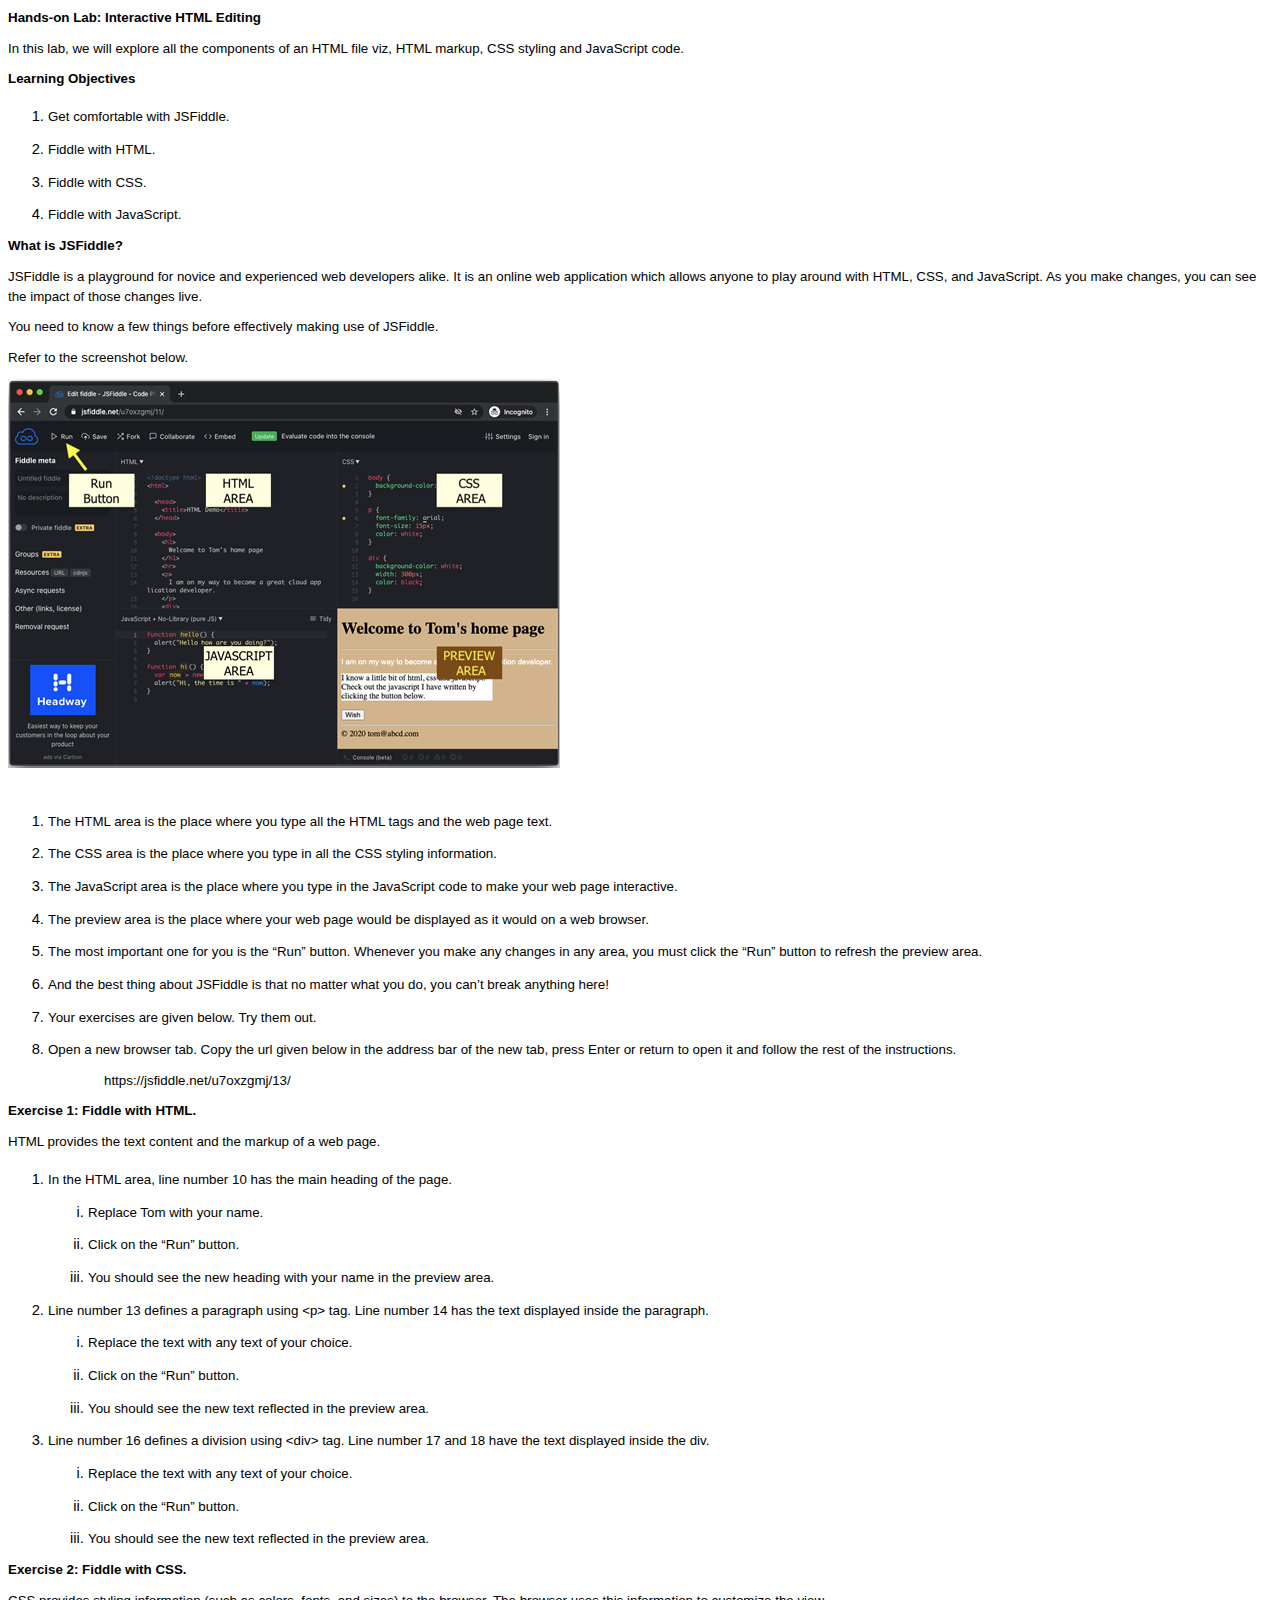
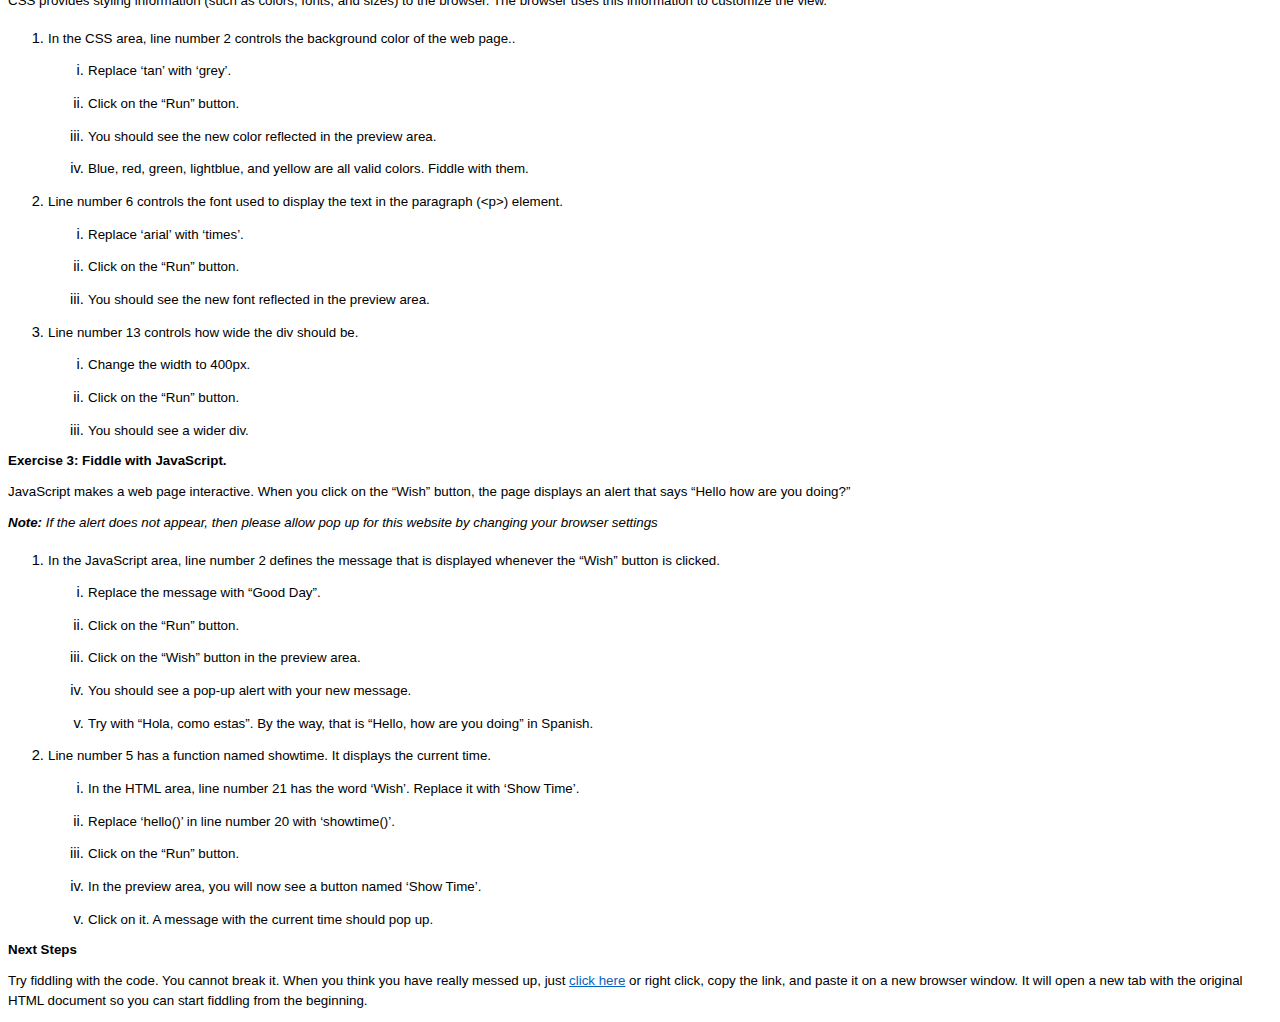
<file: Presentations/Intro to HTML (JSFiddle)/X - To publish.htm>
<html xmlns:v="urn:schemas-microsoft-com:vml"
xmlns:o="urn:schemas-microsoft-com:office:office"
xmlns:w="urn:schemas-microsoft-com:office:word"
xmlns:m="http://schemas.microsoft.com/office/2004/12/omml"
xmlns="http://www.w3.org/TR/REC-html40">

<head>
<meta http-equiv=Content-Type content="text/html; charset=windows-1252">
<meta name=ProgId content=Word.Document>
<meta name=Generator content="Microsoft Word 15">
<meta name=Originator content="Microsoft Word 15">
<link rel=File-List href="X%20-%20To%20publish_files/filelist.xml">
<link rel=Edit-Time-Data href="X%20-%20To%20publish_files/editdata.mso">
<!--[if !mso]>
<style>
v\:* {behavior:url(#default#VML);}
o\:* {behavior:url(#default#VML);}
w\:* {behavior:url(#default#VML);}
.shape {behavior:url(#default#VML);}
</style>
<![endif]--><!--[if gte mso 9]><xml>
 <o:OfficeDocumentSettings>
  <o:AllowPNG/>
  <o:RemovePersonalInformation/>
  <o:RemoveDateAndTime/>
  <o:PixelsPerInch>120</o:PixelsPerInch>
 </o:OfficeDocumentSettings>
</xml><![endif]-->
<link rel=themeData href="X%20-%20To%20publish_files/themedata.thmx">
<link rel=colorSchemeMapping
href="X%20-%20To%20publish_files/colorschememapping.xml">
<!--[if gte mso 9]><xml>
 <w:WordDocument>
  <w:SpellingState>Clean</w:SpellingState>
  <w:GrammarState>Clean</w:GrammarState>
  <w:TrackMoves>false</w:TrackMoves>
  <w:TrackFormatting/>
  <w:HyphenationZone>21</w:HyphenationZone>
  <w:PunctuationKerning/>
  <w:ValidateAgainstSchemas/>
  <w:SaveIfXMLInvalid>false</w:SaveIfXMLInvalid>
  <w:IgnoreMixedContent>false</w:IgnoreMixedContent>
  <w:AlwaysShowPlaceholderText>false</w:AlwaysShowPlaceholderText>
  <w:DoNotPromoteQF/>
  <w:LidThemeOther>EN-US</w:LidThemeOther>
  <w:LidThemeAsian>X-NONE</w:LidThemeAsian>
  <w:LidThemeComplexScript>AR-SA</w:LidThemeComplexScript>
  <w:Compatibility>
   <w:BreakWrappedTables/>
   <w:SnapToGridInCell/>
   <w:WrapTextWithPunct/>
   <w:UseAsianBreakRules/>
   <w:DontGrowAutofit/>
   <w:SplitPgBreakAndParaMark/>
   <w:EnableOpenTypeKerning/>
   <w:DontFlipMirrorIndents/>
   <w:OverrideTableStyleHps/>
  </w:Compatibility>
  <m:mathPr>
   <m:mathFont m:val="Cambria Math"/>
   <m:brkBin m:val="before"/>
   <m:brkBinSub m:val="&#45;-"/>
   <m:smallFrac m:val="off"/>
   <m:dispDef/>
   <m:lMargin m:val="0"/>
   <m:rMargin m:val="0"/>
   <m:defJc m:val="centerGroup"/>
   <m:wrapIndent m:val="1440"/>
   <m:intLim m:val="subSup"/>
   <m:naryLim m:val="undOvr"/>
  </m:mathPr></w:WordDocument>
</xml><![endif]--><!--[if gte mso 9]><xml>
 <w:LatentStyles DefLockedState="false" DefUnhideWhenUsed="false"
  DefSemiHidden="false" DefQFormat="false" DefPriority="99"
  LatentStyleCount="376">
  <w:LsdException Locked="false" Priority="0" QFormat="true" Name="Normal"/>
  <w:LsdException Locked="false" Priority="9" QFormat="true" Name="heading 1"/>
  <w:LsdException Locked="false" Priority="9" SemiHidden="true"
   UnhideWhenUsed="true" QFormat="true" Name="heading 2"/>
  <w:LsdException Locked="false" Priority="9" SemiHidden="true"
   UnhideWhenUsed="true" QFormat="true" Name="heading 3"/>
  <w:LsdException Locked="false" Priority="9" SemiHidden="true"
   UnhideWhenUsed="true" QFormat="true" Name="heading 4"/>
  <w:LsdException Locked="false" Priority="9" SemiHidden="true"
   UnhideWhenUsed="true" QFormat="true" Name="heading 5"/>
  <w:LsdException Locked="false" Priority="9" SemiHidden="true"
   UnhideWhenUsed="true" QFormat="true" Name="heading 6"/>
  <w:LsdException Locked="false" Priority="9" SemiHidden="true"
   UnhideWhenUsed="true" QFormat="true" Name="heading 7"/>
  <w:LsdException Locked="false" Priority="9" SemiHidden="true"
   UnhideWhenUsed="true" QFormat="true" Name="heading 8"/>
  <w:LsdException Locked="false" Priority="9" SemiHidden="true"
   UnhideWhenUsed="true" QFormat="true" Name="heading 9"/>
  <w:LsdException Locked="false" SemiHidden="true" UnhideWhenUsed="true"
   Name="index 1"/>
  <w:LsdException Locked="false" SemiHidden="true" UnhideWhenUsed="true"
   Name="index 2"/>
  <w:LsdException Locked="false" SemiHidden="true" UnhideWhenUsed="true"
   Name="index 3"/>
  <w:LsdException Locked="false" SemiHidden="true" UnhideWhenUsed="true"
   Name="index 4"/>
  <w:LsdException Locked="false" SemiHidden="true" UnhideWhenUsed="true"
   Name="index 5"/>
  <w:LsdException Locked="false" SemiHidden="true" UnhideWhenUsed="true"
   Name="index 6"/>
  <w:LsdException Locked="false" SemiHidden="true" UnhideWhenUsed="true"
   Name="index 7"/>
  <w:LsdException Locked="false" SemiHidden="true" UnhideWhenUsed="true"
   Name="index 8"/>
  <w:LsdException Locked="false" SemiHidden="true" UnhideWhenUsed="true"
   Name="index 9"/>
  <w:LsdException Locked="false" Priority="39" SemiHidden="true"
   UnhideWhenUsed="true" Name="toc 1"/>
  <w:LsdException Locked="false" Priority="39" SemiHidden="true"
   UnhideWhenUsed="true" Name="toc 2"/>
  <w:LsdException Locked="false" Priority="39" SemiHidden="true"
   UnhideWhenUsed="true" Name="toc 3"/>
  <w:LsdException Locked="false" Priority="39" SemiHidden="true"
   UnhideWhenUsed="true" Name="toc 4"/>
  <w:LsdException Locked="false" Priority="39" SemiHidden="true"
   UnhideWhenUsed="true" Name="toc 5"/>
  <w:LsdException Locked="false" Priority="39" SemiHidden="true"
   UnhideWhenUsed="true" Name="toc 6"/>
  <w:LsdException Locked="false" Priority="39" SemiHidden="true"
   UnhideWhenUsed="true" Name="toc 7"/>
  <w:LsdException Locked="false" Priority="39" SemiHidden="true"
   UnhideWhenUsed="true" Name="toc 8"/>
  <w:LsdException Locked="false" Priority="39" SemiHidden="true"
   UnhideWhenUsed="true" Name="toc 9"/>
  <w:LsdException Locked="false" SemiHidden="true" UnhideWhenUsed="true"
   Name="Normal Indent"/>
  <w:LsdException Locked="false" SemiHidden="true" UnhideWhenUsed="true"
   Name="footnote text"/>
  <w:LsdException Locked="false" SemiHidden="true" UnhideWhenUsed="true"
   Name="annotation text"/>
  <w:LsdException Locked="false" SemiHidden="true" UnhideWhenUsed="true"
   Name="header"/>
  <w:LsdException Locked="false" SemiHidden="true" UnhideWhenUsed="true"
   Name="footer"/>
  <w:LsdException Locked="false" SemiHidden="true" UnhideWhenUsed="true"
   Name="index heading"/>
  <w:LsdException Locked="false" Priority="35" SemiHidden="true"
   UnhideWhenUsed="true" QFormat="true" Name="caption"/>
  <w:LsdException Locked="false" SemiHidden="true" UnhideWhenUsed="true"
   Name="table of figures"/>
  <w:LsdException Locked="false" SemiHidden="true" UnhideWhenUsed="true"
   Name="envelope address"/>
  <w:LsdException Locked="false" SemiHidden="true" UnhideWhenUsed="true"
   Name="envelope return"/>
  <w:LsdException Locked="false" SemiHidden="true" UnhideWhenUsed="true"
   Name="footnote reference"/>
  <w:LsdException Locked="false" SemiHidden="true" UnhideWhenUsed="true"
   Name="annotation reference"/>
  <w:LsdException Locked="false" SemiHidden="true" UnhideWhenUsed="true"
   Name="line number"/>
  <w:LsdException Locked="false" SemiHidden="true" UnhideWhenUsed="true"
   Name="page number"/>
  <w:LsdException Locked="false" SemiHidden="true" UnhideWhenUsed="true"
   Name="endnote reference"/>
  <w:LsdException Locked="false" SemiHidden="true" UnhideWhenUsed="true"
   Name="endnote text"/>
  <w:LsdException Locked="false" SemiHidden="true" UnhideWhenUsed="true"
   Name="table of authorities"/>
  <w:LsdException Locked="false" SemiHidden="true" UnhideWhenUsed="true"
   Name="macro"/>
  <w:LsdException Locked="false" SemiHidden="true" UnhideWhenUsed="true"
   Name="toa heading"/>
  <w:LsdException Locked="false" SemiHidden="true" UnhideWhenUsed="true"
   Name="List"/>
  <w:LsdException Locked="false" SemiHidden="true" UnhideWhenUsed="true"
   Name="List Bullet"/>
  <w:LsdException Locked="false" SemiHidden="true" UnhideWhenUsed="true"
   Name="List Number"/>
  <w:LsdException Locked="false" SemiHidden="true" UnhideWhenUsed="true"
   Name="List 2"/>
  <w:LsdException Locked="false" SemiHidden="true" UnhideWhenUsed="true"
   Name="List 3"/>
  <w:LsdException Locked="false" SemiHidden="true" UnhideWhenUsed="true"
   Name="List 4"/>
  <w:LsdException Locked="false" SemiHidden="true" UnhideWhenUsed="true"
   Name="List 5"/>
  <w:LsdException Locked="false" SemiHidden="true" UnhideWhenUsed="true"
   Name="List Bullet 2"/>
  <w:LsdException Locked="false" SemiHidden="true" UnhideWhenUsed="true"
   Name="List Bullet 3"/>
  <w:LsdException Locked="false" SemiHidden="true" UnhideWhenUsed="true"
   Name="List Bullet 4"/>
  <w:LsdException Locked="false" SemiHidden="true" UnhideWhenUsed="true"
   Name="List Bullet 5"/>
  <w:LsdException Locked="false" SemiHidden="true" UnhideWhenUsed="true"
   Name="List Number 2"/>
  <w:LsdException Locked="false" SemiHidden="true" UnhideWhenUsed="true"
   Name="List Number 3"/>
  <w:LsdException Locked="false" SemiHidden="true" UnhideWhenUsed="true"
   Name="List Number 4"/>
  <w:LsdException Locked="false" SemiHidden="true" UnhideWhenUsed="true"
   Name="List Number 5"/>
  <w:LsdException Locked="false" Priority="10" QFormat="true" Name="Title"/>
  <w:LsdException Locked="false" SemiHidden="true" UnhideWhenUsed="true"
   Name="Closing"/>
  <w:LsdException Locked="false" SemiHidden="true" UnhideWhenUsed="true"
   Name="Signature"/>
  <w:LsdException Locked="false" Priority="1" SemiHidden="true"
   UnhideWhenUsed="true" Name="Default Paragraph Font"/>
  <w:LsdException Locked="false" SemiHidden="true" UnhideWhenUsed="true"
   Name="Body Text"/>
  <w:LsdException Locked="false" SemiHidden="true" UnhideWhenUsed="true"
   Name="Body Text Indent"/>
  <w:LsdException Locked="false" SemiHidden="true" UnhideWhenUsed="true"
   Name="List Continue"/>
  <w:LsdException Locked="false" SemiHidden="true" UnhideWhenUsed="true"
   Name="List Continue 2"/>
  <w:LsdException Locked="false" SemiHidden="true" UnhideWhenUsed="true"
   Name="List Continue 3"/>
  <w:LsdException Locked="false" SemiHidden="true" UnhideWhenUsed="true"
   Name="List Continue 4"/>
  <w:LsdException Locked="false" SemiHidden="true" UnhideWhenUsed="true"
   Name="List Continue 5"/>
  <w:LsdException Locked="false" SemiHidden="true" UnhideWhenUsed="true"
   Name="Message Header"/>
  <w:LsdException Locked="false" Priority="11" QFormat="true" Name="Subtitle"/>
  <w:LsdException Locked="false" SemiHidden="true" UnhideWhenUsed="true"
   Name="Salutation"/>
  <w:LsdException Locked="false" SemiHidden="true" UnhideWhenUsed="true"
   Name="Date"/>
  <w:LsdException Locked="false" SemiHidden="true" UnhideWhenUsed="true"
   Name="Body Text First Indent"/>
  <w:LsdException Locked="false" SemiHidden="true" UnhideWhenUsed="true"
   Name="Body Text First Indent 2"/>
  <w:LsdException Locked="false" SemiHidden="true" UnhideWhenUsed="true"
   Name="Note Heading"/>
  <w:LsdException Locked="false" SemiHidden="true" UnhideWhenUsed="true"
   Name="Body Text 2"/>
  <w:LsdException Locked="false" SemiHidden="true" UnhideWhenUsed="true"
   Name="Body Text 3"/>
  <w:LsdException Locked="false" SemiHidden="true" UnhideWhenUsed="true"
   Name="Body Text Indent 2"/>
  <w:LsdException Locked="false" SemiHidden="true" UnhideWhenUsed="true"
   Name="Body Text Indent 3"/>
  <w:LsdException Locked="false" SemiHidden="true" UnhideWhenUsed="true"
   Name="Block Text"/>
  <w:LsdException Locked="false" SemiHidden="true" UnhideWhenUsed="true"
   Name="Hyperlink"/>
  <w:LsdException Locked="false" SemiHidden="true" UnhideWhenUsed="true"
   Name="FollowedHyperlink"/>
  <w:LsdException Locked="false" Priority="22" QFormat="true" Name="Strong"/>
  <w:LsdException Locked="false" Priority="20" QFormat="true" Name="Emphasis"/>
  <w:LsdException Locked="false" SemiHidden="true" UnhideWhenUsed="true"
   Name="Document Map"/>
  <w:LsdException Locked="false" SemiHidden="true" UnhideWhenUsed="true"
   Name="Plain Text"/>
  <w:LsdException Locked="false" SemiHidden="true" UnhideWhenUsed="true"
   Name="E-mail Signature"/>
  <w:LsdException Locked="false" SemiHidden="true" UnhideWhenUsed="true"
   Name="HTML Top of Form"/>
  <w:LsdException Locked="false" SemiHidden="true" UnhideWhenUsed="true"
   Name="HTML Bottom of Form"/>
  <w:LsdException Locked="false" SemiHidden="true" UnhideWhenUsed="true"
   Name="Normal (Web)"/>
  <w:LsdException Locked="false" SemiHidden="true" UnhideWhenUsed="true"
   Name="HTML Acronym"/>
  <w:LsdException Locked="false" SemiHidden="true" UnhideWhenUsed="true"
   Name="HTML Address"/>
  <w:LsdException Locked="false" SemiHidden="true" UnhideWhenUsed="true"
   Name="HTML Cite"/>
  <w:LsdException Locked="false" SemiHidden="true" UnhideWhenUsed="true"
   Name="HTML Code"/>
  <w:LsdException Locked="false" SemiHidden="true" UnhideWhenUsed="true"
   Name="HTML Definition"/>
  <w:LsdException Locked="false" SemiHidden="true" UnhideWhenUsed="true"
   Name="HTML Keyboard"/>
  <w:LsdException Locked="false" SemiHidden="true" UnhideWhenUsed="true"
   Name="HTML Preformatted"/>
  <w:LsdException Locked="false" SemiHidden="true" UnhideWhenUsed="true"
   Name="HTML Sample"/>
  <w:LsdException Locked="false" SemiHidden="true" UnhideWhenUsed="true"
   Name="HTML Typewriter"/>
  <w:LsdException Locked="false" SemiHidden="true" UnhideWhenUsed="true"
   Name="HTML Variable"/>
  <w:LsdException Locked="false" SemiHidden="true" UnhideWhenUsed="true"
   Name="Normal Table"/>
  <w:LsdException Locked="false" SemiHidden="true" UnhideWhenUsed="true"
   Name="annotation subject"/>
  <w:LsdException Locked="false" SemiHidden="true" UnhideWhenUsed="true"
   Name="No List"/>
  <w:LsdException Locked="false" SemiHidden="true" UnhideWhenUsed="true"
   Name="Outline List 1"/>
  <w:LsdException Locked="false" SemiHidden="true" UnhideWhenUsed="true"
   Name="Outline List 2"/>
  <w:LsdException Locked="false" SemiHidden="true" UnhideWhenUsed="true"
   Name="Outline List 3"/>
  <w:LsdException Locked="false" SemiHidden="true" UnhideWhenUsed="true"
   Name="Table Simple 1"/>
  <w:LsdException Locked="false" SemiHidden="true" UnhideWhenUsed="true"
   Name="Table Simple 2"/>
  <w:LsdException Locked="false" SemiHidden="true" UnhideWhenUsed="true"
   Name="Table Simple 3"/>
  <w:LsdException Locked="false" SemiHidden="true" UnhideWhenUsed="true"
   Name="Table Classic 1"/>
  <w:LsdException Locked="false" SemiHidden="true" UnhideWhenUsed="true"
   Name="Table Classic 2"/>
  <w:LsdException Locked="false" SemiHidden="true" UnhideWhenUsed="true"
   Name="Table Classic 3"/>
  <w:LsdException Locked="false" SemiHidden="true" UnhideWhenUsed="true"
   Name="Table Classic 4"/>
  <w:LsdException Locked="false" SemiHidden="true" UnhideWhenUsed="true"
   Name="Table Colorful 1"/>
  <w:LsdException Locked="false" SemiHidden="true" UnhideWhenUsed="true"
   Name="Table Colorful 2"/>
  <w:LsdException Locked="false" SemiHidden="true" UnhideWhenUsed="true"
   Name="Table Colorful 3"/>
  <w:LsdException Locked="false" SemiHidden="true" UnhideWhenUsed="true"
   Name="Table Columns 1"/>
  <w:LsdException Locked="false" SemiHidden="true" UnhideWhenUsed="true"
   Name="Table Columns 2"/>
  <w:LsdException Locked="false" SemiHidden="true" UnhideWhenUsed="true"
   Name="Table Columns 3"/>
  <w:LsdException Locked="false" SemiHidden="true" UnhideWhenUsed="true"
   Name="Table Columns 4"/>
  <w:LsdException Locked="false" SemiHidden="true" UnhideWhenUsed="true"
   Name="Table Columns 5"/>
  <w:LsdException Locked="false" SemiHidden="true" UnhideWhenUsed="true"
   Name="Table Grid 1"/>
  <w:LsdException Locked="false" SemiHidden="true" UnhideWhenUsed="true"
   Name="Table Grid 2"/>
  <w:LsdException Locked="false" SemiHidden="true" UnhideWhenUsed="true"
   Name="Table Grid 3"/>
  <w:LsdException Locked="false" SemiHidden="true" UnhideWhenUsed="true"
   Name="Table Grid 4"/>
  <w:LsdException Locked="false" SemiHidden="true" UnhideWhenUsed="true"
   Name="Table Grid 5"/>
  <w:LsdException Locked="false" SemiHidden="true" UnhideWhenUsed="true"
   Name="Table Grid 6"/>
  <w:LsdException Locked="false" SemiHidden="true" UnhideWhenUsed="true"
   Name="Table Grid 7"/>
  <w:LsdException Locked="false" SemiHidden="true" UnhideWhenUsed="true"
   Name="Table Grid 8"/>
  <w:LsdException Locked="false" SemiHidden="true" UnhideWhenUsed="true"
   Name="Table List 1"/>
  <w:LsdException Locked="false" SemiHidden="true" UnhideWhenUsed="true"
   Name="Table List 2"/>
  <w:LsdException Locked="false" SemiHidden="true" UnhideWhenUsed="true"
   Name="Table List 3"/>
  <w:LsdException Locked="false" SemiHidden="true" UnhideWhenUsed="true"
   Name="Table List 4"/>
  <w:LsdException Locked="false" SemiHidden="true" UnhideWhenUsed="true"
   Name="Table List 5"/>
  <w:LsdException Locked="false" SemiHidden="true" UnhideWhenUsed="true"
   Name="Table List 6"/>
  <w:LsdException Locked="false" SemiHidden="true" UnhideWhenUsed="true"
   Name="Table List 7"/>
  <w:LsdException Locked="false" SemiHidden="true" UnhideWhenUsed="true"
   Name="Table List 8"/>
  <w:LsdException Locked="false" SemiHidden="true" UnhideWhenUsed="true"
   Name="Table 3D effects 1"/>
  <w:LsdException Locked="false" SemiHidden="true" UnhideWhenUsed="true"
   Name="Table 3D effects 2"/>
  <w:LsdException Locked="false" SemiHidden="true" UnhideWhenUsed="true"
   Name="Table 3D effects 3"/>
  <w:LsdException Locked="false" SemiHidden="true" UnhideWhenUsed="true"
   Name="Table Contemporary"/>
  <w:LsdException Locked="false" SemiHidden="true" UnhideWhenUsed="true"
   Name="Table Elegant"/>
  <w:LsdException Locked="false" SemiHidden="true" UnhideWhenUsed="true"
   Name="Table Professional"/>
  <w:LsdException Locked="false" SemiHidden="true" UnhideWhenUsed="true"
   Name="Table Subtle 1"/>
  <w:LsdException Locked="false" SemiHidden="true" UnhideWhenUsed="true"
   Name="Table Subtle 2"/>
  <w:LsdException Locked="false" SemiHidden="true" UnhideWhenUsed="true"
   Name="Table Web 1"/>
  <w:LsdException Locked="false" SemiHidden="true" UnhideWhenUsed="true"
   Name="Table Web 2"/>
  <w:LsdException Locked="false" SemiHidden="true" UnhideWhenUsed="true"
   Name="Table Web 3"/>
  <w:LsdException Locked="false" SemiHidden="true" UnhideWhenUsed="true"
   Name="Balloon Text"/>
  <w:LsdException Locked="false" Priority="39" Name="Table Grid"/>
  <w:LsdException Locked="false" SemiHidden="true" UnhideWhenUsed="true"
   Name="Table Theme"/>
  <w:LsdException Locked="false" SemiHidden="true" Name="Placeholder Text"/>
  <w:LsdException Locked="false" Priority="1" QFormat="true" Name="No Spacing"/>
  <w:LsdException Locked="false" Priority="60" Name="Light Shading"/>
  <w:LsdException Locked="false" Priority="61" Name="Light List"/>
  <w:LsdException Locked="false" Priority="62" Name="Light Grid"/>
  <w:LsdException Locked="false" Priority="63" Name="Medium Shading 1"/>
  <w:LsdException Locked="false" Priority="64" Name="Medium Shading 2"/>
  <w:LsdException Locked="false" Priority="65" Name="Medium List 1"/>
  <w:LsdException Locked="false" Priority="66" Name="Medium List 2"/>
  <w:LsdException Locked="false" Priority="67" Name="Medium Grid 1"/>
  <w:LsdException Locked="false" Priority="68" Name="Medium Grid 2"/>
  <w:LsdException Locked="false" Priority="69" Name="Medium Grid 3"/>
  <w:LsdException Locked="false" Priority="70" Name="Dark List"/>
  <w:LsdException Locked="false" Priority="71" Name="Colorful Shading"/>
  <w:LsdException Locked="false" Priority="72" Name="Colorful List"/>
  <w:LsdException Locked="false" Priority="73" Name="Colorful Grid"/>
  <w:LsdException Locked="false" Priority="60" Name="Light Shading Accent 1"/>
  <w:LsdException Locked="false" Priority="61" Name="Light List Accent 1"/>
  <w:LsdException Locked="false" Priority="62" Name="Light Grid Accent 1"/>
  <w:LsdException Locked="false" Priority="63" Name="Medium Shading 1 Accent 1"/>
  <w:LsdException Locked="false" Priority="64" Name="Medium Shading 2 Accent 1"/>
  <w:LsdException Locked="false" Priority="65" Name="Medium List 1 Accent 1"/>
  <w:LsdException Locked="false" SemiHidden="true" Name="Revision"/>
  <w:LsdException Locked="false" Priority="34" QFormat="true"
   Name="List Paragraph"/>
  <w:LsdException Locked="false" Priority="29" QFormat="true" Name="Quote"/>
  <w:LsdException Locked="false" Priority="30" QFormat="true"
   Name="Intense Quote"/>
  <w:LsdException Locked="false" Priority="66" Name="Medium List 2 Accent 1"/>
  <w:LsdException Locked="false" Priority="67" Name="Medium Grid 1 Accent 1"/>
  <w:LsdException Locked="false" Priority="68" Name="Medium Grid 2 Accent 1"/>
  <w:LsdException Locked="false" Priority="69" Name="Medium Grid 3 Accent 1"/>
  <w:LsdException Locked="false" Priority="70" Name="Dark List Accent 1"/>
  <w:LsdException Locked="false" Priority="71" Name="Colorful Shading Accent 1"/>
  <w:LsdException Locked="false" Priority="72" Name="Colorful List Accent 1"/>
  <w:LsdException Locked="false" Priority="73" Name="Colorful Grid Accent 1"/>
  <w:LsdException Locked="false" Priority="60" Name="Light Shading Accent 2"/>
  <w:LsdException Locked="false" Priority="61" Name="Light List Accent 2"/>
  <w:LsdException Locked="false" Priority="62" Name="Light Grid Accent 2"/>
  <w:LsdException Locked="false" Priority="63" Name="Medium Shading 1 Accent 2"/>
  <w:LsdException Locked="false" Priority="64" Name="Medium Shading 2 Accent 2"/>
  <w:LsdException Locked="false" Priority="65" Name="Medium List 1 Accent 2"/>
  <w:LsdException Locked="false" Priority="66" Name="Medium List 2 Accent 2"/>
  <w:LsdException Locked="false" Priority="67" Name="Medium Grid 1 Accent 2"/>
  <w:LsdException Locked="false" Priority="68" Name="Medium Grid 2 Accent 2"/>
  <w:LsdException Locked="false" Priority="69" Name="Medium Grid 3 Accent 2"/>
  <w:LsdException Locked="false" Priority="70" Name="Dark List Accent 2"/>
  <w:LsdException Locked="false" Priority="71" Name="Colorful Shading Accent 2"/>
  <w:LsdException Locked="false" Priority="72" Name="Colorful List Accent 2"/>
  <w:LsdException Locked="false" Priority="73" Name="Colorful Grid Accent 2"/>
  <w:LsdException Locked="false" Priority="60" Name="Light Shading Accent 3"/>
  <w:LsdException Locked="false" Priority="61" Name="Light List Accent 3"/>
  <w:LsdException Locked="false" Priority="62" Name="Light Grid Accent 3"/>
  <w:LsdException Locked="false" Priority="63" Name="Medium Shading 1 Accent 3"/>
  <w:LsdException Locked="false" Priority="64" Name="Medium Shading 2 Accent 3"/>
  <w:LsdException Locked="false" Priority="65" Name="Medium List 1 Accent 3"/>
  <w:LsdException Locked="false" Priority="66" Name="Medium List 2 Accent 3"/>
  <w:LsdException Locked="false" Priority="67" Name="Medium Grid 1 Accent 3"/>
  <w:LsdException Locked="false" Priority="68" Name="Medium Grid 2 Accent 3"/>
  <w:LsdException Locked="false" Priority="69" Name="Medium Grid 3 Accent 3"/>
  <w:LsdException Locked="false" Priority="70" Name="Dark List Accent 3"/>
  <w:LsdException Locked="false" Priority="71" Name="Colorful Shading Accent 3"/>
  <w:LsdException Locked="false" Priority="72" Name="Colorful List Accent 3"/>
  <w:LsdException Locked="false" Priority="73" Name="Colorful Grid Accent 3"/>
  <w:LsdException Locked="false" Priority="60" Name="Light Shading Accent 4"/>
  <w:LsdException Locked="false" Priority="61" Name="Light List Accent 4"/>
  <w:LsdException Locked="false" Priority="62" Name="Light Grid Accent 4"/>
  <w:LsdException Locked="false" Priority="63" Name="Medium Shading 1 Accent 4"/>
  <w:LsdException Locked="false" Priority="64" Name="Medium Shading 2 Accent 4"/>
  <w:LsdException Locked="false" Priority="65" Name="Medium List 1 Accent 4"/>
  <w:LsdException Locked="false" Priority="66" Name="Medium List 2 Accent 4"/>
  <w:LsdException Locked="false" Priority="67" Name="Medium Grid 1 Accent 4"/>
  <w:LsdException Locked="false" Priority="68" Name="Medium Grid 2 Accent 4"/>
  <w:LsdException Locked="false" Priority="69" Name="Medium Grid 3 Accent 4"/>
  <w:LsdException Locked="false" Priority="70" Name="Dark List Accent 4"/>
  <w:LsdException Locked="false" Priority="71" Name="Colorful Shading Accent 4"/>
  <w:LsdException Locked="false" Priority="72" Name="Colorful List Accent 4"/>
  <w:LsdException Locked="false" Priority="73" Name="Colorful Grid Accent 4"/>
  <w:LsdException Locked="false" Priority="60" Name="Light Shading Accent 5"/>
  <w:LsdException Locked="false" Priority="61" Name="Light List Accent 5"/>
  <w:LsdException Locked="false" Priority="62" Name="Light Grid Accent 5"/>
  <w:LsdException Locked="false" Priority="63" Name="Medium Shading 1 Accent 5"/>
  <w:LsdException Locked="false" Priority="64" Name="Medium Shading 2 Accent 5"/>
  <w:LsdException Locked="false" Priority="65" Name="Medium List 1 Accent 5"/>
  <w:LsdException Locked="false" Priority="66" Name="Medium List 2 Accent 5"/>
  <w:LsdException Locked="false" Priority="67" Name="Medium Grid 1 Accent 5"/>
  <w:LsdException Locked="false" Priority="68" Name="Medium Grid 2 Accent 5"/>
  <w:LsdException Locked="false" Priority="69" Name="Medium Grid 3 Accent 5"/>
  <w:LsdException Locked="false" Priority="70" Name="Dark List Accent 5"/>
  <w:LsdException Locked="false" Priority="71" Name="Colorful Shading Accent 5"/>
  <w:LsdException Locked="false" Priority="72" Name="Colorful List Accent 5"/>
  <w:LsdException Locked="false" Priority="73" Name="Colorful Grid Accent 5"/>
  <w:LsdException Locked="false" Priority="60" Name="Light Shading Accent 6"/>
  <w:LsdException Locked="false" Priority="61" Name="Light List Accent 6"/>
  <w:LsdException Locked="false" Priority="62" Name="Light Grid Accent 6"/>
  <w:LsdException Locked="false" Priority="63" Name="Medium Shading 1 Accent 6"/>
  <w:LsdException Locked="false" Priority="64" Name="Medium Shading 2 Accent 6"/>
  <w:LsdException Locked="false" Priority="65" Name="Medium List 1 Accent 6"/>
  <w:LsdException Locked="false" Priority="66" Name="Medium List 2 Accent 6"/>
  <w:LsdException Locked="false" Priority="67" Name="Medium Grid 1 Accent 6"/>
  <w:LsdException Locked="false" Priority="68" Name="Medium Grid 2 Accent 6"/>
  <w:LsdException Locked="false" Priority="69" Name="Medium Grid 3 Accent 6"/>
  <w:LsdException Locked="false" Priority="70" Name="Dark List Accent 6"/>
  <w:LsdException Locked="false" Priority="71" Name="Colorful Shading Accent 6"/>
  <w:LsdException Locked="false" Priority="72" Name="Colorful List Accent 6"/>
  <w:LsdException Locked="false" Priority="73" Name="Colorful Grid Accent 6"/>
  <w:LsdException Locked="false" Priority="19" QFormat="true"
   Name="Subtle Emphasis"/>
  <w:LsdException Locked="false" Priority="21" QFormat="true"
   Name="Intense Emphasis"/>
  <w:LsdException Locked="false" Priority="31" QFormat="true"
   Name="Subtle Reference"/>
  <w:LsdException Locked="false" Priority="32" QFormat="true"
   Name="Intense Reference"/>
  <w:LsdException Locked="false" Priority="33" QFormat="true" Name="Book Title"/>
  <w:LsdException Locked="false" Priority="37" SemiHidden="true"
   UnhideWhenUsed="true" Name="Bibliography"/>
  <w:LsdException Locked="false" Priority="39" SemiHidden="true"
   UnhideWhenUsed="true" QFormat="true" Name="TOC Heading"/>
  <w:LsdException Locked="false" Priority="41" Name="Plain Table 1"/>
  <w:LsdException Locked="false" Priority="42" Name="Plain Table 2"/>
  <w:LsdException Locked="false" Priority="43" Name="Plain Table 3"/>
  <w:LsdException Locked="false" Priority="44" Name="Plain Table 4"/>
  <w:LsdException Locked="false" Priority="45" Name="Plain Table 5"/>
  <w:LsdException Locked="false" Priority="40" Name="Grid Table Light"/>
  <w:LsdException Locked="false" Priority="46" Name="Grid Table 1 Light"/>
  <w:LsdException Locked="false" Priority="47" Name="Grid Table 2"/>
  <w:LsdException Locked="false" Priority="48" Name="Grid Table 3"/>
  <w:LsdException Locked="false" Priority="49" Name="Grid Table 4"/>
  <w:LsdException Locked="false" Priority="50" Name="Grid Table 5 Dark"/>
  <w:LsdException Locked="false" Priority="51" Name="Grid Table 6 Colorful"/>
  <w:LsdException Locked="false" Priority="52" Name="Grid Table 7 Colorful"/>
  <w:LsdException Locked="false" Priority="46"
   Name="Grid Table 1 Light Accent 1"/>
  <w:LsdException Locked="false" Priority="47" Name="Grid Table 2 Accent 1"/>
  <w:LsdException Locked="false" Priority="48" Name="Grid Table 3 Accent 1"/>
  <w:LsdException Locked="false" Priority="49" Name="Grid Table 4 Accent 1"/>
  <w:LsdException Locked="false" Priority="50" Name="Grid Table 5 Dark Accent 1"/>
  <w:LsdException Locked="false" Priority="51"
   Name="Grid Table 6 Colorful Accent 1"/>
  <w:LsdException Locked="false" Priority="52"
   Name="Grid Table 7 Colorful Accent 1"/>
  <w:LsdException Locked="false" Priority="46"
   Name="Grid Table 1 Light Accent 2"/>
  <w:LsdException Locked="false" Priority="47" Name="Grid Table 2 Accent 2"/>
  <w:LsdException Locked="false" Priority="48" Name="Grid Table 3 Accent 2"/>
  <w:LsdException Locked="false" Priority="49" Name="Grid Table 4 Accent 2"/>
  <w:LsdException Locked="false" Priority="50" Name="Grid Table 5 Dark Accent 2"/>
  <w:LsdException Locked="false" Priority="51"
   Name="Grid Table 6 Colorful Accent 2"/>
  <w:LsdException Locked="false" Priority="52"
   Name="Grid Table 7 Colorful Accent 2"/>
  <w:LsdException Locked="false" Priority="46"
   Name="Grid Table 1 Light Accent 3"/>
  <w:LsdException Locked="false" Priority="47" Name="Grid Table 2 Accent 3"/>
  <w:LsdException Locked="false" Priority="48" Name="Grid Table 3 Accent 3"/>
  <w:LsdException Locked="false" Priority="49" Name="Grid Table 4 Accent 3"/>
  <w:LsdException Locked="false" Priority="50" Name="Grid Table 5 Dark Accent 3"/>
  <w:LsdException Locked="false" Priority="51"
   Name="Grid Table 6 Colorful Accent 3"/>
  <w:LsdException Locked="false" Priority="52"
   Name="Grid Table 7 Colorful Accent 3"/>
  <w:LsdException Locked="false" Priority="46"
   Name="Grid Table 1 Light Accent 4"/>
  <w:LsdException Locked="false" Priority="47" Name="Grid Table 2 Accent 4"/>
  <w:LsdException Locked="false" Priority="48" Name="Grid Table 3 Accent 4"/>
  <w:LsdException Locked="false" Priority="49" Name="Grid Table 4 Accent 4"/>
  <w:LsdException Locked="false" Priority="50" Name="Grid Table 5 Dark Accent 4"/>
  <w:LsdException Locked="false" Priority="51"
   Name="Grid Table 6 Colorful Accent 4"/>
  <w:LsdException Locked="false" Priority="52"
   Name="Grid Table 7 Colorful Accent 4"/>
  <w:LsdException Locked="false" Priority="46"
   Name="Grid Table 1 Light Accent 5"/>
  <w:LsdException Locked="false" Priority="47" Name="Grid Table 2 Accent 5"/>
  <w:LsdException Locked="false" Priority="48" Name="Grid Table 3 Accent 5"/>
  <w:LsdException Locked="false" Priority="49" Name="Grid Table 4 Accent 5"/>
  <w:LsdException Locked="false" Priority="50" Name="Grid Table 5 Dark Accent 5"/>
  <w:LsdException Locked="false" Priority="51"
   Name="Grid Table 6 Colorful Accent 5"/>
  <w:LsdException Locked="false" Priority="52"
   Name="Grid Table 7 Colorful Accent 5"/>
  <w:LsdException Locked="false" Priority="46"
   Name="Grid Table 1 Light Accent 6"/>
  <w:LsdException Locked="false" Priority="47" Name="Grid Table 2 Accent 6"/>
  <w:LsdException Locked="false" Priority="48" Name="Grid Table 3 Accent 6"/>
  <w:LsdException Locked="false" Priority="49" Name="Grid Table 4 Accent 6"/>
  <w:LsdException Locked="false" Priority="50" Name="Grid Table 5 Dark Accent 6"/>
  <w:LsdException Locked="false" Priority="51"
   Name="Grid Table 6 Colorful Accent 6"/>
  <w:LsdException Locked="false" Priority="52"
   Name="Grid Table 7 Colorful Accent 6"/>
  <w:LsdException Locked="false" Priority="46" Name="List Table 1 Light"/>
  <w:LsdException Locked="false" Priority="47" Name="List Table 2"/>
  <w:LsdException Locked="false" Priority="48" Name="List Table 3"/>
  <w:LsdException Locked="false" Priority="49" Name="List Table 4"/>
  <w:LsdException Locked="false" Priority="50" Name="List Table 5 Dark"/>
  <w:LsdException Locked="false" Priority="51" Name="List Table 6 Colorful"/>
  <w:LsdException Locked="false" Priority="52" Name="List Table 7 Colorful"/>
  <w:LsdException Locked="false" Priority="46"
   Name="List Table 1 Light Accent 1"/>
  <w:LsdException Locked="false" Priority="47" Name="List Table 2 Accent 1"/>
  <w:LsdException Locked="false" Priority="48" Name="List Table 3 Accent 1"/>
  <w:LsdException Locked="false" Priority="49" Name="List Table 4 Accent 1"/>
  <w:LsdException Locked="false" Priority="50" Name="List Table 5 Dark Accent 1"/>
  <w:LsdException Locked="false" Priority="51"
   Name="List Table 6 Colorful Accent 1"/>
  <w:LsdException Locked="false" Priority="52"
   Name="List Table 7 Colorful Accent 1"/>
  <w:LsdException Locked="false" Priority="46"
   Name="List Table 1 Light Accent 2"/>
  <w:LsdException Locked="false" Priority="47" Name="List Table 2 Accent 2"/>
  <w:LsdException Locked="false" Priority="48" Name="List Table 3 Accent 2"/>
  <w:LsdException Locked="false" Priority="49" Name="List Table 4 Accent 2"/>
  <w:LsdException Locked="false" Priority="50" Name="List Table 5 Dark Accent 2"/>
  <w:LsdException Locked="false" Priority="51"
   Name="List Table 6 Colorful Accent 2"/>
  <w:LsdException Locked="false" Priority="52"
   Name="List Table 7 Colorful Accent 2"/>
  <w:LsdException Locked="false" Priority="46"
   Name="List Table 1 Light Accent 3"/>
  <w:LsdException Locked="false" Priority="47" Name="List Table 2 Accent 3"/>
  <w:LsdException Locked="false" Priority="48" Name="List Table 3 Accent 3"/>
  <w:LsdException Locked="false" Priority="49" Name="List Table 4 Accent 3"/>
  <w:LsdException Locked="false" Priority="50" Name="List Table 5 Dark Accent 3"/>
  <w:LsdException Locked="false" Priority="51"
   Name="List Table 6 Colorful Accent 3"/>
  <w:LsdException Locked="false" Priority="52"
   Name="List Table 7 Colorful Accent 3"/>
  <w:LsdException Locked="false" Priority="46"
   Name="List Table 1 Light Accent 4"/>
  <w:LsdException Locked="false" Priority="47" Name="List Table 2 Accent 4"/>
  <w:LsdException Locked="false" Priority="48" Name="List Table 3 Accent 4"/>
  <w:LsdException Locked="false" Priority="49" Name="List Table 4 Accent 4"/>
  <w:LsdException Locked="false" Priority="50" Name="List Table 5 Dark Accent 4"/>
  <w:LsdException Locked="false" Priority="51"
   Name="List Table 6 Colorful Accent 4"/>
  <w:LsdException Locked="false" Priority="52"
   Name="List Table 7 Colorful Accent 4"/>
  <w:LsdException Locked="false" Priority="46"
   Name="List Table 1 Light Accent 5"/>
  <w:LsdException Locked="false" Priority="47" Name="List Table 2 Accent 5"/>
  <w:LsdException Locked="false" Priority="48" Name="List Table 3 Accent 5"/>
  <w:LsdException Locked="false" Priority="49" Name="List Table 4 Accent 5"/>
  <w:LsdException Locked="false" Priority="50" Name="List Table 5 Dark Accent 5"/>
  <w:LsdException Locked="false" Priority="51"
   Name="List Table 6 Colorful Accent 5"/>
  <w:LsdException Locked="false" Priority="52"
   Name="List Table 7 Colorful Accent 5"/>
  <w:LsdException Locked="false" Priority="46"
   Name="List Table 1 Light Accent 6"/>
  <w:LsdException Locked="false" Priority="47" Name="List Table 2 Accent 6"/>
  <w:LsdException Locked="false" Priority="48" Name="List Table 3 Accent 6"/>
  <w:LsdException Locked="false" Priority="49" Name="List Table 4 Accent 6"/>
  <w:LsdException Locked="false" Priority="50" Name="List Table 5 Dark Accent 6"/>
  <w:LsdException Locked="false" Priority="51"
   Name="List Table 6 Colorful Accent 6"/>
  <w:LsdException Locked="false" Priority="52"
   Name="List Table 7 Colorful Accent 6"/>
  <w:LsdException Locked="false" SemiHidden="true" UnhideWhenUsed="true"
   Name="Mention"/>
  <w:LsdException Locked="false" SemiHidden="true" UnhideWhenUsed="true"
   Name="Smart Hyperlink"/>
  <w:LsdException Locked="false" SemiHidden="true" UnhideWhenUsed="true"
   Name="Hashtag"/>
  <w:LsdException Locked="false" SemiHidden="true" UnhideWhenUsed="true"
   Name="Unresolved Mention"/>
  <w:LsdException Locked="false" SemiHidden="true" UnhideWhenUsed="true"
   Name="Smart Link"/>
 </w:LatentStyles>
</xml><![endif]-->
<style>
<!--
 /* Font Definitions */
 @font-face
	{font-family:"Cambria Math";
	panose-1:2 4 5 3 5 4 6 3 2 4;
	mso-font-charset:0;
	mso-generic-font-family:roman;
	mso-font-pitch:variable;
	mso-font-signature:-536869121 1107305727 33554432 0 415 0;}
@font-face
	{font-family:Aptos;
	mso-font-charset:0;
	mso-generic-font-family:swiss;
	mso-font-pitch:variable;
	mso-font-signature:536871559 3 0 0 415 0;}
 /* Style Definitions */
 p.MsoNormal, li.MsoNormal, div.MsoNormal
	{mso-style-unhide:no;
	mso-style-qformat:yes;
	mso-style-parent:"";
	margin-top:0cm;
	margin-right:0cm;
	margin-bottom:8.0pt;
	margin-left:0cm;
	line-height:107%;
	mso-pagination:widow-orphan;
	font-size:11.0pt;
	font-family:"Aptos",sans-serif;
	mso-ascii-font-family:Aptos;
	mso-ascii-theme-font:minor-latin;
	mso-fareast-font-family:Aptos;
	mso-fareast-theme-font:minor-latin;
	mso-hansi-font-family:Aptos;
	mso-hansi-theme-font:minor-latin;
	mso-bidi-font-family:Arial;
	mso-bidi-theme-font:minor-bidi;
	mso-ligatures:standardcontextual;}
h1
	{mso-style-priority:9;
	mso-style-unhide:no;
	mso-style-qformat:yes;
	mso-style-link:"Heading 1 Char";
	mso-style-next:Normal;
	margin-top:18.0pt;
	margin-right:0cm;
	margin-bottom:4.0pt;
	margin-left:0cm;
	line-height:107%;
	mso-pagination:widow-orphan lines-together;
	page-break-after:avoid;
	mso-outline-level:1;
	font-size:20.0pt;
	font-family:"Aptos Display",sans-serif;
	mso-ascii-font-family:"Aptos Display";
	mso-ascii-theme-font:major-latin;
	mso-fareast-font-family:"Times New Roman";
	mso-fareast-theme-font:major-fareast;
	mso-hansi-font-family:"Aptos Display";
	mso-hansi-theme-font:major-latin;
	mso-bidi-font-family:"Times New Roman";
	mso-bidi-theme-font:major-bidi;
	color:#2E74B5;
	mso-themecolor:accent1;
	mso-themeshade:191;
	mso-font-kerning:0pt;
	mso-ligatures:standardcontextual;
	font-weight:normal;}
h2
	{mso-style-noshow:yes;
	mso-style-priority:9;
	mso-style-qformat:yes;
	mso-style-link:"Heading 2 Char";
	mso-style-next:Normal;
	margin-top:8.0pt;
	margin-right:0cm;
	margin-bottom:4.0pt;
	margin-left:0cm;
	line-height:107%;
	mso-pagination:widow-orphan lines-together;
	page-break-after:avoid;
	mso-outline-level:2;
	font-size:16.0pt;
	font-family:"Aptos Display",sans-serif;
	mso-ascii-font-family:"Aptos Display";
	mso-ascii-theme-font:major-latin;
	mso-fareast-font-family:"Times New Roman";
	mso-fareast-theme-font:major-fareast;
	mso-hansi-font-family:"Aptos Display";
	mso-hansi-theme-font:major-latin;
	mso-bidi-font-family:"Times New Roman";
	mso-bidi-theme-font:major-bidi;
	color:#2E74B5;
	mso-themecolor:accent1;
	mso-themeshade:191;
	mso-ligatures:standardcontextual;
	font-weight:normal;}
h3
	{mso-style-noshow:yes;
	mso-style-priority:9;
	mso-style-qformat:yes;
	mso-style-link:"Heading 3 Char";
	mso-style-next:Normal;
	margin-top:8.0pt;
	margin-right:0cm;
	margin-bottom:4.0pt;
	margin-left:0cm;
	line-height:107%;
	mso-pagination:widow-orphan lines-together;
	page-break-after:avoid;
	mso-outline-level:3;
	font-size:14.0pt;
	font-family:"Aptos",sans-serif;
	mso-ascii-font-family:Aptos;
	mso-ascii-theme-font:minor-latin;
	mso-fareast-font-family:"Times New Roman";
	mso-fareast-theme-font:major-fareast;
	mso-hansi-font-family:Aptos;
	mso-hansi-theme-font:minor-latin;
	mso-bidi-font-family:"Times New Roman";
	mso-bidi-theme-font:major-bidi;
	color:#2E74B5;
	mso-themecolor:accent1;
	mso-themeshade:191;
	mso-ligatures:standardcontextual;
	font-weight:normal;}
h4
	{mso-style-noshow:yes;
	mso-style-priority:9;
	mso-style-qformat:yes;
	mso-style-link:"Heading 4 Char";
	mso-style-next:Normal;
	margin-top:4.0pt;
	margin-right:0cm;
	margin-bottom:2.0pt;
	margin-left:0cm;
	line-height:107%;
	mso-pagination:widow-orphan lines-together;
	page-break-after:avoid;
	mso-outline-level:4;
	font-size:11.0pt;
	font-family:"Aptos",sans-serif;
	mso-ascii-font-family:Aptos;
	mso-ascii-theme-font:minor-latin;
	mso-fareast-font-family:"Times New Roman";
	mso-fareast-theme-font:major-fareast;
	mso-hansi-font-family:Aptos;
	mso-hansi-theme-font:minor-latin;
	mso-bidi-font-family:"Times New Roman";
	mso-bidi-theme-font:major-bidi;
	color:#2E74B5;
	mso-themecolor:accent1;
	mso-themeshade:191;
	mso-ligatures:standardcontextual;
	font-weight:normal;
	font-style:italic;}
h5
	{mso-style-noshow:yes;
	mso-style-priority:9;
	mso-style-qformat:yes;
	mso-style-link:"Heading 5 Char";
	mso-style-next:Normal;
	margin-top:4.0pt;
	margin-right:0cm;
	margin-bottom:2.0pt;
	margin-left:0cm;
	line-height:107%;
	mso-pagination:widow-orphan lines-together;
	page-break-after:avoid;
	mso-outline-level:5;
	font-size:11.0pt;
	font-family:"Aptos",sans-serif;
	mso-ascii-font-family:Aptos;
	mso-ascii-theme-font:minor-latin;
	mso-fareast-font-family:"Times New Roman";
	mso-fareast-theme-font:major-fareast;
	mso-hansi-font-family:Aptos;
	mso-hansi-theme-font:minor-latin;
	mso-bidi-font-family:"Times New Roman";
	mso-bidi-theme-font:major-bidi;
	color:#2E74B5;
	mso-themecolor:accent1;
	mso-themeshade:191;
	mso-ligatures:standardcontextual;
	font-weight:normal;}
h6
	{mso-style-noshow:yes;
	mso-style-priority:9;
	mso-style-qformat:yes;
	mso-style-link:"Heading 6 Char";
	mso-style-next:Normal;
	margin-top:2.0pt;
	margin-right:0cm;
	margin-bottom:0cm;
	margin-left:0cm;
	line-height:107%;
	mso-pagination:widow-orphan lines-together;
	page-break-after:avoid;
	mso-outline-level:6;
	font-size:11.0pt;
	font-family:"Aptos",sans-serif;
	mso-ascii-font-family:Aptos;
	mso-ascii-theme-font:minor-latin;
	mso-fareast-font-family:"Times New Roman";
	mso-fareast-theme-font:major-fareast;
	mso-hansi-font-family:Aptos;
	mso-hansi-theme-font:minor-latin;
	mso-bidi-font-family:"Times New Roman";
	mso-bidi-theme-font:major-bidi;
	color:#595959;
	mso-themecolor:text1;
	mso-themetint:166;
	mso-ligatures:standardcontextual;
	font-weight:normal;
	font-style:italic;}
p.MsoHeading7, li.MsoHeading7, div.MsoHeading7
	{mso-style-noshow:yes;
	mso-style-priority:9;
	mso-style-qformat:yes;
	mso-style-link:"Heading 7 Char";
	mso-style-next:Normal;
	margin-top:2.0pt;
	margin-right:0cm;
	margin-bottom:0cm;
	margin-left:0cm;
	line-height:107%;
	mso-pagination:widow-orphan lines-together;
	page-break-after:avoid;
	mso-outline-level:7;
	font-size:11.0pt;
	font-family:"Aptos",sans-serif;
	mso-ascii-font-family:Aptos;
	mso-ascii-theme-font:minor-latin;
	mso-fareast-font-family:"Times New Roman";
	mso-fareast-theme-font:major-fareast;
	mso-hansi-font-family:Aptos;
	mso-hansi-theme-font:minor-latin;
	mso-bidi-font-family:"Times New Roman";
	mso-bidi-theme-font:major-bidi;
	color:#595959;
	mso-themecolor:text1;
	mso-themetint:166;
	mso-ligatures:standardcontextual;}
p.MsoHeading8, li.MsoHeading8, div.MsoHeading8
	{mso-style-noshow:yes;
	mso-style-priority:9;
	mso-style-qformat:yes;
	mso-style-link:"Heading 8 Char";
	mso-style-next:Normal;
	margin:0cm;
	line-height:107%;
	mso-pagination:widow-orphan lines-together;
	page-break-after:avoid;
	mso-outline-level:8;
	font-size:11.0pt;
	font-family:"Aptos",sans-serif;
	mso-ascii-font-family:Aptos;
	mso-ascii-theme-font:minor-latin;
	mso-fareast-font-family:"Times New Roman";
	mso-fareast-theme-font:major-fareast;
	mso-hansi-font-family:Aptos;
	mso-hansi-theme-font:minor-latin;
	mso-bidi-font-family:"Times New Roman";
	mso-bidi-theme-font:major-bidi;
	color:#272727;
	mso-themecolor:text1;
	mso-themetint:216;
	mso-ligatures:standardcontextual;
	font-style:italic;}
p.MsoHeading9, li.MsoHeading9, div.MsoHeading9
	{mso-style-noshow:yes;
	mso-style-priority:9;
	mso-style-qformat:yes;
	mso-style-link:"Heading 9 Char";
	mso-style-next:Normal;
	margin:0cm;
	line-height:107%;
	mso-pagination:widow-orphan lines-together;
	page-break-after:avoid;
	mso-outline-level:9;
	font-size:11.0pt;
	font-family:"Aptos",sans-serif;
	mso-ascii-font-family:Aptos;
	mso-ascii-theme-font:minor-latin;
	mso-fareast-font-family:"Times New Roman";
	mso-fareast-theme-font:major-fareast;
	mso-hansi-font-family:Aptos;
	mso-hansi-theme-font:minor-latin;
	mso-bidi-font-family:"Times New Roman";
	mso-bidi-theme-font:major-bidi;
	color:#272727;
	mso-themecolor:text1;
	mso-themetint:216;
	mso-ligatures:standardcontextual;}
p.MsoHeader, li.MsoHeader, div.MsoHeader
	{mso-style-priority:99;
	mso-style-link:"Header Char";
	margin:0cm;
	mso-pagination:widow-orphan;
	tab-stops:center 234.0pt right 468.0pt;
	font-size:11.0pt;
	font-family:"Aptos",sans-serif;
	mso-ascii-font-family:Aptos;
	mso-ascii-theme-font:minor-latin;
	mso-fareast-font-family:Aptos;
	mso-fareast-theme-font:minor-latin;
	mso-hansi-font-family:Aptos;
	mso-hansi-theme-font:minor-latin;
	mso-bidi-font-family:Arial;
	mso-bidi-theme-font:minor-bidi;
	mso-ligatures:standardcontextual;}
p.MsoFooter, li.MsoFooter, div.MsoFooter
	{mso-style-priority:99;
	mso-style-link:"Footer Char";
	margin:0cm;
	mso-pagination:widow-orphan;
	tab-stops:center 234.0pt right 468.0pt;
	font-size:11.0pt;
	font-family:"Aptos",sans-serif;
	mso-ascii-font-family:Aptos;
	mso-ascii-theme-font:minor-latin;
	mso-fareast-font-family:Aptos;
	mso-fareast-theme-font:minor-latin;
	mso-hansi-font-family:Aptos;
	mso-hansi-theme-font:minor-latin;
	mso-bidi-font-family:Arial;
	mso-bidi-theme-font:minor-bidi;
	mso-ligatures:standardcontextual;}
p.MsoTitle, li.MsoTitle, div.MsoTitle
	{mso-style-priority:10;
	mso-style-unhide:no;
	mso-style-qformat:yes;
	mso-style-link:"Title Char";
	mso-style-next:Normal;
	margin-top:0cm;
	margin-right:0cm;
	margin-bottom:4.0pt;
	margin-left:0cm;
	mso-add-space:auto;
	mso-pagination:widow-orphan;
	font-size:28.0pt;
	font-family:"Aptos Display",sans-serif;
	mso-ascii-font-family:"Aptos Display";
	mso-ascii-theme-font:major-latin;
	mso-fareast-font-family:"Times New Roman";
	mso-fareast-theme-font:major-fareast;
	mso-hansi-font-family:"Aptos Display";
	mso-hansi-theme-font:major-latin;
	mso-bidi-font-family:"Times New Roman";
	mso-bidi-theme-font:major-bidi;
	letter-spacing:-.5pt;
	mso-font-kerning:14.0pt;
	mso-ligatures:standardcontextual;}
p.MsoTitleCxSpFirst, li.MsoTitleCxSpFirst, div.MsoTitleCxSpFirst
	{mso-style-priority:10;
	mso-style-unhide:no;
	mso-style-qformat:yes;
	mso-style-link:"Title Char";
	mso-style-next:Normal;
	mso-style-type:export-only;
	margin:0cm;
	mso-add-space:auto;
	mso-pagination:widow-orphan;
	font-size:28.0pt;
	font-family:"Aptos Display",sans-serif;
	mso-ascii-font-family:"Aptos Display";
	mso-ascii-theme-font:major-latin;
	mso-fareast-font-family:"Times New Roman";
	mso-fareast-theme-font:major-fareast;
	mso-hansi-font-family:"Aptos Display";
	mso-hansi-theme-font:major-latin;
	mso-bidi-font-family:"Times New Roman";
	mso-bidi-theme-font:major-bidi;
	letter-spacing:-.5pt;
	mso-font-kerning:14.0pt;
	mso-ligatures:standardcontextual;}
p.MsoTitleCxSpMiddle, li.MsoTitleCxSpMiddle, div.MsoTitleCxSpMiddle
	{mso-style-priority:10;
	mso-style-unhide:no;
	mso-style-qformat:yes;
	mso-style-link:"Title Char";
	mso-style-next:Normal;
	mso-style-type:export-only;
	margin:0cm;
	mso-add-space:auto;
	mso-pagination:widow-orphan;
	font-size:28.0pt;
	font-family:"Aptos Display",sans-serif;
	mso-ascii-font-family:"Aptos Display";
	mso-ascii-theme-font:major-latin;
	mso-fareast-font-family:"Times New Roman";
	mso-fareast-theme-font:major-fareast;
	mso-hansi-font-family:"Aptos Display";
	mso-hansi-theme-font:major-latin;
	mso-bidi-font-family:"Times New Roman";
	mso-bidi-theme-font:major-bidi;
	letter-spacing:-.5pt;
	mso-font-kerning:14.0pt;
	mso-ligatures:standardcontextual;}
p.MsoTitleCxSpLast, li.MsoTitleCxSpLast, div.MsoTitleCxSpLast
	{mso-style-priority:10;
	mso-style-unhide:no;
	mso-style-qformat:yes;
	mso-style-link:"Title Char";
	mso-style-next:Normal;
	mso-style-type:export-only;
	margin-top:0cm;
	margin-right:0cm;
	margin-bottom:4.0pt;
	margin-left:0cm;
	mso-add-space:auto;
	mso-pagination:widow-orphan;
	font-size:28.0pt;
	font-family:"Aptos Display",sans-serif;
	mso-ascii-font-family:"Aptos Display";
	mso-ascii-theme-font:major-latin;
	mso-fareast-font-family:"Times New Roman";
	mso-fareast-theme-font:major-fareast;
	mso-hansi-font-family:"Aptos Display";
	mso-hansi-theme-font:major-latin;
	mso-bidi-font-family:"Times New Roman";
	mso-bidi-theme-font:major-bidi;
	letter-spacing:-.5pt;
	mso-font-kerning:14.0pt;
	mso-ligatures:standardcontextual;}
p.MsoSubtitle, li.MsoSubtitle, div.MsoSubtitle
	{mso-style-priority:11;
	mso-style-unhide:no;
	mso-style-qformat:yes;
	mso-style-link:"Subtitle Char";
	mso-style-next:Normal;
	margin-top:0cm;
	margin-right:0cm;
	margin-bottom:8.0pt;
	margin-left:0cm;
	line-height:107%;
	mso-pagination:widow-orphan;
	font-size:14.0pt;
	font-family:"Aptos",sans-serif;
	mso-ascii-font-family:Aptos;
	mso-ascii-theme-font:minor-latin;
	mso-fareast-font-family:"Times New Roman";
	mso-fareast-theme-font:major-fareast;
	mso-hansi-font-family:Aptos;
	mso-hansi-theme-font:minor-latin;
	mso-bidi-font-family:"Times New Roman";
	mso-bidi-theme-font:major-bidi;
	color:#595959;
	mso-themecolor:text1;
	mso-themetint:166;
	letter-spacing:.75pt;
	mso-ligatures:standardcontextual;}
a:link, span.MsoHyperlink
	{mso-style-priority:99;
	color:#0563C1;
	mso-themecolor:hyperlink;
	text-decoration:underline;
	text-underline:single;}
a:visited, span.MsoHyperlinkFollowed
	{mso-style-noshow:yes;
	mso-style-priority:99;
	color:#954F72;
	mso-themecolor:followedhyperlink;
	text-decoration:underline;
	text-underline:single;}
p.MsoListParagraph, li.MsoListParagraph, div.MsoListParagraph
	{mso-style-priority:34;
	mso-style-unhide:no;
	mso-style-qformat:yes;
	margin-top:0cm;
	margin-right:0cm;
	margin-bottom:8.0pt;
	margin-left:36.0pt;
	mso-add-space:auto;
	line-height:107%;
	mso-pagination:widow-orphan;
	font-size:11.0pt;
	font-family:"Aptos",sans-serif;
	mso-ascii-font-family:Aptos;
	mso-ascii-theme-font:minor-latin;
	mso-fareast-font-family:Aptos;
	mso-fareast-theme-font:minor-latin;
	mso-hansi-font-family:Aptos;
	mso-hansi-theme-font:minor-latin;
	mso-bidi-font-family:Arial;
	mso-bidi-theme-font:minor-bidi;
	mso-ligatures:standardcontextual;}
p.MsoListParagraphCxSpFirst, li.MsoListParagraphCxSpFirst, div.MsoListParagraphCxSpFirst
	{mso-style-priority:34;
	mso-style-unhide:no;
	mso-style-qformat:yes;
	mso-style-type:export-only;
	margin-top:0cm;
	margin-right:0cm;
	margin-bottom:0cm;
	margin-left:36.0pt;
	mso-add-space:auto;
	line-height:107%;
	mso-pagination:widow-orphan;
	font-size:11.0pt;
	font-family:"Aptos",sans-serif;
	mso-ascii-font-family:Aptos;
	mso-ascii-theme-font:minor-latin;
	mso-fareast-font-family:Aptos;
	mso-fareast-theme-font:minor-latin;
	mso-hansi-font-family:Aptos;
	mso-hansi-theme-font:minor-latin;
	mso-bidi-font-family:Arial;
	mso-bidi-theme-font:minor-bidi;
	mso-ligatures:standardcontextual;}
p.MsoListParagraphCxSpMiddle, li.MsoListParagraphCxSpMiddle, div.MsoListParagraphCxSpMiddle
	{mso-style-priority:34;
	mso-style-unhide:no;
	mso-style-qformat:yes;
	mso-style-type:export-only;
	margin-top:0cm;
	margin-right:0cm;
	margin-bottom:0cm;
	margin-left:36.0pt;
	mso-add-space:auto;
	line-height:107%;
	mso-pagination:widow-orphan;
	font-size:11.0pt;
	font-family:"Aptos",sans-serif;
	mso-ascii-font-family:Aptos;
	mso-ascii-theme-font:minor-latin;
	mso-fareast-font-family:Aptos;
	mso-fareast-theme-font:minor-latin;
	mso-hansi-font-family:Aptos;
	mso-hansi-theme-font:minor-latin;
	mso-bidi-font-family:Arial;
	mso-bidi-theme-font:minor-bidi;
	mso-ligatures:standardcontextual;}
p.MsoListParagraphCxSpLast, li.MsoListParagraphCxSpLast, div.MsoListParagraphCxSpLast
	{mso-style-priority:34;
	mso-style-unhide:no;
	mso-style-qformat:yes;
	mso-style-type:export-only;
	margin-top:0cm;
	margin-right:0cm;
	margin-bottom:8.0pt;
	margin-left:36.0pt;
	mso-add-space:auto;
	line-height:107%;
	mso-pagination:widow-orphan;
	font-size:11.0pt;
	font-family:"Aptos",sans-serif;
	mso-ascii-font-family:Aptos;
	mso-ascii-theme-font:minor-latin;
	mso-fareast-font-family:Aptos;
	mso-fareast-theme-font:minor-latin;
	mso-hansi-font-family:Aptos;
	mso-hansi-theme-font:minor-latin;
	mso-bidi-font-family:Arial;
	mso-bidi-theme-font:minor-bidi;
	mso-ligatures:standardcontextual;}
p.MsoQuote, li.MsoQuote, div.MsoQuote
	{mso-style-priority:29;
	mso-style-unhide:no;
	mso-style-qformat:yes;
	mso-style-link:"Quote Char";
	mso-style-next:Normal;
	margin-top:8.0pt;
	margin-right:0cm;
	margin-bottom:8.0pt;
	margin-left:0cm;
	text-align:center;
	line-height:107%;
	mso-pagination:widow-orphan;
	font-size:11.0pt;
	font-family:"Aptos",sans-serif;
	mso-ascii-font-family:Aptos;
	mso-ascii-theme-font:minor-latin;
	mso-fareast-font-family:Aptos;
	mso-fareast-theme-font:minor-latin;
	mso-hansi-font-family:Aptos;
	mso-hansi-theme-font:minor-latin;
	mso-bidi-font-family:Arial;
	mso-bidi-theme-font:minor-bidi;
	color:#404040;
	mso-themecolor:text1;
	mso-themetint:191;
	mso-ligatures:standardcontextual;
	font-style:italic;}
p.MsoIntenseQuote, li.MsoIntenseQuote, div.MsoIntenseQuote
	{mso-style-priority:30;
	mso-style-unhide:no;
	mso-style-qformat:yes;
	mso-style-link:"Intense Quote Char";
	mso-style-next:Normal;
	margin-top:18.0pt;
	margin-right:43.2pt;
	margin-bottom:18.0pt;
	margin-left:43.2pt;
	text-align:center;
	line-height:107%;
	mso-pagination:widow-orphan;
	border:none;
	mso-border-top-alt:solid #2E74B5 .5pt;
	mso-border-top-themecolor:accent1;
	mso-border-top-themeshade:191;
	mso-border-bottom-alt:solid #2E74B5 .5pt;
	mso-border-bottom-themecolor:accent1;
	mso-border-bottom-themeshade:191;
	padding:0cm;
	mso-padding-alt:10.0pt 0cm 10.0pt 0cm;
	font-size:11.0pt;
	font-family:"Aptos",sans-serif;
	mso-ascii-font-family:Aptos;
	mso-ascii-theme-font:minor-latin;
	mso-fareast-font-family:Aptos;
	mso-fareast-theme-font:minor-latin;
	mso-hansi-font-family:Aptos;
	mso-hansi-theme-font:minor-latin;
	mso-bidi-font-family:Arial;
	mso-bidi-theme-font:minor-bidi;
	color:#2E74B5;
	mso-themecolor:accent1;
	mso-themeshade:191;
	mso-ligatures:standardcontextual;
	font-style:italic;}
span.MsoIntenseEmphasis
	{mso-style-priority:21;
	mso-style-unhide:no;
	mso-style-qformat:yes;
	color:#2E74B5;
	mso-themecolor:accent1;
	mso-themeshade:191;
	font-style:italic;}
span.MsoIntenseReference
	{mso-style-priority:32;
	mso-style-unhide:no;
	mso-style-qformat:yes;
	font-variant:small-caps;
	color:#2E74B5;
	mso-themecolor:accent1;
	mso-themeshade:191;
	letter-spacing:.25pt;
	font-weight:bold;}
span.Heading1Char
	{mso-style-name:"Heading 1 Char";
	mso-style-priority:9;
	mso-style-unhide:no;
	mso-style-locked:yes;
	mso-style-link:"Heading 1";
	mso-ansi-font-size:20.0pt;
	mso-bidi-font-size:20.0pt;
	font-family:"Aptos Display",sans-serif;
	mso-ascii-font-family:"Aptos Display";
	mso-ascii-theme-font:major-latin;
	mso-fareast-font-family:"Times New Roman";
	mso-fareast-theme-font:major-fareast;
	mso-hansi-font-family:"Aptos Display";
	mso-hansi-theme-font:major-latin;
	mso-bidi-font-family:"Times New Roman";
	mso-bidi-theme-font:major-bidi;
	color:#2E74B5;
	mso-themecolor:accent1;
	mso-themeshade:191;}
span.Heading2Char
	{mso-style-name:"Heading 2 Char";
	mso-style-noshow:yes;
	mso-style-priority:9;
	mso-style-unhide:no;
	mso-style-locked:yes;
	mso-style-link:"Heading 2";
	mso-ansi-font-size:16.0pt;
	mso-bidi-font-size:16.0pt;
	font-family:"Aptos Display",sans-serif;
	mso-ascii-font-family:"Aptos Display";
	mso-ascii-theme-font:major-latin;
	mso-fareast-font-family:"Times New Roman";
	mso-fareast-theme-font:major-fareast;
	mso-hansi-font-family:"Aptos Display";
	mso-hansi-theme-font:major-latin;
	mso-bidi-font-family:"Times New Roman";
	mso-bidi-theme-font:major-bidi;
	color:#2E74B5;
	mso-themecolor:accent1;
	mso-themeshade:191;}
span.Heading3Char
	{mso-style-name:"Heading 3 Char";
	mso-style-noshow:yes;
	mso-style-priority:9;
	mso-style-unhide:no;
	mso-style-locked:yes;
	mso-style-link:"Heading 3";
	mso-ansi-font-size:14.0pt;
	mso-bidi-font-size:14.0pt;
	font-family:"Times New Roman",serif;
	mso-fareast-font-family:"Times New Roman";
	mso-fareast-theme-font:major-fareast;
	mso-bidi-font-family:"Times New Roman";
	mso-bidi-theme-font:major-bidi;
	color:#2E74B5;
	mso-themecolor:accent1;
	mso-themeshade:191;}
span.Heading4Char
	{mso-style-name:"Heading 4 Char";
	mso-style-noshow:yes;
	mso-style-priority:9;
	mso-style-unhide:no;
	mso-style-locked:yes;
	mso-style-link:"Heading 4";
	font-family:"Times New Roman",serif;
	mso-fareast-font-family:"Times New Roman";
	mso-fareast-theme-font:major-fareast;
	mso-bidi-font-family:"Times New Roman";
	mso-bidi-theme-font:major-bidi;
	color:#2E74B5;
	mso-themecolor:accent1;
	mso-themeshade:191;
	font-style:italic;}
span.Heading5Char
	{mso-style-name:"Heading 5 Char";
	mso-style-noshow:yes;
	mso-style-priority:9;
	mso-style-unhide:no;
	mso-style-locked:yes;
	mso-style-link:"Heading 5";
	font-family:"Times New Roman",serif;
	mso-fareast-font-family:"Times New Roman";
	mso-fareast-theme-font:major-fareast;
	mso-bidi-font-family:"Times New Roman";
	mso-bidi-theme-font:major-bidi;
	color:#2E74B5;
	mso-themecolor:accent1;
	mso-themeshade:191;}
span.Heading6Char
	{mso-style-name:"Heading 6 Char";
	mso-style-noshow:yes;
	mso-style-priority:9;
	mso-style-unhide:no;
	mso-style-locked:yes;
	mso-style-link:"Heading 6";
	font-family:"Times New Roman",serif;
	mso-fareast-font-family:"Times New Roman";
	mso-fareast-theme-font:major-fareast;
	mso-bidi-font-family:"Times New Roman";
	mso-bidi-theme-font:major-bidi;
	color:#595959;
	mso-themecolor:text1;
	mso-themetint:166;
	font-style:italic;}
span.Heading7Char
	{mso-style-name:"Heading 7 Char";
	mso-style-noshow:yes;
	mso-style-priority:9;
	mso-style-unhide:no;
	mso-style-locked:yes;
	mso-style-link:"Heading 7";
	font-family:"Times New Roman",serif;
	mso-fareast-font-family:"Times New Roman";
	mso-fareast-theme-font:major-fareast;
	mso-bidi-font-family:"Times New Roman";
	mso-bidi-theme-font:major-bidi;
	color:#595959;
	mso-themecolor:text1;
	mso-themetint:166;}
span.Heading8Char
	{mso-style-name:"Heading 8 Char";
	mso-style-noshow:yes;
	mso-style-priority:9;
	mso-style-unhide:no;
	mso-style-locked:yes;
	mso-style-link:"Heading 8";
	font-family:"Times New Roman",serif;
	mso-fareast-font-family:"Times New Roman";
	mso-fareast-theme-font:major-fareast;
	mso-bidi-font-family:"Times New Roman";
	mso-bidi-theme-font:major-bidi;
	color:#272727;
	mso-themecolor:text1;
	mso-themetint:216;
	font-style:italic;}
span.Heading9Char
	{mso-style-name:"Heading 9 Char";
	mso-style-noshow:yes;
	mso-style-priority:9;
	mso-style-unhide:no;
	mso-style-locked:yes;
	mso-style-link:"Heading 9";
	font-family:"Times New Roman",serif;
	mso-fareast-font-family:"Times New Roman";
	mso-fareast-theme-font:major-fareast;
	mso-bidi-font-family:"Times New Roman";
	mso-bidi-theme-font:major-bidi;
	color:#272727;
	mso-themecolor:text1;
	mso-themetint:216;}
span.TitleChar
	{mso-style-name:"Title Char";
	mso-style-priority:10;
	mso-style-unhide:no;
	mso-style-locked:yes;
	mso-style-link:Title;
	mso-ansi-font-size:28.0pt;
	mso-bidi-font-size:28.0pt;
	font-family:"Aptos Display",sans-serif;
	mso-ascii-font-family:"Aptos Display";
	mso-ascii-theme-font:major-latin;
	mso-fareast-font-family:"Times New Roman";
	mso-fareast-theme-font:major-fareast;
	mso-hansi-font-family:"Aptos Display";
	mso-hansi-theme-font:major-latin;
	mso-bidi-font-family:"Times New Roman";
	mso-bidi-theme-font:major-bidi;
	letter-spacing:-.5pt;
	mso-font-kerning:14.0pt;}
span.SubtitleChar
	{mso-style-name:"Subtitle Char";
	mso-style-priority:11;
	mso-style-unhide:no;
	mso-style-locked:yes;
	mso-style-link:Subtitle;
	mso-ansi-font-size:14.0pt;
	mso-bidi-font-size:14.0pt;
	font-family:"Times New Roman",serif;
	mso-fareast-font-family:"Times New Roman";
	mso-fareast-theme-font:major-fareast;
	mso-bidi-font-family:"Times New Roman";
	mso-bidi-theme-font:major-bidi;
	color:#595959;
	mso-themecolor:text1;
	mso-themetint:166;
	letter-spacing:.75pt;}
span.QuoteChar
	{mso-style-name:"Quote Char";
	mso-style-priority:29;
	mso-style-unhide:no;
	mso-style-locked:yes;
	mso-style-link:Quote;
	color:#404040;
	mso-themecolor:text1;
	mso-themetint:191;
	font-style:italic;}
span.IntenseQuoteChar
	{mso-style-name:"Intense Quote Char";
	mso-style-priority:30;
	mso-style-unhide:no;
	mso-style-locked:yes;
	mso-style-link:"Intense Quote";
	color:#2E74B5;
	mso-themecolor:accent1;
	mso-themeshade:191;
	font-style:italic;}
span.HeaderChar
	{mso-style-name:"Header Char";
	mso-style-priority:99;
	mso-style-unhide:no;
	mso-style-locked:yes;
	mso-style-link:Header;}
span.FooterChar
	{mso-style-name:"Footer Char";
	mso-style-priority:99;
	mso-style-unhide:no;
	mso-style-locked:yes;
	mso-style-link:Footer;}
span.SpellE
	{mso-style-name:"";
	mso-spl-e:yes;}
span.GramE
	{mso-style-name:"";
	mso-gram-e:yes;}
.MsoChpDefault
	{mso-style-type:export-only;
	mso-default-props:yes;
	font-family:"Aptos",sans-serif;
	mso-ascii-font-family:Aptos;
	mso-ascii-theme-font:minor-latin;
	mso-fareast-font-family:Aptos;
	mso-fareast-theme-font:minor-latin;
	mso-hansi-font-family:Aptos;
	mso-hansi-theme-font:minor-latin;
	mso-bidi-font-family:Arial;
	mso-bidi-theme-font:minor-bidi;
	mso-font-kerning:0pt;}
.MsoPapDefault
	{mso-style-type:export-only;
	margin-bottom:8.0pt;
	line-height:107%;}
 /* Page Definitions */
 @page
	{mso-footnote-separator:url("X%20-%20To%20publish_files/header.htm") fs;
	mso-footnote-continuation-separator:url("X%20-%20To%20publish_files/header.htm") fcs;
	mso-endnote-separator:url("X%20-%20To%20publish_files/header.htm") es;
	mso-endnote-continuation-separator:url("X%20-%20To%20publish_files/header.htm") ecs;}
@page WordSection1
	{size:419.55pt 595.3pt;
	margin:2.85pt 2.85pt 2.85pt 2.85pt;
	mso-header-margin:35.45pt;
	mso-footer-margin:35.45pt;
	mso-paper-source:0;}
div.WordSection1
	{page:WordSection1;}
 /* List Definitions */
 @list l0
	{mso-list-id:18895442;
	mso-list-template-ids:-1796195044;}
@list l1
	{mso-list-id:168565464;
	mso-list-template-ids:521974994;}
@list l1:level2
	{mso-level-number-format:roman-lower;
	mso-level-tab-stop:72.0pt;
	mso-level-number-position:right;
	text-indent:-18.0pt;}
@list l2
	{mso-list-id:324941202;
	mso-list-template-ids:-1682939956;}
@list l3
	{mso-list-id:559707404;
	mso-list-template-ids:1603165166;}
@list l4
	{mso-list-id:961572042;
	mso-list-template-ids:-1659743614;}
@list l4:level2
	{mso-level-number-format:roman-lower;
	mso-level-tab-stop:72.0pt;
	mso-level-number-position:right;
	text-indent:-18.0pt;}
@list l5
	{mso-list-id:1470397224;
	mso-list-template-ids:-587689904;}
@list l6
	{mso-list-id:1758987316;
	mso-list-template-ids:-555995508;}
@list l6:level2
	{mso-level-number-format:roman-lower;
	mso-level-tab-stop:72.0pt;
	mso-level-number-position:right;
	text-indent:-18.0pt;}
ol
	{margin-bottom:0cm;}
ul
	{margin-bottom:0cm;}
-->
</style>
<!--[if gte mso 10]>
<style>
 /* Style Definitions */
 table.MsoNormalTable
	{mso-style-name:"Table Normal";
	mso-tstyle-rowband-size:0;
	mso-tstyle-colband-size:0;
	mso-style-noshow:yes;
	mso-style-priority:99;
	mso-style-parent:"";
	mso-padding-alt:0cm 5.4pt 0cm 5.4pt;
	mso-para-margin-top:0cm;
	mso-para-margin-right:0cm;
	mso-para-margin-bottom:8.0pt;
	mso-para-margin-left:0cm;
	line-height:107%;
	mso-pagination:widow-orphan;
	font-size:11.0pt;
	font-family:"Aptos",sans-serif;
	mso-ascii-font-family:Aptos;
	mso-ascii-theme-font:minor-latin;
	mso-hansi-font-family:Aptos;
	mso-hansi-theme-font:minor-latin;
	mso-ligatures:standardcontextual;}
</style>
<![endif]--><!--[if gte mso 9]><xml>
 <o:shapedefaults v:ext="edit" spidmax="2050"/>
</xml><![endif]--><!--[if gte mso 9]><xml>
 <o:shapelayout v:ext="edit">
  <o:idmap v:ext="edit" data="2"/>
 </o:shapelayout></xml><![endif]-->
</head>

<body lang=EN-US link="#0563C1" vlink="#954F72" style='tab-interval:36.0pt;
word-wrap:break-word'>

<div class=WordSection1>

<p class=MsoNormal style='mso-margin-top-alt:auto;mso-margin-bottom-alt:auto;
mso-add-space:auto;line-height:150%'><b><span style='font-size:10.0pt;
line-height:150%;font-family:"Arial",sans-serif'>Hands-on Lab: Interactive HTML
Editing<o:p></o:p></span></b></p>

<p class=MsoNormal style='mso-margin-top-alt:auto;mso-margin-bottom-alt:auto;
mso-add-space:auto;line-height:150%'><span style='font-size:10.0pt;line-height:
150%;font-family:"Arial",sans-serif'>In this lab, we will explore all the
components of an HTML file viz, HTML markup, CSS styling and JavaScript code.<o:p></o:p></span></p>

<p class=MsoNormal style='mso-margin-top-alt:auto;mso-margin-bottom-alt:auto;
mso-add-space:auto;line-height:150%'><b><span style='font-size:10.0pt;
line-height:150%;font-family:"Arial",sans-serif'>Learning Objectives<o:p></o:p></span></b></p>

<ol start=1 type=1>
 <li class=MsoNormal style='mso-margin-top-alt:auto;mso-margin-bottom-alt:auto;
     mso-add-space:auto;line-height:150%;mso-list:l5 level1 lfo1;tab-stops:
     list 36.0pt'><span style='font-size:10.0pt;line-height:150%;font-family:
     "Arial",sans-serif'>Get comfortable with <span class=SpellE>JSFiddle</span>.<o:p></o:p></span></li>
 <li class=MsoNormal style='mso-margin-top-alt:auto;mso-margin-bottom-alt:auto;
     mso-add-space:auto;line-height:150%;mso-list:l5 level1 lfo1;tab-stops:
     list 36.0pt'><span style='font-size:10.0pt;line-height:150%;font-family:
     "Arial",sans-serif'>Fiddle with HTML.<o:p></o:p></span></li>
 <li class=MsoNormal style='mso-margin-top-alt:auto;mso-margin-bottom-alt:auto;
     mso-add-space:auto;line-height:150%;mso-list:l5 level1 lfo1;tab-stops:
     list 36.0pt'><span style='font-size:10.0pt;line-height:150%;font-family:
     "Arial",sans-serif'>Fiddle with CSS.<o:p></o:p></span></li>
 <li class=MsoNormal style='mso-margin-top-alt:auto;mso-margin-bottom-alt:auto;
     mso-add-space:auto;line-height:150%;mso-list:l5 level1 lfo1;tab-stops:
     list 36.0pt'><span style='font-size:10.0pt;line-height:150%;font-family:
     "Arial",sans-serif'>Fiddle with JavaScript.<o:p></o:p></span></li>
</ol>

<p class=MsoNormal style='mso-margin-top-alt:auto;mso-margin-bottom-alt:auto;
mso-add-space:auto;line-height:150%'><b><span style='font-size:10.0pt;
line-height:150%;font-family:"Arial",sans-serif'>What is <span class=SpellE>JSFiddle</span>?<o:p></o:p></span></b></p>

<p class=MsoNormal style='mso-margin-top-alt:auto;mso-margin-bottom-alt:auto;
mso-add-space:auto;line-height:150%'><span class=SpellE><span style='font-size:
10.0pt;line-height:150%;font-family:"Arial",sans-serif'>JSFiddle</span></span><span
style='font-size:10.0pt;line-height:150%;font-family:"Arial",sans-serif'> is a
playground for novice and experienced web developers alike. It is an online web
application which allows anyone to play around with HTML, CSS, and JavaScript.
As you make changes, you can see the impact of those changes live.<o:p></o:p></span></p>

<p class=MsoNormal style='mso-margin-top-alt:auto;mso-margin-bottom-alt:auto;
mso-add-space:auto;line-height:150%'><span style='font-size:10.0pt;line-height:
150%;font-family:"Arial",sans-serif'>You need to know a few things before
effectively making use of <span class=SpellE>JSFiddle</span>.<o:p></o:p></span></p>

<p class=MsoNormal style='mso-margin-top-alt:auto;mso-margin-bottom-alt:auto;
mso-add-space:auto;line-height:150%'><span style='font-size:10.0pt;line-height:
150%;font-family:"Arial",sans-serif'>Refer to the screenshot below.<o:p></o:p></span></p>

<p class=MsoNormal style='mso-margin-top-alt:auto;mso-margin-bottom-alt:auto;
mso-add-space:auto;line-height:150%'><span style='font-size:10.0pt;line-height:
150%;font-family:"Arial",sans-serif;mso-no-proof:yes'><!--[if gte vml 1]><v:shapetype
 id="_x0000_t75" coordsize="21600,21600" o:spt="75" o:preferrelative="t"
 path="m@4@5l@4@11@9@11@9@5xe" filled="f" stroked="f">
 <v:stroke joinstyle="miter"/>
 <v:formulas>
  <v:f eqn="if lineDrawn pixelLineWidth 0"/>
  <v:f eqn="sum @0 1 0"/>
  <v:f eqn="sum 0 0 @1"/>
  <v:f eqn="prod @2 1 2"/>
  <v:f eqn="prod @3 21600 pixelWidth"/>
  <v:f eqn="prod @3 21600 pixelHeight"/>
  <v:f eqn="sum @0 0 1"/>
  <v:f eqn="prod @6 1 2"/>
  <v:f eqn="prod @7 21600 pixelWidth"/>
  <v:f eqn="sum @8 21600 0"/>
  <v:f eqn="prod @7 21600 pixelHeight"/>
  <v:f eqn="sum @10 21600 0"/>
 </v:formulas>
 <v:path o:extrusionok="f" gradientshapeok="t" o:connecttype="rect"/>
 <o:lock v:ext="edit" aspectratio="t"/>
</v:shapetype><v:shape id="Picture_x0020_4" o:spid="_x0000_i1025" type="#_x0000_t75"
 alt="jsfiddle" style='width:414pt;height:291.75pt;visibility:visible;
 mso-wrap-style:square'>
 <v:imagedata src="X%20-%20To%20publish_files/image001.png" o:title="jsfiddle"/>
</v:shape><![endif]--><![if !vml]><img width=552 height=389
                                       src="X%20-%20To%20publish_files/image002.png" alt=jsfiddle v:shapes="Picture_x0020_4"><![endif]></span><span
style='font-size:10.0pt;line-height:150%;font-family:"Arial",sans-serif'><br
style='mso-special-character:line-break'>
<![if !supportLineBreakNewLine]><br style='mso-special-character:line-break'>
<![endif]><o:p></o:p></span></p>

<ol start=1 type=1>
 <li class=MsoNormal style='mso-margin-top-alt:auto;mso-margin-bottom-alt:auto;
     mso-add-space:auto;line-height:150%;mso-list:l0 level1 lfo2;tab-stops:
     list 36.0pt'><span style='font-size:10.0pt;line-height:150%;font-family:
     "Arial",sans-serif'>The HTML area is the place where you type all the HTML
     tags and the web page text.<o:p></o:p></span></li>
 <li class=MsoNormal style='mso-margin-top-alt:auto;mso-margin-bottom-alt:auto;
     mso-add-space:auto;line-height:150%;mso-list:l0 level1 lfo2;tab-stops:
     list 36.0pt'><span style='font-size:10.0pt;line-height:150%;font-family:
     "Arial",sans-serif'>The CSS area is the place where you type in all the
     CSS styling information.<o:p></o:p></span></li>
 <li class=MsoNormal style='mso-margin-top-alt:auto;mso-margin-bottom-alt:auto;
     mso-add-space:auto;line-height:150%;mso-list:l0 level1 lfo2;tab-stops:
     list 36.0pt'><span style='font-size:10.0pt;line-height:150%;font-family:
     "Arial",sans-serif'>The JavaScript area is the place where you type in the
     JavaScript code to make your web page interactive.<o:p></o:p></span></li>
 <li class=MsoNormal style='mso-margin-top-alt:auto;mso-margin-bottom-alt:auto;
     mso-add-space:auto;line-height:150%;mso-list:l0 level1 lfo2;tab-stops:
     list 36.0pt'><span style='font-size:10.0pt;line-height:150%;font-family:
     "Arial",sans-serif'>The preview area is the place where your web page
     would be displayed as it would on a web browser.<o:p></o:p></span></li>
 <li class=MsoNormal style='mso-margin-top-alt:auto;mso-margin-bottom-alt:auto;
     mso-add-space:auto;line-height:150%;mso-list:l0 level1 lfo2;tab-stops:
     list 36.0pt'><span style='font-size:10.0pt;line-height:150%;font-family:
     "Arial",sans-serif'>The most important one for you is the �Run� button.
     Whenever you make any changes in any area, you must click the �Run� button
     to refresh the preview area.<o:p></o:p></span></li>
 <li class=MsoNormal style='mso-margin-top-alt:auto;mso-margin-bottom-alt:auto;
     mso-add-space:auto;line-height:150%;mso-list:l0 level1 lfo2;tab-stops:
     list 36.0pt'><span style='font-size:10.0pt;line-height:150%;font-family:
     "Arial",sans-serif'>And the best thing about <span class=SpellE>JSFiddle</span>
     is that no matter what you do, you can�t break anything here!<o:p></o:p></span></li>
 <li class=MsoNormal style='mso-margin-top-alt:auto;mso-margin-bottom-alt:auto;
     mso-add-space:auto;line-height:150%;mso-list:l0 level1 lfo2;tab-stops:
     list 36.0pt'><span style='font-size:10.0pt;line-height:150%;font-family:
     "Arial",sans-serif'>Your exercises are given below. Try them out.<o:p></o:p></span></li>
 <li class=MsoNormal style='mso-margin-top-alt:auto;mso-margin-bottom-alt:auto;
     mso-add-space:auto;line-height:150%;mso-list:l0 level1 lfo2;tab-stops:
     list 36.0pt'><span style='font-size:10.0pt;line-height:150%;font-family:
     "Arial",sans-serif'>Open a new browser tab. Copy the <span class=SpellE>url</span>
     given below in the address bar of the new tab,
     press&nbsp;Enter&nbsp;or&nbsp;return&nbsp;to open it and follow the rest
     of the instructions.<o:p></o:p></span></li>
</ol>

<p class=MsoNormal style='mso-margin-top-alt:auto;mso-margin-bottom-alt:auto;
margin-left:72.0pt;mso-add-space:auto;line-height:150%'><span style='font-size:
10.0pt;line-height:150%;font-family:"Arial",sans-serif'>https://<span
class=SpellE>jsfiddle.net</span>/<span class=SpellE>u7oxzgmj</span>/13/<o:p></o:p></span></p>

<p class=MsoNormal style='mso-margin-top-alt:auto;mso-margin-bottom-alt:auto;
mso-add-space:auto;line-height:150%'><b><span style='font-size:10.0pt;
line-height:150%;font-family:"Arial",sans-serif'>Exercise 1: Fiddle with HTML.<o:p></o:p></span></b></p>

<p class=MsoNormal style='mso-margin-top-alt:auto;mso-margin-bottom-alt:auto;
mso-add-space:auto;line-height:150%'><span style='font-size:10.0pt;line-height:
150%;font-family:"Arial",sans-serif'>HTML provides the text content and the
markup of a web page.<o:p></o:p></span></p>

<ol start=1 type=1>
 <li class=MsoNormal style='mso-margin-top-alt:auto;mso-margin-bottom-alt:auto;
     mso-add-space:auto;line-height:150%;mso-list:l4 level1 lfo5;tab-stops:
     list 36.0pt'><span style='font-size:10.0pt;line-height:150%;font-family:
     "Arial",sans-serif'>In the HTML area, line number 10 has the main heading
     of the page.<o:p></o:p></span></li>
 <ol start=1 type=i>
  <li class=MsoNormal style='mso-margin-top-alt:auto;mso-margin-bottom-alt:
      auto;mso-add-space:auto;line-height:150%;mso-list:l4 level2 lfo5;
      tab-stops:list 72.0pt'><span style='font-size:10.0pt;line-height:150%;
      font-family:"Arial",sans-serif'>Replace Tom with your name.<o:p></o:p></span></li>
  <li class=MsoNormal style='mso-margin-top-alt:auto;mso-margin-bottom-alt:
      auto;mso-add-space:auto;line-height:150%;mso-list:l4 level2 lfo5;
      tab-stops:list 72.0pt'><span style='font-size:10.0pt;line-height:150%;
      font-family:"Arial",sans-serif'>Click on the �Run� button.<o:p></o:p></span></li>
  <li class=MsoNormal style='mso-margin-top-alt:auto;mso-margin-bottom-alt:
      auto;mso-add-space:auto;line-height:150%;mso-list:l4 level2 lfo5;
      tab-stops:list 72.0pt'><span style='font-size:10.0pt;line-height:150%;
      font-family:"Arial",sans-serif'>You should see the new heading with your
      name in the preview area.<o:p></o:p></span></li>
 </ol>
 <li class=MsoNormal style='mso-margin-top-alt:auto;mso-margin-bottom-alt:auto;
     mso-add-space:auto;line-height:150%;mso-list:l4 level1 lfo5;tab-stops:
     list 36.0pt'><span style='font-size:10.0pt;line-height:150%;font-family:
     "Arial",sans-serif'>Line number 13 defines a paragraph
     using&nbsp;&lt;p&gt;&nbsp;tag. Line number 14 has the text displayed
     inside the paragraph.<o:p></o:p></span></li>
 <ol start=1 type=i>
  <li class=MsoNormal style='mso-margin-top-alt:auto;mso-margin-bottom-alt:
      auto;mso-add-space:auto;line-height:150%;mso-list:l4 level2 lfo5;
      tab-stops:list 72.0pt'><span style='font-size:10.0pt;line-height:150%;
      font-family:"Arial",sans-serif'>Replace the text with any text of your
      choice.<o:p></o:p></span></li>
  <li class=MsoNormal style='mso-margin-top-alt:auto;mso-margin-bottom-alt:
      auto;mso-add-space:auto;line-height:150%;mso-list:l4 level2 lfo5;
      tab-stops:list 72.0pt'><span style='font-size:10.0pt;line-height:150%;
      font-family:"Arial",sans-serif'>Click on the �Run� button.<o:p></o:p></span></li>
  <li class=MsoNormal style='mso-margin-top-alt:auto;mso-margin-bottom-alt:
      auto;mso-add-space:auto;line-height:150%;mso-list:l4 level2 lfo5;
      tab-stops:list 72.0pt'><span style='font-size:10.0pt;line-height:150%;
      font-family:"Arial",sans-serif'>You should see the new text reflected in
      the preview area.<o:p></o:p></span></li>
 </ol>
 <li class=MsoNormal style='mso-margin-top-alt:auto;mso-margin-bottom-alt:auto;
     mso-add-space:auto;line-height:150%;mso-list:l4 level1 lfo5;tab-stops:
     list 36.0pt'><span style='font-size:10.0pt;line-height:150%;font-family:
     "Arial",sans-serif'>Line number 16 defines a division
     using&nbsp;&lt;div&gt;&nbsp;tag. Line number 17 and 18 have the text
     displayed inside the div.<o:p></o:p></span></li>
 <ol start=1 type=i>
  <li class=MsoNormal style='mso-margin-top-alt:auto;mso-margin-bottom-alt:
      auto;mso-add-space:auto;line-height:150%;mso-list:l4 level2 lfo5;
      tab-stops:list 72.0pt'><span style='font-size:10.0pt;line-height:150%;
      font-family:"Arial",sans-serif'>Replace the text with any text of your
      choice.<o:p></o:p></span></li>
  <li class=MsoNormal style='mso-margin-top-alt:auto;mso-margin-bottom-alt:
      auto;mso-add-space:auto;line-height:150%;mso-list:l4 level2 lfo5;
      tab-stops:list 72.0pt'><span style='font-size:10.0pt;line-height:150%;
      font-family:"Arial",sans-serif'>Click on the �Run� button.<o:p></o:p></span></li>
  <li class=MsoNormal style='mso-margin-top-alt:auto;mso-margin-bottom-alt:
      auto;mso-add-space:auto;line-height:150%;mso-list:l4 level2 lfo5;
      tab-stops:list 72.0pt'><span style='font-size:10.0pt;line-height:150%;
      font-family:"Arial",sans-serif'>You should see the new text reflected in
      the preview area.<o:p></o:p></span></li>
 </ol>
</ol>

<p class=MsoNormal style='mso-margin-top-alt:auto;mso-margin-bottom-alt:auto;
mso-add-space:auto;line-height:150%'><b><span style='font-size:10.0pt;
line-height:150%;font-family:"Arial",sans-serif'>Exercise 2: Fiddle with CSS.<o:p></o:p></span></b></p>

<p class=MsoNormal style='mso-margin-top-alt:auto;mso-margin-bottom-alt:auto;
mso-add-space:auto;line-height:150%'><span style='font-size:10.0pt;line-height:
150%;font-family:"Arial",sans-serif'>CSS provides styling information (such as
colors, fonts, and sizes) to the browser. The browser uses this information to
customize the view.<o:p></o:p></span></p>

<ol start=1 type=1>
 <li class=MsoNormal style='mso-margin-top-alt:auto;mso-margin-bottom-alt:auto;
     mso-add-space:auto;line-height:150%;mso-list:l6 level1 lfo6;tab-stops:
     list 36.0pt'><span style='font-size:10.0pt;line-height:150%;font-family:
     "Arial",sans-serif'>In the CSS area, line number 2 controls the background
     color of the web <span class=GramE>page..</span><o:p></o:p></span></li>
 <ol start=1 type=i>
  <li class=MsoNormal style='mso-margin-top-alt:auto;mso-margin-bottom-alt:
      auto;mso-add-space:auto;line-height:150%;mso-list:l6 level2 lfo6;
      tab-stops:list 72.0pt'><span style='font-size:10.0pt;line-height:150%;
      font-family:"Arial",sans-serif'>Replace �tan� with �grey�.<o:p></o:p></span></li>
  <li class=MsoNormal style='mso-margin-top-alt:auto;mso-margin-bottom-alt:
      auto;mso-add-space:auto;line-height:150%;mso-list:l6 level2 lfo6;
      tab-stops:list 72.0pt'><span style='font-size:10.0pt;line-height:150%;
      font-family:"Arial",sans-serif'>Click on the �Run� button.<o:p></o:p></span></li>
  <li class=MsoNormal style='mso-margin-top-alt:auto;mso-margin-bottom-alt:
      auto;mso-add-space:auto;line-height:150%;mso-list:l6 level2 lfo6;
      tab-stops:list 72.0pt'><span style='font-size:10.0pt;line-height:150%;
      font-family:"Arial",sans-serif'>You should see the new color reflected in
      the preview area.<o:p></o:p></span></li>
  <li class=MsoNormal style='mso-margin-top-alt:auto;mso-margin-bottom-alt:
      auto;mso-add-space:auto;line-height:150%;mso-list:l6 level2 lfo6;
      tab-stops:list 72.0pt'><span style='font-size:10.0pt;line-height:150%;
      font-family:"Arial",sans-serif'>Blue, red, green, <span class=SpellE>lightblue</span>,
      and yellow are all valid colors. Fiddle with them.<o:p></o:p></span></li>
 </ol>
 <li class=MsoNormal style='mso-margin-top-alt:auto;mso-margin-bottom-alt:auto;
     mso-add-space:auto;line-height:150%;mso-list:l6 level1 lfo6;tab-stops:
     list 36.0pt'><span style='font-size:10.0pt;line-height:150%;font-family:
     "Arial",sans-serif'>Line number 6 controls the font used to display the
     text in the paragraph (&lt;p&gt;) element.<o:p></o:p></span></li>
 <ol start=1 type=i>
  <li class=MsoNormal style='mso-margin-top-alt:auto;mso-margin-bottom-alt:
      auto;mso-add-space:auto;line-height:150%;mso-list:l6 level2 lfo6;
      tab-stops:list 72.0pt'><span style='font-size:10.0pt;line-height:150%;
      font-family:"Arial",sans-serif'>Replace �arial� with �<span class=GramE>times�</span>.<o:p></o:p></span></li>
  <li class=MsoNormal style='mso-margin-top-alt:auto;mso-margin-bottom-alt:
      auto;mso-add-space:auto;line-height:150%;mso-list:l6 level2 lfo6;
      tab-stops:list 72.0pt'><span style='font-size:10.0pt;line-height:150%;
      font-family:"Arial",sans-serif'>Click on the �Run� button.<o:p></o:p></span></li>
  <li class=MsoNormal style='mso-margin-top-alt:auto;mso-margin-bottom-alt:
      auto;mso-add-space:auto;line-height:150%;mso-list:l6 level2 lfo6;
      tab-stops:list 72.0pt'><span style='font-size:10.0pt;line-height:150%;
      font-family:"Arial",sans-serif'>You should see the new font reflected in
      the preview area.<o:p></o:p></span></li>
 </ol>
 <li class=MsoNormal style='mso-margin-top-alt:auto;mso-margin-bottom-alt:auto;
     mso-add-space:auto;line-height:150%;mso-list:l6 level1 lfo6;tab-stops:
     list 36.0pt'><span style='font-size:10.0pt;line-height:150%;font-family:
     "Arial",sans-serif'>Line number 13 controls how wide the div should be.<o:p></o:p></span></li>
 <ol start=1 type=i>
  <li class=MsoNormal style='mso-margin-top-alt:auto;mso-margin-bottom-alt:
      auto;mso-add-space:auto;line-height:150%;mso-list:l6 level2 lfo6;
      tab-stops:list 72.0pt'><span style='font-size:10.0pt;line-height:150%;
      font-family:"Arial",sans-serif'>Change the width to <span class=SpellE>400px</span>.<o:p></o:p></span></li>
  <li class=MsoNormal style='mso-margin-top-alt:auto;mso-margin-bottom-alt:
      auto;mso-add-space:auto;line-height:150%;mso-list:l6 level2 lfo6;
      tab-stops:list 72.0pt'><span style='font-size:10.0pt;line-height:150%;
      font-family:"Arial",sans-serif'>Click on the �Run� button.<o:p></o:p></span></li>
  <li class=MsoNormal style='mso-margin-top-alt:auto;mso-margin-bottom-alt:
      auto;mso-add-space:auto;line-height:150%;mso-list:l6 level2 lfo6;
      tab-stops:list 72.0pt'><span style='font-size:10.0pt;line-height:150%;
      font-family:"Arial",sans-serif'>You should see a wider div.<o:p></o:p></span></li>
 </ol>
</ol>

<p class=MsoNormal style='mso-margin-top-alt:auto;mso-margin-bottom-alt:auto;
mso-add-space:auto;line-height:150%'><b><span style='font-size:10.0pt;
line-height:150%;font-family:"Arial",sans-serif'>Exercise 3: Fiddle with
JavaScript.<o:p></o:p></span></b></p>

<p class=MsoNormal style='mso-margin-top-alt:auto;mso-margin-bottom-alt:auto;
mso-add-space:auto;line-height:150%'><span style='font-size:10.0pt;line-height:
150%;font-family:"Arial",sans-serif'>JavaScript makes a web page interactive.
When you click on the �Wish� button, the page displays an alert that <span
class=GramE>says</span> �Hello how are you doing?�<o:p></o:p></span></p>

<p class=MsoNormal style='mso-margin-top-alt:auto;mso-margin-bottom-alt:auto;
mso-add-space:auto;line-height:150%'><b><i><span style='font-size:10.0pt;
line-height:150%;font-family:"Arial",sans-serif'>Note:</span></i></b><i><span
style='font-size:10.0pt;line-height:150%;font-family:"Arial",sans-serif'>&nbsp;If
the alert does not appear, then please allow pop up for this website by
changing your browser settings<o:p></o:p></span></i></p>

<ol start=1 type=1>
 <li class=MsoNormal style='mso-margin-top-alt:auto;mso-margin-bottom-alt:auto;
     mso-add-space:auto;line-height:150%;mso-list:l1 level1 lfo7;tab-stops:
     list 36.0pt'><span style='font-size:10.0pt;line-height:150%;font-family:
     "Arial",sans-serif'>In the JavaScript area, line number 2 defines the
     message that is displayed whenever the �Wish� button is clicked.<o:p></o:p></span></li>
 <ol start=1 type=i>
  <li class=MsoNormal style='mso-margin-top-alt:auto;mso-margin-bottom-alt:
      auto;mso-add-space:auto;line-height:150%;mso-list:l1 level2 lfo7;
      tab-stops:list 72.0pt'><span style='font-size:10.0pt;line-height:150%;
      font-family:"Arial",sans-serif'>Replace the message with �Good Day�.<o:p></o:p></span></li>
  <li class=MsoNormal style='mso-margin-top-alt:auto;mso-margin-bottom-alt:
      auto;mso-add-space:auto;line-height:150%;mso-list:l1 level2 lfo7;
      tab-stops:list 72.0pt'><span style='font-size:10.0pt;line-height:150%;
      font-family:"Arial",sans-serif'>Click on the �Run� button.<o:p></o:p></span></li>
  <li class=MsoNormal style='mso-margin-top-alt:auto;mso-margin-bottom-alt:
      auto;mso-add-space:auto;line-height:150%;mso-list:l1 level2 lfo7;
      tab-stops:list 72.0pt'><span style='font-size:10.0pt;line-height:150%;
      font-family:"Arial",sans-serif'>Click on the �Wish� button in the preview
      area.<o:p></o:p></span></li>
  <li class=MsoNormal style='mso-margin-top-alt:auto;mso-margin-bottom-alt:
      auto;mso-add-space:auto;line-height:150%;mso-list:l1 level2 lfo7;
      tab-stops:list 72.0pt'><span style='font-size:10.0pt;line-height:150%;
      font-family:"Arial",sans-serif'>You should see a pop-up alert with your
      new message.<o:p></o:p></span></li>
  <li class=MsoNormal style='mso-margin-top-alt:auto;mso-margin-bottom-alt:
      auto;mso-add-space:auto;line-height:150%;mso-list:l1 level2 lfo7;
      tab-stops:list 72.0pt'><span style='font-size:10.0pt;line-height:150%;
      font-family:"Arial",sans-serif'>Try with �Hola, <span class=SpellE>como</span>
      <span class=SpellE>estas</span>�. <span class=GramE>By the way, that</span>
      is �Hello, how are you doing� in Spanish.<o:p></o:p></span></li>
 </ol>
 <li class=MsoNormal style='mso-margin-top-alt:auto;mso-margin-bottom-alt:auto;
     mso-add-space:auto;line-height:150%;mso-list:l1 level1 lfo7;tab-stops:
     list 36.0pt'><span style='font-size:10.0pt;line-height:150%;font-family:
     "Arial",sans-serif'>Line number 5 has a function named showtime. It
     displays the current time.<o:p></o:p></span></li>
 <ol start=1 type=i>
  <li class=MsoNormal style='mso-margin-top-alt:auto;mso-margin-bottom-alt:
      auto;mso-add-space:auto;line-height:150%;mso-list:l1 level2 lfo7;
      tab-stops:list 72.0pt'><span style='font-size:10.0pt;line-height:150%;
      font-family:"Arial",sans-serif'>In the HTML area, line number 21 has the
      word �Wish�. Replace it with �Show Time�.<o:p></o:p></span></li>
  <li class=MsoNormal style='mso-margin-top-alt:auto;mso-margin-bottom-alt:
      auto;mso-add-space:auto;line-height:150%;mso-list:l1 level2 lfo7;
      tab-stops:list 72.0pt'><span style='font-size:10.0pt;line-height:150%;
      font-family:"Arial",sans-serif'>Replace �<span class=GramE>hello(</span>)�
      in line number 20 with �showtime()�.<o:p></o:p></span></li>
  <li class=MsoNormal style='mso-margin-top-alt:auto;mso-margin-bottom-alt:
      auto;mso-add-space:auto;line-height:150%;mso-list:l1 level2 lfo7;
      tab-stops:list 72.0pt'><span style='font-size:10.0pt;line-height:150%;
      font-family:"Arial",sans-serif'>Click on the �Run� button.<o:p></o:p></span></li>
  <li class=MsoNormal style='mso-margin-top-alt:auto;mso-margin-bottom-alt:
      auto;mso-add-space:auto;line-height:150%;mso-list:l1 level2 lfo7;
      tab-stops:list 72.0pt'><span style='font-size:10.0pt;line-height:150%;
      font-family:"Arial",sans-serif'>In the preview area, you will now see a
      button named �Show Time�.<o:p></o:p></span></li>
  <li class=MsoNormal style='mso-margin-top-alt:auto;mso-margin-bottom-alt:
      auto;mso-add-space:auto;line-height:150%;mso-list:l1 level2 lfo7;
      tab-stops:list 72.0pt'><span style='font-size:10.0pt;line-height:150%;
      font-family:"Arial",sans-serif'>Click on it. A message with the current
      time should pop up.<o:p></o:p></span></li>
 </ol>
</ol>

<p class=MsoNormal style='mso-margin-top-alt:auto;mso-margin-bottom-alt:auto;
mso-add-space:auto;line-height:150%'><b><span style='font-size:10.0pt;
line-height:150%;font-family:"Arial",sans-serif'>Next Steps<o:p></o:p></span></b></p>

<p class=MsoNormal style='mso-margin-top-alt:auto;mso-margin-bottom-alt:auto;
mso-add-space:auto;line-height:150%'><span style='font-size:10.0pt;line-height:
150%;font-family:"Arial",sans-serif'>Try fiddling with the code. You cannot
break it. When you think you have really messed up, just&nbsp;<a
href="https://jsfiddle.net/u7oxzgmj/13/" target="_blank">click here</a>&nbsp;or
right click, copy the link, and paste it on a new browser window. It will open
a new tab with the original HTML document so you can start fiddling from the
beginning.<o:p></o:p></span></p>

</div>

</body>

</html>
</file>
<file: JitsiWho/styles.css>
body{
    margin: 0;
    padding: 0;
    font-family: Lexend;
    background-color: #A78295;
    display: flex;
    }

#sidemenu{
    background-color: #3F2E3E;
    color: #ecf0f1;
    width: 400px;
    height: 100%;
    position: fixed;
    top: 0;
    left: 0;
    z-index: 1000;
    overflow-x: hidden;
    padding-top: 20px;
    }
#content{
    margin-left: 400px;
    padding: 20px;
    flex-grow: 1;
    }
#sidemenu a{
    padding: 6px 8px 6px 16px;
    text-decoration: none;
    font-size: 25px;
    color: #ecf0f1;
    display: block;
    }
#sidemenu a:hover{
    color: #3498db;
    }

#dropzone{
    border: 2px dashed #3498db;
    border-radius: 5px;
    width: 50%;
    height: 50%;
    display: flex;
    justify-content: center;
    align-items: center;
    }

#grid{
width: 800px;
display: flex;
flex-wrap: wrap;}

.student{
margin: 10px;
border: 1px solid #ccc;
    padding: 10px;
    width: 150px;
    text-align: center;
}
img{
    width: 100px;
    height: 100px;
    border-radius: 20%;
    }
</file>
<file: Calculadora/styles.css>
*{
margin: 0;
padding: 0;
box-sizing: border-box;
}
body{
font-family: Lexend;
height: 100vh;
width: 100vw;
display: flex;
}
.calc{width: 75%}
.buttons{
padding: 15px;
display: grid;
grid-template-columns: repeat(4, 1fr);
place-items: center;
height: 50%;
}
.calcButN{
padding: 20px;
font-size: 1.5rem;
border: ##636363 1px solid;
border-radius: 5px;
background-color: #e0e0e0;
height: 100%;
width: 100%;
}
.calcButO{
padding: 20px;
font-size: 1.5rem;
border: ##636363 1px solid;
border-radius: 5px;
background-color: #D9EAFD;
height: 100%;
width: 100%;
}
.calcButE{
padding: 20px;
font-size: 1.5rem;
border: ##636363 1px solid;
border-radius: 5px;
background-color: #D9EAFD;
height: 100%;
width: 100%;
}
.calcButD{
padding: 20px;
font-size: 1.5rem;
border: ##636363 1px solid;
border-radius: 5px;
background-color: #D9EAFD;
height: 100%;
width: 100%;
}
.calcButR{
padding: 20px;
font-size: 1.5rem;
border: ##636363 1px solid;
border-radius: 5px;
background-color: white;
height: 100%;
width: 100%;
}
.calcButB{
padding: 20px;
font-size: 1.5rem;
border: ##636363 1px solid;
border-radius: 5px;
background-color: white;
height: 100%;
width: 100%;
}


.calcBut:hover{background-color: #d0d0d0;}

.displayer{
display: flex;
justify-content: flex-start;
align-items: right;
flex-direction: column;
height: 10%;
background-color: #FFFFFF;
font-size: 2rem;
width: 100%;
}
#operDisplay{
  font-size: 1.5rem;
  height: 35%;
  width: 100%;
  color: gray;
  border: none;
  text-align: right;
}
#numDisplay{
  font-size: 2rem;
  height: 65%;
  width: 100%;
  border: none;
  color: black;
  text-align: right;
}

.history{
display: flex;
justify-content: flex-start;
align-items: center;
flex-direction: column;
background-color: #f5f5f5;
width: 25%;}
h2{
font-size: 1.5rem;
color: black;
}
</file>
<file: Sumadora/sum.css>
body{
display: flex;
justify-content: center;
}

#calc{
    display: flex;
    flex-direction: column;
    align-items: center;
    margin-top: 100px;
    height: 400px;
    width: 200px;
}

#display{
    width: 200px;
    height: 50px;
    font-size: 20px;
    text-align: right;
    }

    #numPad{
        display: flex;
        flex-wrap: wrap;
        height: 70%;
        width: 100%;

    }

    .num{
        width: 33%;
        height: 25%;
        font-size: 20px;
        cursor: pointer;
    }

#resPad{

height: 15%;
display: flex;
width: 100%;
}

    #opRes{
        width: 100%;
    }
</file>
